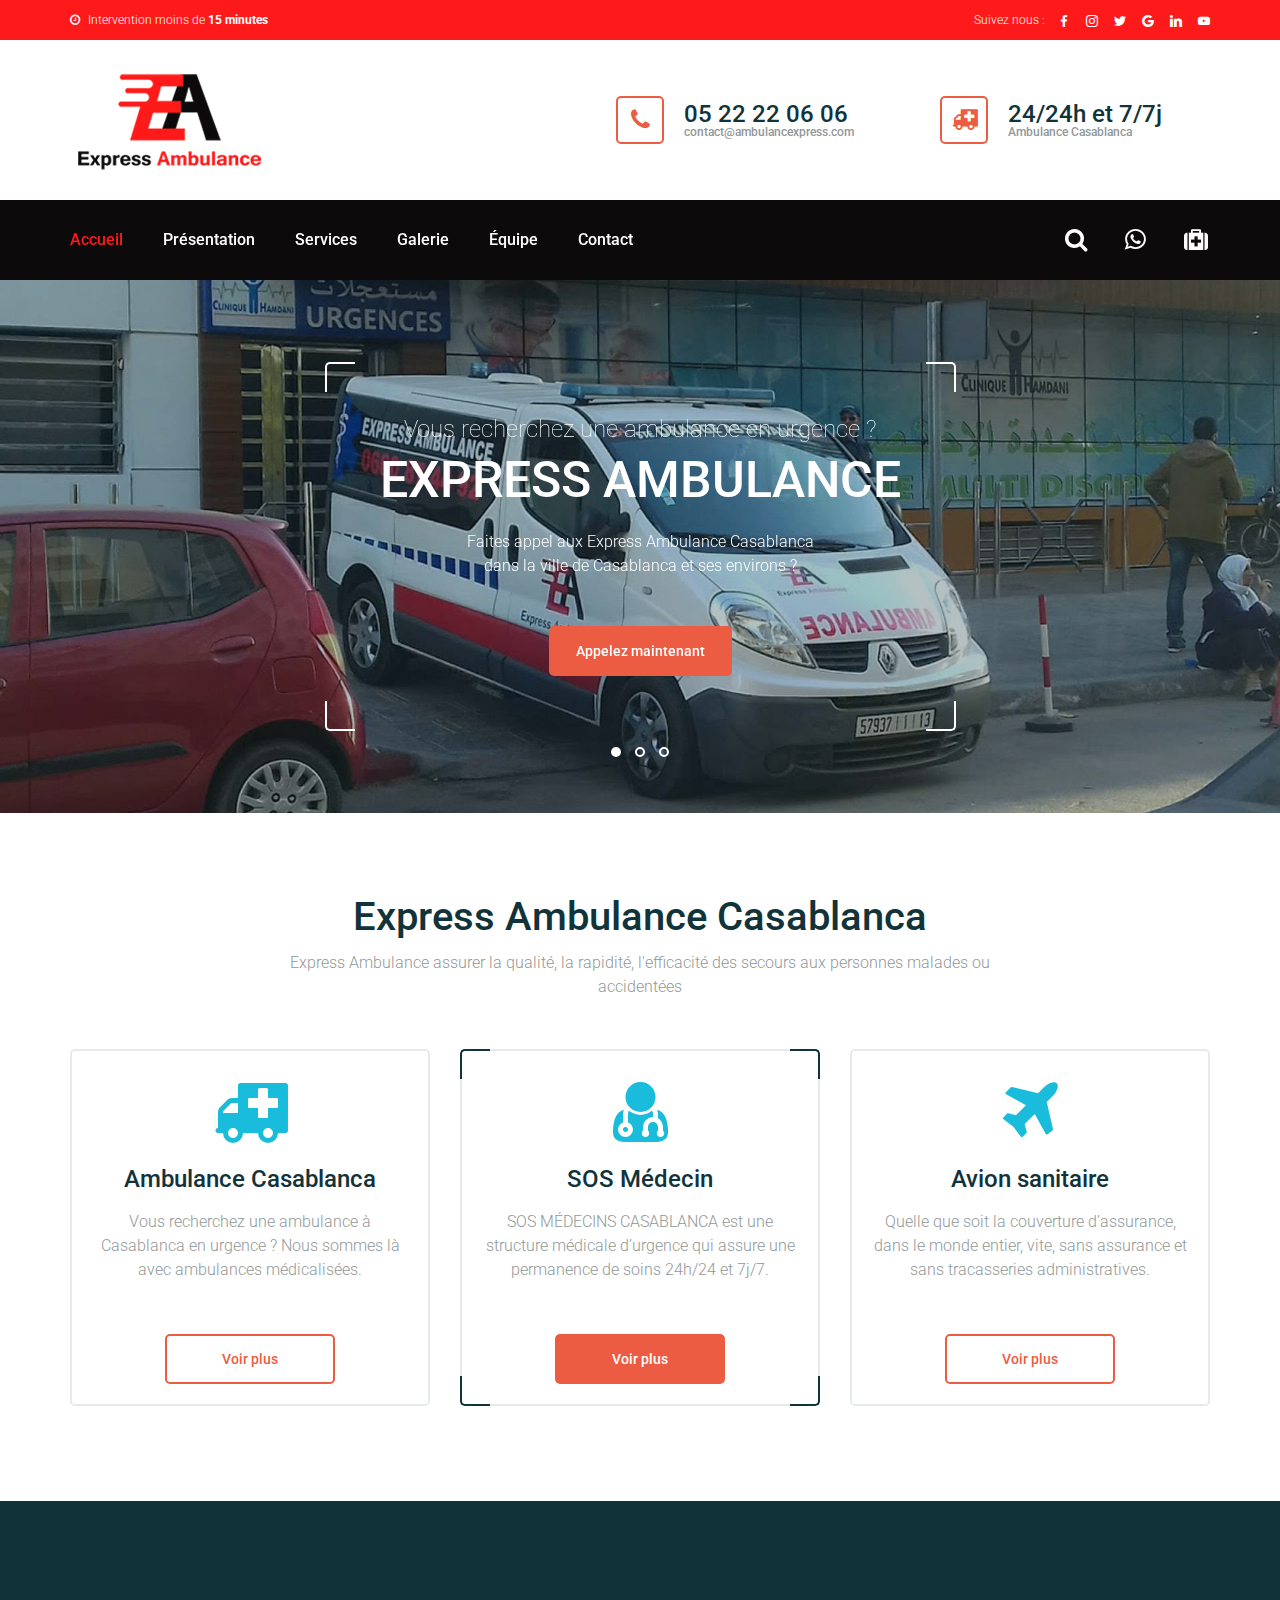
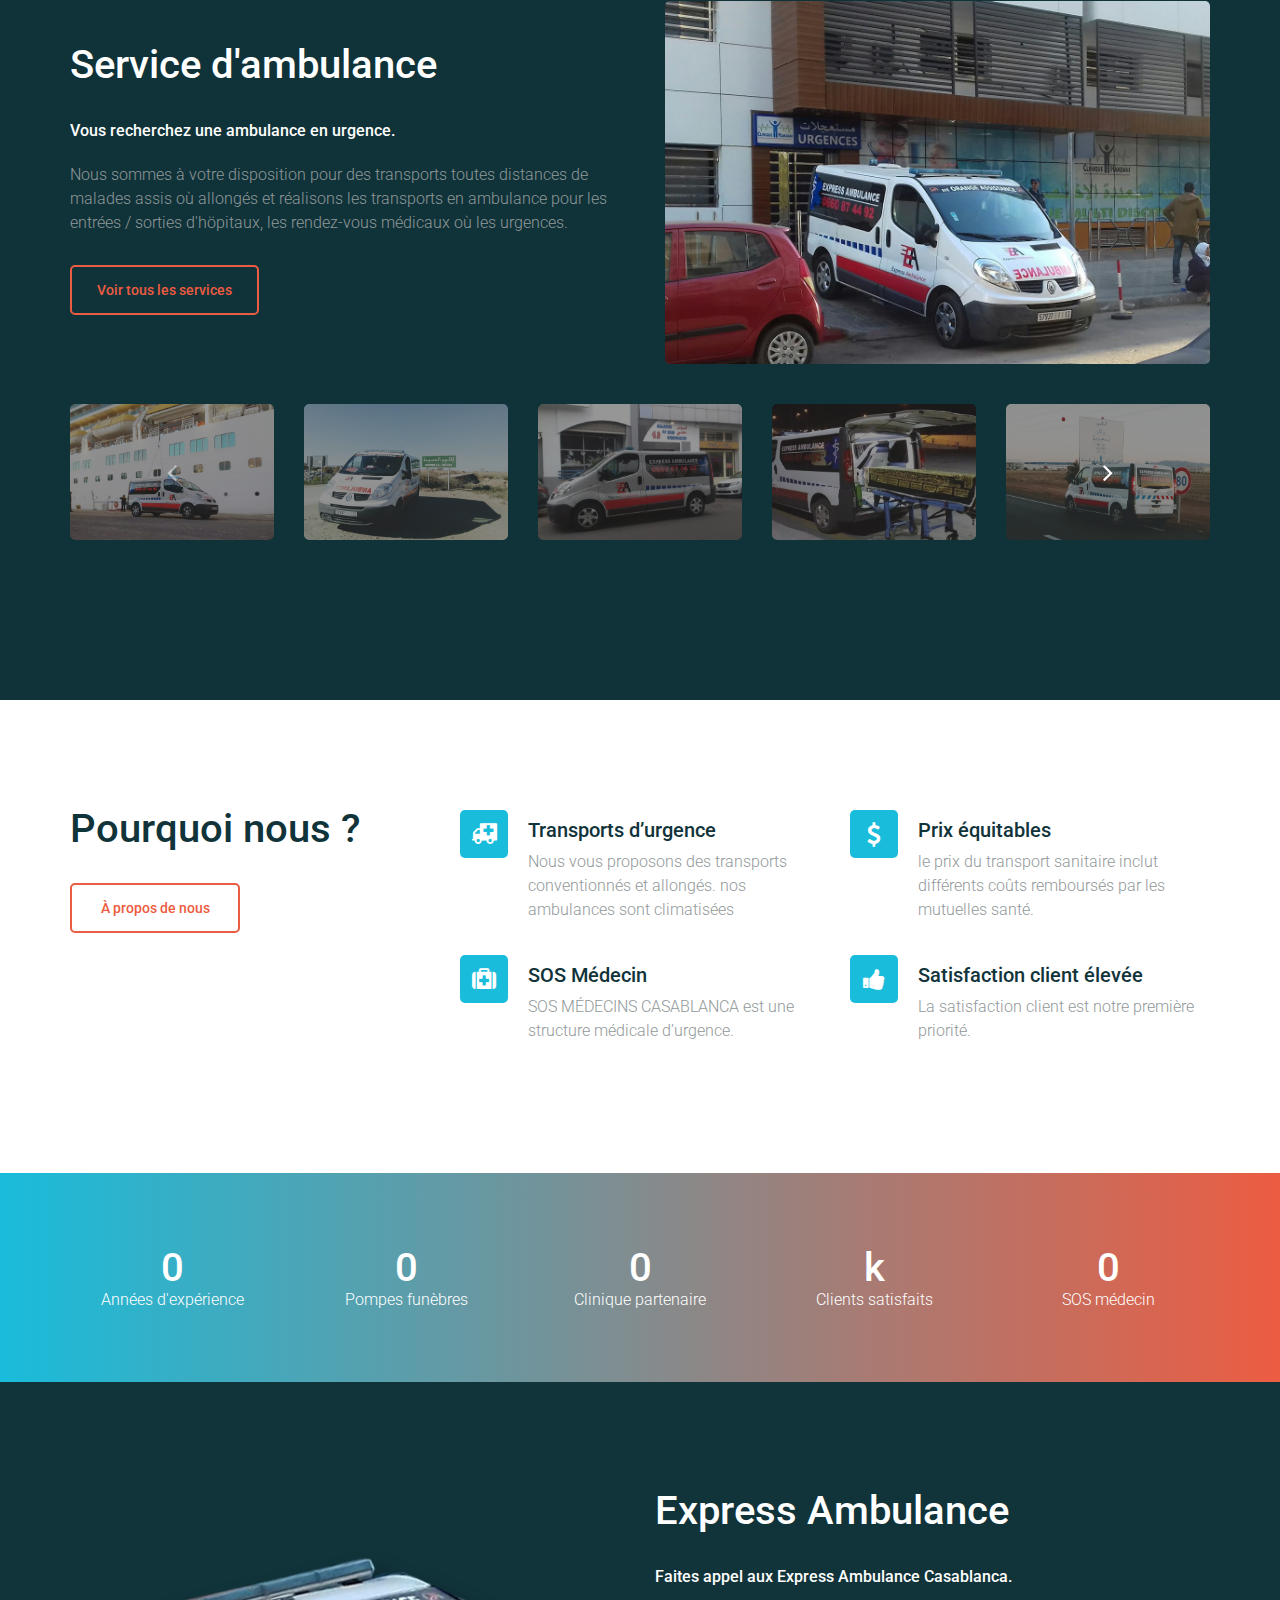
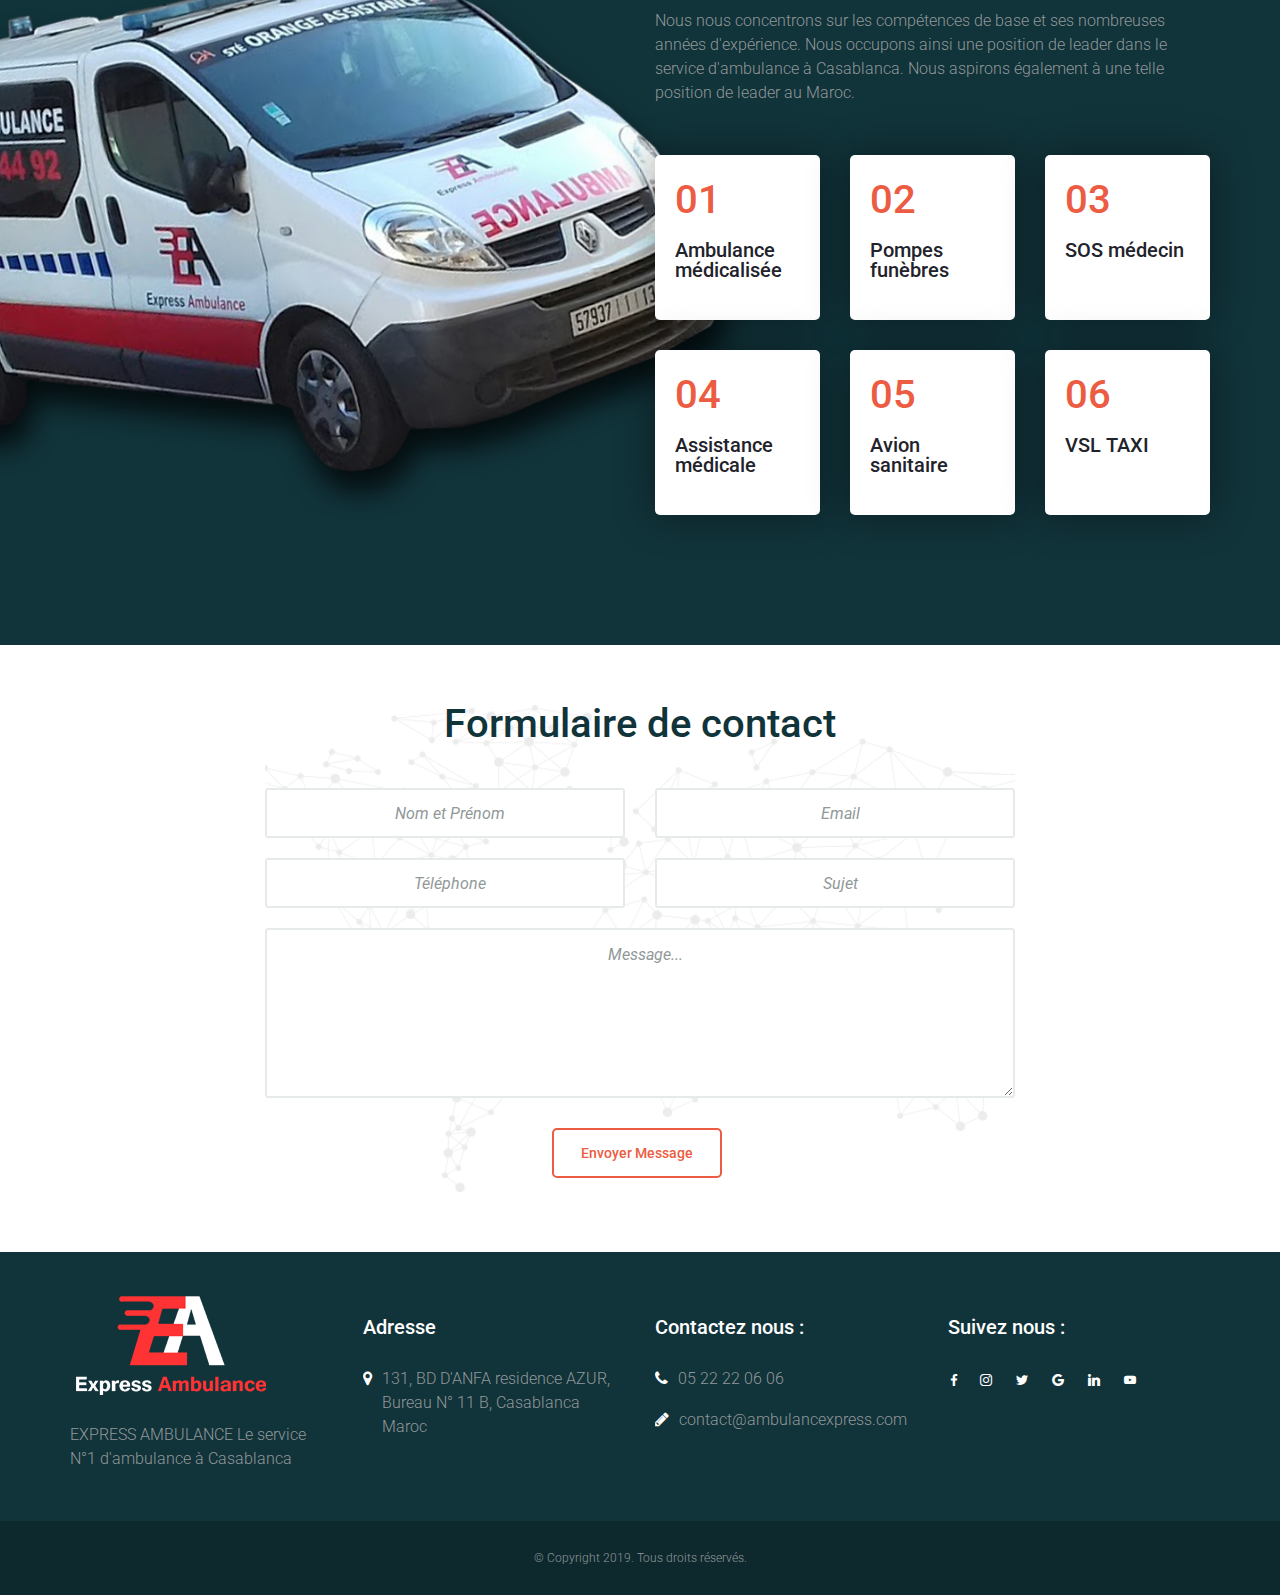
<file: index.html>
<!DOCTYPE html>
<!--[if lt IE 7]>      <html class="no-js lt-ie9 lt-ie8 lt-ie7"> <![endif]-->
<!--[if IE 7]>         <html class="no-js lt-ie9 lt-ie8"> <![endif]-->
<!--[if IE 8]>         <html class="no-js lt-ie9"> <![endif]-->
<!--[if gt IE 8]><!-->
<html lang="fr" class="no-js">
<!--<![endif]-->
<head >
<script data-ad-client="ca-pub-1886293394518919" async src="https://pagead2.googlesyndication.com/pagead/js/adsbygoogle.js"></script>
<!-- Google Analytics -->
<script>
(function(i,s,o,g,r,a,m){i['GoogleAnalyticsObject']=r;i[r]=i[r]||function(){
(i[r].q=i[r].q||[]).push(arguments)},i[r].l=1*new Date();a=s.createElement(o),
m=s.getElementsByTagName(o)[0];a.async=1;a.src=g;m.parentNode.insertBefore(a,m)
})(window,document,'script','https://www.google-analytics.com/analytics.js','ga');
ga('create', 'UA-135668922-1', 'auto');
ga('send', 'pageview');
</script>
<!-- End Google Analytics -->
<script>
  window.dataLayer = window.dataLayer || [];
  function gtag(){dataLayer.push(arguments);}
  gtag('js', new Date());
  gtag('config', 'UA-135668922-1');
</script>
<script type="application/ld+json">
{
  "@context": "https://schema.org",
  "@type": "Organization",
  "url": "https://www.ambulancexpress.com/",
  "name": "Express Ambulance Casablanca",
  "image": "https://www.ambulancexpress.com/images/gallery/04.jpg",
  "description": "Ambulance en urgence à casablanca.",
  "telephone": "+212-0522-220-606"
}
</script>
	<title>Ambulance Casablanca | 05 22 22 06 06 | Express Ambulance Maroc</title>
	
	<!--[if IE]>
		<meta http-equiv="X-UA-Compatible" content="IE=edge">
	<![endif]-->
	<meta charset="utf-8">
	<meta name="viewport" content="width=device-width, initial-scale=1">
	<meta name="description" content="Ambulance Casablanca">
	<meta name="google-site-verification" content="42oervropruUjJvyedDtptYx4O_gjhbzFgT_MPTnvEA" />
	
	
<meta property="og:title" content="Ambulance Casablanca - 05 22 22 06 06" />
<meta property="og:type" content="Ambulance Casablanca" />
<meta property="og:url" content="https://ambulancexpress.com/" />
<meta property="og:description" content="Appelez l'ambulance en urgence" />
<meta property="og:image" content="https://www.ambulancexpress.com/images/gallery/04.jpg" />
	
	<!-- Place favicon.ico and apple-touch-icon.png in the root directory -->
	<link rel="shortcut icon" type="image/x-icon" href="favicon.ico">
	<link rel="stylesheet" href="css/bootstrap.min.css">
	<link rel="stylesheet" href="css/animations.css">
	<link rel="stylesheet" href="css/fonts.css">
	<link rel="stylesheet" href="css/main.css" class="color-switcher-link">
	
	
	
</head>
<body>
	<!--[if lt IE 9]>
		<div class="bg-danger text-center">You are using an <strong>outdated</strong> browser. Please <a href="http://browsehappy.com/" class="highlight">upgrade your browser</a> to improve your experience.</div>
	<![endif]-->
	<!-- search modal -->
	<div class="modal" tabindex="-1" role="dialog" aria-labelledby="search_modal" id="search_modal"> <button type="button" class="close" data-dismiss="modal" aria-label="Close">
		<span aria-hidden="true">
			<i class="rt-icon2-cross2"></i>
		</span>
	</button>
		<div class="widget widget_search">
			<form method="get" class="searchform search-form form-inline" action="./">
				<div class="form-group bottommargin_0"> <input type="text" value="" name="search" class="form-control" placeholder="Search keyword" id="modal-search-input"> </div> <button type="submit" class="theme_button">Search</button> </form>
		</div>
	</div>
	<!-- Unyson messages modal -->
	<div class="modal fade" tabindex="-1" role="dialog" id="messages_modal">
		<div class="fw-messages-wrap ls with_padding">
			<!-- Uncomment this UL with LI to show messages in modal popup to your user: -->
			<!--
		<ul class="list-unstyled">
			<li>Message To User</li>
		</ul>
		-->
		</div>
	</div>
	<!-- eof .modal -->
	<!-- wrappers for visual page editor and boxed version of template -->
	<div id="canvas">
		<div id="box_wrapper">
			<!-- template sections -->
			<section class="page_topline cs main_color2 table_section table_section_sm section_padding_top_5 section_padding_bottom_5">
				<div class="container">
					<div class="row">
						<div class="col-sm-8 text-center text-sm-left">
							<div> <i class="fa fa-clock-o rightpadding_5" aria-hidden="true"></i> Intervention moins de <b>15 minutes</b></div>
						</div>
						<div class="col-sm-4 text-center text-sm-right greylinks"> <span class="rightpadding_10">Suivez nous :</span> 
						<a class="social-icon color-icon soc-facebook" href="https://www.facebook.com/expressambulancecasablanca" title="Facebook"></a>
						<a class="social-icon color-icon soc-instagram" href="https://www.instagram.com/expressambulancecasablanca" title="Instagram"></a>
						<a class="social-icon color-icon soc-twitter" href="https://twitter.com/AmbulanceCasa" title="Twitter"></a>
						<a class="social-icon color-icon soc-google" href="https://plus.google.com/u/0/105534525561259156834" title="Twitter"></a>
						<a class="social-icon color-icon soc-linkedin" href="https://www.linkedin.com/in/express-ambulance-casablanca/" title="Linkedin"></a> 
						<a class="social-icon color-icon soc-youtube" href="https://www.youtube.com/channel/UCOr8Thd7fYJ7iLK5tAiHsQQ" title="Youtube"></a>
						</div>
					</div>
				</div>
			</section>
			<section class="page_toplogo table_section table_section_md ls section_padding_top_25 section_padding_bottom_25">
				<div class="container">
					<div class="row">
						<div class="col-md-3 text-center text-md-left"> <a href="index.html" class="logo top_logo" title="sos ambulance casablanca">
                    <img src="images/logo.png" alt="Express Ambulance Casablanca" /></a></div>
						<div class="col-md-9 text-center text-md-right">
							<div class="inline-teasers-wrap">
								<div class="teaser small-teaser media">
									<div class="media-left media-middle">
										<div class="teaser_icon size_small border_icon highlight2 rounded"> <i class="rt-icon2-phone"></i> </div>
									</div>
									<div class="media-body media-middle">
										<h4><a href="tel:+212522220606" title="sos ambulance casablanca">05 22 22 06 06</a></h4>
										<p class="greylinks fontsize_12">contact@ambulancexpress.com</p>
									</div>
								</div>
								<div class="teaser small-teaser media">
									<div class="media-left media-middle">
										<div class="teaser_icon size_small border_icon highlight2 rounded"> <i class="rt-icon2-fa rt-icon2-ambulance"></i> </div>
									</div>
									<div class="media-body media-middle">
										<h4>24/24h et 7/7j</h4>
										<p class="greylinks fontsize_12"> Ambulance Casablanca </p>
									</div>
								</div>
							</div>
						</div>
					</div>
				</div>
			</section>
			<header class="page_header header_color toggler_left">
				<div class="container">
					<div class="row">
						<div class="col-sm-12 display_table">
							<div class="header_mainmenu display_table_cell">
								<!-- main nav start -->
								<nav class="mainmenu_wrapper">
									<ul class="mainmenu nav sf-menu">
										<li class="active"> <a href="index.html" title="ambulance casablanca">Accueil</a>
										</li>
										<li> <a href="presentation.html" title="SOS médecin">Présentation</a></li>
										<!-- eof pages -->
										<li> <a href="services.html" title="Pompes funèbres">Services</a></li>
										<!-- eof features -->
										<!-- gallery -->
										<li> <a href="galerie.html" title="Avion sanitaire">Galerie</a></li>
										<!-- eof Gallery -->
										<!-- Equipe -->
										<li> <a href="equipe.html" title="samu">Équipe</a></li>
										<!-- eof Equipe -->
										<!-- contacts -->
										<li> <a href="contact.html" title="ambulance casablanca">Contact</a></li>
										<!-- eof contacts -->
									</ul>
								</nav>
								<!-- eof main nav -->
								<!-- header toggler --><span class="toggle_menu"><span></span></span>
							</div>
							<div class="header_right_buttons cs display_table_cell text-right">
								<ul class="inline-list menu greylinks">
									<li> <a href="#" class="search_modal_button header-button" title="sos medecin">
                            <i class="fa fa-search" aria-hidden="true"></i>
                        </a> </li>
									<li> <a href="https://wa.me/212660874492" class="header-button" title="sos medecin">
								<i class="fa rt-icon2-whatsapp" aria-hidden="true"></i>
							</a> </li>
									<li> <a href="#" class="header-button" title="sos medecin">
								<i class="fa rt-icon2-medkit" aria-hidden="true"></i>
							</a> </li>
								</ul>
							</div>
						</div>
					</div>
				</div>
			</header>
			<section class="intro_section page_mainslider ds color">
				<div class="flexslider" data-dots="true" data-nav="false">
					<ul class="slides">
						<li> <img src="images/slide01.jpg" alt="Ambulance casablanca" />
							<div class="container">
								<div class="row">
									<div class="col-sm-12 text-center">
										<div class="slide_description_wrapper">
											<div class="slide_description">
												<div class="intro-layer with_corner_border with_padding huge-padding" data-animation="slideExpandUp">
													<h5 class="thin"> Vous recherchez une ambulance en urgence ? </h5>
													<h2 class="highlight">EXPRESS AMBULANCE</h2>
													<p> Faites appel aux Express Ambulance Casablanca<br> dans la ville de Casablanca et ses environs ? </p> <a href="tel:+212522220606" class="theme_button color2 margin_0">
											Appelez maintenant
										</a> <span class="bottom_corners"></span> </div>
											</div>
											<!-- eof .slide_description -->
										</div>
										<!-- eof .slide_description_wrapper -->
									</div>
									<!-- eof .col-* -->
								</div>
								<!-- eof .row -->
							</div>
							<!-- eof .container -->
						</li>
						<li> <img src="images/slide02.jpg" alt="Ambulance casablanca" />
							<div class="container">
								<div class="row">
									<div class="col-sm-12 text-center">
										<div class="slide_description_wrapper">
											<div class="slide_description">
												<div class="intro-layer with_corner_border with_padding huge-padding" data-animation="slideExpandUp">
													<h5 class="thin"> Consultation à domicile</h5>
													<h2 class="highlight"> SOS MÉDECINS CASABLANCA </h2>
													<p>  Nos médecins se déplacent à domicile sur un simple appel téléphonique à notre centrale.</p> <a href="tel:+212522220606" class="theme_button color2 margin_0">
											Appelez maintenant
										</a> <span class="bottom_corners"></span> </div>
											</div>
											<!-- eof .slide_description -->
										</div>
										<!-- eof .slide_description_wrapper -->
									</div>
									<!-- eof .col-* -->
								</div>
								<!-- eof .row -->
							</div>
							<!-- eof .container -->
						</li>
						<li> <img src="images/slide03.jpg" alt="Ambulance casablanca" />
							<div class="container">
								<div class="row">
									<div class="col-sm-12 text-center">
										<div class="slide_description_wrapper">
											<div class="slide_description">
												<div class="intro-layer with_corner_border with_padding huge-padding" data-animation="slideExpandUp">
													<h5 class="thin"> À votre écoute 24H/24 et 7J/7 </h5>
													<h2 class="highlight"> Pompes Funèbres Musulmans</h2>
													<p>EXPRESS AMBULANCE s’engagent à :Intervenir le plus rapidement possible avec un service de qualité<br> partout Au Maroc. </p> <a href="tel:+212522220606" class="theme_button color2 margin_0">
											Appelez maintenant
										</a> <span class="bottom_corners"></span> </div>
											</div>
											<!-- eof .slide_description -->
										</div>
										<!-- eof .slide_description_wrapper -->
									</div>
									<!-- eof .col-* -->
								</div>
								<!-- eof .row -->
							</div>
							<!-- eof .container -->
						</li>
					</ul>
				</div>
				<!-- eof flexslider -->
			</section>
			<section id="about" class="ls section_padding_top_75 section_padding_bottom_75">
				<div class="container">
					<div class="row">
						<div class="col-sm-12 text-center">
							<h1 class="section_header"> Express Ambulance Casablanca</h1>
							<p>Express Ambulance assurer la qualité, la rapidité, l'efficacité des secours aux personnes malades ou accidentées</p>
						</div>
					</div>
					<div class="row columns_margin_bottom_20">
						<div class="col-md-4 col-sm-6">
							<div class="teaser hover_icon with_padding big-padding with_border rounded text-center">
								<div class="teaser_icon size_big highlight"> <i class="rt-icon2-ambulance"></i> </div>
								<h4 class="topmargin_20 hover-color2"><a href="equipe.html" title="sos medecin">Ambulance Casablanca</a></h4>
								<p class="content-3lines-ellipsis">Vous recherchez une ambulance à Casablanca en urgence ? Nous sommes là avec ambulances médicalisées.</p>
								<p class="topmargin_30 bottommargin_0"> <a href="#" class="theme_button color2 inverse min_width_button" title="sos medecin">Voir plus</a> </p>
							</div>
						</div>
						<div class="col-md-4 col-sm-6">
							<div class="teaser hover_icon with_padding big-padding with_border rounded text-center with_corner_border">
								<div class="teaser_icon size_big highlight"> <i class="fa fa-user-md"></i> </div>
								<h4 class="topmargin_20 hover-color2"><a href="presentation.html" title="sos medecin">SOS Médecin</a></h4>
								<p class="content-3lines-ellipsis">SOS MÉDECINS CASABLANCA est une structure médicale d’urgence qui assure une permanence de soins 24h/24 et 7j/7. </p>
								<p class="topmargin_30 bottommargin_0"> <a href="#" class="theme_button color2 min_width_button" title="sos medecin">Voir plus</a> </p> <span class="bottom_corners"></span> </div>
						</div>
						<div class="col-md-4 col-sm-6 col-sm-offset-3 col-md-offset-0">
							<div class="teaser hover_icon with_padding big-padding with_border rounded text-center">
								<div class="teaser_icon size_big highlight"> <i class="fa fa-plane"></i> </div>
								<h4 class="topmargin_20 hover-color2"><a href="services.html" title="sos medecin">Avion sanitaire</a></h4>
								<p class="content-3lines-ellipsis">Quelle que soit la couverture d’assurance, dans le monde entier, vite, sans assurance et sans tracasseries administratives. </p>
								<p class="topmargin_30 bottommargin_0"> <a href="#" class="theme_button color2 inverse min_width_button" title="sos medecin">Voir plus</a> </p>
							</div>
						</div>
					</div>
				</div>
			</section>
			<section id="products" class="ds color parallax page_gallery section_padding_top_100 section_padding_bottom_150 columns_padding_25">
				<div class="container">
					<div class="row display_table_md">
						<div class="col-md-6 col-md-push-6 display_table_cell_md"> <img src="images/gallery/01.jpg"  class="rounded" alt="Ambulance casablanca" /> </div>
						<div class="col-md-6 col-md-pull-6 display_table_cell_md">
							<h2 class="section_header">Service d'ambulance </h2>
							<p class="highlight bottommargin_20"><strong>Vous recherchez une ambulance en urgence.</strong></p>
							<p>Nous sommes à votre disposition pour des transports toutes distances de malades assis où allongés et réalisons les transports en ambulance pour les entrées / sorties d'höpitaux, les rendez-vous médicaux où les urgences.</p>
							<p class="topmargin_30"> <a href="#" class="theme_button color2 inverse" title="sos medecin">Voir tous les services</a> </p>
						</div>
					</div>
					<div class="row topmargin_30">
						<div class="col-sm-12">
							<div class="owl-carousel gallery-carousel" data-responsive-lg="5" data-responsive-md="4" data-responsive-sm="3" data-responsive-xs="1" data-nav="true">
								<div class="gallery-item rounded">
									<div class="item-media rounded overflow_hidden"> <img src="images/gallery/02.jpg" alt="sos medecin casablanca" />
										<div class="media-links inverse"> <a href="images/gallery/02.jpg" class="abs-link prettyPhoto" title="sos medecin" data-gal="prettyPhoto[gal]"></a> </div>
									</div>
								</div>
								<div class="gallery-item rounded">
									<div class="item-media rounded overflow_hidden"> <img src="images/gallery/03.jpg" alt="sos medecin casablanca" />
										<div class="media-links inverse"> <a href="images/gallery/03.jpg" class="abs-link prettyPhoto" title="ambulance casablanca" data-gal="prettyPhoto[gal]"></a> </div>
									</div>
								</div>
								<div class="gallery-item rounded">
									<div class="item-media rounded overflow_hidden"> <img src="images/gallery/04.jpg" alt="sos medecin casablanca" />
										<div class="media-links inverse"> <a href="images/gallery/04.jpg" class="abs-link prettyPhoto" title="ambulance casablanca" data-gal="prettyPhoto[gal]"></a> </div>
									</div>
								</div>
								<div class="gallery-item rounded">
									<div class="item-media rounded overflow_hidden"> <img src="images/gallery/05.jpg" alt="sos medecin casablanca" />
										<div class="media-links inverse"> <a href="images/gallery/05.jpg" class="abs-link prettyPhoto" title="ambulance casablanca" data-gal="prettyPhoto[gal]"></a> </div>
									</div>
								</div>
								<div class="gallery-item rounded">
									<div class="item-media rounded overflow_hidden"> <img src="images/gallery/06.jpg" alt="sos medecin casablanca" />
										<div class="media-links inverse"> <a href="images/gallery/06.jpg" class="abs-link prettyPhoto" title="ambulance casablanca" data-gal="prettyPhoto[gal]"></a> </div>
									</div>
								</div>
								<div class="gallery-item rounded">
									<div class="item-media rounded overflow_hidden"> <img src="images/gallery/07.jpg" alt="sos medecin casablanca" />
										<div class="media-links inverse"> <a href="images/gallery/07.jpg" class="abs-link prettyPhoto" title="ambulance casablanca" data-gal="prettyPhoto[gal]"></a> </div>
									</div>
								</div>
								<div class="gallery-item rounded">
									<div class="item-media rounded overflow_hidden"> <img src="images/gallery/08.jpg" alt="sos medecin casablanca" />
										<div class="media-links inverse"> <a href="images/gallery/08.jpg" class="abs-link prettyPhoto" title="ambulance casablanca" data-gal="prettyPhoto[gal]"></a> </div>
									</div>
								</div>
							</div>
						</div>
					</div>
				</div>
			</section>
			<section id="features" class="ls section_padding_top_100 section_padding_bottom_100 columns_margin_bottom_30">
				<div class="container">
					<div class="row">
						<div class="col-md-4">
							<h2 class="section_header">Pourquoi nous ?</h2> <a href="presentation.html" class="theme_button color2 inverse min_width_button" title="sos medecin casablanca">À propos de nous</a> </div>
						<div class="col-md-4 col-sm-6">
							<div class="teaser media hover_icon">
								<div class="media-left">
									<div class="teaser_icon rounded main_bg_color size_small"> <i class="rt-icon2-ambulance"></i> </div>
								</div>
								<div class="media-body toppadding_10">
									<h5 class="hover-color2"><a href="#" title="sos medecin casablanca">Transports d’urgence</a></h5>
									<p>Nous vous proposons des transports conventionnés et allongés. nos ambulances sont climatisées</p>
								</div>
							</div>
							<div class="teaser media hover_icon">
								<div class="media-left">
									<div class="teaser_icon rounded main_bg_color size_small"> <i class="rt-icon2-medkit"></i> </div>
								</div>
								<div class="media-body toppadding_10">
									<h5 class="hover-color2"><a href="#" title="sos medecin">SOS Médecin</a></h5>
									<p>SOS MÉDECINS CASABLANCA est une structure médicale d’urgence.</p>
								</div>
							</div>
						</div>
						<div class="col-md-4 col-sm-6">
							<div class="teaser media hover_icon">
								<div class="media-left">
									<div class="teaser_icon rounded main_bg_color size_small"> <i class="fa fa-dollar"></i> </div>
								</div>
								<div class="media-body toppadding_10">
									<h5 class="hover-color2"><a href="#" title="sos medecin">Prix équitables</a></h5>
									<p>le prix du transport sanitaire inclut différents coûts remboursés par les mutuelles santé.</p>
								</div>
							</div>
							<div class="teaser media hover_icon">
								<div class="media-left">
									<div class="teaser_icon rounded main_bg_color size_small"> <i class="fa fa-thumbs-up"></i> </div>
								</div>
								<div class="media-body toppadding_10">
									<h5 class="hover-color2"><a href="#" title="sos medecin">Satisfaction client élevée</a></h5>
									<p>La satisfaction client est notre première priorité.</p>
								</div>
							</div>
						</div>
					</div>
				</div>
			</section>
			<section class="cs gradient section_padding_top_65 section_padding_bottom_50 columns_margin_bottom_20">
				<div class="container">
					<div class="row">
						<div class="col-md-20 col-sm-4 col-xs-6 col-xxs-12">
							<div class="teaser text-center">
								<h3 class="counter" data-from="0" data-to="6" data-speed="2100">0</h3>
								<p>Années d'expérience</p>
							</div>
						</div>
						<div class="col-md-20 col-sm-4 col-xs-6 col-xxs-12">
							<div class="teaser text-center">
								<h3 class="counter" data-from="0" data-to="93" data-speed="2100">0</h3>
								<p>Pompes funèbres</p>
							</div>
						</div>
						<div class="col-md-20 col-sm-4 col-xs-6 col-xxs-12">
							<div class="teaser text-center">
								<h3 class="counter" data-from="0" data-to="75" data-speed="2100">0</h3>
								<p>Clinique partenaire</p>
							</div>
						</div>
						<div class="col-md-20 col-sm-6 col-xs-6 col-xxs-12">
							<div class="teaser text-center">
								<h3 class="counter-wrap"> <span class="counter" data-from="0" data-to="370" data-speed="2100"></span> <span class="counter-add">k</span> </h3>
								<p>Clients satisfaits</p>
							</div>
						</div>
						<div class="col-md-20 col-sm-6 col-xs-12">
							<div class="teaser text-center">
								<h3 class="counter" data-from="0" data-to="50" data-speed="2100">0</h3>
								<p>SOS médecin</p>
							</div>
						</div>
					</div>
				</div>
			</section>
			<section id="pipeline" class="ds color background_cover page_features section_padding_top_100 section_padding_bottom_100">
				<div class="container">
					<div class="row">
						<div class="col-lg-6 col-md-8 col-md-offset-4 col-lg-offset-6">
							<h2 class="section_header">Express Ambulance</h2>
							<p class="highlight bottommargin_20"><strong>Faites appel aux Express Ambulance Casablanca.</strong></p>
							<p>Nous nous concentrons sur les compétences de base et ses nombreuses années d'expérience. Nous occupons ainsi une position de leader dans le service d'ambulance à Casablanca.
Nous aspirons également à une telle position de leader au Maroc.</p>
							<div class="row topmargin_40 columns_margin_bottom_20">
								<div class="col-sm-4 col-xs-6 col-xxs-12">
									<div class="vertical-item teaser clear-media hover_bg_teaser ls with_padding rounded with_shadow min_height_165">
										<p class="big highlight2 bottommargin_20 topmargin_5">01</p>
										<h5 class="margin_0">Ambulance médicalisée</h5>
										<div class="media-links clear-media"> <a href="#" class="abs-link" title="samu"></a> </div>
									</div>
								</div>
								<div class="col-sm-4 col-xs-6 col-xxs-12">
									<div class="vertical-item teaser clear-media hover_bg_teaser ls with_padding rounded with_shadow min_height_165">
										<p class="big highlight2 bottommargin_20 topmargin_5">02</p>
										<h5 class="margin_0">Pompes funèbres </h5>
										<div class="media-links clear-media"> <a href="#" class="abs-link" title="samu"></a> </div>
									</div>
								</div>
								<div class="col-sm-4 col-xs-6 col-xxs-12">
									<div class="vertical-item teaser clear-media hover_bg_teaser ls with_padding rounded with_shadow min_height_165">
										<p class="big highlight2 bottommargin_20 topmargin_5">03</p>
										<h5 class="margin_0">SOS médecin</h5>
										<div class="media-links clear-media"> <a href="#" class="abs-link" title="sos medecin"></a> </div>
									</div>
								</div>
								<div class="col-sm-4 col-xs-6 col-xxs-12">
									<div class="vertical-item teaser clear-media hover_bg_teaser ls with_padding rounded with_shadow min_height_165">
										<p class="big highlight2 bottommargin_20 topmargin_5">04</p>
										<h5 class="margin_0">Assistance médicale</h5>
										<div class="media-links clear-media"> <a href="#" class="abs-link" title="ambulance casablanca"></a> </div>
									</div>
								</div>
								<div class="col-sm-4 col-xs-6 col-xxs-12">
									<div class="vertical-item teaser clear-media hover_bg_teaser ls with_padding rounded with_shadow min_height_165">
										<p class="big highlight2 bottommargin_20 topmargin_5">05</p>
										<h5 class="margin_0">Avion sanitaire</h5>
										<div class="media-links clear-media"> <a href="#" class="abs-link" title="medecin a domicile"></a> </div>
									</div>
								</div>
								<div class="col-sm-4 col-xs-6 col-xxs-12">
									<div class="vertical-item teaser clear-media hover_bg_teaser ls with_padding rounded with_shadow min_height_165">
										<p class="big highlight2 bottommargin_20 topmargin_5">06</p>
										<h5 class="margin_0">VSL TAXI </h5>
										<div class="media-links clear-media"> <a href="#" class="abs-link" title="medecin a domicile"></a> </div>
									</div>
								</div>
							</div>
						</div>
					</div>
				</div>
			</section>
			
			<section id="contact" class="ls section_padding_top_50 section_padding_bottom_50">
				<div class="container">
					<div class="row">
						<div class="col-sm-10 col-md-8 col-sm-offset-1 col-md-offset-2 text-center">
							<div class="background_cover contact-form-wrapper">
								<h2 class="section_header">Formulaire de contact</h2>
								<form class="contact-form row" method="post" action="./">
									<div class="col-sm-6">
										<div class="contact-form-name"> <label for="name">Full Name <span class="required">*</span></label> <input type="text" aria-required="true" size="30" value="" name="name" id="name" class="form-control text-center" placeholder="Nom et Prénom"> </div>
									</div>
									<div class="col-sm-6">
										<div class="contact-form-email"> <label for="email">Email<span class="required">*</span></label> <input type="email" aria-required="true" size="30" value="" name="email" id="email" class="form-control text-center" placeholder="Email"> </div>
									</div>
									<div class="col-sm-6">
										<div class="contact-form-phone"> <label for="phone">Téléphone<span class="required">*</span></label> <input type="text" aria-required="true" size="30" value="" name="phone" id="phone" class="form-control text-center" placeholder="Téléphone"> </div>
									</div>
									<div class="col-sm-6">
										<div class="contact-form-subject"> <label for="subject">Sujet<span class="required">*</span></label> <input type="text" aria-required="true" size="30" value="" name="subject" id="subject" class="form-control text-center" placeholder="Sujet"> </div>
									</div>
									<div class="col-sm-12">
										<div class="contact-form-message"> <label for="message">Message</label> <textarea aria-required="true" rows="4" cols="45" name="message" id="message" class="form-control text-center" placeholder="Message..."></textarea> </div>
									</div>
									<div class="col-sm-12">
										<div class="contact-form-submit topmargin_10"> <button type="submit" id="contact_form_submit" name="contact_submit" class="theme_button color2 inverse min_width_button">Envoyer Message</button> </div>
									</div>
								</form>
							</div>
						</div>
					</div>
				</div>
			</section>

			<footer class="page_footer ds color section_padding_top_30 section_padding_bottom_20 table_section">
				<div class="container">
					<div class="row">
						<div class="col-md-3 col-sm-6">
							<div class="widget widget_text"> <a href="index.html" class="logo vertical_logo bottommargin_20" title="EXPRESS AMBULANCE CASABLANCA">
	                    <img src="images/logo-light.png" alt="ambulance casablanca" />
	                </a>
								<p>EXPRESS AMBULANCE Le service N°1 d'ambulance à Casablanca </p>
								</div>
						</div>
						<div class="col-md-3 col-sm-6">
							<div class="widget widget_text topmargin_25">
								<h4 class="widget-title">Adresse</h4>
								<div class="media">
									<div class="media-left rightpadding_10"> <i class="fa fa-map-marker highlight" aria-hidden="true"></i> </div>
									<div class="media-body"> 131, BD D'ANFA residence AZUR, Bureau N° 11 B, Casablanca Maroc </div>
								</div>

							</div>
						</div>
						<div class="col-md-3 col-sm-6 ">
							<div class="widget widget_twitter topmargin_25">
								<h4 class="widget-title">Contactez nous :</h4>
								<div class="media">
									<div class="media-left rightpadding_10"> <i class="fa fa-phone highlight" aria-hidden="true"></i> </div>
									<div class="media-body">05 22 22 06 06 </div>
								</div>
								<div class="media">
									<div class="media-left rightpadding_10"> <i class="fa fa-pencil highlight" aria-hidden="true"></i> </div>
									<div class="media-body highlight2links"> <a href="mailto:contact@ambulancexpress.com" title="ambulance casablanca">contact@ambulancexpress.com</a> </div>
								</div>
							</div>
						</div>
						<div class="col-md-3 col-sm-6 ">
							<div class="widget widget_instagram topmargin_25">
								<h4 class="widget-title">Suivez nous :</h4>
								<p class="darklinks"> <a class="social-icon soc-facebook" href="https://www.facebook.com/expressambulancecasablanca" title="Facebook"></a><a class="social-icon soc-instagram" href="https://www.instagram.com/expressambulancecasablanca" title="Instagram"></a> <a class="social-icon soc-twitter" href="https://twitter.com/AmbulanceCasa" title="Twitter"></a> <a class="social-icon soc-google" href="https://plus.google.com/u/0/105534525561259156834" title="Google plus"></a> <a class="social-icon soc-linkedin" href="https://www.linkedin.com/in/express-ambulance-casablanca" title="Linkedin"></a>	<a class="social-icon soc-youtube" href="https://www.youtube.com/channel/UCOr8Thd7fYJ7iLK5tAiHsQQ" title="Youtube"></a> </p>
								<div class="instafeed"> </div>
							</div>
						</div>
					</div>
				</div>
			</footer>
			<section class="ds color darker page_copyright section_padding_15">
				<div class="container">
					<div class="row">
						<div class="col-sm-12 text-center">
							<p class="fontsize_12">&copy; Copyright 2019. Tous droits réservés.</p>
						</div>
					</div>
				</div>
			</section>
		</div>
		<!-- eof #box_wrapper -->
	</div>
	<!-- eof #canvas -->
	<script src="js/compressed.js"></script>
	<script src="js/main.js"></script>
</body>
</html>
</file>
<file: css/animations.css>
/*
==============================================
CSS3 ANIMATION CHEAT SHEET
==============================================

Made by Justin Aguilar

www.justinaguilar.com/animations/

Questions, comments, concerns, love letters:
justin@justinaguilar.com
==============================================
*/

/*
==============================================
slideDown
==============================================
*/


.slideDown{
	animation-name: slideDown;
	-webkit-animation-name: slideDown;

	animation-duration: 1s;
	-webkit-animation-duration: 1s;

	animation-timing-function: ease;
	-webkit-animation-timing-function: ease;

	visibility: visible;
}

@keyframes slideDown {
	0% {
		transform: translateY(-100%);
	}
	50%{
		transform: translateY(8%);
	}
	65%{
		transform: translateY(-4%);
	}
	80%{
		transform: translateY(4%);
	}
	95%{
		transform: translateY(-2%);
	}
	100% {
		transform: translateY(0%);
	}
}

@-webkit-keyframes slideDown {
	0% {
		-webkit-transform: translateY(-100%);
	}
	50%{
		-webkit-transform: translateY(8%);
	}
	65%{
		-webkit-transform: translateY(-4%);
	}
	80%{
		-webkit-transform: translateY(4%);
	}
	95%{
		-webkit-transform: translateY(-2%);
	}
	100% {
		-webkit-transform: translateY(0%);
	}
}

/*
==============================================
slideUp
==============================================
*/


.slideUp{
	animation-name: slideUp;
	-webkit-animation-name: slideUp;

	animation-duration: 1s;
	-webkit-animation-duration: 1s;

	animation-timing-function: ease;
	-webkit-animation-timing-function: ease;

	visibility: visible;
}

@keyframes slideUp {
	0% {
		transform: translateY(100%);
	}
	50%{
		transform: translateY(-8%);
	}
	65%{
		transform: translateY(4%);
	}
	80%{
		transform: translateY(-4%);
	}
	95%{
		transform: translateY(2%);
	}
	100% {
		transform: translateY(0%);
	}
}

@-webkit-keyframes slideUp {
	0% {
		-webkit-transform: translateY(100%);
	}
	50%{
		-webkit-transform: translateY(-8%);
	}
	65%{
		-webkit-transform: translateY(4%);
	}
	80%{
		-webkit-transform: translateY(-4%);
	}
	95%{
		-webkit-transform: translateY(2%);
	}
	100% {
		-webkit-transform: translateY(0%);
	}
}

/*
==============================================
slideLeft
==============================================
*/


.slideLeft{
	animation-name: slideLeft;
	-webkit-animation-name: slideLeft;

	animation-duration: 1s;
	-webkit-animation-duration: 1s;

	animation-timing-function: ease-in-out;
	-webkit-animation-timing-function: ease-in-out;

	visibility: visible;
}

@keyframes slideLeft {
	0% {
		transform: translateX(150%);
	}
	50%{
		transform: translateX(-8%);
	}
	65%{
		transform: translateX(4%);
	}
	80%{
		transform: translateX(-4%);
	}
	95%{
		transform: translateX(2%);
	}
	100% {
		transform: translateX(0%);
	}
}

@-webkit-keyframes slideLeft {
	0% {
		-webkit-transform: translateX(150%);
	}
	50%{
		-webkit-transform: translateX(-8%);
	}
	65%{
		-webkit-transform: translateX(4%);
	}
	80%{
		-webkit-transform: translateX(-4%);
	}
	95%{
		-webkit-transform: translateX(2%);
	}
	100% {
		-webkit-transform: translateX(0%);
	}
}

/*
==============================================
slideRight
==============================================
*/


.slideRight{
	animation-name: slideRight;
	-webkit-animation-name: slideRight;

	animation-duration: 1s;
	-webkit-animation-duration: 1s;

	animation-timing-function: ease-in-out;
	-webkit-animation-timing-function: ease-in-out;

	visibility: visible;
}

@keyframes slideRight {
	0% {
		transform: translateX(-150%);
	}
	50%{
		transform: translateX(8%);
	}
	65%{
		transform: translateX(-4%);
	}
	80%{
		transform: translateX(4%);
	}
	95%{
		transform: translateX(-2%);
	}
	100% {
		transform: translateX(0%);
	}
}

@-webkit-keyframes slideRight {
	0% {
		-webkit-transform: translateX(-150%);
	}
	50%{
		-webkit-transform: translateX(8%);
	}
	65%{
		-webkit-transform: translateX(-4%);
	}
	80%{
		-webkit-transform: translateX(4%);
	}
	95%{
		-webkit-transform: translateX(-2%);
	}
	100% {
		-webkit-transform: translateX(0%);
	}
}

/*
==============================================
slideExpandUp
==============================================
*/


.slideExpandUp{
	animation-name: slideExpandUp;
	-webkit-animation-name: slideExpandUp;

	animation-duration: 1.6s;
	-webkit-animation-duration: 1.6s;

	animation-timing-function: ease-out;
	-webkit-animation-timing-function: ease -out;

	visibility: visible;
}

@keyframes slideExpandUp {
	0% {
		transform: translateY(100%) scaleX(0.5);
	}
	30%{
		transform: translateY(-8%) scaleX(0.5);
	}
	40%{
		transform: translateY(2%) scaleX(0.5);
	}
	50%{
		transform: translateY(0%) scaleX(1.1);
	}
	60%{
		transform: translateY(0%) scaleX(0.9);
	}
	70% {
		transform: translateY(0%) scaleX(1.05);
	}
	80%{
		transform: translateY(0%) scaleX(0.95);
	}
	90% {
		transform: translateY(0%) scaleX(1.02);
	}
	100%{
		transform: translateY(0%) scaleX(1);
	}
}

@-webkit-keyframes slideExpandUp {
	0% {
		-webkit-transform: translateY(100%) scaleX(0.5);
	}
	30%{
		-webkit-transform: translateY(-8%) scaleX(0.5);
	}
	40%{
		-webkit-transform: translateY(2%) scaleX(0.5);
	}
	50%{
		-webkit-transform: translateY(0%) scaleX(1.1);
	}
	60%{
		-webkit-transform: translateY(0%) scaleX(0.9);
	}
	70% {
		-webkit-transform: translateY(0%) scaleX(1.05);
	}
	80%{
		-webkit-transform: translateY(0%) scaleX(0.95);
	}
	90% {
		-webkit-transform: translateY(0%) scaleX(1.02);
	}
	100%{
		-webkit-transform: translateY(0%) scaleX(1);
	}
}

/*
==============================================
expandUp
==============================================
*/


.expandUp{
	animation-name: expandUp;
	-webkit-animation-name: expandUp;

	animation-duration: 0.7s;
	-webkit-animation-duration: 0.7s;

	animation-timing-function: ease;
	-webkit-animation-timing-function: ease;

	visibility: visible;
}

@keyframes expandUp {
	0% {
		transform: translateY(100%) scale(0.6) scaleY(0.5);
	}
	60%{
		transform: translateY(-7%) scaleY(1.12);
	}
	75%{
		transform: translateY(3%);
	}
	100% {
		transform: translateY(0%) scale(1) scaleY(1);
	}
}

@-webkit-keyframes expandUp {
	0% {
		-webkit-transform: translateY(100%) scale(0.6) scaleY(0.5);
	}
	60%{
		-webkit-transform: translateY(-7%) scaleY(1.12);
	}
	75%{
		-webkit-transform: translateY(3%);
	}
	100% {
		-webkit-transform: translateY(0%) scale(1) scaleY(1);
	}
}

/*
==============================================
fadeIn
==============================================
*/

.fadeIn {
	animation-name: fadeIn;
	-webkit-animation-name: fadeIn;

	animation-duration: 1.5s;
	-webkit-animation-duration: 1.5s;

	animation-timing-function: ease-in-out;
	-webkit-animation-timing-function: ease-in-out;

	visibility: visible;
}

@keyframes fadeIn {
	0% {
		transform: scale(0);
		opacity: 0.0;
	}
	60% {
		transform: scale(1.1);
	}
	80% {
		transform: scale(0.9);
		opacity: 1;
	}
	100% {
		transform: scale(1);
		opacity: 1;
	}
}

@-webkit-keyframes fadeIn {
	0% {
		-webkit-transform: scale(0);
		opacity: 0.0;
	}
	60% {
		-webkit-transform: scale(1.1);
	}
	80% {
		-webkit-transform: scale(0.9);
		opacity: 1;
	}
	100% {
		-webkit-transform: scale(1);
		opacity: 1;
	}
}

/*
==============================================
expandOpen
==============================================
*/


.expandOpen{
	animation-name: expandOpen;
	-webkit-animation-name: expandOpen;

	animation-duration: 1.2s;
	-webkit-animation-duration: 1.2s;

	animation-timing-function: ease-out;
	-webkit-animation-timing-function: ease-out;

	visibility: visible;
}

@keyframes expandOpen {
	0% {
		transform: scale(1.8);
	}
	50% {
		transform: scale(0.95);
	}
	80% {
		transform: scale(1.05);
	}
	90% {
		transform: scale(0.98);
	}
	100% {
		transform: scale(1);
	}
}

@-webkit-keyframes expandOpen {
	0% {
		-webkit-transform: scale(1.8);
	}
	50% {
		-webkit-transform: scale(0.95);
	}
	80% {
		-webkit-transform: scale(1.05);
	}
	90% {
		-webkit-transform: scale(0.98);
	}
	100% {
		-webkit-transform: scale(1);
	}	
}

/*
==============================================
bigEntrance
==============================================
*/


.bigEntrance{
	animation-name: bigEntrance;
	-webkit-animation-name: bigEntrance;

	animation-duration: 1.6s;
	-webkit-animation-duration: 1.6s;

	animation-timing-function: ease-out;
	-webkit-animation-timing-function: ease-out;

	visibility: visible;
}

@keyframes bigEntrance {
	0% {
		transform: scale(0.3) rotate(6deg) translateX(-30%) translateY(30%);
		opacity: 0.2;
	}
	30% {
		transform: scale(1.03) rotate(-2deg) translateX(2%) translateY(-2%);
		opacity: 1;
	}
	45% {
		transform: scale(0.98) rotate(1deg) translateX(0%) translateY(0%);
		opacity: 1;
	}
	60% {
		transform: scale(1.01) rotate(-1deg) translateX(0%) translateY(0%);
		opacity: 1;
	}
	75% {
		transform: scale(0.99) rotate(1deg) translateX(0%) translateY(0%);
		opacity: 1;
	}
	90% {
		transform: scale(1.01) rotate(0deg) translateX(0%) translateY(0%);
		opacity: 1;
	}
	100% {
		transform: scale(1) rotate(0deg) translateX(0%) translateY(0%);
		opacity: 1;
	}
}

@-webkit-keyframes bigEntrance {
	0% {
		-webkit-transform: scale(0.3) rotate(6deg) translateX(-30%) translateY(30%);
		opacity: 0.2;
	}
	30% {
		-webkit-transform: scale(1.03) rotate(-2deg) translateX(2%) translateY(-2%);
		opacity: 1;
	}
	45% {
		-webkit-transform: scale(0.98) rotate(1deg) translateX(0%) translateY(0%);
		opacity: 1;
	}
	60% {
		-webkit-transform: scale(1.01) rotate(-1deg) translateX(0%) translateY(0%);
		opacity: 1;
	}
	75% {
		-webkit-transform: scale(0.99) rotate(1deg) translateX(0%) translateY(0%);
		opacity: 1;
	}
	90% {
		-webkit-transform: scale(1.01) rotate(0deg) translateX(0%) translateY(0%);
		opacity: 1;
	}
	100% {
		-webkit-transform: scale(1) rotate(0deg) translateX(0%) translateY(0%);
		opacity: 1;
	}
}

/*
==============================================
hatch
==============================================
*/

.hatch{
	animation-name: hatch;
	-webkit-animation-name: hatch;

	animation-duration: 2s;
	-webkit-animation-duration: 2s;

	animation-timing-function: ease-in-out;
	-webkit-animation-timing-function: ease-in-out;

	transform-origin: 50% 100%;
	-ms-transform-origin: 50% 100%;
	-webkit-transform-origin: 50% 100%; 

	visibility: visible;
}

@keyframes hatch {
	0% {
		transform: rotate(0deg) scaleY(0.6);
	}
	20% {
		transform: rotate(-2deg) scaleY(1.05);
	}
	35% {
		transform: rotate(2deg) scaleY(1);
	}
	50% {
		transform: rotate(-2deg);
	}
	65% {
		transform: rotate(1deg);
	}
	80% {
		transform: rotate(-1deg);
	}
	100% {
		transform: rotate(0deg);
	}					
}

@-webkit-keyframes hatch {
	0% {
		-webkit-transform: rotate(0deg) scaleY(0.6);
	}
	20% {
		-webkit-transform: rotate(-2deg) scaleY(1.05);
	}
	35% {
		-webkit-transform: rotate(2deg) scaleY(1);
	}
	50% {
		-webkit-transform: rotate(-2deg);
	}
	65% {
		-webkit-transform: rotate(1deg);
	}
	80% {
		-webkit-transform: rotate(-1deg);
	}
	100% {
		-webkit-transform: rotate(0deg);
	}
}


/*
==============================================
bounce
==============================================
*/


.bounce{
	animation-name: bounce;
	-webkit-animation-name: bounce;

	animation-duration: 1.6s;
	-webkit-animation-duration: 1.6s;

	animation-timing-function: ease;
	-webkit-animation-timing-function: ease;

	transform-origin: 50% 100%;
	-ms-transform-origin: 50% 100%;
	-webkit-transform-origin: 50% 100%; 
}

@keyframes bounce {
	0% {
		transform: translateY(0%) scaleY(0.6);
	}
	60%{
		transform: translateY(-100%) scaleY(1.1);
	}
	70%{
		transform: translateY(0%) scaleY(0.95) scaleX(1.05);
	}
	80%{
		transform: translateY(0%) scaleY(1.05) scaleX(1);
	}
	90%{
		transform: translateY(0%) scaleY(0.95) scaleX(1);
	}
	100%{
		transform: translateY(0%) scaleY(1) scaleX(1);
	}
}

@-webkit-keyframes bounce {
	0% {
		-webkit-transform: translateY(0%) scaleY(0.6);
	}
	60%{
		-webkit-transform: translateY(-100%) scaleY(1.1);
	}
	70%{
		-webkit-transform: translateY(0%) scaleY(0.95) scaleX(1.05);
	}
	80%{
		-webkit-transform: translateY(0%) scaleY(1.05) scaleX(1);
	}
	90%{
		-webkit-transform: translateY(0%) scaleY(0.95) scaleX(1);
	}
	100%{
		-webkit-transform: translateY(0%) scaleY(1) scaleX(1);
	}
}


/*
==============================================
pulse
==============================================
*/

.pulse{
	animation-name: pulse;
	-webkit-animation-name: pulse;

	animation-duration: 1.5s;
	-webkit-animation-duration: 1.5s;

	animation-iteration-count: infinite;
	-webkit-animation-iteration-count: infinite;
}

@keyframes pulse {
	0% {
		transform: scale(0.95);
		opacity: 0.7;
	}
	50% {
		transform: scale(1);
		opacity: 1;
	}
	100% {
		transform: scale(0.95);
		opacity: 0.7;
	}
}

@-webkit-keyframes pulse {
	0% {
		-webkit-transform: scale(0.95);
		opacity: 0.7;
	}
	50% {
		-webkit-transform: scale(1);
		opacity: 1;
	}
	100% {
		-webkit-transform: scale(0.95);
		opacity: 0.7;
	}
}

/*
==============================================
floating
==============================================
*/

.floating{
	animation-name: floating;
	-webkit-animation-name: floating;

	animation-duration: 1.5s;
	-webkit-animation-duration: 1.5s;

	animation-iteration-count: infinite;
	-webkit-animation-iteration-count: infinite;
}

@keyframes floating {
	0% {
		transform: translateY(0%);
	}
	50% {
		transform: translateY(8%);
	}
	100% {
		transform: translateY(0%);
	}
}

@-webkit-keyframes floating {
	0% {
		-webkit-transform: translateY(0%);
	}
	50% {
		-webkit-transform: translateY(8%);
	}
	100% {
		-webkit-transform: translateY(0%);
	}
}

/*
==============================================
tossing
==============================================
*/

.tossing{
	animation-name: tossing;
	-webkit-animation-name: tossing;

	animation-duration: 2.5s;
	-webkit-animation-duration: 2.5s;

	animation-iteration-count: infinite;
	-webkit-animation-iteration-count: infinite;
}

@keyframes tossing {
	0% {
		transform: rotate(-4deg);
	}
	50% {
		transform: rotate(4deg);
	}
	100% {
		transform: rotate(-4deg);
	}		
}

@-webkit-keyframes tossing {
	0% {
		-webkit-transform: rotate(-4deg);
	}
	50% {
		-webkit-transform: rotate(4deg);
	}
	100% {
		-webkit-transform: rotate(-4deg);
	}
}

/*
==============================================
pullUp
==============================================
*/

.pullUp{
	animation-name: pullUp;
	-webkit-animation-name: pullUp;

	animation-duration: 1.1s;
	-webkit-animation-duration: 1.1s;

	animation-timing-function: ease-out;
	-webkit-animation-timing-function: ease-out;

	transform-origin: 50% 100%;
	-ms-transform-origin: 50% 100%;
	-webkit-transform-origin: 50% 100%; 
}

@keyframes pullUp {
	0% {
		transform: scaleY(0.1);
	}
	40% {
		transform: scaleY(1.02);
	}
	60% {
		transform: scaleY(0.98);
	}
	80% {
		transform: scaleY(1.01);
	}
	100% {
		transform: scaleY(0.98);
	}
	80% {
		transform: scaleY(1.01);
	}
	100% {
		transform: scaleY(1);
	}			
}

@-webkit-keyframes pullUp {
	0% {
		-webkit-transform: scaleY(0.1);
	}
	40% {
		-webkit-transform: scaleY(1.02);
	}
	60% {
		-webkit-transform: scaleY(0.98);
	}
	80% {
		-webkit-transform: scaleY(1.01);
	}
	100% {
		-webkit-transform: scaleY(0.98);
	}
	80% {
		-webkit-transform: scaleY(1.01);
	}
	100% {
		-webkit-transform: scaleY(1);
	}
}

/*
==============================================
pullDown
==============================================
*/

.pullDown{
	animation-name: pullDown;
	-webkit-animation-name: pullDown;

	animation-duration: 1.1s;
	-webkit-animation-duration: 1.1s;

	animation-timing-function: ease-out;
	-webkit-animation-timing-function: ease-out;

	transform-origin: 50% 0%;
	-ms-transform-origin: 50% 0%;
	-webkit-transform-origin: 50% 0%; 
}

@keyframes pullDown {
	0% {
		transform: scaleY(0.1);
	}
	40% {
		transform: scaleY(1.02);
	}
	60% {
		transform: scaleY(0.98);
	}
	80% {
		transform: scaleY(1.01);
	}
	100% {
		transform: scaleY(0.98);
	}
	80% {
		transform: scaleY(1.01);
	}
	100% {
		transform: scaleY(1);
	}			
}

@-webkit-keyframes pullDown {
	0% {
		-webkit-transform: scaleY(0.1);
	}
	40% {
		-webkit-transform: scaleY(1.02);
	}
	60% {
		-webkit-transform: scaleY(0.98);
	}
	80% {
		-webkit-transform: scaleY(1.01);
	}
	100% {
		-webkit-transform: scaleY(0.98);
	}
	80% {
		-webkit-transform: scaleY(1.01);
	}
	100% {
		-webkit-transform: scaleY(1);
	}
}

/*
==============================================
stretchLeft
==============================================
*/

.stretchLeft{
	animation-name: stretchLeft;
	-webkit-animation-name: stretchLeft;

	animation-duration: 1.5s;
	-webkit-animation-duration: 1.5s;

	animation-timing-function: ease-out;
	-webkit-animation-timing-function: ease-out;

	transform-origin: 100% 0%;
	-ms-transform-origin: 100% 0%;
	-webkit-transform-origin: 100% 0%; 
}

@keyframes stretchLeft {
	0% {
		transform: scaleX(0.3);
	}
	40% {
		transform: scaleX(1.02);
	}
	60% {
		transform: scaleX(0.98);
	}
	80% {
		transform: scaleX(1.01);
	}
	100% {
		transform: scaleX(0.98);
	}
	80% {
		transform: scaleX(1.01);
	}
	100% {
		transform: scaleX(1);
	}			
}

@-webkit-keyframes stretchLeft {
	0% {
		-webkit-transform: scaleX(0.3);
	}
	40% {
		-webkit-transform: scaleX(1.02);
	}
	60% {
		-webkit-transform: scaleX(0.98);
	}
	80% {
		-webkit-transform: scaleX(1.01);
	}
	100% {
		-webkit-transform: scaleX(0.98);
	}
	80% {
		-webkit-transform: scaleX(1.01);
	}
	100% {
		-webkit-transform: scaleX(1);
	}
}

/*
==============================================
stretchRight
==============================================
*/

.stretchRight{
	animation-name: stretchRight;
	-webkit-animation-name: stretchRight;

	animation-duration: 1.5s;
	-webkit-animation-duration: 1.5s;

	animation-timing-function: ease-out;
	-webkit-animation-timing-function: ease-out;

	transform-origin: 0% 0%;
	-ms-transform-origin: 0% 0%;
	-webkit-transform-origin: 0% 0%; 
}

@keyframes stretchRight {
	0% {
		transform: scaleX(0.3);
	}
	40% {
		transform: scaleX(1.02);
	}
	60% {
		transform: scaleX(0.98);
	}
	80% {
		transform: scaleX(1.01);
	}
	100% {
		transform: scaleX(0.98);
	}
	80% {
		transform: scaleX(1.01);
	}
	100% {
		transform: scaleX(1);
	}			
}

@-webkit-keyframes stretchRight {
	0% {
		-webkit-transform: scaleX(0.3);
	}
	40% {
		-webkit-transform: scaleX(1.02);
	}
	60% {
		-webkit-transform: scaleX(0.98);
	}
	80% {
		-webkit-transform: scaleX(1.01);
	}
	100% {
		-webkit-transform: scaleX(0.98);
	}
	80% {
		-webkit-transform: scaleX(1.01);
	}
	100% {
		-webkit-transform: scaleX(1);
	}
}



.animated{-webkit-animation-fill-mode:both;-moz-animation-fill-mode:both;-ms-animation-fill-mode:both;-o-animation-fill-mode:both;animation-fill-mode:both;-webkit-animation-duration:1s;-moz-animation-duration:1s;-ms-animation-duration:1s;-o-animation-duration:1s;animation-duration:1s;}.animated.hinge{-webkit-animation-duration:1s;-moz-animation-duration:1s;-ms-animation-duration:1s;-o-animation-duration:1s;animation-duration:1s;}@-webkit-keyframes fadeIn {
	0% {opacity: 0;}	100% {opacity: 1;}
}
/*
@-moz-keyframes fadeIn {
0% {opacity: 0;}
100% {opacity: 1;}
}

@-o-keyframes fadeIn {
0% {opacity: 0;}
100% {opacity: 1;}
}

@keyframes fadeIn {
0% {opacity: 0;}
100% {opacity: 1;}
}

.fadeIn {
-webkit-animation-name: fadeIn;
-moz-animation-name: fadeIn;
-o-animation-name: fadeIn;
animation-name: fadeIn;
}
*/
@-webkit-keyframes fadeInUp {
	0% {
		opacity: 0;
		-webkit-transform: translateY(20px);
	}

	100% {
		opacity: 1;
		-webkit-transform: translateY(0);
	}
}

@-moz-keyframes fadeInUp {
	0% {
		opacity: 0;
		-moz-transform: translateY(20px);
	}

	100% {
		opacity: 1;
		-moz-transform: translateY(0);
	}
}

@-o-keyframes fadeInUp {
	0% {
		opacity: 0;
		-o-transform: translateY(20px);
	}

	100% {
		opacity: 1;
		-o-transform: translateY(0);
	}
}

@keyframes fadeInUp {
	0% {
		opacity: 0;
		transform: translateY(20px);
	}

	100% {
		opacity: 1;
		transform: translateY(0);
	}
}

.fadeInUp {
	-webkit-animation-name: fadeInUp;
	-moz-animation-name: fadeInUp;
	-o-animation-name: fadeInUp;
	animation-name: fadeInUp;
}
@-webkit-keyframes fadeInDown {
	0% {
		opacity: 0;
		-webkit-transform: translateY(-20px);
	}

	100% {
		opacity: 1;
		-webkit-transform: translateY(0);
	}
}

@-moz-keyframes fadeInDown {
	0% {
		opacity: 0;
		-moz-transform: translateY(-20px);
	}

	100% {
		opacity: 1;
		-moz-transform: translateY(0);
	}
}

@-o-keyframes fadeInDown {
	0% {
		opacity: 0;
		-o-transform: translateY(-20px);
	}

	100% {
		opacity: 1;
		-o-transform: translateY(0);
	}
}

@keyframes fadeInDown {
	0% {
		opacity: 0;
		transform: translateY(-20px);
	}

	100% {
		opacity: 1;
		transform: translateY(0);
	}
}

.fadeInDown {
	-webkit-animation-name: fadeInDown;
	-moz-animation-name: fadeInDown;
	-o-animation-name: fadeInDown;
	animation-name: fadeInDown;
}
@-webkit-keyframes fadeInLeft {
	0% {
		opacity: 0;
		-webkit-transform: translateX(-20px);
	}

	100% {
		opacity: 1;
		-webkit-transform: translateX(0);
	}
}

@-moz-keyframes fadeInLeft {
	0% {
		opacity: 0;
		-moz-transform: translateX(-20px);
	}

	100% {
		opacity: 1;
		-moz-transform: translateX(0);
	}
}

@-o-keyframes fadeInLeft {
	0% {
		opacity: 0;
		-o-transform: translateX(-20px);
	}

	100% {
		opacity: 1;
		-o-transform: translateX(0);
	}
}

@keyframes fadeInLeft {
	0% {
		opacity: 0;
		transform: translateX(-20px);
	}

	100% {
		opacity: 1;
		transform: translateX(0);
	}
}

.fadeInLeft {
	-webkit-animation-name: fadeInLeft;
	-moz-animation-name: fadeInLeft;
	-o-animation-name: fadeInLeft;
	animation-name: fadeInLeft;
}
@-webkit-keyframes fadeInRight {
	0% {
		opacity: 0;
		-webkit-transform: translateX(20px);
	}

	100% {
		opacity: 1;
		-webkit-transform: translateX(0);
	}
}

@-moz-keyframes fadeInRight {
	0% {
		opacity: 0;
		-moz-transform: translateX(20px);
	}

	100% {
		opacity: 1;
		-moz-transform: translateX(0);
	}
}

@-o-keyframes fadeInRight {
	0% {
		opacity: 0;
		-o-transform: translateX(20px);
	}

	100% {
		opacity: 1;
		-o-transform: translateX(0);
	}
}

@keyframes fadeInRight {
	0% {
		opacity: 0;
		transform: translateX(20px);
	}

	100% {
		opacity: 1;
		transform: translateX(0);
	}
}

.fadeInRight {
	-webkit-animation-name: fadeInRight;
	-moz-animation-name: fadeInRight;
	-o-animation-name: fadeInRight;
	animation-name: fadeInRight;
}
@-webkit-keyframes fadeInUpBig {
	0% {
		opacity: 0;
		-webkit-transform: translateY(2000px);
	}

	100% {
		opacity: 1;
		-webkit-transform: translateY(0);
	}
}

@-moz-keyframes fadeInUpBig {
	0% {
		opacity: 0;
		-moz-transform: translateY(2000px);
	}

	100% {
		opacity: 1;
		-moz-transform: translateY(0);
	}
}

@-o-keyframes fadeInUpBig {
	0% {
		opacity: 0;
		-o-transform: translateY(2000px);
	}

	100% {
		opacity: 1;
		-o-transform: translateY(0);
	}
}

@keyframes fadeInUpBig {
	0% {
		opacity: 0;
		transform: translateY(2000px);
	}

	100% {
		opacity: 1;
		transform: translateY(0);
	}
}

.fadeInUpBig {
	-webkit-animation-name: fadeInUpBig;
	-moz-animation-name: fadeInUpBig;
	-o-animation-name: fadeInUpBig;
	animation-name: fadeInUpBig;
}
@-webkit-keyframes fadeInDownBig {
	0% {
		opacity: 0;
		-webkit-transform: translateY(-2000px);
	}

	100% {
		opacity: 1;
		-webkit-transform: translateY(0);
	}
}

@-moz-keyframes fadeInDownBig {
	0% {
		opacity: 0;
		-moz-transform: translateY(-2000px);
	}

	100% {
		opacity: 1;
		-moz-transform: translateY(0);
	}
}

@-o-keyframes fadeInDownBig {
	0% {
		opacity: 0;
		-o-transform: translateY(-2000px);
	}

	100% {
		opacity: 1;
		-o-transform: translateY(0);
	}
}

@keyframes fadeInDownBig {
	0% {
		opacity: 0;
		transform: translateY(-2000px);
	}

	100% {
		opacity: 1;
		transform: translateY(0);
	}
}

.fadeInDownBig {
	-webkit-animation-name: fadeInDownBig;
	-moz-animation-name: fadeInDownBig;
	-o-animation-name: fadeInDownBig;
	animation-name: fadeInDownBig;
}
@-webkit-keyframes fadeInLeftBig {
	0% {
		opacity: 0;
		-webkit-transform: translateX(-2000px);
	}

	100% {
		opacity: 1;
		-webkit-transform: translateX(0);
	}
}
@-moz-keyframes fadeInLeftBig {
	0% {
		opacity: 0;
		-moz-transform: translateX(-2000px);
	}

	100% {
		opacity: 1;
		-moz-transform: translateX(0);
	}
}
@-o-keyframes fadeInLeftBig {
	0% {
		opacity: 0;
		-o-transform: translateX(-2000px);
	}

	100% {
		opacity: 1;
		-o-transform: translateX(0);
	}
}
@keyframes fadeInLeftBig {
	0% {
		opacity: 0;
		transform: translateX(-2000px);
	}

	100% {
		opacity: 1;
		transform: translateX(0);
	}
}

.fadeInLeftBig {
	-webkit-animation-name: fadeInLeftBig;
	-moz-animation-name: fadeInLeftBig;
	-o-animation-name: fadeInLeftBig;
	animation-name: fadeInLeftBig;
}
@-webkit-keyframes fadeInRightBig {
	0% {
		opacity: 0;
		-webkit-transform: translateX(2000px);
	}

	100% {
		opacity: 1;
		-webkit-transform: translateX(0);
	}
}

@-moz-keyframes fadeInRightBig {
	0% {
		opacity: 0;
		-moz-transform: translateX(2000px);
	}

	100% {
		opacity: 1;
		-moz-transform: translateX(0);
	}
}

@-o-keyframes fadeInRightBig {
	0% {
		opacity: 0;
		-o-transform: translateX(2000px);
	}

	100% {
		opacity: 1;
		-o-transform: translateX(0);
	}
}

@keyframes fadeInRightBig {
	0% {
		opacity: 0;
		transform: translateX(2000px);
	}

	100% {
		opacity: 1;
		transform: translateX(0);
	}
}

.fadeInRightBig {
	-webkit-animation-name: fadeInRightBig;
	-moz-animation-name: fadeInRightBig;
	-o-animation-name: fadeInRightBig;
	animation-name: fadeInRightBig;
}
@-webkit-keyframes fadeOut {
	0% {opacity: 1;}
	100% {opacity: 0;}
}

@-moz-keyframes fadeOut {
	0% {opacity: 1;}
	100% {opacity: 0;}
}

@-o-keyframes fadeOut {
	0% {opacity: 1;}
	100% {opacity: 0;}
}

@keyframes fadeOut {
	0% {opacity: 1;}
	100% {opacity: 0;}
}

.fadeOut {
	-webkit-animation-name: fadeOut;
	-moz-animation-name: fadeOut;
	-o-animation-name: fadeOut;
	animation-name: fadeOut;
}
@-webkit-keyframes fadeOutUp {
	0% {
		opacity: 1;
		-webkit-transform: translateY(0);
	}

	100% {
		opacity: 0;
		-webkit-transform: translateY(-20px);
	}
}
@-moz-keyframes fadeOutUp {
	0% {
		opacity: 1;
		-moz-transform: translateY(0);
	}

	100% {
		opacity: 0;
		-moz-transform: translateY(-20px);
	}
}
@-o-keyframes fadeOutUp {
	0% {
		opacity: 1;
		-o-transform: translateY(0);
	}

	100% {
		opacity: 0;
		-o-transform: translateY(-20px);
	}
}
@keyframes fadeOutUp {
	0% {
		opacity: 1;
		transform: translateY(0);
	}

	100% {
		opacity: 0;
		transform: translateY(-20px);
	}
}

.fadeOutUp {
	-webkit-animation-name: fadeOutUp;
	-moz-animation-name: fadeOutUp;
	-o-animation-name: fadeOutUp;
	animation-name: fadeOutUp;
}
@-webkit-keyframes fadeOutDown {
	0% {
		opacity: 1;
		-webkit-transform: translateY(0);
	}

	100% {
		opacity: 0;
		-webkit-transform: translateY(20px);
	}
}

@-moz-keyframes fadeOutDown {
	0% {
		opacity: 1;
		-moz-transform: translateY(0);
	}

	100% {
		opacity: 0;
		-moz-transform: translateY(20px);
	}
}

@-o-keyframes fadeOutDown {
	0% {
		opacity: 1;
		-o-transform: translateY(0);
	}

	100% {
		opacity: 0;
		-o-transform: translateY(20px);
	}
}

@keyframes fadeOutDown {
	0% {
		opacity: 1;
		transform: translateY(0);
	}

	100% {
		opacity: 0;
		transform: translateY(20px);
	}
}

.fadeOutDown {
	-webkit-animation-name: fadeOutDown;
	-moz-animation-name: fadeOutDown;
	-o-animation-name: fadeOutDown;
	animation-name: fadeOutDown;
}
@-webkit-keyframes fadeOutLeft {
	0% {
		opacity: 1;
		-webkit-transform: translateX(0);
	}

	100% {
		opacity: 0;
		-webkit-transform: translateX(-20px);
	}
}

@-moz-keyframes fadeOutLeft {
	0% {
		opacity: 1;
		-moz-transform: translateX(0);
	}

	100% {
		opacity: 0;
		-moz-transform: translateX(-20px);
	}
}

@-o-keyframes fadeOutLeft {
	0% {
		opacity: 1;
		-o-transform: translateX(0);
	}

	100% {
		opacity: 0;
		-o-transform: translateX(-20px);
	}
}

@keyframes fadeOutLeft {
	0% {
		opacity: 1;
		transform: translateX(0);
	}

	100% {
		opacity: 0;
		transform: translateX(-20px);
	}
}

.fadeOutLeft {
	-webkit-animation-name: fadeOutLeft;
	-moz-animation-name: fadeOutLeft;
	-o-animation-name: fadeOutLeft;
	animation-name: fadeOutLeft;
}
@-webkit-keyframes fadeOutRight {
	0% {
		opacity: 1;
		-webkit-transform: translateX(0);
	}

	100% {
		opacity: 0;
		-webkit-transform: translateX(20px);
	}
}

@-moz-keyframes fadeOutRight {
	0% {
		opacity: 1;
		-moz-transform: translateX(0);
	}

	100% {
		opacity: 0;
		-moz-transform: translateX(20px);
	}
}

@-o-keyframes fadeOutRight {
	0% {
		opacity: 1;
		-o-transform: translateX(0);
	}

	100% {
		opacity: 0;
		-o-transform: translateX(20px);
	}
}

@keyframes fadeOutRight {
	0% {
		opacity: 1;
		transform: translateX(0);
	}

	100% {
		opacity: 0;
		transform: translateX(20px);
	}
}

.fadeOutRight {
	-webkit-animation-name: fadeOutRight;
	-moz-animation-name: fadeOutRight;
	-o-animation-name: fadeOutRight;
	animation-name: fadeOutRight;
}
@-webkit-keyframes fadeOutUpBig {
	0% {
		opacity: 1;
		-webkit-transform: translateY(0);
	}

	100% {
		opacity: 0;
		-webkit-transform: translateY(-2000px);
	}
}

@-moz-keyframes fadeOutUpBig {
	0% {
		opacity: 1;
		-moz-transform: translateY(0);
	}

	100% {
		opacity: 0;
		-moz-transform: translateY(-2000px);
	}
}

@-o-keyframes fadeOutUpBig {
	0% {
		opacity: 1;
		-o-transform: translateY(0);
	}

	100% {
		opacity: 0;
		-o-transform: translateY(-2000px);
	}
}

@keyframes fadeOutUpBig {
	0% {
		opacity: 1;
		transform: translateY(0);
	}

	100% {
		opacity: 0;
		transform: translateY(-2000px);
	}
}

.fadeOutUpBig {
	-webkit-animation-name: fadeOutUpBig;
	-moz-animation-name: fadeOutUpBig;
	-o-animation-name: fadeOutUpBig;
	animation-name: fadeOutUpBig;
}
@-webkit-keyframes fadeOutDownBig {
	0% {
		opacity: 1;
		-webkit-transform: translateY(0);
	}

	100% {
		opacity: 0;
		-webkit-transform: translateY(2000px);
	}
}

@-moz-keyframes fadeOutDownBig {
	0% {
		opacity: 1;
		-moz-transform: translateY(0);
	}

	100% {
		opacity: 0;
		-moz-transform: translateY(2000px);
	}
}

@-o-keyframes fadeOutDownBig {
	0% {
		opacity: 1;
		-o-transform: translateY(0);
	}

	100% {
		opacity: 0;
		-o-transform: translateY(2000px);
	}
}

@keyframes fadeOutDownBig {
	0% {
		opacity: 1;
		transform: translateY(0);
	}

	100% {
		opacity: 0;
		transform: translateY(2000px);
	}
}

.fadeOutDownBig {
	-webkit-animation-name: fadeOutDownBig;
	-moz-animation-name: fadeOutDownBig;
	-o-animation-name: fadeOutDownBig;
	animation-name: fadeOutDownBig;
}
@-webkit-keyframes fadeOutLeftBig {
	0% {
		opacity: 1;
		-webkit-transform: translateX(0);
	}

	100% {
		opacity: 0;
		-webkit-transform: translateX(-2000px);
	}
}

@-moz-keyframes fadeOutLeftBig {
	0% {
		opacity: 1;
		-moz-transform: translateX(0);
	}

	100% {
		opacity: 0;
		-moz-transform: translateX(-2000px);
	}
}

@-o-keyframes fadeOutLeftBig {
	0% {
		opacity: 1;
		-o-transform: translateX(0);
	}

	100% {
		opacity: 0;
		-o-transform: translateX(-2000px);
	}
}

@keyframes fadeOutLeftBig {
	0% {
		opacity: 1;
		transform: translateX(0);
	}

	100% {
		opacity: 0;
		transform: translateX(-2000px);
	}
}

.fadeOutLeftBig {
	-webkit-animation-name: fadeOutLeftBig;
	-moz-animation-name: fadeOutLeftBig;
	-o-animation-name: fadeOutLeftBig;
	animation-name: fadeOutLeftBig;
}
@-webkit-keyframes fadeOutRightBig {
	0% {
		opacity: 1;
		-webkit-transform: translateX(0);
	}

	100% {
		opacity: 0;
		-webkit-transform: translateX(2000px);
	}
}
@-moz-keyframes fadeOutRightBig {
	0% {
		opacity: 1;
		-moz-transform: translateX(0);
	}

	100% {
		opacity: 0;
		-moz-transform: translateX(2000px);
	}
}
@-o-keyframes fadeOutRightBig {
	0% {
		opacity: 1;
		-o-transform: translateX(0);
	}

	100% {
		opacity: 0;
		-o-transform: translateX(2000px);
	}
}
@keyframes fadeOutRightBig {
	0% {
		opacity: 1;
		transform: translateX(0);
	}

	100% {
		opacity: 0;
		transform: translateX(2000px);
	}
}

.fadeOutRightBig {
	-webkit-animation-name: fadeOutRightBig;
	-moz-animation-name: fadeOutRightBig;
	-o-animation-name: fadeOutRightBig;
	animation-name: fadeOutRightBig;
}
@-webkit-keyframes slideInDown {
	0% {
		opacity: 0;
		-webkit-transform: translateY(-2000px);
	}

	100% {
		-webkit-transform: translateY(0);
	}
}

@-moz-keyframes slideInDown {
	0% {
		opacity: 0;
		-moz-transform: translateY(-2000px);
	}

	100% {
		-moz-transform: translateY(0);
	}
}

@-o-keyframes slideInDown {
	0% {
		opacity: 0;
		-o-transform: translateY(-2000px);
	}

	100% {
		-o-transform: translateY(0);
	}
}

@keyframes slideInDown {
	0% {
		opacity: 0;
		transform: translateY(-2000px);
	}

	100% {
		transform: translateY(0);
	}
}

.slideInDown {
	-webkit-animation-name: slideInDown;
	-moz-animation-name: slideInDown;
	-o-animation-name: slideInDown;
	animation-name: slideInDown;
}
@-webkit-keyframes slideInLeft {
	0% {
		opacity: 0;
		-webkit-transform: translateX(-100%);
	}

	100% {
		-webkit-transform: translateX(0);
	}
}

@-moz-keyframes slideInLeft {
	0% {
		opacity: 0;
		-moz-transform: translateX(-100%);
	}

	100% {
		-moz-transform: translateX(0);
	}
}

@-o-keyframes slideInLeft {
	0% {
		opacity: 0;
		-o-transform: translateX(-100%);
	}

	100% {
		-o-transform: translateX(0);
	}
}

@keyframes slideInLeft {
	0% {
		opacity: 0;
		transform: translateX(-100%);
	}

	100% {
		transform: translateX(0);
	}
}

.slideInLeft {
	-webkit-animation-name: slideInLeft;
	-moz-animation-name: slideInLeft;
	-o-animation-name: slideInLeft;
	animation-name: slideInLeft;
}
@-webkit-keyframes slideInRight {
	0% {
		opacity: 0;
		-webkit-transform: translateX(100%);
	}

	100% {
		-webkit-transform: translateX(0);
	}
}

@-moz-keyframes slideInRight {
	0% {
		opacity: 0;
		-moz-transform: translateX(100%);
	}

	100% {
		-moz-transform: translateX(0);
	}
}

@-o-keyframes slideInRight {
	0% {
		opacity: 0;
		-o-transform: translateX(100%);
	}

	100% {
		-o-transform: translateX(0);
	}
}

@keyframes slideInRight {
	0% {
		opacity: 0;
		transform: translateX(100%);
	}

	100% {
		transform: translateX(0);
	}
}

.slideInRight {
	-webkit-animation-name: slideInRight;
	-moz-animation-name: slideInRight;
	-o-animation-name: slideInRight;
	animation-name: slideInRight;
}
@-webkit-keyframes slideOutUp {
	0% {
		-webkit-transform: translateY(0);
	}

	100% {
		opacity: 0;
		-webkit-transform: translateY(-2000px);
	}
}

@-moz-keyframes slideOutUp {
	0% {
		-moz-transform: translateY(0);
	}

	100% {
		opacity: 0;
		-moz-transform: translateY(-2000px);
	}
}

@-o-keyframes slideOutUp {
	0% {
		-o-transform: translateY(0);
	}

	100% {
		opacity: 0;
		-o-transform: translateY(-2000px);
	}
}

@keyframes slideOutUp {
	0% {
		transform: translateY(0);
	}

	100% {
		opacity: 0;
		transform: translateY(-2000px);
	}
}

.slideOutUp {
	-webkit-animation-name: slideOutUp;
	-moz-animation-name: slideOutUp;
	-o-animation-name: slideOutUp;
	animation-name: slideOutUp;
}
@-webkit-keyframes slideOutLeft {
	0% {
		-webkit-transform: translateX(0);
	}

	100% {
		opacity: 0;
		-webkit-transform: translateX(-2000px);
	}
}

@-moz-keyframes slideOutLeft {
	0% {
		-moz-transform: translateX(0);
	}

	100% {
		opacity: 0;
		-moz-transform: translateX(-2000px);
	}
}

@-o-keyframes slideOutLeft {
	0% {
		-o-transform: translateX(0);
	}

	100% {
		opacity: 0;
		-o-transform: translateX(-2000px);
	}
}

@keyframes slideOutLeft {
	0% {
		transform: translateX(0);
	}

	100% {
		opacity: 0;
		transform: translateX(-2000px);
	}
}

.slideOutLeft {
	-webkit-animation-name: slideOutLeft;
	-moz-animation-name: slideOutLeft;
	-o-animation-name: slideOutLeft;
	animation-name: slideOutLeft;
}
@-webkit-keyframes slideOutRight {
	0% {
		-webkit-transform: translateX(0);
	}

	100% {
		opacity: 0;
		-webkit-transform: translateX(2000px);
	}
}

@-moz-keyframes slideOutRight {
	0% {
		-moz-transform: translateX(0);
	}

	100% {
		opacity: 0;
		-moz-transform: translateX(2000px);
	}
}

@-o-keyframes slideOutRight {
	0% {
		-o-transform: translateX(0);
	}

	100% {
		opacity: 0;
		-o-transform: translateX(2000px);
	}
}

@keyframes slideOutRight {
	0% {
		transform: translateX(0);
	}

	100% {
		opacity: 0;
		transform: translateX(2000px);
	}
}

.slideOutRight {
	-webkit-animation-name: slideOutRight;
	-moz-animation-name: slideOutRight;
	-o-animation-name: slideOutRight;
	animation-name: slideOutRight;
}

@-webkit-keyframes moveFromLeft{
	from {
		-webkit-transform: translateX(-100%);
	}
	to {
		-webkit-transform: translateX(0%);
	}
}
@-moz-keyframes moveFromLeft{
	from {
		-moz-transform: translateX(-100%);
	}
	to {
		-moz-transform: translateX(0%);
	}
}
@-ms-keyframes moveFromLeft{
	from {
		-ms-transform: translateX(-100%);
	}
	to {
		-ms-transform: translateX(0%);
	}
}
@-o-keyframes moveFromLeft{
	from {
		-o-transform: translateX(-100%);
	}
	to {
		-o-transform: translateX(0%);
	}
}
@keyframes moveFromLeft{
	from {
		transform: translateX(-100%);
	}
	to {
		transform: translateX(0%);
	}
}

.moveFromLeft {
	-webkit-animation: moveFromLeft 400ms ease;
	-moz-animation: moveFromLeft 400ms ease;
	-ms-animation: moveFromLeft 400ms ease;
	-o-animation: moveFromLeft 400ms ease;
	animation: moveFromLeft 400ms ease;
}

@-webkit-keyframes moveFromRight {
	from {
		-webkit-transform: translateX(100%);
	}
	to {
		-webkit-transform: translateX(0%);
	}
}
@-moz-keyframes moveFromRight {
	from {
		-moz-transform: translateX(100%);
	}
	to {
		-moz-transform: translateX(0%);
	}
}
@-ms-keyframes moveFromRight {
	from {
		-ms-transform: translateX(100%);
	}
	to {
		-ms-transform: translateX(0%);
	}
}
@-o-keyframes moveFromRight {
	from {
		-o-transform: translateX(100%);
	}
	to {
		-o-transform: translateX(0%);
	}
}
@keyframes moveFromRight {
	from {
		transform: translateX(100%);
	}
	to {
		transform: translateX(0%);
	}
}
.moveFromRight {
	-webkit-animation: moveFromRight 400ms ease;
	-moz-animation: moveFromRight 400ms ease;
	-ms-animation: moveFromRight 400ms ease;
	-o-animation: moveFromRight 400ms ease;
	animation: moveFromRight 400ms ease;
}

@-webkit-keyframes moveFromBottom {
	from {
		-webkit-transform: translateY(100%);
	}
	to {
		-webkit-transform: translateY(0%);
	}
}
@-moz-keyframes moveFromBottom {
	from {
		-moz-transform: translateY(100%);
	}
	to {
		-moz-transform: translateY(0%);
	}
}
@-ms-keyframes moveFromBottom {
	from {
		-ms-transform: translateY(100%);
	}
	to {
		-ms-transform: translateY(0%);
	}
}
@-o-keyframes moveFromBottom {
	from {
		-o-transform: translateY(100%);
	}
	to {
		-o-transform: translateY(0%);
	}
}
@keyframes moveFromBottom {
	from {
		transform: translateY(100%);
	}
	to {
		transform: translateY(0%);
	}
}
.moveFromBottom {
	-webkit-animation: moveFromBottom 400ms ease;
	-moz-animation: moveFromBottom 400ms ease;
	-ms-animation: moveFromBottom 400ms ease;
	-o-animation: moveFromBottom 400ms ease;
	animation: moveFromBottom 400ms ease;
}


@-webkit-keyframes scaleDisappear {
	0% {
		opacity: 1;
		-webkit-transform: scale(1);
	}
	60% {
		opacity: 0;
		-webkit-transform: scale(1.3);
	}
	100% {
		opacity: 1;
		-webkit-transform: scale(1);
	}
}
@-moz-keyframes scaleDisappear {
	0% {
		opacity: 1;
		-moz-transform: scale(1);
	}
	60% {
		opacity: 0;
		-moz-transform: scale(1.3);
	}
	100% {
		opacity: 1;
		-moz-transform: scale(1);
	}
}
@-ms-keyframes scaleDisappear {
	0% {
		opacity: 1;
		-ms-transform: scale(1);
	}
	60% {
		opacity: 0;
		-ms-transform: scale(1.3);
	}
	100% {
		opacity: 1;
		-ms-transform: scale(1);
	}
}
@-o-keyframes scaleDisappear {
	0% {
		opacity: 1;
		-o-transform: scale(1);
	}
	60% {
		opacity: 0;
		-o-transform: scale(1.3);
	}
	100% {
		opacity: 1;
		-o-transform: scale(1);
	}
}
@keyframes scaleDisappear {
	0% {
		opacity: 1;
		transform: scale(1);
	}
	60% {
		opacity: 0;
		transform: scale(1.3);
	}
	100% {
		opacity: 1;
		transform: scale(1);
	}
}
.scaleDisappear {
	-webkit-animation: scaleDisappear 350ms ease-in-out;
	-moz-animation: scaleDisappear 350ms ease-in-out;
	-ms-animation: scaleDisappear 350ms ease-in-out;
	-o-animation: scaleDisappear 350ms ease-in-out;
	animation: scaleDisappear 350ms ease-in-out;
}


@-webkit-keyframes scaleAppear {
	0% {
		opacity: 0;
		-webkit-transform: scale(0);
	}
	100% {
		opacity: 1;
		-webkit-transform: scale(1);
	}
}
@-moz-keyframes scaleAppear {
	0% {
		opacity: 0;
		-moz-transform: scale(0);
	}
	100% {
		opacity: 1;
		-moz-transform: scale(1);
	}
}
@-ms-keyframes scaleAppear {
	0% {
		opacity: 0;
		-ms-transform: scale(0);
	}
	100% {
		opacity: 1;
		-ms-transform: scale(1);
	}
}
@-o-keyframes scaleAppear {
	0% {
		opacity: 0;
		-o-transform: scale(0);
	}
	100% {
		opacity: 1;
		-o-transform: scale(1);
	}
}
@keyframes scaleAppear {
	0% {
		opacity: 0;
		transform: scale(0);
	}
	100% {
		opacity: 1;
		transform: scale(1);
	}
}
.scaleAppear {
	-webkit-animation: scaleAppear 750ms ease;
	-moz-animation: scaleAppear 750ms ease;
	-ms-animation: scaleAppear 750ms ease;
	-o-animation: scaleAppear 750ms ease;
	animation: scaleAppear 750ms ease;
}

/*
Animation example, for spinners
*/
.animate-spin {
	-moz-animation: spin 2s infinite linear;
	-o-animation: spin 2s infinite linear;
	-webkit-animation: spin 2s infinite linear;
	animation: spin 2s infinite linear;
	display: inline-block;
}
@-moz-keyframes spin {
	0% {
		-moz-transform: rotate(0deg);
		-o-transform: rotate(0deg);
		-webkit-transform: rotate(0deg);
		transform: rotate(0deg);
	}

	100% {
		-moz-transform: rotate(359deg);
		-o-transform: rotate(359deg);
		-webkit-transform: rotate(359deg);
		transform: rotate(359deg);
	}
}
@-webkit-keyframes spin {
	0% {
		-moz-transform: rotate(0deg);
		-o-transform: rotate(0deg);
		-webkit-transform: rotate(0deg);
		transform: rotate(0deg);
	}

	100% {
		-moz-transform: rotate(359deg);
		-o-transform: rotate(359deg);
		-webkit-transform: rotate(359deg);
		transform: rotate(359deg);
	}
}
@-o-keyframes spin {
	0% {
		-moz-transform: rotate(0deg);
		-o-transform: rotate(0deg);
		-webkit-transform: rotate(0deg);
		transform: rotate(0deg);
	}

	100% {
		-moz-transform: rotate(359deg);
		-o-transform: rotate(359deg);
		-webkit-transform: rotate(359deg);
		transform: rotate(359deg);
	}
}
@-ms-keyframes spin {
	0% {
		-moz-transform: rotate(0deg);
		-o-transform: rotate(0deg);
		-webkit-transform: rotate(0deg);
		transform: rotate(0deg);
	}

	100% {
		-moz-transform: rotate(359deg);
		-o-transform: rotate(359deg);
		-webkit-transform: rotate(359deg);
		transform: rotate(359deg);
	}
}
@keyframes spin {
	0% {
		-moz-transform: rotate(0deg);
		-o-transform: rotate(0deg);
		-webkit-transform: rotate(0deg);
		transform: rotate(0deg);
	}

	100% {
		-moz-transform: rotate(359deg);
		-o-transform: rotate(359deg);
		-webkit-transform: rotate(359deg);
		transform: rotate(359deg);
	}
}
</file>
<file: css/fonts.css>
/*** rt-icons-2 ***/
/**
* https://icomoon.io/
*/
@font-face {
	font-family: 'rt-icons-2';
	src:url('../fonts/rt-icons-2.eot?wz19bt');
	src:url('../fonts/rt-icons-2.eot?#iefixwz19bt') format('embedded-opentype'),
	url('../fonts/rt-icons-2.ttf?wz19bt') format('truetype'),
	url('../fonts/rt-icons-2.woff?wz19bt') format('woff'),
	url('../fonts/rt-icons-2.svg?wz19bt#rt-icons-2') format('svg');
	font-weight: normal;
	font-style: normal;
}

[class^="rt-icon2-"], [class*=" rt-icon2-"] {
	font-family: 'rt-icons-2' !important;
	speak: none;
	font-style: normal;
	font-weight: normal;
	font-variant: normal;
	text-transform: none;
	line-height: 1;

	/* Better Font Rendering =========== */
	-webkit-font-smoothing: antialiased;
	-moz-osx-font-smoothing: grayscale;
}

.rt-icon2-mobile2:before{content:"\e000"}
.rt-icon2-laptop2:before{content:"\e001"}
.rt-icon2-desktop2:before{content:"\e002"}
.rt-icon2-tablet2:before{content:"\e003"}
.rt-icon2-phone2:before{content:"\e004"}
.rt-icon2-document:before{content:"\e005"}
.rt-icon2-calendar:before{content:"\e00d"}
.rt-icon2-picture:before{content:"\e00f"}
.rt-icon2-pictures:before{content:"\e010"}
.rt-icon2-video:before{content:"\e011"}
.rt-icon2-camera:before{content:"\e012"}
.rt-icon2-printer:before{content:"\e013"}
.rt-icon2-toolbox:before{content:"\e014"}
.rt-icon2-wallet:before{content:"\e016"}
.rt-icon2-gift:before{content:"\e017"}
.rt-icon2-hourglass:before{content:"\e01f"}
.rt-icon2-lock:before{content:"\e020"}
.rt-icon2-megaphone:before{content:"\e021"}
.rt-icon2-telescope:before{content:"\e02a"}
.rt-icon2-gears:before{content:"\e02b"}
.rt-icon2-key:before{content:"\e02c"}
.rt-icon2-attachment:before{content:"\e02e"}
.rt-icon2-pricetags:before{content:"\e02f"}
.rt-icon2-lightbulb:before{content:"\e030"}
.rt-icon2-layers:before{content:"\e031"}
.rt-icon2-pencil:before{content:"\e032"}
.rt-icon2-tools:before{content:"\e033"}
.rt-icon2-tools-2:before{content:"\e034"}
.rt-icon2-paintbrush:before{content:"\e036"}
.rt-icon2-magnifying-glass:before{content:"\e037"}
.rt-icon2-beaker:before{content:"\e03c"}
.rt-icon2-wine:before{content:"\e043"}
.rt-icon2-globe:before{content:"\e045"}
.rt-icon2-map-pin:before{content:"\e047"}
.rt-icon2-upload:before{content:"\e04c"}
.rt-icon2-download:before{content:"\e04d"}
.rt-icon2-global:before{content:"\e052"}
.rt-icon2-compass:before{content:"\e053"}
.rt-icon2-quote:before{content:"\e600"}
.rt-icon2-quote2:before{content:"\e601"}
.rt-icon2-tag:before{content:"\e602"}
.rt-icon2-link:before{content:"\e603"}
.rt-icon2-cabinet:before{content:"\e604"}
.rt-icon2-calendar2:before{content:"\e605"}
.rt-icon2-calendar3:before{content:"\e606"}
.rt-icon2-file:before{content:"\e607"}
.rt-icon2-phone3:before{content:"\e608"}
.rt-icon2-tablet3:before{content:"\e609"}
.rt-icon2-window:before{content:"\e60a"}
.rt-icon2-monitor:before{content:"\e60b"}
.rt-icon2-ipod:before{content:"\e60c"}
.rt-icon2-tv:before{content:"\e60d"}
.rt-icon2-film2:before{content:"\e60e"}
.rt-icon2-microphone:before{content:"\e60f"}
.rt-icon2-drink:before{content:"\e610"}
.rt-icon2-drink2:before{content:"\e611"}
.rt-icon2-drink3:before{content:"\e612"}
.rt-icon2-coffee2:before{content:"\e613"}
.rt-icon2-mug:before{content:"\e614"}
.rt-icon2-icecream:before{content:"\e615"}
.rt-icon2-cake2:before{content:"\e616"}
.rt-icon2-checkmark:before{content:"\e617"}
.rt-icon2-cancel:before{content:"\e618"}
.rt-icon2-plus:before{content:"\e619"}
.rt-icon2-minus:before{content:"\e61a"}
.rt-icon2-cog2:before{content:"\e61b"}
.rt-icon2-health:before{content:"\e61c"}
.rt-icon2-suitcase2:before{content:"\e61d"}
.rt-icon2-suitcase3:before{content:"\e61e"}
.rt-icon2-picture2:before{content:"\e61f"}
.rt-icon2-time:before{content:"\e620"}
.rt-icon2-checkmark2:before{content:"\e621"}
.rt-icon2-cancel2:before{content:"\e622"}
.rt-icon2-upload2:before{content:"\e623"}
.rt-icon2-location:before{content:"\e624"}
.rt-icon2-download2:before{content:"\e625"}
.rt-icon2-basket:before{content:"\e626"}
.rt-icon2-gamepad:before{content:"\e627"}
.rt-icon2-phone4:before{content:"\e628"}
.rt-icon2-image:before{content:"\e629"}
.rt-icon2-map:before{content:"\e62a"}
.rt-icon2-trashcan:before{content:"\e62b"}
.rt-icon2-graduate:before{content:"\e62c"}
.rt-icon2-lab:before{content:"\e62d"}
.rt-icon2-tie:before{content:"\e62e"}
.rt-icon2-football:before{content:"\e62f"}
.rt-icon2-eightball:before{content:"\e630"}
.rt-icon2-bowling:before{content:"\e631"}
.rt-icon2-bowlingpin:before{content:"\e632"}
.rt-icon2-baseball:before{content:"\e633"}
.rt-icon2-soccer:before{content:"\e634"}
.rt-icon2-3dglasses:before{content:"\e635"}
.rt-icon2-microwave:before{content:"\e636"}
.rt-icon2-refrigerator:before{content:"\e637"}
.rt-icon2-oven:before{content:"\e638"}
.rt-icon2-washingmachine:before{content:"\e639"}
.rt-icon2-mouse:before{content:"\e63a"}
.rt-icon2-medal:before{content:"\e63b"}
.rt-icon2-magnifier:before{content:"\e63c"}
.rt-icon2-stack:before{content:"\e63d"}
.rt-icon2-stack2:before{content:"\e63e"}
.rt-icon2-stack3:before{content:"\e63f"}
.rt-icon2-pil:before{content:"\e640"}
.rt-icon2-injection:before{content:"\e641"}
.rt-icon2-thermometer:before{content:"\e642"}
.rt-icon2-library:before{content:"\e643"}
.rt-icon2-auction:before{content:"\e644"}
.rt-icon2-justice:before{content:"\e645"}
.rt-icon2-pencil2:before{content:"\e646"}
.rt-icon2-male:before{content:"\e647"}
.rt-icon2-female:before{content:"\e648"}
.rt-icon2-pictures2:before{content:"\e649"}
.rt-icon2-compass2:before{content:"\e64a"}
.rt-icon2-clipboard:before{content:"\e64b"}
.rt-icon2-ruler:before{content:"\e64c"}
.rt-icon2-heart:before{content:"\e64d"}
.rt-icon2-cloud:before{content:"\e64e"}
.rt-icon2-star:before{content:"\e64f"}
.rt-icon2-tv2:before{content:"\e650"}
.rt-icon2-sound:before{content:"\e651"}
.rt-icon2-video2:before{content:"\e652"}
.rt-icon2-trash:before{content:"\e653"}
.rt-icon2-user:before{content:"\e654"}
.rt-icon2-key2:before{content:"\e655"}
.rt-icon2-search2:before{content:"\e656"}
.rt-icon2-settings:before{content:"\e657"}
.rt-icon2-camera2:before{content:"\e658"}
.rt-icon2-tag2:before{content:"\e659"}
.rt-icon2-lock2:before{content:"\e65a"}
.rt-icon2-bulb:before{content:"\e65b"}
.rt-icon2-pen:before{content:"\e65c"}
.rt-icon2-diamond2:before{content:"\e65d"}
.rt-icon2-display:before{content:"\e65e"}
.rt-icon2-location2:before{content:"\e65f"}
.rt-icon2-eye:before{content:"\e660"}
.rt-icon2-bubble:before{content:"\e661"}
.rt-icon2-stack4:before{content:"\e662"}
.rt-icon2-cup:before{content:"\e663"}
.rt-icon2-phone5:before{content:"\e664"}
.rt-icon2-news:before{content:"\e665"}
.rt-icon2-mail:before{content:"\e666"}
.rt-icon2-like:before{content:"\e667"}
.rt-icon2-photo:before{content:"\e668"}
.rt-icon2-note:before{content:"\e669"}
.rt-icon2-clock:before{content:"\e66a"}
.rt-icon2-paperplane:before{content:"\e66b"}
.rt-icon2-params:before{content:"\e66c"}
.rt-icon2-banknote:before{content:"\e66d"}
.rt-icon2-data:before{content:"\e66e"}
.rt-icon2-music:before{content:"\e66f"}
.rt-icon2-megaphone2:before{content:"\e670"}
.rt-icon2-study:before{content:"\e671"}
.rt-icon2-lab2:before{content:"\e672"}
.rt-icon2-food:before{content:"\e673"}
.rt-icon2-t-shirt:before{content:"\e674"}
.rt-icon2-fire:before{content:"\e675"}
.rt-icon2-clip:before{content:"\e676"}
.rt-icon2-shop:before{content:"\e677"}
.rt-icon2-calendar4:before{content:"\e678"}
.rt-icon2-wallet2:before{content:"\e679"}
.rt-icon2-vynil:before{content:"\e67a"}
.rt-icon2-truck:before{content:"\e67b"}
.rt-icon2-world:before{content:"\e67c"}
.rt-icon2-sun:before{content:"\e67d"}
.rt-icon2-moon:before{content:"\e67e"}
.rt-icon2-cloudy:before{content:"\e67f"}
.rt-icon2-lightning:before{content:"\e680"}
.rt-icon2-rainy:before{content:"\e681"}
.rt-icon2-rainy2:before{content:"\e682"}
.rt-icon2-snowy:before{content:"\e683"}
.rt-icon2-snowy2:before{content:"\e684"}
.rt-icon2-weather:before{content:"\e685"}
.rt-icon2-store:before{content:"\e686"}
.rt-icon2-out:before{content:"\e687"}
.rt-icon2-in:before{content:"\e688"}
.rt-icon2-in-alt:before{content:"\e689"}
.rt-icon2-home:before{content:"\e68a"}
.rt-icon2-lightbulb2:before{content:"\e68b"}
.rt-icon2-anchor:before{content:"\e68c"}
.rt-icon2-feather:before{content:"\e68d"}
.rt-icon2-expand:before{content:"\e68e"}
.rt-icon2-maximize:before{content:"\e68f"}
.rt-icon2-search3:before{content:"\e690"}
.rt-icon2-add:before{content:"\e691"}
.rt-icon2-subtract:before{content:"\e692"}
.rt-icon2-close2:before{content:"\e693"}
.rt-icon2-book:before{content:"\e694"}
.rt-icon2-spinner:before{content:"\e695"}
.rt-icon2-play:before{content:"\e696"}
.rt-icon2-stop:before{content:"\e697"}
.rt-icon2-pause:before{content:"\e698"}
.rt-icon2-forward:before{content:"\e699"}
.rt-icon2-rewind:before{content:"\e69a"}
.rt-icon2-sound2:before{content:"\e69b"}
.rt-icon2-sound-alt:before{content:"\e69c"}
.rt-icon2-soundoff:before{content:"\e69d"}
.rt-icon2-inbox:before{content:"\e69e"}
.rt-icon2-inbox-alt:before{content:"\e69f"}
.rt-icon2-envelope:before{content:"\e6a0"}
.rt-icon2-compose:before{content:"\e6a1"}
.rt-icon2-newspaper-alt:before{content:"\e6a2"}
.rt-icon2-calendar5:before{content:"\e6a3"}
.rt-icon2-hyperlink:before{content:"\e6a4"}
.rt-icon2-trash2:before{content:"\e6a5"}
.rt-icon2-menu:before{content:"\e6a6"}
.rt-icon2-gallery:before{content:"\e6a7"}
.rt-icon2-calculator:before{content:"\e6a8"}
.rt-icon2-clock2:before{content:"\e6a9"}
.rt-icon2-portfolio:before{content:"\e6aa"}
.rt-icon2-user2:before{content:"\e6ab"}
.rt-icon2-users:before{content:"\e6ac"}
.rt-icon2-heart2:before{content:"\e6ad"}
.rt-icon2-chat:before{content:"\e6ae"}
.rt-icon2-comments:before{content:"\e6af"}
.rt-icon2-screen:before{content:"\e6b0"}
.rt-icon2-iphone:before{content:"\e6b1"}
.rt-icon2-instagram:before{content:"\e6b2"}
.rt-icon2-pin-alt:before{content:"\e6b3"}
.rt-icon2-camera3:before{content:"\e6b4"}
.rt-icon2-chevron-down:before{content:"\f0a3"}
.rt-icon2-chevron-left:before{content:"\f0a4"}
.rt-icon2-chevron-right:before{content:"\f078"}
.rt-icon2-chevron-up:before{content:"\f0a2"}
.rt-icon2-quote3:before{content:"\f063"}
.rt-icon2-search4:before{content:"\f02e"}
.rt-icon2-triangle-down:before{content:"\f05b"}
.rt-icon2-triangle-left:before{content:"\f044"}
.rt-icon2-triangle-right:before{content:"\f05a"}
.rt-icon2-triangle-up:before{content:"\f0aa"}
.rt-icon2-file-empty:before{content:"\e924"}
.rt-icon2-files-empty:before{content:"\e925"}
.rt-icon2-file-text2:before{content:"\e926"}
.rt-icon2-file-picture:before{content:"\e927"}
.rt-icon2-file-music:before{content:"\e928"}
.rt-icon2-file-play:before{content:"\e929"}
.rt-icon2-file-video:before{content:"\e92a"}
.rt-icon2-file-zip:before{content:"\e92b"}
.rt-icon2-phone6:before{content:"\e942"}
.rt-icon2-quotes-left:before{content:"\e977"}
.rt-icon2-quotes-right:before{content:"\e978"}
.rt-icon2-spinner6:before{content:"\e97f"}
.rt-icon2-magnet:before{content:"\e9ab"}
.rt-icon2-google:before{content:"\ea87"}
.rt-icon2-google-plus:before{content:"\ea88"}
.rt-icon2-google-plus2:before{content:"\ea89"}
.rt-icon2-google-plus3:before{content:"\ea8a"}
.rt-icon2-google-drive:before{content:"\ea8b"}
.rt-icon2-facebook:before{content:"\ea8c"}
.rt-icon2-facebook2:before{content:"\ea8d"}
.rt-icon2-facebook3:before{content:"\ea8e"}
.rt-icon2-instagram2:before{content:"\ea90"}
.rt-icon2-twitter:before{content:"\ea91"}
.rt-icon2-twitter2:before{content:"\ea92"}
.rt-icon2-twitter3:before{content:"\ea93"}
.rt-icon2-feed2:before{content:"\ea94"}
.rt-icon2-feed3:before{content:"\ea95"}
.rt-icon2-feed4:before{content:"\ea96"}
.rt-icon2-youtube5:before{content:"\ea97"}
.rt-icon2-youtube2:before{content:"\ea98"}
.rt-icon2-youtube3:before{content:"\ea99"}
.rt-icon2-youtube4:before{content:"\ea9a"}
.rt-icon2-vimeo:before{content:"\ea9c"}
.rt-icon2-vimeo2:before{content:"\ea9d"}
.rt-icon2-vimeo3:before{content:"\ea9e"}
.rt-icon2-lanyrd:before{content:"\ea9f"}
.rt-icon2-flickr:before{content:"\eaa0"}
.rt-icon2-flickr2:before{content:"\eaa1"}
.rt-icon2-flickr3:before{content:"\eaa2"}
.rt-icon2-flickr4:before{content:"\eaa3"}
.rt-icon2-picassa:before{content:"\eaa4"}
.rt-icon2-picassa2:before{content:"\eaa5"}
.rt-icon2-dribbble:before{content:"\eaa6"}
.rt-icon2-dribbble2:before{content:"\eaa7"}
.rt-icon2-dribbble3:before{content:"\eaa8"}
.rt-icon2-dropbox:before{content:"\eaaf"}
.rt-icon2-github3:before{content:"\eab3"}
.rt-icon2-wordpress:before{content:"\eab6"}
.rt-icon2-wordpress2:before{content:"\eab7"}
.rt-icon2-joomla:before{content:"\eab8"}
.rt-icon2-blogger:before{content:"\eab9"}
.rt-icon2-blogger2:before{content:"\eaba"}
.rt-icon2-tumblr:before{content:"\eabb"}
.rt-icon2-tumblr2:before{content:"\eabc"}
.rt-icon2-apple:before{content:"\eabf"}
.rt-icon2-android:before{content:"\eac1"}
.rt-icon2-windows:before{content:"\eac2"}
.rt-icon2-windows8:before{content:"\eac3"}
.rt-icon2-skype:before{content:"\eac6"}
.rt-icon2-reddit:before{content:"\eac7"}
.rt-icon2-linkedin:before{content:"\eac8"}
.rt-icon2-linkedin2:before{content:"\eac9"}
.rt-icon2-lastfm:before{content:"\eaca"}
.rt-icon2-lastfm2:before{content:"\eacb"}
.rt-icon2-delicious:before{content:"\eacc"}
.rt-icon2-stumbleupon:before{content:"\eacd"}
.rt-icon2-stumbleupon2:before{content:"\eace"}
.rt-icon2-pinterest:before{content:"\ead0"}
.rt-icon2-pinterest2:before{content:"\ead1"}
.rt-icon2-html5:before{content:"\eadf"}
.rt-icon2-html52:before{content:"\eae0"}
.rt-icon2-css3:before{content:"\eae1"}
.rt-icon2-chrome:before{content:"\eae5"}
.rt-icon2-firefox:before{content:"\eae6"}
.rt-icon2-IE:before{content:"\eae7"}
.rt-icon2-opera:before{content:"\eae8"}
.rt-icon2-safari:before{content:"\eae9"}
.rt-icon2-times2:before{content:"\e6b5"}
.rt-icon2-tick:before{content:"\e6b6"}
.rt-icon2-plus2:before{content:"\e6b7"}
.rt-icon2-minus2:before{content:"\e6b8"}
.rt-icon2-equals:before{content:"\e6b9"}
.rt-icon2-divide:before{content:"\e6ba"}
.rt-icon2-chevron-right2:before{content:"\e6bb"}
.rt-icon2-chevron-left2:before{content:"\e6bc"}
.rt-icon2-arrow-right-thick:before{content:"\e6bd"}
.rt-icon2-arrow-left-thick:before{content:"\e6be"}
.rt-icon2-home2:before{content:"\e6bf"}
.rt-icon2-arrow-forward:before{content:"\e6c0"}
.rt-icon2-arrow-back:before{content:"\e6c1"}
.rt-icon2-link2:before{content:"\e6c2"}
.rt-icon2-image2:before{content:"\e6c3"}
.rt-icon2-delete-outline:before{content:"\e6c4"}
.rt-icon2-cloud-storage:before{content:"\e6c5"}
.rt-icon2-heart3:before{content:"\e6c6"}
.rt-icon2-attachment2:before{content:"\e6c7"}
.rt-icon2-media-pause:before{content:"\e6c8"}
.rt-icon2-group:before{content:"\e6c9"}
.rt-icon2-chart-pie:before{content:"\e6ca"}
.rt-icon2-chart-line:before{content:"\e6cb"}
.rt-icon2-chart-bar:before{content:"\e6cc"}
.rt-icon2-chart-area:before{content:"\e6cd"}
.rt-icon2-globe2:before{content:"\e6ce"}
.rt-icon2-eye2:before{content:"\e6cf"}
.rt-icon2-cog3:before{content:"\e6d0"}
.rt-icon2-camera4:before{content:"\e6d1"}
.rt-icon2-refresh:before{content:"\e6d2"}
.rt-icon2-info-large:before{content:"\e6d3"}
.rt-icon2-zoom:before{content:"\e6d4"}
.rt-icon2-zoom-out:before{content:"\e6d5"}
.rt-icon2-zoom-in:before{content:"\e6d6"}
.rt-icon2-sort-numerically:before{content:"\e6d7"}
.rt-icon2-sort-alphabetically:before{content:"\e6d8"}
.rt-icon2-input-checked:before{content:"\e6d9"}
.rt-icon2-calender:before{content:"\e6da"}
.rt-icon2-spanner:before{content:"\e6db"}
.rt-icon2-phone7:before{content:"\e6dc"}
.rt-icon2-media-rewind:before{content:"\e6dd"}
.rt-icon2-adjust-brightness:before{content:"\e6de"}
.rt-icon2-waves:before{content:"\e6df"}
.rt-icon2-social-twitter:before{content:"\e6e0"}
.rt-icon2-social-facebook:before{content:"\e6e1"}
.rt-icon2-social-dribbble:before{content:"\e6e2"}
.rt-icon2-media-stop:before{content:"\e6e3"}
.rt-icon2-media-record:before{content:"\e6e4"}
.rt-icon2-media-play:before{content:"\e6e5"}
.rt-icon2-media-fast-forward:before{content:"\e6e6"}
.rt-icon2-media-eject:before{content:"\e6e7"}
.rt-icon2-social-vimeo:before{content:"\e6e8"}
.rt-icon2-social-tumbler:before{content:"\e6e9"}
.rt-icon2-social-skype:before{content:"\e6ea"}
.rt-icon2-social-pinterest:before{content:"\e6eb"}
.rt-icon2-social-linkedin:before{content:"\e6ec"}
.rt-icon2-social-last-fm:before{content:"\e6ed"}
.rt-icon2-social-github:before{content:"\e6ee"}
.rt-icon2-social-flickr:before{content:"\e6ef"}
.rt-icon2-at:before{content:"\e6f0"}
.rt-icon2-times-outline:before{content:"\e6f1"}
.rt-icon2-plus-outline:before{content:"\e6f2"}
.rt-icon2-minus-outline:before{content:"\e6f3"}
.rt-icon2-tick-outline:before{content:"\e6f4"}
.rt-icon2-th-large-outline:before{content:"\e6f5"}
.rt-icon2-equals-outline:before{content:"\e6f6"}
.rt-icon2-divide-outline:before{content:"\e6f7"}
.rt-icon2-chevron-right-outline:before{content:"\e6f8"}
.rt-icon2-chevron-left-outline:before{content:"\e6f9"}
.rt-icon2-arrow-right-outline:before{content:"\e6fa"}
.rt-icon2-arrow-left-outline:before{content:"\e6fb"}
.rt-icon2-th-small-outline:before{content:"\e6fc"}
.rt-icon2-th-menu-outline:before{content:"\e6fd"}
.rt-icon2-th-list-outline:before{content:"\e6fe"}
.rt-icon2-home-outline:before{content:"\e6ff"}
.rt-icon2-arrow-up-outline:before{content:"\e700"}
.rt-icon2-arrow-forward-outline:before{content:"\e701"}
.rt-icon2-arrow-down-outline:before{content:"\e702"}
.rt-icon2-arrow-back-outline:before{content:"\e703"}
.rt-icon2-trash3:before{content:"\e704"}
.rt-icon2-rss-outline:before{content:"\e705"}
.rt-icon2-message:before{content:"\e706"}
.rt-icon2-location-outline:before{content:"\e707"}
.rt-icon2-link-outline:before{content:"\e708"}
.rt-icon2-image-outline:before{content:"\e709"}
.rt-icon2-export-outline:before{content:"\e70a"}
.rt-icon2-cross:before{content:"\e70b"}
.rt-icon2-wi-fi-outline:before{content:"\e70c"}
.rt-icon2-star-outline:before{content:"\e70d"}
.rt-icon2-media-pause-outline:before{content:"\e70e"}
.rt-icon2-mail2:before{content:"\e70f"}
.rt-icon2-heart-outline:before{content:"\e710"}
.rt-icon2-flash-outline:before{content:"\e711"}
.rt-icon2-cancel-outline:before{content:"\e712"}
.rt-icon2-arrow-move-outline:before{content:"\e713"}
.rt-icon2-watch:before{content:"\e714"}
.rt-icon2-warning-outline:before{content:"\e715"}
.rt-icon2-time2:before{content:"\e716"}
.rt-icon2-radar-outline:before{content:"\e717"}
.rt-icon2-lock-open-outline:before{content:"\e718"}
.rt-icon2-location-arrow-outline:before{content:"\e719"}
.rt-icon2-info-outline:before{content:"\e71a"}
.rt-icon2-backspace-outline:before{content:"\e71b"}
.rt-icon2-attachment-outline:before{content:"\e71c"}
.rt-icon2-user-outline:before{content:"\e71d"}
.rt-icon2-user-delete-outline:before{content:"\e71e"}
.rt-icon2-user-add-outline:before{content:"\e71f"}
.rt-icon2-lock-closed-outline:before{content:"\e720"}
.rt-icon2-group-outline:before{content:"\e721"}
.rt-icon2-chart-pie-outline:before{content:"\e722"}
.rt-icon2-chart-line-outline:before{content:"\e723"}
.rt-icon2-chart-bar-outline:before{content:"\e724"}
.rt-icon2-chart-area-outline:before{content:"\e725"}
.rt-icon2-video-outline:before{content:"\e726"}
.rt-icon2-point-of-interest-outline:before{content:"\e727"}
.rt-icon2-map2:before{content:"\e728"}
.rt-icon2-key-outline:before{content:"\e729"}
.rt-icon2-infinity-outline:before{content:"\e72a"}
.rt-icon2-globe-outline:before{content:"\e72b"}
.rt-icon2-eye-outline:before{content:"\e72c"}
.rt-icon2-cog-outline:before{content:"\e72d"}
.rt-icon2-camera-outline:before{content:"\e72e"}
.rt-icon2-support:before{content:"\e72f"}
.rt-icon2-scissors-outline:before{content:"\e730"}
.rt-icon2-refresh-outline:before{content:"\e731"}
.rt-icon2-info-large-outline:before{content:"\e732"}
.rt-icon2-download-outline:before{content:"\e733"}
.rt-icon2-battery-low:before{content:"\e734"}
.rt-icon2-zoom-outline:before{content:"\e735"}
.rt-icon2-zoom-out-outline:before{content:"\e736"}
.rt-icon2-zoom-in-outline:before{content:"\e737"}
.rt-icon2-tag3:before{content:"\e738"}
.rt-icon2-tabs-outline:before{content:"\e739"}
.rt-icon2-pin-outline:before{content:"\e73a"}
.rt-icon2-message-typing:before{content:"\e73b"}
.rt-icon2-directions:before{content:"\e73c"}
.rt-icon2-battery-full:before{content:"\e73d"}
.rt-icon2-battery-charge:before{content:"\e73e"}
.rt-icon2-pencil3:before{content:"\e73f"}
.rt-icon2-folder:before{content:"\e740"}
.rt-icon2-folder-delete:before{content:"\e741"}
.rt-icon2-folder-add:before{content:"\e742"}
.rt-icon2-edit:before{content:"\e743"}
.rt-icon2-document2:before{content:"\e744"}
.rt-icon2-document-delete:before{content:"\e745"}
.rt-icon2-document-add:before{content:"\e746"}
.rt-icon2-brush:before{content:"\e747"}
.rt-icon2-thumbs-up:before{content:"\e748"}
.rt-icon2-thumbs-down:before{content:"\e749"}
.rt-icon2-pen2:before{content:"\e74a"}
.rt-icon2-sort-numerically-outline:before{content:"\e74b"}
.rt-icon2-sort-alphabetically-outline:before{content:"\e74c"}
.rt-icon2-social-last-fm-circular:before{content:"\e74d"}
.rt-icon2-social-github-circular:before{content:"\e74e"}
.rt-icon2-compass3:before{content:"\e74f"}
.rt-icon2-code-outline:before{content:"\e750"}
.rt-icon2-calender-outline:before{content:"\e751"}
.rt-icon2-business-card:before{content:"\e752"}
.rt-icon2-arrow-up:before{content:"\e753"}
.rt-icon2-arrow-right:before{content:"\e754"}
.rt-icon2-arrow-left:before{content:"\e755"}
.rt-icon2-document-text:before{content:"\e756"}
.rt-icon2-clipboard2:before{content:"\e757"}
.rt-icon2-calculator2:before{content:"\e758"}
.rt-icon2-arrow-minimise-outline:before{content:"\e759"}
.rt-icon2-arrow-maximise-outline:before{content:"\e75a"}
.rt-icon2-arrow-down:before{content:"\e75b"}
.rt-icon2-gift2:before{content:"\e75c"}
.rt-icon2-film3:before{content:"\e75d"}
.rt-icon2-bell:before{content:"\e75e"}
.rt-icon2-anchor-outline:before{content:"\e75f"}
.rt-icon2-world-outline:before{content:"\e760"}
.rt-icon2-shopping-bag:before{content:"\e761"}
.rt-icon2-power-outline:before{content:"\e762"}
.rt-icon2-notes-outline:before{content:"\e763"}
.rt-icon2-device-tablet:before{content:"\e764"}
.rt-icon2-device-phone:before{content:"\e765"}
.rt-icon2-device-laptop:before{content:"\e766"}
.rt-icon2-device-desktop:before{content:"\e767"}
.rt-icon2-briefcase:before{content:"\e768"}
.rt-icon2-stopwatch:before{content:"\e769"}
.rt-icon2-spanner-outline:before{content:"\e76a"}
.rt-icon2-puzzle-outline:before{content:"\e76b"}
.rt-icon2-printer2:before{content:"\e76c"}
.rt-icon2-lightbulb3:before{content:"\e76d"}
.rt-icon2-flag-outline:before{content:"\e76e"}
.rt-icon2-contacts:before{content:"\e76f"}
.rt-icon2-weather-stormy:before{content:"\e770"}
.rt-icon2-weather-shower:before{content:"\e771"}
.rt-icon2-weather-partly-sunny:before{content:"\e772"}
.rt-icon2-weather-downpour:before{content:"\e773"}
.rt-icon2-weather-cloudy:before{content:"\e774"}
.rt-icon2-plane-outline:before{content:"\e775"}
.rt-icon2-phone-outline:before{content:"\e776"}
.rt-icon2-microphone-outline:before{content:"\e777"}
.rt-icon2-weather-windy:before{content:"\e778"}
.rt-icon2-weather-windy-cloudy:before{content:"\e779"}
.rt-icon2-weather-sunny:before{content:"\e77a"}
.rt-icon2-weather-snow:before{content:"\e77b"}
.rt-icon2-weather-night:before{content:"\e77c"}
.rt-icon2-media-stop-outline:before{content:"\e77d"}
.rt-icon2-media-rewind-outline:before{content:"\e77e"}
.rt-icon2-media-record-outline:before{content:"\e77f"}
.rt-icon2-media-play-outline:before{content:"\e780"}
.rt-icon2-media-fast-forward-outline:before{content:"\e781"}
.rt-icon2-media-eject-outline:before{content:"\e782"}
.rt-icon2-wine2:before{content:"\e783"}
.rt-icon2-waves-outline:before{content:"\e784"}
.rt-icon2-ticket:before{content:"\e785"}
.rt-icon2-tags2:before{content:"\e786"}
.rt-icon2-plug:before{content:"\e787"}
.rt-icon2-headphones:before{content:"\e788"}
.rt-icon2-credit-card:before{content:"\e789"}
.rt-icon2-coffee3:before{content:"\e78a"}
.rt-icon2-book2:before{content:"\e78b"}
.rt-icon2-beer:before{content:"\e78c"}
.rt-icon2-volume:before{content:"\e78d"}
.rt-icon2-volume-up:before{content:"\e78e"}
.rt-icon2-volume-mute:before{content:"\e78f"}
.rt-icon2-volume-down:before{content:"\e790"}
.rt-icon2-social-vimeo-circular:before{content:"\e791"}
.rt-icon2-social-twitter-circular:before{content:"\e792"}
.rt-icon2-social-pinterest-circular:before{content:"\e793"}
.rt-icon2-social-linkedin-circular:before{content:"\e794"}
.rt-icon2-social-facebook-circular:before{content:"\e795"}
.rt-icon2-social-dribbble-circular:before{content:"\e796"}
.rt-icon2-tree:before{content:"\e797"}
.rt-icon2-thermometer2:before{content:"\e798"}
.rt-icon2-social-tumbler-circular:before{content:"\e799"}
.rt-icon2-social-skype-outline:before{content:"\e79a"}
.rt-icon2-social-flickr-circular:before{content:"\e79b"}
.rt-icon2-social-at-circular:before{content:"\e79c"}
.rt-icon2-shopping-cart:before{content:"\e79d"}
.rt-icon2-messages:before{content:"\e79e"}
.rt-icon2-leaf:before{content:"\e79f"}
.rt-icon2-feather2:before{content:"\e7a0"}
.rt-icon2-keyboard_arrow_down:before{content:"\e10f"}
.rt-icon2-keyboard_arrow_left:before{content:"\e110"}
.rt-icon2-keyboard_arrow_right:before{content:"\e111"}
.rt-icon2-keyboard_arrow_up:before{content:"\e112"}
.rt-icon2-directions_bus:before{content:"\e1ca"}
.rt-icon2-directions_car:before{content:"\e1cb"}
.rt-icon2-directions_ferry:before{content:"\e1cc"}
.rt-icon2-directions_subway:before{content:"\e1cd"}
.rt-icon2-directions_railway:before{content:"\e1ce"}
.rt-icon2-directions_walk:before{content:"\e1d0"}
.rt-icon2-flight:before{content:"\e1d1"}
.rt-icon2-restaurant_menu:before{content:"\e1f9"}
.rt-icon2-wifi:before{content:"\e242"}
.rt-icon2-cake:before{content:"\e243"}
.rt-icon2-favorite_outline:before{content:"\e292"}
.rt-icon2-lock_open:before{content:"\e2ac"}
.rt-icon2-lock_outline:before{content:"\e2ad"}
.rt-icon2-perm_identity:before{content:"\e2ba"}
.rt-icon2-search:before{content:"\e2ca"}
.rt-icon2-eye3:before{content:"\e006"}
.rt-icon2-paper-clip:before{content:"\e007"}
.rt-icon2-mail3:before{content:"\e008"}
.rt-icon2-image3:before{content:"\e015"}
.rt-icon2-clock3:before{content:"\e018"}
.rt-icon2-watch2:before{content:"\e019"}
.rt-icon2-camera5:before{content:"\e01a"}
.rt-icon2-video3:before{content:"\e01b"}
.rt-icon2-monitor2:before{content:"\e022"}
.rt-icon2-cog4:before{content:"\e023"}
.rt-icon2-heart4:before{content:"\e024"}
.rt-icon2-layers2:before{content:"\e035"}
.rt-icon2-paper:before{content:"\e038"}
.rt-icon2-search5:before{content:"\e039"}
.rt-icon2-microphone2:before{content:"\e048"}
.rt-icon2-umbrella2:before{content:"\e060"}
.rt-icon2-moon2:before{content:"\e061"}
.rt-icon2-thermometer3:before{content:"\e062"}
.rt-icon2-drop:before{content:"\e063"}
.rt-icon2-sun2:before{content:"\e064"}
.rt-icon2-cloud2:before{content:"\e065"}
.rt-icon2-map3:before{content:"\e072"}
.rt-icon2-head:before{content:"\e074"}
.rt-icon2-briefcase2:before{content:"\e075"}
.rt-icon2-speech-bubble:before{content:"\e076"}
.rt-icon2-globe3:before{content:"\e078"}
.rt-icon2-tag4:before{content:"\e085"}
.rt-icon2-star2:before{content:"\e093"}
.rt-icon2-plus3:before{content:"\e114"}
.rt-icon2-minus3:before{content:"\e115"}
.rt-icon2-check2:before{content:"\e116"}
.rt-icon2-cross2:before{content:"\e117"}
.rt-icon2-help:before{content:"\e127"}
.rt-icon2-files:before{content:"\e7a1"}
.rt-icon2-file2:before{content:"\e7a2"}
.rt-icon2-browser:before{content:"\e7a3"}
.rt-icon2-wifi-full:before{content:"\e7a4"}
.rt-icon2-microphone3:before{content:"\e7a5"}
.rt-icon2-trashcan2:before{content:"\e7a6"}
.rt-icon2-search6:before{content:"\e7a7"}
.rt-icon2-calendar6:before{content:"\e7a8"}
.rt-icon2-heart5:before{content:"\e7a9"}
.rt-icon2-star3:before{content:"\e7aa"}
.rt-icon2-clock4:before{content:"\e7ab"}
.rt-icon2-users2:before{content:"\e7ac"}
.rt-icon2-user3:before{content:"\e7ad"}
.rt-icon2-creditcards:before{content:"\e7ae"}
.rt-icon2-calculator3:before{content:"\e7af"}
.rt-icon2-bag:before{content:"\e7b0"}
.rt-icon2-diamond3:before{content:"\e7b1"}
.rt-icon2-drink4:before{content:"\e7b2"}
.rt-icon2-shorts:before{content:"\e7b3"}
.rt-icon2-coffee4:before{content:"\e7b4"}
.rt-icon2-map4:before{content:"\e7b5"}
.rt-icon2-syringe:before{content:"\e7b6"}
.rt-icon2-pill:before{content:"\e7b7"}
.rt-icon2-lab3:before{content:"\e7b8"}
.rt-icon2-mug2:before{content:"\e7b9"}
.rt-icon2-chart:before{content:"\e7ba"}
.rt-icon2-pencil4:before{content:"\e7bb"}
.rt-icon2-envelope-o:before{content:"\f003"}
.rt-icon2-star-o:before{content:"\f006"}
.rt-icon2-film:before{content:"\f008"}
.rt-icon2-check:before{content:"\f00c"}
.rt-icon2-close:before{content:"\f00d"}
.rt-icon2-remove:before{content:"\f00d"}
.rt-icon2-times:before{content:"\f00d"}
.rt-icon2-cog:before{content:"\f013"}
.rt-icon2-gear:before{content:"\f013"}
.rt-icon2-trash-o:before{content:"\f014"}
.rt-icon2-file-o:before{content:"\f016"}
.rt-icon2-clock-o:before{content:"\f017"}
.rt-icon2-tags:before{content:"\f02c"}
.rt-icon2-thumbs-o-up:before{content:"\f087"}
.rt-icon2-thumbs-o-down:before{content:"\f088"}
.rt-icon2-heart-o:before{content:"\f08a"}
.rt-icon2-phone:before{content:"\f095"}
.rt-icon2-umbrella:before{content:"\f0e9"}
.rt-icon2-lightbulb-o:before{content:"\f0eb"}
.rt-icon2-user-md:before{content:"\f0f0"}
.rt-icon2-stethoscope:before{content:"\f0f1"}
.rt-icon2-suitcase:before{content:"\f0f2"}
.rt-icon2-coffee:before{content:"\f0f4"}
.rt-icon2-cutlery:before{content:"\f0f5"}
.rt-icon2-file-text-o:before{content:"\f0f6"}
.rt-icon2-building-o:before{content:"\f0f7"}
.rt-icon2-hospital-o:before{content:"\f0f8"}
.rt-icon2-ambulance:before{content:"\f0f9"}
.rt-icon2-medkit:before{content:"\f0fa"}
.rt-icon2-angle-left:before{content:"\f104"}
.rt-icon2-angle-right:before{content:"\f105"}
.rt-icon2-angle-up:before{content:"\f106"}
.rt-icon2-angle-down:before{content:"\f107"}
.rt-icon2-desktop:before{content:"\f108"}
.rt-icon2-laptop:before{content:"\f109"}
.rt-icon2-tablet:before{content:"\f10a"}
.rt-icon2-mobile:before{content:"\f10b"}
.rt-icon2-mobile-phone:before{content:"\f10b"}
.rt-icon2-quote-left:before{content:"\f10d"}
.rt-icon2-quote-right:before{content:"\f10e"}
.rt-icon2-youtube:before{content:"\f167"}
.rt-icon2-file-pdf-o:before{content:"\f1c1"}
.rt-icon2-file-word-o:before{content:"\f1c2"}
.rt-icon2-file-excel-o:before{content:"\f1c3"}
.rt-icon2-file-powerpoint-o:before{content:"\f1c4"}
.rt-icon2-file-image-o:before{content:"\f1c5"}
.rt-icon2-file-photo-o:before{content:"\f1c5"}
.rt-icon2-file-picture-o:before{content:"\f1c5"}
.rt-icon2-file-archive-o:before{content:"\f1c6"}
.rt-icon2-file-zip-o:before{content:"\f1c6"}
.rt-icon2-file-audio-o:before{content:"\f1c7"}
.rt-icon2-file-sound-o:before{content:"\f1c7"}
.rt-icon2-file-movie-o:before{content:"\f1c8"}
.rt-icon2-file-video-o:before{content:"\f1c8"}
.rt-icon2-file-code-o:before{content:"\f1c9"}
.rt-icon2-paper-plane-o:before{content:"\f1d9"}
.rt-icon2-send-o:before{content:"\f1d9"}
.rt-icon2-futbol-o:before{content:"\f1e3"}
.rt-icon2-soccer-ball-o:before{content:"\f1e3"}
.rt-icon2-birthday-cake:before{content:"\f1fd"}
.rt-icon2-diamond:before{content:"\f219"}
.rt-icon2-whatsapp:before{content:"\f232"}
.rt-icon2-chevron-down2:before{content:"\e7bc"}
.rt-icon2-chevron-left3:before{content:"\e7bd"}
.rt-icon2-chevron-right3:before{content:"\e7be"}
.rt-icon2-chevron-small-down:before{content:"\e7bf"}
.rt-icon2-chevron-small-left:before{content:"\e7c0"}
.rt-icon2-chevron-small-right:before{content:"\e7c1"}
.rt-icon2-chevron-small-up:before{content:"\e7c2"}
.rt-icon2-chevron-thin-down:before{content:"\e7c3"}
.rt-icon2-chevron-thin-left:before{content:"\e7c4"}
.rt-icon2-chevron-thin-right:before{content:"\e7c5"}
.rt-icon2-chevron-thin-up:before{content:"\e7c6"}
.rt-icon2-chevron-up2:before{content:"\e7c7"}
.rt-icon2-code:before{content:"\e7c8"}
.rt-icon2-light-bulb:before{content:"\e7c9"}
.rt-icon2-magnifying-glass2:before{content:"\e7ca"}
.rt-icon2-map5:before{content:"\e7cb"}
.rt-icon2-scissors:before{content:"\e7cc"}
.rt-icon2-tools2:before{content:"\e7cd"}
.rt-icon2-box:before{content:"\e7ce"}
.rt-icon2-write:before{content:"\e7cf"}
.rt-icon2-clock5:before{content:"\e7d0"}
.rt-icon2-search7:before{content:"\e7d1"}
.rt-icon2-trash4:before{content:"\e7d2"}
.rt-icon2-envelope2:before{content:"\e7d3"}
.rt-icon2-bubble2:before{content:"\e7d4"}
.rt-icon2-camera6:before{content:"\e7d5"}
.rt-icon2-image4:before{content:"\e7d6"}
.rt-icon2-tag5:before{content:"\e7d7"}
.rt-icon2-heart6:before{content:"\e7d8"}
.rt-icon2-video-camera:before{content:"\e7d9"}
.rt-icon2-cart:before{content:"\e7da"}
.rt-icon2-film4:before{content:"\e7db"}
.rt-icon2-home3:before{content:"\e7dc"}




/*** social icons ***/
/**
* http://www.socicon.com
*/
@font-face {
  font-family: "socicon";
  src:url("../fonts/socicon.eot");
  src:url("../fonts/socicon.eot?#iefix") format("embedded-opentype"),
    url("../fonts/socicon.woff") format("woff"),
    url("../fonts/socicon.ttf") format("truetype"),
    url("../fonts/socicon.svg#socicon") format("svg");
  font-weight: normal;
  font-style: normal;

}

.soc-modelmayhem:before{content:"\e000"}
.soc-mixcloud:before{content:"\e001"}
.soc-drupal:before{content:"\e002"}
.soc-swarm:before{content:"\e003"}
.soc-istock:before{content:"\e004"}
.soc-yammer:before{content:"\e005"}
.soc-ello:before{content:"\e006"}
.soc-stackoverflow:before{content:"\e007"}
.soc-persona:before{content:"\e008"}
.soc-triplej:before{content:"\e009"}
.soc-houzz:before{content:"\e00a"}
.soc-rss:before{content:"\e00b"}
.soc-paypal:before{content:"\e00c"}
.soc-odnoklassniki:before{content:"\e00d"}
.soc-airbnb:before{content:"\e00e"}
.soc-periscope:before{content:"\e00f"}
.soc-outlook:before{content:"\e010"}
.soc-coderwall:before{content:"\e011"}
.soc-tripadvisor:before{content:"\e012"}
.soc-appnet:before{content:"\e013"}
.soc-goodreads:before{content:"\e014"}
.soc-tripit:before{content:"\e015"}
.soc-lanyrd:before{content:"\e016"}
.soc-slideshare:before{content:"\e017"}
.soc-buffer:before{content:"\e018"}
.soc-disqus:before{content:"\e019"}
.soc-vkontakte:before{content:"\e01a"}
.soc-whatsapp:before{content:"\e01b"}
.soc-patreon:before{content:"\e01c"}
.soc-storehouse:before{content:"\e01d"}
.soc-pocket:before{content:"\e01e"}
.soc-mail:before{content:"\e01f"}
.soc-blogger:before{content:"\e020"}
.soc-technorati:before{content:"\e021"}
.soc-reddit:before{content:"\e022"}
.soc-dribbble:before{content:"\e023"}
.soc-stumbleupon:before{content:"\e024"}
.soc-digg:before{content:"\e025"}
.soc-envato:before{content:"\e026"}
.soc-behance:before{content:"\e027"}
.soc-delicious:before{content:"\e028"}
.soc-deviantart:before{content:"\e029"}
.soc-forrst:before{content:"\e02a"}
.soc-play:before{content:"\e02b"}
.soc-zerply:before{content:"\e02c"}
.soc-wikipedia:before{content:"\e02d"}
.soc-apple:before{content:"\e02e"}
.soc-flattr:before{content:"\e02f"}
.soc-github:before{content:"\e030"}
.soc-renren:before{content:"\e031"}
.soc-friendfeed:before{content:"\e032"}
.soc-newsvine:before{content:"\e033"}
.soc-identica:before{content:"\e034"}
.soc-bebo:before{content:"\e035"}
.soc-zynga:before{content:"\e036"}
.soc-steam:before{content:"\e037"}
.soc-xbox:before{content:"\e038"}
.soc-windows:before{content:"\e039"}
.soc-qq:before{content:"\e03a"}
.soc-douban:before{content:"\e03b"}
.soc-meetup:before{content:"\e03c"}
.soc-playstation:before{content:"\e03d"}
.soc-android:before{content:"\e03e"}
.soc-snapchat:before{content:"\e03f"}
.soc-twitter:before{content:"\e040"}
.soc-facebook:before{content:"\e041"}
.soc-googleplus:before{content:"\e042"}
.soc-pinterest:before{content:"\e043"}
.soc-foursquare:before{content:"\e044"}
.soc-yahoo:before{content:"\e045"}
.soc-skype:before{content:"\e046"}
.soc-yelp:before{content:"\e047"}
.soc-feedburner:before{content:"\e048"}
.soc-linkedin:before{content:"\e049"}
.soc-viadeo:before{content:"\e04a"}
.soc-xing:before{content:"\e04b"}
.soc-myspace:before{content:"\e04c"}
.soc-soundcloud:before{content:"\e04d"}
.soc-spotify:before{content:"\e04e"}
.soc-grooveshark:before{content:"\e04f"}
.soc-lastfm:before{content:"\e050"}
.soc-youtube:before{content:"\e051"}
.soc-vimeo:before{content:"\e052"}
.soc-dailymotion:before{content:"\e053"}
.soc-vine:before{content:"\e054"}
.soc-flickr:before{content:"\e055"}
.soc-500px:before{content:"\e056"}
.soc-wordpress:before{content:"\e058"}
.soc-tumblr:before{content:"\e059"}
.soc-twitch:before{content:"\e05a"}
.soc-8tracks:before{content:"\e05b"}
.soc-amazon:before{content:"\e05c"}
.soc-icq:before{content:"\e05d"}
.soc-smugmug:before{content:"\e05e"}
.soc-ravelry:before{content:"\e05f"}
.soc-weibo:before{content:"\e060"}
.soc-baidu:before{content:"\e061"}
.soc-angellist:before{content:"\e062"}
.soc-ebay:before{content:"\e063"}
.soc-imdb:before{content:"\e064"}
.soc-stayfriends:before{content:"\e065"}
.soc-residentadvisor:before{content:"\e066"}
.soc-google:before{content:"\e067"}
.soc-yandex:before{content:"\e068"}
.soc-sharethis:before{content:"\e069"}
.soc-bandcamp:before{content:"\e06a"}
.soc-itunes:before{content:"\e06b"}
.soc-deezer:before{content:"\e06c"}
.soc-telegram:before{content:"\e06e"}
.soc-openid:before{content:"\e06f"}
.soc-amplement:before{content:"\e070"}
.soc-viber:before{content:"\e071"}
.soc-zomato:before{content:"\e072"}
.soc-draugiem:before{content:"\e074"}
.soc-endomodo:before{content:"\e075"}
.soc-filmweb:before{content:"\e076"}
.soc-stackexchange:before{content:"\e077"}
.soc-wykop:before{content:"\e078"}
.soc-teamspeak:before{content:"\e079"}
.soc-teamviewer:before{content:"\e07a"}
.soc-ventrilo:before{content:"\e07b"}
.soc-younow:before{content:"\e07c"}
.soc-raidcall:before{content:"\e07d"}
.soc-mumble:before{content:"\e07e"}
.soc-medium:before{content:"\e06d"}
.soc-bebee:before{content:"\e07f"}
.soc-hitbox:before{content:"\e080"}
.soc-reverbnation:before{content:"\e081"}
.soc-formulr:before{content:"\e082"}
.soc-instagram:before{content:"\e057"}
.soc-battlenet:before{content:"\e083"}
.soc-chrome:before{content:"\e084"}
.soc-discord:before{content:"\e086"}
.soc-issuu:before{content:"\e087"}
.soc-macos:before{content:"\e088"}
.soc-firefox:before{content:"\e089"}
.soc-opera:before{content:"\e08d"}
.soc-keybase:before{content:"\e090"}
.soc-alliance:before{content:"\e091"}
.soc-livejournal:before{content:"\e092"}
.soc-googlephotos:before{content:"\e093"}
.soc-horde:before{content:"\e094"}
.soc-etsy:before{content:"\e095"}
.soc-zapier:before{content:"\e096"}
.soc-google-scholar:before{content:"\e097"}
.soc-researchgate:before{content:"\e098"}
.soc-wechat:before{content:"\e099"}
.soc-strava:before{content:"\e09a"}
.soc-line:before{content:"\e09b"}
.soc-lyft:before{content:"\e09c"}
.soc-uber:before{content:"\e09d"}
.soc-songkick:before{content:"\e09e"}
.soc-viewbug:before{content:"\e09f"}
.soc-googlegroups:before{content:"\e0a0"}
.soc-quora:before{content:"\e073"}
.soc-diablo:before{content:"\e085"}
.soc-blizzard:before{content:"\e0a1"}
.soc-hearthstone:before{content:"\e08b"}
.soc-heroes:before{content:"\e08a"}
.soc-overwatch:before{content:"\e08c"}
.soc-warcraft:before{content:"\e08e"}
.soc-starcraft:before{content:"\e08f"}
.soc-beam:before{content:"\e0a2"}
.soc-curse:before{content:"\e0a3"}
.soc-player:before{content:"\e0a4"}
.soc-streamjar:before{content:"\e0a5"}
.soc-nintendo:before{content:"\e0a6"}
.soc-hellocoton:before{content:"\e0a7"}

/*!
 *  Font Awesome 4.6.3 by @davegandy - http://fontawesome.io - @fontawesome
 *  License - http://fontawesome.io/license (Font: SIL OFL 1.1, CSS: MIT License)
 */
/* FONT PATH
* -------------------------- */
@font-face {
	font-family: 'FontAwesome';
	src: url('../fonts/fontawesome-webfont.eot?v=4.6.3');
	src: url('../fonts/fontawesome-webfont.eot?#iefix&v=4.6.3') format('embedded-opentype'), 
	url('../fonts/fontawesome-webfont.woff2?v=4.6.3') format('woff2'), 
	url('../fonts/fontawesome-webfont.woff?v=4.6.3') format('woff'), 
	url('../fonts/fontawesome-webfont.ttf?v=4.6.3') format('truetype'), 
	url('../fonts/fontawesome-webfont.svg?v=4.6.3#fontawesomeregular') format('svg');
	font-weight: normal;
	font-style: normal;
}
.fa {
	display: inline-block;
	font: normal normal normal 14px/1 FontAwesome;
	font-family: 'FontAwesome' !important;
	font-size: inherit;
	text-rendering: auto;
	-webkit-font-smoothing: antialiased;
	-moz-osx-font-smoothing: grayscale;
}
/* makes the font 33% larger relative to the icon container */
.fa-lg {
	font-size: 1.33333333em;
	line-height: 0.75em;
	vertical-align: -15%;
}
.fa-2x {
	font-size: 2em;
}
.fa-3x {
	font-size: 3em;
}
.fa-4x {
	font-size: 4em;
}
.fa-5x {
	font-size: 5em;
}
.fa-fw {
	width: 1.28571429em;
	text-align: center;
}
.fa-ul {
	padding-left: 0;
	margin-left: 2.14285714em;
	list-style-type: none;
}
.fa-ul > li {
	position: relative;
}
.fa-li {
	position: absolute;
	left: -2.14285714em;
	width: 2.14285714em;
	top: 0.14285714em;
	text-align: center;
}
.fa-li.fa-lg {
	left: -1.85714286em;
}
.fa-border {
	padding: .2em .25em .15em;
	border: solid 0.08em #eeeeee;
	border-radius: .1em;
}
.fa-pull-left {
	float: left;
}
.fa-pull-right {
	float: right;
}
.fa.fa-pull-left {
	margin-right: .3em;
}
.fa.fa-pull-right {
	margin-left: .3em;
}
/* Deprecated as of 4.4.0 */
.pull-right {
	float: right;
}
.pull-left {
	float: left;
}
.fa.pull-left {
	margin-right: .3em;
}
.fa.pull-right {
	margin-left: .3em;
}
.fa-spin {
	-webkit-animation: fa-spin 2s infinite linear;
	animation: fa-spin 2s infinite linear;
}
.fa-pulse {
	-webkit-animation: fa-spin 1s infinite steps(8);
	animation: fa-spin 1s infinite steps(8);
}
@-webkit-keyframes fa-spin {
	0% {
		-webkit-transform: rotate(0deg);
		transform: rotate(0deg);
	}
	100% {
		-webkit-transform: rotate(359deg);
		transform: rotate(359deg);
	}
}
@keyframes fa-spin {
	0% {
		-webkit-transform: rotate(0deg);
		transform: rotate(0deg);
	}
	100% {
		-webkit-transform: rotate(359deg);
		transform: rotate(359deg);
	}
}
.fa-rotate-90 {
	-ms-filter: "progid:DXImageTransform.Microsoft.BasicImage(rotation=1)";
	-webkit-transform: rotate(90deg);
	-ms-transform: rotate(90deg);
	transform: rotate(90deg);
}
.fa-rotate-180 {
	-ms-filter: "progid:DXImageTransform.Microsoft.BasicImage(rotation=2)";
	-webkit-transform: rotate(180deg);
	-ms-transform: rotate(180deg);
	transform: rotate(180deg);
}
.fa-rotate-270 {
	-ms-filter: "progid:DXImageTransform.Microsoft.BasicImage(rotation=3)";
	-webkit-transform: rotate(270deg);
	-ms-transform: rotate(270deg);
	transform: rotate(270deg);
}
.fa-flip-horizontal {
	-ms-filter: "progid:DXImageTransform.Microsoft.BasicImage(rotation=0, mirror=1)";
	-webkit-transform: scale(-1, 1);
	-ms-transform: scale(-1, 1);
	transform: scale(-1, 1);
}
.fa-flip-vertical {
	-ms-filter: "progid:DXImageTransform.Microsoft.BasicImage(rotation=2, mirror=1)";
	-webkit-transform: scale(1, -1);
	-ms-transform: scale(1, -1);
	transform: scale(1, -1);
}
:root .fa-rotate-90,
:root .fa-rotate-180,
:root .fa-rotate-270,
:root .fa-flip-horizontal,
:root .fa-flip-vertical {
	filter: none;
}
.fa-stack {
	position: relative;
	display: inline-block;
	width: 2em;
	height: 2em;
	line-height: 2em;
	vertical-align: middle;
}
.fa-stack-1x,
.fa-stack-2x {
	position: absolute;
	left: 0;
	width: 100%;
	text-align: center;
}
.fa-stack-1x {
	line-height: inherit;
}
.fa-stack-2x {
	font-size: 2em;
}
.fa-inverse {
	color: #ffffff;
}
/* Font Awesome uses the Unicode Private Use Area (PUA) to ensure screen
readers do not read off random characters that represent icons */
.fa-glass:before{content:"\f000"}
.fa-music:before{content:"\f001"}
.fa-search:before{content:"\f002"}
.fa-envelope-o:before{content:"\f003"}
.fa-heart:before{content:"\f004"}
.fa-star:before{content:"\f005"}
.fa-star-o:before{content:"\f006"}
.fa-user:before{content:"\f007"}
.fa-film:before{content:"\f008"}
.fa-th-large:before{content:"\f009"}
.fa-th:before{content:"\f00a"}
.fa-th-list:before{content:"\f00b"}
.fa-check:before{content:"\f00c"}
.fa-remove:before,
.fa-close:before,
.fa-times:before{content:"\f00d"}
.fa-search-plus:before{content:"\f00e"}
.fa-search-minus:before{content:"\f010"}
.fa-power-off:before{content:"\f011"}
.fa-signal:before{content:"\f012"}
.fa-gear:before,
.fa-cog:before{content:"\f013"}
.fa-trash-o:before{content:"\f014"}
.fa-home:before{content:"\f015"}
.fa-file-o:before{content:"\f016"}
.fa-clock-o:before{content:"\f017"}
.fa-road:before{content:"\f018"}
.fa-download:before{content:"\f019"}
.fa-arrow-circle-o-down:before{content:"\f01a"}
.fa-arrow-circle-o-up:before{content:"\f01b"}
.fa-inbox:before{content:"\f01c"}
.fa-play-circle-o:before{content:"\f01d"}
.fa-rotate-right:before,
.fa-repeat:before{content:"\f01e"}
.fa-refresh:before{content:"\f021"}
.fa-list-alt:before{content:"\f022"}
.fa-lock:before{content:"\f023"}
.fa-flag:before{content:"\f024"}
.fa-headphones:before{content:"\f025"}
.fa-volume-off:before{content:"\f026"}
.fa-volume-down:before{content:"\f027"}
.fa-volume-up:before{content:"\f028"}
.fa-qrcode:before{content:"\f029"}
.fa-barcode:before{content:"\f02a"}
.fa-tag:before{content:"\f02b"}
.fa-tags:before{content:"\f02c"}
.fa-book:before{content:"\f02d"}
.fa-bookmark:before{content:"\f02e"}
.fa-print:before{content:"\f02f"}
.fa-camera:before{content:"\f030"}
.fa-font:before{content:"\f031"}
.fa-bold:before{content:"\f032"}
.fa-italic:before{content:"\f033"}
.fa-text-height:before{content:"\f034"}
.fa-text-width:before{content:"\f035"}
.fa-align-left:before{content:"\f036"}
.fa-align-center:before{content:"\f037"}
.fa-align-right:before{content:"\f038"}
.fa-align-justify:before{content:"\f039"}
.fa-list:before{content:"\f03a"}
.fa-dedent:before,
.fa-outdent:before{content:"\f03b"}
.fa-indent:before{content:"\f03c"}
.fa-video-camera:before{content:"\f03d"}
.fa-photo:before,
.fa-image:before,
.fa-picture-o:before{content:"\f03e"}
.fa-pencil:before{content:"\f040"}
.fa-map-marker:before{content:"\f041"}
.fa-adjust:before{content:"\f042"}
.fa-tint:before{content:"\f043"}
.fa-edit:before,
.fa-pencil-square-o:before{content:"\f044"}
.fa-share-square-o:before{content:"\f045"}
.fa-check-square-o:before{content:"\f046"}
.fa-arrows:before{content:"\f047"}
.fa-step-backward:before{content:"\f048"}
.fa-fast-backward:before{content:"\f049"}
.fa-backward:before{content:"\f04a"}
.fa-play:before{content:"\f04b"}
.fa-pause:before{content:"\f04c"}
.fa-stop:before{content:"\f04d"}
.fa-forward:before{content:"\f04e"}
.fa-fast-forward:before{content:"\f050"}
.fa-step-forward:before{content:"\f051"}
.fa-eject:before{content:"\f052"}
.fa-chevron-left:before{content:"\f053"}
.fa-chevron-right:before{content:"\f054"}
.fa-plus-circle:before{content:"\f055"}
.fa-minus-circle:before{content:"\f056"}
.fa-times-circle:before{content:"\f057"}
.fa-check-circle:before{content:"\f058"}
.fa-question-circle:before{content:"\f059"}
.fa-info-circle:before{content:"\f05a"}
.fa-crosshairs:before{content:"\f05b"}
.fa-times-circle-o:before{content:"\f05c"}
.fa-check-circle-o:before{content:"\f05d"}
.fa-ban:before{content:"\f05e"}
.fa-arrow-left:before{content:"\f060"}
.fa-arrow-right:before{content:"\f061"}
.fa-arrow-up:before{content:"\f062"}
.fa-arrow-down:before{content:"\f063"}
.fa-mail-forward:before,
.fa-share:before{content:"\f064"}
.fa-expand:before{content:"\f065"}
.fa-compress:before{content:"\f066"}
.fa-plus:before{content:"\f067"}
.fa-minus:before{content:"\f068"}
.fa-asterisk:before{content:"\f069"}
.fa-exclamation-circle:before{content:"\f06a"}
.fa-gift:before{content:"\f06b"}
.fa-leaf:before{content:"\f06c"}
.fa-fire:before{content:"\f06d"}
.fa-eye:before{content:"\f06e"}
.fa-eye-slash:before{content:"\f070"}
.fa-warning:before,
.fa-exclamation-triangle:before{content:"\f071"}
.fa-plane:before{content:"\f072"}
.fa-calendar:before{content:"\f073"}
.fa-random:before{content:"\f074"}
.fa-comment:before{content:"\f075"}
.fa-magnet:before{content:"\f076"}
.fa-chevron-up:before{content:"\f077"}
.fa-chevron-down:before{content:"\f078"}
.fa-retweet:before{content:"\f079"}
.fa-shopping-cart:before{content:"\f07a"}
.fa-folder:before{content:"\f07b"}
.fa-folder-open:before{content:"\f07c"}
.fa-arrows-v:before{content:"\f07d"}
.fa-arrows-h:before{content:"\f07e"}
.fa-bar-chart-o:before,
.fa-bar-chart:before{content:"\f080"}
.fa-twitter-square:before{content:"\f081"}
.fa-facebook-square:before{content:"\f082"}
.fa-camera-retro:before{content:"\f083"}
.fa-key:before{content:"\f084"}
.fa-gears:before,
.fa-cogs:before{content:"\f085"}
.fa-comments:before{content:"\f086"}
.fa-thumbs-o-up:before{content:"\f087"}
.fa-thumbs-o-down:before{content:"\f088"}
.fa-star-half:before{content:"\f089"}
.fa-heart-o:before{content:"\f08a"}
.fa-sign-out:before{content:"\f08b"}
.fa-linkedin-square:before{content:"\f08c"}
.fa-thumb-tack:before{content:"\f08d"}
.fa-external-link:before{content:"\f08e"}
.fa-sign-in:before{content:"\f090"}
.fa-trophy:before{content:"\f091"}
.fa-github-square:before{content:"\f092"}
.fa-upload:before{content:"\f093"}
.fa-lemon-o:before{content:"\f094"}
.fa-phone:before{content:"\f095"}
.fa-square-o:before{content:"\f096"}
.fa-bookmark-o:before{content:"\f097"}
.fa-phone-square:before{content:"\f098"}
.fa-twitter:before{content:"\f099"}
.fa-facebook-f:before,
.fa-facebook:before{content:"\f09a"}
.fa-github:before{content:"\f09b"}
.fa-unlock:before{content:"\f09c"}
.fa-credit-card:before{content:"\f09d"}
.fa-feed:before,
.fa-rss:before{content:"\f09e"}
.fa-hdd-o:before{content:"\f0a0"}
.fa-bullhorn:before{content:"\f0a1"}
.fa-bell:before{content:"\f0f3"}
.fa-certificate:before{content:"\f0a3"}
.fa-hand-o-right:before{content:"\f0a4"}
.fa-hand-o-left:before{content:"\f0a5"}
.fa-hand-o-up:before{content:"\f0a6"}
.fa-hand-o-down:before{content:"\f0a7"}
.fa-arrow-circle-left:before{content:"\f0a8"}
.fa-arrow-circle-right:before{content:"\f0a9"}
.fa-arrow-circle-up:before{content:"\f0aa"}
.fa-arrow-circle-down:before{content:"\f0ab"}
.fa-globe:before{content:"\f0ac"}
.fa-wrench:before{content:"\f0ad"}
.fa-tasks:before{content:"\f0ae"}
.fa-filter:before{content:"\f0b0"}
.fa-briefcase:before{content:"\f0b1"}
.fa-arrows-alt:before{content:"\f0b2"}
.fa-group:before,
.fa-users:before{content:"\f0c0"}
.fa-chain:before,
.fa-link:before{content:"\f0c1"}
.fa-cloud:before{content:"\f0c2"}
.fa-flask:before{content:"\f0c3"}
.fa-cut:before,
.fa-scissors:before{content:"\f0c4"}
.fa-copy:before,
.fa-files-o:before{content:"\f0c5"}
.fa-paperclip:before{content:"\f0c6"}
.fa-save:before,
.fa-floppy-o:before{content:"\f0c7"}
.fa-square:before{content:"\f0c8"}
.fa-navicon:before,
.fa-reorder:before,
.fa-bars:before{content:"\f0c9"}
.fa-list-ul:before{content:"\f0ca"}
.fa-list-ol:before{content:"\f0cb"}
.fa-strikethrough:before{content:"\f0cc"}
.fa-underline:before{content:"\f0cd"}
.fa-table:before{content:"\f0ce"}
.fa-magic:before{content:"\f0d0"}
.fa-truck:before{content:"\f0d1"}
.fa-pinterest:before{content:"\f0d2"}
.fa-pinterest-square:before{content:"\f0d3"}
.fa-google-plus-square:before{content:"\f0d4"}
.fa-google-plus:before{content:"\f0d5"}
.fa-money:before{content:"\f0d6"}
.fa-caret-down:before{content:"\f0d7"}
.fa-caret-up:before{content:"\f0d8"}
.fa-caret-left:before{content:"\f0d9"}
.fa-caret-right:before{content:"\f0da"}
.fa-columns:before{content:"\f0db"}
.fa-unsorted:before,
.fa-sort:before{content:"\f0dc"}
.fa-sort-down:before,
.fa-sort-desc:before{content:"\f0dd"}
.fa-sort-up:before,
.fa-sort-asc:before{content:"\f0de"}
.fa-envelope:before{content:"\f0e0"}
.fa-linkedin:before{content:"\f0e1"}
.fa-rotate-left:before,
.fa-undo:before{content:"\f0e2"}
.fa-legal:before,
.fa-gavel:before{content:"\f0e3"}
.fa-dashboard:before,
.fa-tachometer:before{content:"\f0e4"}
.fa-comment-o:before{content:"\f0e5"}
.fa-comments-o:before{content:"\f0e6"}
.fa-flash:before,
.fa-bolt:before{content:"\f0e7"}
.fa-sitemap:before{content:"\f0e8"}
.fa-umbrella:before{content:"\f0e9"}
.fa-paste:before,
.fa-clipboard:before{content:"\f0ea"}
.fa-lightbulb-o:before{content:"\f0eb"}
.fa-exchange:before{content:"\f0ec"}
.fa-cloud-download:before{content:"\f0ed"}
.fa-cloud-upload:before{content:"\f0ee"}
.fa-user-md:before{content:"\f0f0"}
.fa-stethoscope:before{content:"\f0f1"}
.fa-suitcase:before{content:"\f0f2"}
.fa-bell-o:before{content:"\f0a2"}
.fa-coffee:before{content:"\f0f4"}
.fa-cutlery:before{content:"\f0f5"}
.fa-file-text-o:before{content:"\f0f6"}
.fa-building-o:before{content:"\f0f7"}
.fa-hospital-o:before{content:"\f0f8"}
.fa-ambulance:before{content:"\f0f9"}
.fa-medkit:before{content:"\f0fa"}
.fa-fighter-jet:before{content:"\f0fb"}
.fa-beer:before{content:"\f0fc"}
.fa-h-square:before{content:"\f0fd"}
.fa-plus-square:before{content:"\f0fe"}
.fa-angle-double-left:before{content:"\f100"}
.fa-angle-double-right:before{content:"\f101"}
.fa-angle-double-up:before{content:"\f102"}
.fa-angle-double-down:before{content:"\f103"}
.fa-angle-left:before{content:"\f104"}
.fa-angle-right:before{content:"\f105"}
.fa-angle-up:before{content:"\f106"}
.fa-angle-down:before{content:"\f107"}
.fa-desktop:before{content:"\f108"}
.fa-laptop:before{content:"\f109"}
.fa-tablet:before{content:"\f10a"}
.fa-mobile-phone:before,
.fa-mobile:before{content:"\f10b"}
.fa-circle-o:before{content:"\f10c"}
.fa-quote-left:before{content:"\f10d"}
.fa-quote-right:before{content:"\f10e"}
.fa-spinner:before{content:"\f110"}
.fa-circle:before{content:"\f111"}
.fa-mail-reply:before,
.fa-reply:before{content:"\f112"}
.fa-github-alt:before{content:"\f113"}
.fa-folder-o:before{content:"\f114"}
.fa-folder-open-o:before{content:"\f115"}
.fa-smile-o:before{content:"\f118"}
.fa-frown-o:before{content:"\f119"}
.fa-meh-o:before{content:"\f11a"}
.fa-gamepad:before{content:"\f11b"}
.fa-keyboard-o:before{content:"\f11c"}
.fa-flag-o:before{content:"\f11d"}
.fa-flag-checkered:before{content:"\f11e"}
.fa-terminal:before{content:"\f120"}
.fa-code:before{content:"\f121"}
.fa-mail-reply-all:before,
.fa-reply-all:before{content:"\f122"}
.fa-star-half-empty:before,
.fa-star-half-full:before,
.fa-star-half-o:before{content:"\f123"}
.fa-location-arrow:before{content:"\f124"}
.fa-crop:before{content:"\f125"}
.fa-code-fork:before{content:"\f126"}
.fa-unlink:before,
.fa-chain-broken:before{content:"\f127"}
.fa-question:before{content:"\f128"}
.fa-info:before{content:"\f129"}
.fa-exclamation:before{content:"\f12a"}
.fa-superscript:before{content:"\f12b"}
.fa-subscript:before{content:"\f12c"}
.fa-eraser:before{content:"\f12d"}
.fa-puzzle-piece:before{content:"\f12e"}
.fa-microphone:before{content:"\f130"}
.fa-microphone-slash:before{content:"\f131"}
.fa-shield:before{content:"\f132"}
.fa-calendar-o:before{content:"\f133"}
.fa-fire-extinguisher:before{content:"\f134"}
.fa-rocket:before{content:"\f135"}
.fa-maxcdn:before{content:"\f136"}
.fa-chevron-circle-left:before{content:"\f137"}
.fa-chevron-circle-right:before{content:"\f138"}
.fa-chevron-circle-up:before{content:"\f139"}
.fa-chevron-circle-down:before{content:"\f13a"}
.fa-html5:before{content:"\f13b"}
.fa-css3:before{content:"\f13c"}
.fa-anchor:before{content:"\f13d"}
.fa-unlock-alt:before{content:"\f13e"}
.fa-bullseye:before{content:"\f140"}
.fa-ellipsis-h:before{content:"\f141"}
.fa-ellipsis-v:before{content:"\f142"}
.fa-rss-square:before{content:"\f143"}
.fa-play-circle:before{content:"\f144"}
.fa-ticket:before{content:"\f145"}
.fa-minus-square:before{content:"\f146"}
.fa-minus-square-o:before{content:"\f147"}
.fa-level-up:before{content:"\f148"}
.fa-level-down:before{content:"\f149"}
.fa-check-square:before{content:"\f14a"}
.fa-pencil-square:before{content:"\f14b"}
.fa-external-link-square:before{content:"\f14c"}
.fa-share-square:before{content:"\f14d"}
.fa-compass:before{content:"\f14e"}
.fa-toggle-down:before,
.fa-caret-square-o-down:before{content:"\f150"}
.fa-toggle-up:before,
.fa-caret-square-o-up:before{content:"\f151"}
.fa-toggle-right:before,
.fa-caret-square-o-right:before{content:"\f152"}
.fa-euro:before,
.fa-eur:before{content:"\f153"}
.fa-gbp:before{content:"\f154"}
.fa-dollar:before,
.fa-usd:before{content:"\f155"}
.fa-rupee:before,
.fa-inr:before{content:"\f156"}
.fa-cny:before,
.fa-rmb:before,
.fa-yen:before,
.fa-jpy:before{content:"\f157"}
.fa-ruble:before,
.fa-rouble:before,
.fa-rub:before{content:"\f158"}
.fa-won:before,
.fa-krw:before{content:"\f159"}
.fa-bitcoin:before,
.fa-btc:before{content:"\f15a"}
.fa-file:before{content:"\f15b"}
.fa-file-text:before{content:"\f15c"}
.fa-sort-alpha-asc:before{content:"\f15d"}
.fa-sort-alpha-desc:before{content:"\f15e"}
.fa-sort-amount-asc:before{content:"\f160"}
.fa-sort-amount-desc:before{content:"\f161"}
.fa-sort-numeric-asc:before{content:"\f162"}
.fa-sort-numeric-desc:before{content:"\f163"}
.fa-thumbs-up:before{content:"\f164"}
.fa-thumbs-down:before{content:"\f165"}
.fa-youtube-square:before{content:"\f166"}
.fa-youtube:before{content:"\f167"}
.fa-xing:before{content:"\f168"}
.fa-xing-square:before{content:"\f169"}
.fa-youtube-play:before{content:"\f16a"}
.fa-dropbox:before{content:"\f16b"}
.fa-stack-overflow:before{content:"\f16c"}
.fa-instagram:before{content:"\f16d"}
.fa-flickr:before{content:"\f16e"}
.fa-adn:before{content:"\f170"}
.fa-bitbucket:before{content:"\f171"}
.fa-bitbucket-square:before{content:"\f172"}
.fa-tumblr:before{content:"\f173"}
.fa-tumblr-square:before{content:"\f174"}
.fa-long-arrow-down:before{content:"\f175"}
.fa-long-arrow-up:before{content:"\f176"}
.fa-long-arrow-left:before{content:"\f177"}
.fa-long-arrow-right:before{content:"\f178"}
.fa-apple:before{content:"\f179"}
.fa-windows:before{content:"\f17a"}
.fa-android:before{content:"\f17b"}
.fa-linux:before{content:"\f17c"}
.fa-dribbble:before{content:"\f17d"}
.fa-skype:before{content:"\f17e"}
.fa-foursquare:before{content:"\f180"}
.fa-trello:before{content:"\f181"}
.fa-female:before{content:"\f182"}
.fa-male:before{content:"\f183"}
.fa-gittip:before,
.fa-gratipay:before{content:"\f184"}
.fa-sun-o:before{content:"\f185"}
.fa-moon-o:before{content:"\f186"}
.fa-archive:before{content:"\f187"}
.fa-bug:before{content:"\f188"}
.fa-vk:before{content:"\f189"}
.fa-weibo:before{content:"\f18a"}
.fa-renren:before{content:"\f18b"}
.fa-pagelines:before{content:"\f18c"}
.fa-stack-exchange:before{content:"\f18d"}
.fa-arrow-circle-o-right:before{content:"\f18e"}
.fa-arrow-circle-o-left:before{content:"\f190"}
.fa-toggle-left:before,
.fa-caret-square-o-left:before{content:"\f191"}
.fa-dot-circle-o:before{content:"\f192"}
.fa-wheelchair:before{content:"\f193"}
.fa-vimeo-square:before{content:"\f194"}
.fa-turkish-lira:before,
.fa-try:before{content:"\f195"}
.fa-plus-square-o:before{content:"\f196"}
.fa-space-shuttle:before{content:"\f197"}
.fa-slack:before{content:"\f198"}
.fa-envelope-square:before{content:"\f199"}
.fa-wordpress:before{content:"\f19a"}
.fa-openid:before{content:"\f19b"}
.fa-institution:before,
.fa-bank:before,
.fa-university:before{content:"\f19c"}
.fa-mortar-board:before,
.fa-graduation-cap:before{content:"\f19d"}
.fa-yahoo:before{content:"\f19e"}
.fa-google:before{content:"\f1a0"}
.fa-reddit:before{content:"\f1a1"}
.fa-reddit-square:before{content:"\f1a2"}
.fa-stumbleupon-circle:before{content:"\f1a3"}
.fa-stumbleupon:before{content:"\f1a4"}
.fa-delicious:before{content:"\f1a5"}
.fa-digg:before{content:"\f1a6"}
.fa-pied-piper-pp:before{content:"\f1a7"}
.fa-pied-piper-alt:before{content:"\f1a8"}
.fa-drupal:before{content:"\f1a9"}
.fa-joomla:before{content:"\f1aa"}
.fa-language:before{content:"\f1ab"}
.fa-fax:before{content:"\f1ac"}
.fa-building:before{content:"\f1ad"}
.fa-child:before{content:"\f1ae"}
.fa-paw:before{content:"\f1b0"}
.fa-spoon:before{content:"\f1b1"}
.fa-cube:before{content:"\f1b2"}
.fa-cubes:before{content:"\f1b3"}
.fa-behance:before{content:"\f1b4"}
.fa-behance-square:before{content:"\f1b5"}
.fa-steam:before{content:"\f1b6"}
.fa-steam-square:before{content:"\f1b7"}
.fa-recycle:before{content:"\f1b8"}
.fa-automobile:before,
.fa-car:before{content:"\f1b9"}
.fa-cab:before,
.fa-taxi:before{content:"\f1ba"}
.fa-tree:before{content:"\f1bb"}
.fa-spotify:before{content:"\f1bc"}
.fa-deviantart:before{content:"\f1bd"}
.fa-soundcloud:before{content:"\f1be"}
.fa-database:before{content:"\f1c0"}
.fa-file-pdf-o:before{content:"\f1c1"}
.fa-file-word-o:before{content:"\f1c2"}
.fa-file-excel-o:before{content:"\f1c3"}
.fa-file-powerpoint-o:before{content:"\f1c4"}
.fa-file-photo-o:before,
.fa-file-picture-o:before,
.fa-file-image-o:before{content:"\f1c5"}
.fa-file-zip-o:before,
.fa-file-archive-o:before{content:"\f1c6"}
.fa-file-sound-o:before,
.fa-file-audio-o:before{content:"\f1c7"}
.fa-file-movie-o:before,
.fa-file-video-o:before{content:"\f1c8"}
.fa-file-code-o:before{content:"\f1c9"}
.fa-vine:before{content:"\f1ca"}
.fa-codepen:before{content:"\f1cb"}
.fa-jsfiddle:before{content:"\f1cc"}
.fa-life-bouy:before,
.fa-life-buoy:before,
.fa-life-saver:before,
.fa-support:before,
.fa-life-ring:before{content:"\f1cd"}
.fa-circle-o-notch:before{content:"\f1ce"}
.fa-ra:before,
.fa-resistance:before,
.fa-rebel:before{content:"\f1d0"}
.fa-ge:before,
.fa-empire:before{content:"\f1d1"}
.fa-git-square:before{content:"\f1d2"}
.fa-git:before{content:"\f1d3"}
.fa-y-combinator-square:before,
.fa-yc-square:before,
.fa-hacker-news:before{content:"\f1d4"}
.fa-tencent-weibo:before{content:"\f1d5"}
.fa-qq:before{content:"\f1d6"}
.fa-wechat:before,
.fa-weixin:before{content:"\f1d7"}
.fa-send:before,
.fa-paper-plane:before{content:"\f1d8"}
.fa-send-o:before,
.fa-paper-plane-o:before{content:"\f1d9"}
.fa-history:before{content:"\f1da"}
.fa-circle-thin:before{content:"\f1db"}
.fa-header:before{content:"\f1dc"}
.fa-paragraph:before{content:"\f1dd"}
.fa-sliders:before{content:"\f1de"}
.fa-share-alt:before{content:"\f1e0"}
.fa-share-alt-square:before{content:"\f1e1"}
.fa-bomb:before{content:"\f1e2"}
.fa-soccer-ball-o:before,
.fa-futbol-o:before{content:"\f1e3"}
.fa-tty:before{content:"\f1e4"}
.fa-binoculars:before{content:"\f1e5"}
.fa-plug:before{content:"\f1e6"}
.fa-slideshare:before{content:"\f1e7"}
.fa-twitch:before{content:"\f1e8"}
.fa-yelp:before{content:"\f1e9"}
.fa-newspaper-o:before{content:"\f1ea"}
.fa-wifi:before{content:"\f1eb"}
.fa-calculator:before{content:"\f1ec"}
.fa-paypal:before{content:"\f1ed"}
.fa-google-wallet:before{content:"\f1ee"}
.fa-cc-visa:before{content:"\f1f0"}
.fa-cc-mastercard:before{content:"\f1f1"}
.fa-cc-discover:before{content:"\f1f2"}
.fa-cc-amex:before{content:"\f1f3"}
.fa-cc-paypal:before{content:"\f1f4"}
.fa-cc-stripe:before{content:"\f1f5"}
.fa-bell-slash:before{content:"\f1f6"}
.fa-bell-slash-o:before{content:"\f1f7"}
.fa-trash:before{content:"\f1f8"}
.fa-copyright:before{content:"\f1f9"}
.fa-at:before{content:"\f1fa"}
.fa-eyedropper:before{content:"\f1fb"}
.fa-paint-brush:before{content:"\f1fc"}
.fa-birthday-cake:before{content:"\f1fd"}
.fa-area-chart:before{content:"\f1fe"}
.fa-pie-chart:before{content:"\f200"}
.fa-line-chart:before{content:"\f201"}
.fa-lastfm:before{content:"\f202"}
.fa-lastfm-square:before{content:"\f203"}
.fa-toggle-off:before{content:"\f204"}
.fa-toggle-on:before{content:"\f205"}
.fa-bicycle:before{content:"\f206"}
.fa-bus:before{content:"\f207"}
.fa-ioxhost:before{content:"\f208"}
.fa-angellist:before{content:"\f209"}
.fa-cc:before{content:"\f20a"}
.fa-shekel:before,
.fa-sheqel:before,
.fa-ils:before{content:"\f20b"}
.fa-meanpath:before{content:"\f20c"}
.fa-buysellads:before{content:"\f20d"}
.fa-connectdevelop:before{content:"\f20e"}
.fa-dashcube:before{content:"\f210"}
.fa-forumbee:before{content:"\f211"}
.fa-leanpub:before{content:"\f212"}
.fa-sellsy:before{content:"\f213"}
.fa-shirtsinbulk:before{content:"\f214"}
.fa-simplybuilt:before{content:"\f215"}
.fa-skyatlas:before{content:"\f216"}
.fa-cart-plus:before{content:"\f217"}
.fa-cart-arrow-down:before{content:"\f218"}
.fa-diamond:before{content:"\f219"}
.fa-ship:before{content:"\f21a"}
.fa-user-secret:before{content:"\f21b"}
.fa-motorcycle:before{content:"\f21c"}
.fa-street-view:before{content:"\f21d"}
.fa-heartbeat:before{content:"\f21e"}
.fa-venus:before{content:"\f221"}
.fa-mars:before{content:"\f222"}
.fa-mercury:before{content:"\f223"}
.fa-intersex:before,
.fa-transgender:before{content:"\f224"}
.fa-transgender-alt:before{content:"\f225"}
.fa-venus-double:before{content:"\f226"}
.fa-mars-double:before{content:"\f227"}
.fa-venus-mars:before{content:"\f228"}
.fa-mars-stroke:before{content:"\f229"}
.fa-mars-stroke-v:before{content:"\f22a"}
.fa-mars-stroke-h:before{content:"\f22b"}
.fa-neuter:before{content:"\f22c"}
.fa-genderless:before{content:"\f22d"}
.fa-facebook-official:before{content:"\f230"}
.fa-pinterest-p:before{content:"\f231"}
.fa-whatsapp:before{content:"\f232"}
.fa-server:before{content:"\f233"}
.fa-user-plus:before{content:"\f234"}
.fa-user-times:before{content:"\f235"}
.fa-hotel:before,
.fa-bed:before{content:"\f236"}
.fa-viacoin:before{content:"\f237"}
.fa-train:before{content:"\f238"}
.fa-subway:before{content:"\f239"}
.fa-medium:before{content:"\f23a"}
.fa-yc:before,
.fa-y-combinator:before{content:"\f23b"}
.fa-optin-monster:before{content:"\f23c"}
.fa-opencart:before{content:"\f23d"}
.fa-expeditedssl:before{content:"\f23e"}
.fa-battery-4:before,
.fa-battery-full:before{content:"\f240"}
.fa-battery-3:before,
.fa-battery-three-quarters:before{content:"\f241"}
.fa-battery-2:before,
.fa-battery-half:before{content:"\f242"}
.fa-battery-1:before,
.fa-battery-quarter:before{content:"\f243"}
.fa-battery-0:before,
.fa-battery-empty:before{content:"\f244"}
.fa-mouse-pointer:before{content:"\f245"}
.fa-i-cursor:before{content:"\f246"}
.fa-object-group:before{content:"\f247"}
.fa-object-ungroup:before{content:"\f248"}
.fa-sticky-note:before{content:"\f249"}
.fa-sticky-note-o:before{content:"\f24a"}
.fa-cc-jcb:before{content:"\f24b"}
.fa-cc-diners-club:before{content:"\f24c"}
.fa-clone:before{content:"\f24d"}
.fa-balance-scale:before{content:"\f24e"}
.fa-hourglass-o:before{content:"\f250"}
.fa-hourglass-1:before,
.fa-hourglass-start:before{content:"\f251"}
.fa-hourglass-2:before,
.fa-hourglass-half:before{content:"\f252"}
.fa-hourglass-3:before,
.fa-hourglass-end:before{content:"\f253"}
.fa-hourglass:before{content:"\f254"}
.fa-hand-grab-o:before,
.fa-hand-rock-o:before{content:"\f255"}
.fa-hand-stop-o:before,
.fa-hand-paper-o:before{content:"\f256"}
.fa-hand-scissors-o:before{content:"\f257"}
.fa-hand-lizard-o:before{content:"\f258"}
.fa-hand-spock-o:before{content:"\f259"}
.fa-hand-pointer-o:before{content:"\f25a"}
.fa-hand-peace-o:before{content:"\f25b"}
.fa-trademark:before{content:"\f25c"}
.fa-registered:before{content:"\f25d"}
.fa-creative-commons:before{content:"\f25e"}
.fa-gg:before{content:"\f260"}
.fa-gg-circle:before{content:"\f261"}
.fa-tripadvisor:before{content:"\f262"}
.fa-odnoklassniki:before{content:"\f263"}
.fa-odnoklassniki-square:before{content:"\f264"}
.fa-get-pocket:before{content:"\f265"}
.fa-wikipedia-w:before{content:"\f266"}
.fa-safari:before{content:"\f267"}
.fa-chrome:before{content:"\f268"}
.fa-firefox:before{content:"\f269"}
.fa-opera:before{content:"\f26a"}
.fa-internet-explorer:before{content:"\f26b"}
.fa-tv:before,
.fa-television:before{content:"\f26c"}
.fa-contao:before{content:"\f26d"}
.fa-500px:before{content:"\f26e"}
.fa-amazon:before{content:"\f270"}
.fa-calendar-plus-o:before{content:"\f271"}
.fa-calendar-minus-o:before{content:"\f272"}
.fa-calendar-times-o:before{content:"\f273"}
.fa-calendar-check-o:before{content:"\f274"}
.fa-industry:before{content:"\f275"}
.fa-map-pin:before{content:"\f276"}
.fa-map-signs:before{content:"\f277"}
.fa-map-o:before{content:"\f278"}
.fa-map:before{content:"\f279"}
.fa-commenting:before{content:"\f27a"}
.fa-commenting-o:before{content:"\f27b"}
.fa-houzz:before{content:"\f27c"}
.fa-vimeo:before{content:"\f27d"}
.fa-black-tie:before{content:"\f27e"}
.fa-fonticons:before{content:"\f280"}
.fa-reddit-alien:before{content:"\f281"}
.fa-edge:before{content:"\f282"}
.fa-credit-card-alt:before{content:"\f283"}
.fa-codiepie:before{content:"\f284"}
.fa-modx:before{content:"\f285"}
.fa-fort-awesome:before{content:"\f286"}
.fa-usb:before{content:"\f287"}
.fa-product-hunt:before{content:"\f288"}
.fa-mixcloud:before{content:"\f289"}
.fa-scribd:before{content:"\f28a"}
.fa-pause-circle:before{content:"\f28b"}
.fa-pause-circle-o:before{content:"\f28c"}
.fa-stop-circle:before{content:"\f28d"}
.fa-stop-circle-o:before{content:"\f28e"}
.fa-shopping-bag:before{content:"\f290"}
.fa-shopping-basket:before{content:"\f291"}
.fa-hashtag:before{content:"\f292"}
.fa-bluetooth:before{content:"\f293"}
.fa-bluetooth-b:before{content:"\f294"}
.fa-percent:before{content:"\f295"}
.fa-gitlab:before{content:"\f296"}
.fa-wpbeginner:before{content:"\f297"}
.fa-wpforms:before{content:"\f298"}
.fa-envira:before{content:"\f299"}
.fa-universal-access:before{content:"\f29a"}
.fa-wheelchair-alt:before{content:"\f29b"}
.fa-question-circle-o:before{content:"\f29c"}
.fa-blind:before{content:"\f29d"}
.fa-audio-description:before{content:"\f29e"}
.fa-volume-control-phone:before{content:"\f2a0"}
.fa-braille:before{content:"\f2a1"}
.fa-assistive-listening-systems:before{content:"\f2a2"}
.fa-asl-interpreting:before,
.fa-american-sign-language-interpreting:before{content:"\f2a3"}
.fa-deafness:before,
.fa-hard-of-hearing:before,
.fa-deaf:before{content:"\f2a4"}
.fa-glide:before{content:"\f2a5"}
.fa-glide-g:before{content:"\f2a6"}
.fa-signing:before,
.fa-sign-language:before{content:"\f2a7"}
.fa-low-vision:before{content:"\f2a8"}
.fa-viadeo:before{content:"\f2a9"}
.fa-viadeo-square:before{content:"\f2aa"}
.fa-snapchat:before{content:"\f2ab"}
.fa-snapchat-ghost:before{content:"\f2ac"}
.fa-snapchat-square:before{content:"\f2ad"}
.fa-pied-piper:before{content:"\f2ae"}
.fa-first-order:before{content:"\f2b0"}
.fa-yoast:before{content:"\f2b1"}
.fa-themeisle:before{content:"\f2b2"}
.fa-google-plus-circle:before,
.fa-google-plus-official:before{content:"\f2b3"}
.fa-fa:before,
.fa-font-awesome:before{content:"\f2b4"}
.sr-only {
	position: absolute;
	width: 1px;
	height: 1px;
	padding: 0;
	margin: -1px;
	overflow: hidden;
	clip: rect(0, 0, 0, 0);
	border: 0;
}
.sr-only-focusable:active,
.sr-only-focusable:focus {
	position: static;
	width: auto;
	height: auto;
	margin: 0;
	overflow: visible;
	clip: auto;
}
</file>
<file: css/main.css>
@import url("https://fonts.googleapis.com/css?family=Roboto:300,300i,400,500,700");
/**
*** Table Of Contents
*
* Bootstrap Overrides
  - columns
  - container
  - breadcrumbs
  - pagination
  - forms
  - carousel
  - accordion
  - progressbar
  - navs and tabs
  - tables
  - etc.
* General Styles for HTML tags
* Styled Lists
* Buttons
* JQuery Plugins
  - Owl Carousel
  - FlexSlider
  - prettyPhoto
  - Easy pieChart
  - Time Table
  - toTop
  - Countdown
* Vertical Margins and Paddings
* Common Sections Styles
  - parallax
  - page preloader
  - animated elements
  - boxed layout
* Helper Utilites
  - layout
  - borders, colors and backgrouns
  - dividers, margins and paddings
  - alignment
  - media items
* Header
* Side Header
  - side header layout
  - side menu styles
  - sidebar scroll plugin
* Light Section - .ls
* Grey Section - .ls.ms
* Dark Sections - .ds
* Color Section - .cs
* Template Specific Styles
  - topline styles
  - toplogo styles
  - title section (breadcrumbs) styles
  - template parallax sections
  - footer styles
  - copyrights styles
  - google map 
  - intro slider inside content
* Intro Section Styles
* Main Menu 
  - Desktop menu
  - Mobile menu
  - Mobile menu toggler
  - Mega Menu
* Subpages
  - 404
  - about
  - blog
  - single post
  - gallery
  - post formats
* Widgets
  - common widgets styles
  - search_mailchimp
  - nav_recent_categories
  - tags
  - popular
  - recent_posts
  - calendar
  - banner
  - slider
  - flickr
  - instagram
  - twitter
  - post_tabs
  - rss
  - access_press
* Shortcodes
  - teasers
  - testimonials
  - thumbnail
  - price tables 
  - contact forms
  - partners_carousel
* Social Icons
  - layout
  - corporate colors
*/
/*
** Template colors
*

Accent Colors:
1: #19bcdb
2: #ec5c42

Light section (.ls) colors:
Text color in light section: #919899
Background color for light section and font color in dark section: #ffffff
Color for headings in light section and for background in dark section (.ds): #1f232b
Background color for light muted section (grey - .ls.ms): #f2f2f2
Background color for dark muted section (.ds.ms): #191c22
Border colors for elements in light section (and .with_border elements): #e7eaeb, rgba(0, 0, 0, 0.1)
Background color for elements in light section (.with_background): #e7eaeb

Dark section (.ds) colors: 
Text color in dark section: #919899
Border colors for elements in dark section: rgba(152, 152, 152, 0.2)
Background color for elements in dark section (.with_background): rgba(255, 255, 255, 0.05)

Color section (.cs) colors: 
Border colors for elements in color section: rgba(255, 255, 255, 0.2)

*/
/*
** Bootstrap Overrides
*/
/* columns with 20 and 40 percents width */
.col-xs-20,
.col-sm-20,
.col-md-20,
.col-lg-20 {
	position: relative;
	min-height: 1px;
	padding-right: 15px;
	padding-left: 15px;
}

.col-xs-20 {
	width: 20%;
	float: left;
}

@media (min-width: 768px) {
	.col-sm-20 {
		width: 20%;
		float: left;
	}
}

@media (min-width: 992px) {
	.col-md-20 {
		width: 20%;
		float: left;
	}
}

@media (min-width: 1200px) {
	.col-lg-20 {
		width: 20%;
		float: left;
	}
}

.col-xs-40,
.col-sm-40,
.col-md-40,
.col-lg-40 {
	position: relative;
	min-height: 1px;
	padding-right: 15px;
	padding-left: 15px;
}

.col-xs-40 {
	width: 40%;
	float: left;
}

@media (min-width: 768px) {
	.col-sm-40 {
		width: 40%;
		float: left;
	}
}

@media (min-width: 992px) {
	.col-md-40 {
		width: 40%;
		float: left;
	}
}

@media (min-width: 1200px) {
	.col-lg-40 {
		width: 40%;
		float: left;
	}
}

/* half on .container in .container-fluid */
.container-left-half,
.container-right-half {
	padding-right: 15px;
	padding-left: 15px;
}

.container-left-half {
	margin-right: 0;
	margin-left: auto;
}

.container-right-half {
	margin-right: auto;
	margin-left: 0;
}

@media (min-width: 768px) {
	.container-left-half,
  .container-right-half {
		width: 375px;
	}
}

@media (min-width: 992px) {
	.container-left-half,
  .container-right-half {
		width: 485px;
	}
}

@media (min-width: 1200px) {
	.container-left-half,
  .container-right-half {
		width: 585px;
	}
}

/* bootstrap breadcrumbs*/
.breadcrumb {
	margin: 0;
	padding: 0;
	background-color: transparent;
	border-radius: 0;
	color: inherit;
	font-weight: 300;
	font-size: 16px;
}

.breadcrumb > .active {
	color: #ec5c42;
}

.breadcrumb > li + li:before {
	color: #ffffff;
	padding: 0 10px 0 6px;
	content: "/";
	font-size: 12px;
	position: relative;
	top: -1px;
}

@media (min-width: 768px) {
	.breadcrumb > li + li:before {
		padding: 0 25px 0 21px;
	}
}

/* pagination */
.pagination {
	display: inline-block;
	margin: 0;
	line-height: 0;
	padding: 3px 15px;
	border-radius: 0;
}

.pagination > li {
	display: inline-block;
}

.pagination > li:last-child {
	margin-right: 0;
}

.pagination > li > a,
.pagination > li > span {
	text-align: center;
	padding: 10px 0;
	border: none;
	color: #919899;
	background-color: transparent;
	font-size: 16px;
	font-weight: 400;
	margin-left: 0;
	min-width: 38px;
	border-radius: 0;
	line-height: 30px;
	text-transform: uppercase;
	border-radius: 0;
}

.pagination > li:first-child > a,
.pagination > li:first-child > span,
.pagination > li:last-child > a,
.pagination > li:last-child > span {
	font-size: 24px;
	border-radius: 0;
}

.pagination > li:first-child > a i,
.pagination > li:first-child > span i,
.pagination > li:last-child > a i,
.pagination > li:last-child > span i {
	position: relative;
	top: -2px;
}

@media (min-width: 992px) {
	.pagination > li:first-child > a,
  .pagination > li:first-child > span {
		margin-right: 15px;
	}

	.pagination > li:last-child > a,
  .pagination > li:last-child > span {
		margin-left: 15px;
	}
}

@media (min-width: 1200px) {
	.pagination > li:first-child > a,
  .pagination > li:first-child > span {
		margin-right: 25px;
	}

	.pagination > li:last-child > a,
  .pagination > li:last-child > span {
		margin-left: 25px;
	}
}

.pagination > li > a:hover,
.pagination > li > span:hover,
.pagination > li > a:focus,
.pagination > li > span:focus,
.pagination > .active > a,
.pagination > .active > span,
.pagination > .active > a:hover,
.pagination > .active > span:hover,
.pagination > .active > a:focus,
.pagination > .active > span:focus {
	background-color: transparent;
	color: #19bcdb;
}

.pagination > .disabled > a,
.pagination > .disabled > span,
.pagination > .disabled > a:hover,
.pagination > .disabled > span:hover,
.pagination > .disabled > a:focus,
.pagination > .disabled > span:focus {
	color: #e7eaeb;
}

/* forms */
input[type="text"],
input[type="email"],
input[type="url"],
input[type="password"],
input[type="search"],
input[type="tel"],
input[type="number"],
input[type="date"],
textarea,
select,
.form-control {
	height: 50px;
	background-color: transparent;
	border-radius: 3px;
	box-shadow: none;
	color: #1f232b;
	padding-left: 30px;
	padding-right: 20px;
	padding-top: 10px;
	padding-bottom: 10px;
	font-size: 16px;
	line-height: 30px;
	font-weight: 400;
	background-color: #ffffff;
	border: 2px solid #e7eaeb;
}

input[type="text"] + .theme_button,
input[type="email"] + .theme_button,
input[type="url"] + .theme_button,
input[type="password"] + .theme_button,
input[type="search"] + .theme_button,
input[type="tel"] + .theme_button,
input[type="number"] + .theme_button,
input[type="date"] + .theme_button,
textarea + .theme_button,
select + .theme_button,
.form-control + .theme_button {
	position: absolute;
	padding: 0;
	top: 0;
	right: 0;
	width: 50px;
	height: 50px;
	text-align: center;
	line-height: 46px;
	color: #ffffff;
	box-shadow: none;
	border-radius: 0 3px 3px 0;
	cursor: pointer;
}

input[type="text"] + .theme_button i,
input[type="email"] + .theme_button i,
input[type="url"] + .theme_button i,
input[type="password"] + .theme_button i,
input[type="search"] + .theme_button i,
input[type="tel"] + .theme_button i,
input[type="number"] + .theme_button i,
input[type="date"] + .theme_button i,
textarea + .theme_button i,
select + .theme_button i,
.form-control + .theme_button i {
	font-size: 1em;
	top: 0;
}

input[type="text"] + .theme_button.no-bg-button,
input[type="email"] + .theme_button.no-bg-button,
input[type="url"] + .theme_button.no-bg-button,
input[type="password"] + .theme_button.no-bg-button,
input[type="search"] + .theme_button.no-bg-button,
input[type="tel"] + .theme_button.no-bg-button,
input[type="number"] + .theme_button.no-bg-button,
input[type="date"] + .theme_button.no-bg-button,
textarea + .theme_button.no-bg-button,
select + .theme_button.no-bg-button,
.form-control + .theme_button.no-bg-button {
	font-size: 14px;
	color: #ec5c42;
	background-color: transparent !important;
	border-color: transparent !important;
}

input[type="text"] + .theme_button.color1:hover, input[type="text"] + .theme_button.color1:focus, input[type="text"] + .theme_button.color1:active,
input[type="email"] + .theme_button.color1:hover,
input[type="email"] + .theme_button.color1:focus,
input[type="email"] + .theme_button.color1:active,
input[type="url"] + .theme_button.color1:hover,
input[type="url"] + .theme_button.color1:focus,
input[type="url"] + .theme_button.color1:active,
input[type="password"] + .theme_button.color1:hover,
input[type="password"] + .theme_button.color1:focus,
input[type="password"] + .theme_button.color1:active,
input[type="search"] + .theme_button.color1:hover,
input[type="search"] + .theme_button.color1:focus,
input[type="search"] + .theme_button.color1:active,
input[type="tel"] + .theme_button.color1:hover,
input[type="tel"] + .theme_button.color1:focus,
input[type="tel"] + .theme_button.color1:active,
input[type="number"] + .theme_button.color1:hover,
input[type="number"] + .theme_button.color1:focus,
input[type="number"] + .theme_button.color1:active,
input[type="date"] + .theme_button.color1:hover,
input[type="date"] + .theme_button.color1:focus,
input[type="date"] + .theme_button.color1:active,
textarea + .theme_button.color1:hover,
textarea + .theme_button.color1:focus,
textarea + .theme_button.color1:active,
select + .theme_button.color1:hover,
select + .theme_button.color1:focus,
select + .theme_button.color1:active,
.form-control + .theme_button.color1:hover,
.form-control + .theme_button.color1:focus,
.form-control + .theme_button.color1:active {
	color: #ffffff;
	background-color: #071c1f;
}

.form-group {
	position: relative;
	margin-bottom: 20px;
}

.form-group-wrap {
	position: relative;
}

.inline-form .form-group-wrap {
	display: inline-block;
}

/* select styling */
.form-control option {
	color: #1f232b;
	background-color: #ffffff;
}

.form-control-unstyled {
	border: none;
	background-color: transparent;
}

/* select styling */
.select-group {
	position: relative;
	border-radius: 0;
	padding: 0;
	border: 2px solid #e7eaeb;
	border-radius: 3px;
}

.select-group select {
	height: 46px;
	position: relative;
	cursor: pointer;
	z-index: 1;
	padding-right: 20px;
	-webkit-appearance: none;
	-moz-appearance: none;
	appearance: none;
	background-color: transparent;
	border: none !important;
	box-shadow: none !important;
}

.select-group select + .theme_button {
	top: -2px;
	right: -2px;
}

.select-group select::-ms-expand {
	display: none;
}

.select-group .empty {
	color: #919899;
	font-style: italic;
	font-size: 16px;
}

.select-group option {
	font-style: normal;
	font-weight: 400;
}

.select-group option[data-default] {
	color: #aeaeae;
	font-style: italic;
}

.select-group:hover .theme_button {
	background-color: #11333a !important;
	border-color: #11333a !important;
}

.select-group:hover .theme_button {
	transition: all 0.05s linear 0s;
}

.cs .select-group:hover .theme_button {
	color: #ffffff;
}

.select-group .theme_button {
	font-size: 16px;
}

.inline-form .select-group {
	display: inline-block;
	min-width: 200px;
}

.form-control:focus {
	border-color: #919899;
	box-shadow: none;
}

.form-control.invalid {
	box-shadow: 0 0 0 2px #19bcdb;
}

.form-control:focus {
	border-color: rgba(145, 152, 153, 0.5);
}

.form-control:-moz-placeholder {
	color: #919899;
	font-style: italic;
}

.form-control::-moz-placeholder {
	color: #919899;
	font-style: italic;
}

.form-control:-ms-input-placeholder {
	color: #919899;
	font-style: italic;
}

.form-control::-webkit-input-placeholder {
	color: #919899;
	font-style: italic;
}

.form-control:focus:-moz-placeholder {
	color: transparent;
}

.form-control:focus::-moz-placeholder {
	color: transparent;
}

.form-control:focus:-ms-input-placeholder {
	color: transparent;
}

.form-control:focus::-webkit-input-placeholder {
	color: transparent;
}

/*icons for forms */
form label + i,
form label + i {
	position: absolute;
	font-size: 14px;
	left: 17px;
	top: 17px;
	width: 1em;
	line-height: 1;
	text-align: center;
}

form label + i + .form-control,
form label + i + .form-control {
	padding-left: 45px;
}

form .with_icon {
	padding-left: 25px;
}

form .with_icon + [class*="fa-"],
form .with_icon + [class*="icon2-"] {
	position: absolute;
	top: 17px;
	left: 2px;
	font-size: 12px;
}

form .with_icon:focus + [class*="fa-"],
form .with_icon:focus + [class*="icon2-"] {
	color: #ec5c42;
}

label {
	font-weight: inherit;
}

.checkbox label,
.radio label {
	font-weight: inherit;
}

.checkbox label[for],
.radio label[for] {
	font-weight: inherit;
}

.form-control + [class*="icon2-"] {
	position: absolute;
	font-size: 24px;
	left: 20px;
	top: 50%;
	color: #19bcdb;
}

.checkbox label[for] + input[type=checkbox],
.checkbox label[for] + input[type=radio],
.radio label[for] + input[type=checkbox],
.radio label[for] + input[type=radio] {
	left: 20px;
}

input[type=checkbox],
input[type=radio] {
	margin-top: 6px;
}

.form-wrapper.with_background, .form-wrapper.muted_background, .form-wrapper.cs, .form-wrapper.ds, .form-wrapper.ls {
	padding: 35px;
}

.form-inline-button .form-inline {
	position: relative;
}

.form-inline-button .form-inline .form-control {
	width: 100%;
	margin: 0;
}

.form-inline-button .form-inline label {
	display: block;
}

.form-inline-button .form-inline label[for] {
	display: none;
}

.form-inline-button .form-inline .form-group {
	display: block;
	vertical-align: top;
	position: relative;
}

@media (min-width: 768px) {
	.form-inline-button .form-inline .form-group.inline-block {
		min-width: 370px;
		margin-right: 5px;
	}
}

.form-inline-button .form-inline [type="text"],
.form-inline-button .form-inline [type="password"],
.form-inline-button .form-inline [type="search"],
.form-inline-button .form-inline [type="email"] {
	padding-right: 50px;
	width: 100%;
}

.form-inline-button .form-inline [type="submit"],
.form-inline-button .form-inline .theme_button {
	font-size: 0;
	padding-left: 22px;
	padding-right: 22px;
	margin: 0;
	position: absolute;
	right: 0;
	top: 0;
	border: none;
	background-color: #19bcdb;
	color: #ffffff;
}

.form-inline-button .form-inline [type="submit"] i,
.form-inline-button .form-inline .theme_button i {
	font-size: 16px;
	content: "\e656";
	font-family: 'rt-icons-2';
	line-height: 1;
	top: 0;
}

.form-inline-button .form-inline [type="submit"]:hover,
.form-inline-button .form-inline .theme_button:hover {
	opacity: 0.5;
}

.has-error .form-control {
	border-color: #19bcdb;
}

.has-error label,
.has-error .help-block {
	color: #19bcdb;
}

/*styled checkbox */
.checkbox input[type="checkbox"] {
	display: none;
}

.checkbox label + input[type="checkbox"],
.checkbox label > input[type="checkbox"] {
	display: inline-block;
}

input[type="checkbox"] + label {
	padding-left: 0;
}

input[type="checkbox"] + label > a {
	color: #1f232b;
}

input[type="checkbox"] + label:before {
	content: "";
	display: inline-block;
	vertical-align: middle;
	margin: 0 10px 2px 0;
	text-align: center;
	width: 18px;
	height: 18px;
	line-height: 16px;
	font-size: 10px;
	border: 1px solid rgba(145, 152, 153, 0.3);
	border-radius: 50%;
	font-family: "FontAwesome";
}

input[type="checkbox"]:checked + label:before {
	content: "\f00c";
	color: #ec5c42;
}

input[type="checkbox"]:disabled + label:before {
	background-color: #e7eaeb;
}

/*styled radio*/
.radio input[type="radio"] {
	display: none;
}

.radio label + input[type="radio"],
.radio label > input[type="radio"] {
	display: inline-block;
}

input[type="radio"] + label {
	padding-left: 0;
}

input[type="radio"] + label > a {
	color: #999999;
}

input[type="radio"] + label:before {
	content: "";
	display: inline-block;
	vertical-align: middle;
	margin-right: 10px;
	margin-bottom: 2px;
	width: 16px;
	height: 16px;
	border-radius: 50%;
	border: 2px solid #e7eaeb;
}

input[type="radio"]:checked + label:before {
	padding: 3px;
	background-color: #1f232b;
	background-clip: content-box;
}

input[type="radio"]:disabled + label:before {
	background-color: #e7eaeb;
}

.checkbox + .checkbox, .radio + .radio {
	margin-top: 0;
}

/* inline input with button */
.button-on-input {
	position: relative;
}

.button-on-input input[type*="text"],
.button-on-input input[type*="email"]
input[type*="password"],
.button-on-input .form-group {
	width: 100%;
}

.button-on-input button,
.button-on-input input[type*="submit"] {
	position: absolute;
	right: 0;
	top: 0;
	margin: 0;
}

/* carousel */
.carousel {
	overflow: hidden;
}

.carousel-indicators li {
	width: 10px;
	height: 10px;
	border-width: 0;
	background-color: #1f232b;
	margin: 0 3px;
	transition: all 0.2s ease-in-out 0s;
}

.carousel-indicators li:hover {
	opacity: 0.8;
}

.carousel-indicators .active {
	width: 10px;
	height: 10px;
	margin: 0 3px;
	background-color: #19bcdb;
}

.carousel-control.left,
.carousel-control.right {
	border: 1px solid #ffffff;
	color: #ffffff;
	border-radius: 0px;
	width: 50px;
	height: 50px;
	left: -50px;
	top: 50%;
	margin-top: -25px;
	text-shadow: none;
	opacity: 1;
	background-image: none;
	filter: alpha(opacity=100);
	text-align: center;
}

.carousel-control.right {
	right: -50px;
}

.carousel:hover .carousel-control {
	left: 50px;
}

.carousel:hover .carousel-control.right {
	left: auto;
	right: 50px;
}

.carousel-control.left span,
.carousel-control.right span {
	font-family: 'rt-icons-2';
	width: 50px;
	height: 50px;
	margin: 0;
	font-size: 16px;
	left: 0;
	top: 0;
	line-height: 50px;
}

.carousel-control .icon-prev:before {
	content: "\e7c4";
}

.carousel-control .icon-next:before {
	content: "\e7c5";
}

/* collapse accordion */
.panel-heading .panel-title {
	font-size: inherit;
	letter-spacing: 0;
	padding: 0;
	position: relative;
}

.panel-heading .panel-title > a {
	font-size: 14px;
	font-weight: 500;
	line-height: 1.3;
	display: block;
	padding: 16px 20px 16px 25px;
	background: #ec5c42;
	border: none;
	color: #ffffff;
	border-radius: 5px 5px 0 0;
	word-wrap: break-word;
}

@media (min-width: 1200px) {
	.panel-heading .panel-title > a {
		padding-left: 40px;
	}
}

.panel-heading .panel-title > a.collapsed:hover,
.panel-heading .panel-title > a:hover {
	background-color: #ec5c42;
	border-color: #ec5c42;
	color: #ffffff;
}

.panel-heading .panel-title > a.collapsed:hover i, .panel-heading .panel-title > a.collapsed:hover:after,
.panel-heading .panel-title > a:hover i,
.panel-heading .panel-title > a:hover:after {
	color: #ffffff;
}

.panel-heading .panel-title > a.collapsed {
	color: #919899;
	background: #f5f6fb;
	border-radius: 5px;
}

.panel-heading .panel-title > a.collapsed i {
	color: #19bcdb;
}

.panel-heading .panel-title > a:after {
	content: "\f105";
	font-family: FontAwesome;
	position: absolute;
	text-align: center;
	right: 0;
	top: 0;
	width: 50px;
	height: 50px;
	line-height: 50px;
	font-size: 16px;
	font-weight: 200;
	transition: all 0.2s ease-in-out 0s;
}

.panel-heading .panel-title > a.collapsed:after {
	color: #19bcdb;
	-webkit-transform: rotate(90deg);
	transform: rotate(90deg);
}

.panel-heading .panel-title > a > i {
	position: relative;
	width: 2em;
	padding-right: 30px;
	text-align: center;
	display: inline-block;
	line-height: 0;
}

.panel {
	box-shadow: none;
}

.panel-group .panel {
	border-radius: 5px;
	background-color: transparent;
}

.panel-default > .panel-heading {
	background-color: transparent;
	color: inherit;
	position: relative;
	border: none;
	border-radius: 0;
	padding: 0;
}

.panel-default {
	border: none;
}

.panel-group .panel + .panel {
	margin-top: 10px;
}

.panel-body {
	font-size: 16px;
	line-height: 24px;
	border-top: none !important;
	background-color: transparent;
}

.panel-body .media-left {
	padding-right: 15px;
}

.panel-body .media-left .img-circle {
	max-width: 50px;
}

.panel-body .media-left img {
	max-width: 80px;
}

.panel-group .panel-heading + .panel-collapse .panel-body {
	padding: 20px;
}

@media (min-width: 400px) {
	.panel-group .panel-heading + .panel-collapse .panel-body {
		padding: 30px;
	}
}

.collapse-unstyled .panel h4 {
	margin: 0 0 0.5em;
}

.collapse-unstyled .panel h4 a:after {
	color: #19bcdb;
	padding: 0 5px;
	display: inline-block;
	font-family: 'FontAwesome';
	content: "\f107";
}

.collapse-unstyled .panel h4 a.collapsed:after {
	content: "\f105";
}

.collapse-unstyled .panel-content {
	padding: 10px 20px;
}

.panel-blog-post {
	border-radius: 5px;
	position: relative;
	overflow: hidden;
	z-index: 1;
}

.panel-blog-post .panel-heading,
.panel-blog-post .entry-meta-corner {
	transition: all 0.2s ease 0s;
}

.panel-blog-post .entry-meta-corner {
	bottom: 0;
	color: #ffffff;
	background-color: #ec5c42;
	border-radius: 5px 0 0 0;
}

.panel-blog-post .panel-heading {
	position: relative;
	padding: 18px 20px 18px 80px;
	background-color: #e7eaeb;
}

@media (min-width: 992px) {
	.panel-blog-post .panel-heading {
		padding: 18px 30px 18px 100px;
	}
}

.panel-blog-post .panel-heading h4 {
	margin: 0;
	font-size: 20px;
}

.panel-blog-post .panel-heading .greylinks a {
	position: relative;
	z-index: 1;
}

.panel-blog-post .panel-heading:hover {
	background-color: #ec5c42;
}

.panel-blog-post .panel-heading:hover a:hover {
	color: #ffffff;
}

.panel-blog-post .panel-heading:hover .greylinks a {
	color: #ffffff;
}

.panel-blog-post .panel-heading:hover .greylinks a:hover {
	color: #11333a;
}

.panel-blog-post .panel-heading:hover .entry-meta-corner {
	background-color: #11333a;
}

.panel-blog-post .panel-heading a[data-toggle] {
	position: absolute;
	top: 0;
	left: 0;
	bottom: 0;
	right: 0;
}

.panel-blog-post .panel-heading a[data-toggle].collapsed {
	z-index: 2;
}

.panel-blog-post .panel-body {
	border: 2px solid #e7eaeb;
	border-radius: 0 0 5px 5px;
}

.panel-group .panel-blog-post + .panel-blog-post {
	margin-top: 20px;
}

@media (min-width: 1200px) {
	.panel-group .panel-blog-post + .panel-blog-post {
		margin-top: 30px;
	}
}

/* progress bars */
.progress-bar-title {
	font-size: 14px;
	font-weight: 700;
	margin-bottom: 5px;
	text-transform: uppercase;
}

.progress {
	overflow: visible;
	height: 5px;
	margin-bottom: 25px;
	position: relative;
	border-radius: 0;
	box-shadow: none;
	background-color: #f2f2f2;
}

.progress-bar {
	background-color: #19bcdb;
	color: inherit;
	box-shadow: none;
	height: 5px;
	border-radius: 0;
}

.progress-bar span {
	position: absolute;
	right: 0;
	top: -27px;
	font-size: 14px;
	font-weight: 700;
}

.progress-bar-success {
	background-color: #9fc201;
}

.progress-bar-info {
	background-color: #19bcdb;
}

.progress-bar-warning {
	background-color: #f4b803;
}

.progress-bar-danger {
	background-color: #ec5c42;
}

/* nav and tabs */
.nav > li > a:hover,
.nav > li > a:focus {
	background-color: inherit;
}

.nav-unstyled {
	list-style: none;
	padding: 0;
	margin: 0 -12px;
}

.nav-unstyled li {
	display: inline-block;
	margin-bottom: -1px;
}

.nav-unstyled li a {
	display: inline-block;
	padding: 10px 12px;
	text-transform: uppercase;
	font-size: 12px;
	font-weight: 600;
}

.nav-unstyled .active a {
	color: #1f232b;
	border-color: #19bcdb;
}

.nav-tabs > li {
	margin-bottom: 0;
}

/*tabs*/
.tab-content {
	border-radius: 0 0 3px 3px;
	padding: 30px 20px;
	border: 2px solid #e7eaeb;
}

.tab-content.no-border {
	padding: 30px 0 0;
	border: none;
	box-shadow: none;
}

.tab-content.no-border.top-color-border:before {
	top: 0;
	left: 0;
	right: 0;
}

.tab-content.top-color-border {
	position: relative;
}

.tab-content.top-color-border:before {
	content: '';
	position: absolute;
	left: -2px;
	right: -2px;
	top: -2px;
	height: 7px;
	background-color: #ec5c42;
}

.tab-content.tab-unstyled {
	padding: 10px 0 0;
	border: none;
	background-color: transparent;
}

.ls .tab-content.tab-unstyled,
.ds .tab-content.tab-unstyled,
.cs .tab-content.tab-unstyled {
	background-color: transparent;
}

.tab-content .featured-tab-image {
	margin: -32px -22px 30px;
}

@media (min-width: 400px) {
	.tab-content .featured-tab-image {
		margin: -37px -37px 30px;
	}
}

@media (min-width: 400px) {
	.tab-content {
		padding: 35px;
	}
}

@media (min-width: 400px) {
	aside .tab-content {
		padding: 30px 20px;
	}
}

@media (min-width: 1200px) {
	.tab-content.big-padding {
		padding: 55px;
	}
}

.nav-tabs > li.active > a, .nav-tabs > li.active > a:hover, .nav-tabs > li.active > a:focus {
	border-bottom: none;
}

.nav-tabs {
	border-bottom: none;
	margin-top: 0px;
}

.nav-tabs > li + li {
	margin-left: 2px;
}

.nav-tabs > li > a {
	position: relative;
	z-index: 1;
	font-size: 10px;
	font-weight: 500;
	padding: 10px;
	margin-right: 0;
	margin-top: 0px;
	border: none;
	background-color: transparent;
	border: 2px solid rgba(145, 152, 153, 0.2);
	border-bottom: none;
	color: #919899;
	border-radius: 3px 3px 0 0;
}

.small-tabs .nav-tabs > li > a {
	padding: 10px;
}

.nav-tabs > li > a i {
	position: relative;
	top: 4px;
	padding-right: 5px;
	font-size: 1.6em;
	width: 1.5em;
	text-align: center;
	display: inline-block;
	line-height: 0;
}

@media (min-width: 992px) {
	.nav-tabs > li > a {
		padding: 12px 28px;
		font-size: 14px;
	}
}

@media (min-width: 1200px) {
	.nav-tabs > li > a {
		padding: 14px 45px;
	}
}

@media (max-width: 400px) {
	.nav-tabs > li > a {
		font-size: 10px;
		padding: 8px;
	}

	.small-tabs .nav-tabs > li > a {
		font-size: 10px;
		padding: 8px;
	}
}

.nav-tabs > li.active > a,
.nav-tabs > li.active > a:hover,
.nav-tabs > li.active > a:focus {
	border-color: #ec5c42;
	background-color: #ec5c42;
	color: #ffffff;
	border-width: 2px;
}

.nav-tabs > li > a:hover,
.nav-tabs > li > a:focus,
.nav-tabs.nav-justified > .active > a {
	border-color: #ec5c42;
	background-color: #ec5c42;
	color: #ffffff;
}

/*vertical tabs*/
.vertical-tabs .tab-content.no-border {
	padding-top: 0;
}

.vertical-tabs .nav > li > a {
	font-size: 14px;
	font-weight: 500;
	background-color: #f5f6fb;
	padding: 13px 40px 13px 30px;
	margin-bottom: 10px;
	position: relative;
	border-radius: 3px;
	color: #919899;
}

.vertical-tabs .nav > li > a i {
	position: relative;
	top: 4px;
	padding-right: 8px;
	font-size: 1.6em;
	width: 2em;
	text-align: center;
	display: inline-block;
	line-height: 0;
}

.vertical-tabs .nav > li > a:after {
	font-family: 'rt-icons-2';
	content: "\e7c5";
	position: absolute;
	font-size: 12px;
	line-height: 50px;
	text-align: center;
	right: 0;
	top: 0;
	bottom: 0;
	width: 46px;
	letter-spacing: 0;
}

.vertical-tabs.no-arrows .nav > li > a:after {
	display: none;
}

.vertical-tabs.no-arrows .nav > li > a {
	padding: 24px 0;
}

.vertical-tabs .nav > li.active a,
.vertical-tabs .nav > li > a:hover {
	background-color: #ec5c42;
	box-shadow: none;
	color: #ffffff;
}

@media (min-width: 768px) {
	.vertical-tabs .nav > li.active {
		position: relative;
		z-index: 2;
	}
}

/* modal */
.modal-backdrop.in {
	filter: alpha(opacity=80);
	opacity: .8;
}

.modal-content {
	border-radius: 1px;
}

.modal-content [class*="col-"]:last-child {
	margin-bottom: 0;
}

/* bootstrap tables */
.table > tbody > tr > td,
.table > tbody > tr > th,
.table > tfoot > tr > td,
.table > tfoot > tr > th,
.table > thead > tr > td,
.table > thead > tr > th {
	padding: 15px 15px;
	border-color: #e7eaeb;
}

.table {
	border-top: 1px solid #e7eaeb;
	border-bottom: 1px solid #e7eaeb;
}

.table td + th,
.table th + td,
.table th + th,
.table td + td {
	border-left: 1px solid #e7eaeb;
}

.table-bordered > thead > tr > td,
.table-bordered > thead > tr > th {
	border-bottom-width: 1px;
}

.table > tbody > tr > td.media-middle {
	vertical-align: middle;
}

.table-responsive {
	border: none;
}

/* bootstrap buttons */
.btn {
	padding: 22px 30px 22px;
	margin: 0 0 4px 0;
	font-weight: 700;
	border: none;
	border-radius: 0;
	outline: none;
	transition: all 0.3s ease-in-out 0s;
}

.btn:hover, .btn:focus {
	outline: none;
}

/* media elements */
.media {
	margin-top: 17px;
}

.media .media-object {
	max-width: 100px;
}

li.media:before,
li.media:after {
	display: block;
	content: '';
	clear: both;
}

.media-right,
.media > .pull-right {
	padding-left: 20px;
}

.media-left,
.media > .pull-left {
	padding-right: 20px;
}

.media-left img,
.media-right img {
	max-width: 85px;
}

@media (min-width: 768px) {
	.big-left-media .media-left img, .big-left-media
  .media-right img {
		max-width: 100px;
	}
}

.small-media .media-left {
	padding-right: 10px;
}

.small-media .media-right {
	padding-left: 10px;
}

.small-media .media-left img,
.small-media .media-right img {
	max-width: 40px;
}

td .media-body {
	width: auto;
}

/* bootstrap dropdown menu */
.dropdown-menu {
	box-shadow: none;
	border-radius: 0;
	border: 2px solid #19bcdb;
	z-index: 1001;
	font-size: 14px;
	margin-top: 0;
	padding-left: 0;
	padding-right: 0;
}

[class*="right"] .dropdown-menu {
	right: 0;
	left: auto;
}

.nav .open > .header-button,
.nav .open > .header-button:hover,
.nav .open > .header-button:focus {
	background-color: transparent;
}

.dropdown-menu > li > a:focus,
.dropdown-menu > li > a:hover {
	color: #1f232b;
	background-color: transparent;
}

.dropdwon-menu-title {
	padding: 10px 30px;
}

.well {
	box-shadow: none;
	border: none;
	border-radius: 0;
}

.embed-responsive-3by2 {
	padding-bottom: 66.666%;
}

.embed-placeholder:after {
	transition: all 0.2s ease-in-out 0s;
	content: "\f04b";
	font-family: 'FontAwesome';
	position: absolute;
	color: #ffffff;
	font-size: 14px;
	line-height: 56px;
	width: 60px;
	height: 60px;
	text-align: center;
	border: 2px solid #ffffff;
	border-radius: 50%;
	left: 50%;
	top: 50%;
	margin-left: -30px;
	margin-top: -30px;
}

.embed-placeholder:hover:after {
	opacity: 0.4;
}

.alert {
	border-radius: 2px;
	border-width: 0;
	padding: 17px 30px;
	margin-bottom: 10px;
	font-size: 12px;
	text-transform: uppercase;
	font-weight: 500;
	border-radius: 5px;
}

.alert i {
	position: relative;
	top: 1px;
}

.alert-success,
.alert-info,
.alert-warning,
.alert-danger {
	color: #ffffff;
}

.alert-success {
	background-color: #9fc201;
}

.alert-info {
	background-color: #19bcdb;
}

.alert-warning {
	background-color: #f4b803;
}

.alert-danger {
	background-color: #ec5c42;
}

button.close {
	min-width: 0;
	margin-bottom: 0;
	margin-top: 1px;
}

/* small in headings */
.h1 .small,
.h1 small,
.h2 .small,
.h2 small,
.h3 .small,
.h3 small,
.h4 .small,
.h4 small,
.h5 .small,
.h5 small,
.h6 .small,
.h6 small,
h1 .small,
h1 small,
h2 .small,
h2 small,
h3 .small,
h3 small,
h4 .small,
h4 small,
h5 .small,
h5 small,
h6 .small,
h6 small {
	color: inherit;
	font-weight: 300;
}

/* labels */
.label-success {
	color: #ffffff;
	background-color: #9fc201;
}

.label-info {
	color: #ffffff;
	background-color: #19bcdb;
}

.label-warning {
	color: #ffffff;
	background-color: #f4b803;
}

.label-danger {
	color: #ffffff;
	background-color: #ec5c42;
}

/*
** General Styles for HTML tags
*/
html {
	width: 100%;
	height: 100%;
	position: relative;
	overflow: visible;
}

::-moz-selection {
	color: #ffffff;
	background-color: #19bcdb;
}

::selection {
	color: #ffffff;
	background-color: #19bcdb;
}

::-moz-selection {
	color: #ffffff;
	background-color: #19bcdb;
}

body {
	font-family: 'Roboto', sans-serif;
	font-size: 16px;
	font-weight: 300;
	line-height: 24px;
	background-color: #ccc;
}

h1,
h2,
h3,
h4,
h5,
h6 {
	font-weight: 500;
	line-height: 1;
	word-break: break-word;
	margin-top: 1.1em;
	margin-bottom: 0.8em;
	position: relative;
}

h1 > .number,
h2 > .number,
h3 > .number,
h4 > .number,
h5 > .number,
h6 > .number {
	z-index: 0;
}

h1 {
	font-size: 54px;
}

h2 {
	font-size: 40px;
}

h3 {
	font-size: 32px;
}

h4 {
	font-size: 24px;
}

h5 {
	font-size: 18px;
}

h6 {
	font-size: 16px;
}

h1:first-child,
h2:first-child,
h3:first-child,
h4:first-child,
h5:first-child,
h6:first-child {
	margin-top: 0;
}

p {
	margin-bottom: 15px;
}

p:last-child {
	margin-bottom: 0;
}

blockquote {
	position: relative;
	margin: 40px 0;
	padding: 0;
	border: none;
	font-size: 16px;
	font-weight: 300;
	line-height: 30px;
	color: #919899;
	font-style: italic;
}

.owl-carousel blockquote,
.flexslider blockquote {
	margin-top: 0;
	margin-bottom: 0;
	max-width: 760px;
	margin-right: auto;
	margin-left: auto;
}

blockquote h5 {
	font-size: 20px;
	margin: 0;
	line-height: 1;
}

blockquote h5 + p {
	font-weight: 500;
}

blockquote img {
	display: block;
	max-width: 120px;
	margin: 0 auto 30px;
	border-radius: 50%;
}

blockquote .item-meta {
	font-style: normal;
	margin-top: 20px;
	margin-bottom: 0;
}

blockquote .item-meta.media {
	margin: 0;
}

blockquote.with_border {
	margin-top: 90px;
}

.owl-carousel blockquote.with_border {
	margin-top: 60px;
}

blockquote.with_border > img {
	margin-top: -80px;
}

@media (min-width: 400px) {
	blockquote.with_border > img {
		margin-top: -95px;
	}
}

.owl-carousel blockquote {
	margin-top: 60;
}

img, figure {
	max-width: 100%;
	height: auto;
}

figcaption, .entry-caption {
	padding: 2px 0 12px;
}

figcaption p, .entry-caption p {
	margin-bottom: 0;
}

strong {
	font-weight: 500;
}

a {
	text-decoration: none;
	transition: all 0.2s ease-in-out 0s;
}

a:hover {
	color: #ec5c42;
	text-decoration: none;
	transition: all 0.2s linear 0s;
}

input:focus,
button:focus,
select:focus,
textarea:focus,
a:focus {
	outline: medium none;
	text-decoration: none;
}

a > img {
	transition: all 0.2s ease-in-out 0s;
}

a:hover > img {
	opacity: 0.8;
}

hr {
	border: none;
	height: 1px;
	margin-left: 0;
	margin-right: 0;
	background-color: #ddd;
}

iframe {
	border: none;
	max-width: 100%;
}

input[type='number'] {
	-moz-appearance: textfield;
}

input::-webkit-outer-spin-button,
input::-webkit-inner-spin-button {
	-webkit-appearance: none;
}

table {
	width: 100%;
	max-width: 100%;
	margin: 10px 0;
}

table td, table th {
	padding: 9px 4px;
	line-height: 1.42857143;
	vertical-align: top;
}

table th {
	color: #1f232b;
	font-weight: normal;
	vertical-align: middle;
	line-height: 1;
}

table thead th {
	color: #ffffff;
}

.table_template thead {
	background-color: #19bcdb;
	color: #1f232b;
}

.table_template thead.light {
	background-color: #ffffff;
}

.table_template th {
	font-weight: 700;
}

.table_template td, .table_template th {
	padding: 18px 30px;
}

.table_template tbody tr:nth-of-type(odd) {
	background-color: rgba(238, 238, 238, 0.1);
}

.table_template tbody tr:nth-of-type(even) {
	background-color: rgba(17, 17, 17, 0.05);
}

canvas {
	-moz-user-select: none;
	-webkit-user-select: none;
	-ms-user-select: none;
}

/*
** Styled Lists
*/
ul, ol {
	padding-left: 30px;
	margin-bottom: 20px;
}

.list1 ul,
ul.list1 {
	list-style: none;
	padding: 0;
}

.padding_30 .list1 ul, .padding_30
ul.list1 {
	margin: 0;
}

.list1 li {
	position: relative;
	padding: 9px 0 10px 30px;
	border-bottom: 1px solid rgba(0, 0, 0, 0.1);
}

.muted_background .list1 li {
	border-color: rgba(255, 255, 255, 0.4);
}

.list1 li > .media {
	margin: 3px 0;
}

@media (min-width: 992px) {
	.list1 li {
		padding-top: 17px;
		padding-bottom: 17px;
	}
}

.list1.big-padding li {
	padding-top: 22px;
	padding-bottom: 21px;
}

.list1.huge-padding li {
	padding-top: 37px;
	padding-bottom: 36px;
}

.list1.no-bullets li {
	padding-left: 0;
}

.list1.no-bullets li:before {
	display: none;
}

.list1 li:first-child {
	border-top: 1px solid rgba(0, 0, 0, 0.1);
}

.list1.no-top-border li:first-child {
	border-top: none;
	margin-top: 0;
	padding-top: 0;
}

.list1.no-bottom-border li:last-child {
	border-bottom: none;
	margin-bottom: 0;
	padding-bottom: 0;
}

.list1 li:before {
	content: '';
	display: block;
	position: absolute;
	border: 1px solid #ec5c42;
	left: 10px;
	top: 26px;
	width: 7px;
	height: 7px;
	border-radius: 50%;
}

.list2 ul,
ul.list2 {
	list-style: none;
	padding-left: 20px;
}

.list2 li {
	position: relative;
	padding: 7px 0 7px 0;
}

.list2 li:first-child {
	padding-top: 0;
}

.list2 li:first-child:before {
	top: calc(50% - 7px);
	-webkit-transform: translateY(0);
	transform: translateY(0);
}

.list2 li:before {
	content: "";
	position: absolute;
	width: 5px;
	height: 5px;
	background-color: #ec5c42;
	border-radius: 50%;
	left: -20px;
	top: 50%;
	-webkit-transform: translateY(-50%);
	transform: translateY(-50%);
	color: #19bcdb;
}

.list2.no-bullets {
	padding-left: 0 !important;
}

.list2.no-bullets li:before {
	display: none;
}

.list2.checklist {
	padding-left: 30px;
}

.list2.checklist li:before {
	content: "\f00c";
	font-family: FontAwesome;
	font-size: 14px;
	left: -30px;
	color: #19bcdb;
	width: auto;
	height: auto;
	background-color: transparent;
}

.list2.checklist li:first-child:before {
	margin-top: -9px;
}

.list2.checklist.color2 li:before {
	color: #ec5c42;
}

.list3 ol,
ol.list3 {
	counter-reset: li;
	list-style: none outside none;
	padding: 0;
}

.list3 li {
	position: relative;
	padding: 6px 0 6px 35px;
}

.list3 li.active:after {
	color: #ec5c42;
}

.list3 li:after {
	content: counter(li, decimal-leading-zero) ".";
	counter-increment: li;
	position: absolute;
	left: 2px;
	top: 50%;
	-webkit-transform: translateY(-50%);
	transform: translateY(-50%);
	font-weight: 700;
	color: #1f232b;
}

.list-unstyled .media {
	margin-bottom: 10px;
}

.list-unstyled li:last-child > .media {
	margin-bottom: 0;
}

.list-unstyled .media-left {
	padding-right: 10px;
}

.list-unstyled .media-left img {
	border-radius: 50%;
}

.list-unstyled .media-right {
	padding-left: 10px;
}

.list-unstyled .media-right img {
	border-radius: 50%;
}

.list-unstyled .media-body .pull-right {
	margin: 0 20px;
}

.inline-list {
	list-style: none;
	margin: 0 -8px;
	padding: 0;
}

.inline-list > li {
	display: inline-block;
	padding: 0 8px;
}

@media (min-width: 1200px) {
	.inline-list {
		margin: 0 -15px;
	}

	.inline-list > li {
		padding: 0 17px;
	}

	.inline-list.big-padding > li {
		padding: 0 25px;
	}
}

.inline-list.menu-style-links > li {
	padding-top: 5px;
	padding-bottom: 5px;
}

/* 
** Buttons 
*/
.theme_buttons a,
.theme_button,
.wc-proceed-to-checkout .checkout-button,
.buttons a,
button,
input[type="submit"] {
	font-size: 14px;
	font-weight: 500;
	padding: 16px 25px;
	margin-bottom: 4px;
	line-height: 1;
	display: inline-block;
	text-align: center;
	color: #ffffff;
	border: 2px solid #1f232b;
	background-color: #1f232b;
	border-radius: 5px;
	position: relative;
	transition: all 0.4s linear 0s;
}

.theme_buttons.color1 a,
.theme_button.color1,
.button.alt,
.btn-accent,
.wc-proceed-to-checkout .checkout-button,
.form-submit [type="submit"] {
	color: #ffffff;
	background-color: #19bcdb;
	border-color: #19bcdb;
}

.theme_buttons.color1 a:hover, .theme_buttons.color1 a:focus, .theme_buttons.color1 a:active,
.theme_button.color1:hover,
.theme_button.color1:focus,
.theme_button.color1:active,
.button.alt:hover,
.button.alt:focus,
.button.alt:active,
.btn-accent:hover,
.btn-accent:focus,
.btn-accent:active,
.wc-proceed-to-checkout .checkout-button:hover,
.wc-proceed-to-checkout .checkout-button:focus,
.wc-proceed-to-checkout .checkout-button:active,
.form-submit [type="submit"]:hover,
.form-submit [type="submit"]:focus,
.form-submit [type="submit"]:active {
	color: #19bcdb;
}

.theme_buttons.color1.inverse a,
.theme_button.color1.inverse {
	color: #19bcdb;
	background-color: transparent;
}

.theme_buttons.color1.inverse a:hover, .theme_buttons.color1.inverse a:focus, .theme_buttons.color1.inverse a:active,
.theme_button.color1.inverse:hover,
.theme_button.color1.inverse:focus,
.theme_button.color1.inverse:active {
	color: #ffffff;
	background-color: #19bcdb;
}

.theme_buttons.inverse a,
.theme_button.inverse {
	color: #1f232b;
	background-color: transparent;
}

.theme_buttons.inverse a:hover, .theme_buttons.inverse a:focus, .theme_buttons.inverse a:active,
.theme_button.inverse:hover,
.theme_button.inverse:focus,
.theme_button.inverse:active {
	color: #ffffff;
	background-color: #1f232b;
}

.theme_buttons.color2 a,
.theme_button.color2 {
	background-color: #ec5c42;
	border-color: #ec5c42;
}

.theme_buttons.color2 a:hover, .theme_buttons.color2 a:focus, .theme_buttons.color2 a:active,
.theme_button.color2:hover,
.theme_button.color2:focus,
.theme_button.color2:active {
	color: #ec5c42;
	background-color: transparent;
}

.theme_buttons.color2.inverse a,
.theme_button.color2.inverse {
	color: #ec5c42;
	background-color: transparent;
	border-color: #ec5c42;
}

.theme_buttons.color2.inverse a:hover, .theme_buttons.color2.inverse a:focus, .theme_buttons.color2.inverse a:active,
.theme_button.color2.inverse:hover,
.theme_button.color2.inverse:focus,
.theme_button.color2.inverse:active {
	color: #ffffff;
	background-color: #ec5c42;
}

.theme_buttons a:active,
.theme_buttons a:hover,
.theme_buttons a:focus,
.theme_button:active,
.theme_button:hover,
.theme_button:focus,
.wc-proceed-to-checkout .checkout-button:hover {
	color: #1f232b;
	background-color: transparent;
	opacity: 1;
	text-decoration: none;
	outline: none;
	transition: all 0.05s linear 0s;
}

.theme_buttons a:active,
.theme_button:active {
	top: 1px;
}

.muted_buttons a,
.muted_button {
	opacity: 0.2;
}

.small_buttons a,
.small_button {
	padding: 7px 10px;
	text-transform: uppercase;
	min-width: auto;
}

.square_buttons a,
.square_button {
	padding-left: 10px;
	padding-right: 10px;
	min-width: auto;
}

.wide_buttons a,
.wide_button {
	padding-right: 55px;
	padding-left: 55px;
}

a.inactive {
	pointer-events: none;
}

.block_buttons a,
.block_button {
	display: block;
	width: 100%;
	text-align: center;
}

.min_width_button {
	min-width: 170px;
}

.no_bg_button {
	background-color: transparent !important;
	border-color: transparent;
}

.no_bg_button.color1 {
	color: #19bcdb;
}

.no_bg_button.color2 {
	color: #ec5c42;
}

.no_bg_button[class*="color"]:hover, .no_bg_button[class*="color"]:focus, .no_bg_button[class*="color"]:active {
	color: #1f232b;
}

/*icons in headings, paragraphs and buttons*/
h1 > [class*="rt-icon"],
h2 > [class*="rt-icon"],
h3 > [class*="rt-icon"],
h4 > [class*="rt-icon"],
h5 > [class*="rt-icon"],
h6 > [class*="rt-icon"] {
	position: relative;
	top: .08em;
	padding-right: 0.1em;
}

p > [class*="rt-icon"] {
	font-size: 1.1em;
	position: relative;
	top: .1em;
	line-height: 0;
	padding: 0 0.2em;
}

p > [class*="rt-icon"] + [class*="rt-icon"] {
	margin-left: -0.75em;
}

.theme_buttons a > [class*="rt-icon"],
.theme_button > [class*="rt-icon"] {
	font-size: 1.8em;
	line-height: 0;
	position: relative;
	top: 5px;
	padding: 0 3px;
}

.theme_buttons a > [class*="glyphicon"],
.theme_buttons a > [class*="fa-"],
.theme_button > [class*="glyphicon"],
.theme_button > [class*="fa-"] {
	font-size: 1.5em;
	position: relative;
	top: 3px;
	line-height: 0;
}

.form-inline [type="submit"],
.form-inline .btn,
.form-inline .theme_button {
	margin-bottom: 0;
}

.btn-group-lg > .btn, .btn-lg {
	padding: 16px 16px;
}

.btn-group-sm > .btn, .btn-sm {
	padding: 5px 10px;
}

.btn-group-xs > .btn, .btn-xs {
	padding: 1px 5px;
}

.read-more {
	font-size: 14px;
	font-weight: 700;
	text-transform: uppercase;
}

/*
**plugins
*/
/* Owl carousel v 2.1.6 styles */
/* Owl Carousel - Core */
.owl-carousel {
	display: none;
	width: 100%;
	-webkit-tap-highlight-color: transparent;
  /* position relative and z-index fix webkit rendering fonts issue */
	position: relative;
	z-index: 1;
}

.owl-carousel .owl-stage {
	position: relative;
	-ms-touch-action: pan-Y;
}

.owl-carousel .owl-stage:after {
	content: ".";
	display: block;
	clear: both;
	visibility: hidden;
	line-height: 0;
	height: 0;
}

.owl-carousel .owl-stage-outer {
	position: relative;
	overflow: hidden;
  /* fix for flashing background */
	-webkit-transform: translate3d(0px, 0px, 0px);
}

.owl-carousel .owl-item {
	position: relative;
	min-height: 1px;
	float: left;
	-webkit-backface-visibility: hidden;
	-webkit-tap-highlight-color: transparent;
	-webkit-touch-callout: none;
}

.owl-carousel .owl-item img {
	-webkit-transform-style: preserve-3d;
}

.owl-carousel .owl-nav.disabled,
.owl-carousel .owl-dots.disabled {
	display: none;
}

.owl-carousel .owl-nav .owl-prev,
.owl-carousel .owl-nav .owl-next,
.owl-carousel .owl-dot {
	cursor: pointer;
	cursor: hand;
	-webkit-user-select: none;
	-moz-user-select: none;
	-ms-user-select: none;
	user-select: none;
	transition: all 0.2s ease-in-out 0s;
}

.owl-carousel.owl-loaded {
	display: block;
}

.owl-carousel.owl-loading {
	opacity: 0;
	display: block;
}

.owl-carousel.owl-hidden {
	opacity: 0;
}

.owl-carousel.owl-refresh .owl-item {
	display: none;
}

.owl-carousel.owl-drag .owl-item {
	-webkit-user-select: none;
	-moz-user-select: none;
	-ms-user-select: none;
	user-select: none;
}

.owl-carousel.owl-grab {
	cursor: move;
	cursor: -webkit-grab;
	cursor: grab;
}

.owl-carousel.owl-rtl {
	direction: rtl;
}

.owl-carousel.owl-rtl .owl-item {
	float: right;
}

.owl-carousel.dots-center .owl-dots {
	text-align: center;
}

.owl-carousel .owl-dots {
	text-align: center;
	-webkit-tap-highlight-color: transparent;
	counter-reset: owl-dots;
}

.owl-carousel .owl-dots .owl-dot {
	display: inline-block;
	zoom: 1;
	*display: inline;
	padding: 0 7px;
}

.owl-carousel .owl-dots .owl-dot span {
	width: 10px;
	height: 10px;
	display: block;
	border-radius: 50%;
	color: transparent;
	border: 2px solid #1f232b;
	cursor: pointer;
	text-indent: -9999px;
	transition: all 0.2s ease-in-out 0s;
}

.owl-carousel .owl-dots .owl-dot.active span, .owl-carousel .owl-dots .owl-dot:hover span {
	border-color: #19bcdb;
	background-color: #19bcdb;
}

.background_cover .owl-carousel .owl-dots .owl-dot span {
	border-color: #ffffff;
}

.background_cover .owl-carousel .owl-dots .owl-dot.active span, .background_cover .owl-carousel .owl-dots .owl-dot:hover span {
	border-color: #ffffff;
	background-color: #ffffff;
}

.owl-carousel .owl-nav {
	transition: all 0.6s ease 0s;
}

.owl-carousel .owl-nav > div {
	color: transparent;
	font-size: 0;
	display: inline-block;
	right: 0;
	text-align: center;
}

.owl-carousel .owl-nav > div.disabled {
	opacity: 0.5;
	cursor: default;
}

.owl-carousel .owl-nav > div:first-child {
	left: 0;
	right: auto;
}

.owl-carousel .owl-nav > div:after {
	transition: all 0.3s ease 0s;
	font-family: FontAwesome;
	font-size: 28px;
	line-height: 60px;
	content: "\f105";
	color: #919899;
}

.ds .owl-carousel .owl-nav > div:after,
.cs .owl-carousel .owl-nav > div:after {
	color: #ffffff;
}

.owl-carousel .owl-nav > div:first-child:after {
	content: "\f104";
}

.owl-carousel .owl-nav > div:hover:after {
	color: #ec5c42;
}

.top-right-nav .owl-nav {
	position: absolute;
	top: -70px;
	right: 0;
}

.top-right-nav .owl-nav > div {
	background: transparent;
}

/* No Js */
.no-js .owl-carousel {
	display: block;
}

/* Owl Carousel - Animate Plugin */
.owl-carousel .animated {
	-webkit-animation-duration: 1000ms;
	animation-duration: 1000ms;
	-webkit-animation-fill-mode: both;
	animation-fill-mode: both;
}

.owl-carousel .owl-animated-in {
	z-index: 0;
}

.owl-carousel .owl-animated-out {
	z-index: 1;
}

.owl-carousel .fadeOut {
	-webkit-animation-name: fadeOut;
	animation-name: fadeOut;
}

@-webkit-keyframes fadeOut {
	0% {
		opacity: 1;
	}

	100% {
		opacity: 0;
	}
}

@keyframes fadeOut {
	0% {
		opacity: 1;
	}

	100% {
		opacity: 0;
	}
}

/* Owl Carousel - Auto Height Plugin */
.owl-height {
	transition: height 500ms ease-in-out;
}

/* Owl Carousel - Lazy Load Plugin */
.owl-carousel .owl-item .owl-lazy {
	opacity: 0;
	transition: opacity 400ms ease;
}

.owl-carousel .owl-item img.owl-lazy {
	-webkit-transform-style: preserve-3d;
	transform-style: preserve-3d;
}

/* Owl Carousel - Video Plugin */
.owl-carousel .owl-video-wrapper {
	position: relative;
	height: 100%;
	background: #000;
}

.owl-carousel .owl-video-play-icon {
	position: absolute;
	height: 80px;
	width: 80px;
	left: 50%;
	top: 50%;
	margin-left: -40px;
	margin-top: -40px;
	background: url("../img/owl.video.play.png") no-repeat;
	cursor: pointer;
	z-index: 1;
	-webkit-backface-visibility: hidden;
	transition: -webkit-transform 100ms ease;
	transition: transform 100ms ease;
	transition: transform 100ms ease, -webkit-transform 100ms ease;
}

.owl-carousel .owl-video-play-icon:hover {
	-webkit-transform: scale(1.3, 1.3);
	transform: scale(1.3, 1.3);
}

.owl-carousel .owl-video-playing .owl-video-tn,
.owl-carousel .owl-video-playing .owl-video-play-icon {
	display: none;
}

.owl-carousel .owl-video-tn {
	opacity: 0;
	height: 100%;
	background-position: center center;
	background-repeat: no-repeat;
	background-size: contain;
	transition: opacity 400ms ease;
}

.owl-carousel .owl-video-frame {
	position: relative;
	z-index: 1;
	height: 100%;
	width: 100%;
}

/* Owl Default Theme */
.owl-theme:hover .owl-nav {
	opacity: 1;
}

.owl-theme .owl-nav {
	position: absolute;
	top: 50%;
	right: 0;
	left: 0;
	text-align: center;
	-webkit-tap-highlight-color: transparent;
}

.owl-theme .owl-nav > div {
	font-size: 0;
	position: absolute;
	right: 0;
	text-align: center;
	margin-top: -30px;
	width: 30px;
}

.owl-theme .owl-nav .disabled {
	opacity: 0.5;
	cursor: default;
}

.owl-theme .owl-dots {
	margin-top: 50px;
}

/* .owl-center theme */
.owl-center .owl-nav {
	top: 0;
	bottom: 0;
	position: static;
	margin-top: 0;
	opacity: 1;
}

.owl-center .owl-nav > div {
	right: 0;
	width: 30px;
	top: 40%;
	bottom: 0;
	margin: 0;
	height: 80px;
	text-align: center;
	opacity: 0;
	background-color: rgba(31, 35, 43, 0.6);
	-webkit-transform: translateY(-50%);
	transform: translateY(-50%);
}

.owl-center .owl-nav > div:first-child {
	left: 0;
	right: auto;
}

.owl-center .owl-nav > div:first-child:after {
	left: 4px;
}

.owl-center .owl-nav > div:after {
	position: absolute;
	top: 50%;
	color: #ffffff;
	font-size: 20px;
	left: 6px;
	-webkit-transform: translateY(-50%);
	transform: translateY(-50%);
}

.owl-center:hover .owl-nav > div {
	top: 50%;
	opacity: 1;
}

/* owl images fix */
.owl-carousel .owl-item {
	transition: opacity 0.2s ease 0.1s;
	opacity: 0;
}

.owl-carousel .owl-item.active {
	opacity: 1;
}

.owl-center .owl-item {
	opacity: 1;
}

.with_shadow_items .owl-stage-outer {
	margin: -20px;
	padding: 20px;
}

/* Text nav */
.owl-carousel.text-nav {
	padding-top: 50px;
}

.owl-carousel.text-nav .owl-nav {
	top: 0;
}

.owl-carousel.text-nav .owl-nav > div {
	position: static;
	font-size: 14px;
	font-weight: 500;
	color: #19bcdb;
	width: auto;
	padding: 5px 15px;
}

.owl-carousel.text-nav .owl-nav > div:hover {
	color: #ec5c42;
}

.owl-carousel.text-nav .owl-nav > div:after {
	display: none;
}

.owl-carousel.text-nav .owl-nav > div:first-child {
	color: #ec5c42;
}

.owl-carousel.text-nav .owl-nav > div:first-child:hover {
	color: #19bcdb;
}

.owl-carousel.text-nav .owl-nav > div.disabled {
	pointer-events: none;
}

/*
** Flexslider
* http://www.woothemes.com/flexslider/
*
* Copyright 2012 WooThemes
* Free to use under the GPLv2 license.
* http://www.gnu.org/licenses/gpl-2.0.html
*
* Contributing author: Tyler Smith (@mbmufffin)
*/
/* Browser Resets */
.flex-container a:active,
.flexslider a:active,
.flex-container a:focus,
.flexslider a:focus {
	outline: none;
}

.slides,
.flex-control-nav,
.flex-direction-nav {
	margin: 0;
	padding: 0;
	list-style: none;
}

/* FlexSlider Necessary Styles */
.flexslider {
	margin: 0;
	padding: 0;
}

.flexslider .slides > li {
	display: none;
	-webkit-backface-visibility: hidden;
}

/* Hide the slides before the JS is loaded. Avoids image jumping */
.flexslider .slides img {
	width: 100%;
	display: block;
}

.flex-pauseplay span {
	text-transform: capitalize;
}

/* Clearfix for the .slides element */
.slides:after {
	content: "\0020";
	display: block;
	clear: both;
	visibility: hidden;
	line-height: 0;
	height: 0;
}

html[xmlns] .slides {
	display: block;
}

* html .slides {
	height: 1%;
}

/* No JavaScript Fallback */
/* If you are not using another script, such as Modernizr, make sure you
* include js that eliminates this class on page load */
.no-js .slides > li:first-child {
	display: block;
}

.flexslider .slides > li {
	position: relative;
}

/* FlexSlider Default Theme */
.flexslider {
	margin: 0 0;
	position: relative;
	zoom: 1;
}

.flex-viewport {
	max-height: 2000px;
	transition: all 1s ease;
}

.loading .flex-viewport {
	max-height: 300px;
}

.flexslider .slides {
	zoom: 1;
	z-index: 1;
}

/* Direction Nav */
.flex-direction-nav {
	*height: 0;
}

.flex-direction-nav a {
	text-decoration: none;
	display: block;
	width: 40px;
	height: 40px;
	margin: -20px 0 0;
	position: absolute;
	top: 50%;
	z-index: 10;
	overflow: hidden;
	cursor: pointer;
	font-size: 0;
	color: transparent;
	text-align: center;
}

.ds .flex-direction-nav a:hover {
	color: #19bcdb;
}

.flex-direction-nav .flex-prev {
	left: 10px;
}

.flex-direction-nav .flex-next {
	right: 10px;
	text-align: right;
}

@media (min-width: 1600px) {
	.flex-direction-nav .flex-prev {
		left: 160px;
	}

	.flex-direction-nav .flex-next {
		right: 160px;
		text-align: right;
	}
}

.container .flex-direction-nav .flex-prev {
	left: 0;
}

.container .flex-direction-nav .flex-next {
	right: 0;
	text-align: right;
}

@media (min-width: 1400px) {
	.container .flex-direction-nav .flex-prev {
		left: -60px;
	}

	.container .flex-direction-nav .flex-next {
		right: -60px;
	}
}

@media (min-width: 1600px) {
	.container .flex-direction-nav .flex-prev {
		left: -160px;
	}

	.container .flex-direction-nav .flex-next {
		right: -160px;
	}
}

.flexslider:hover .flex-next:hover, .flexslider:hover .flex-prev:hover {
	opacity: 1;
}

.flex-direction-nav .flex-disabled {
	opacity: 0;
	filter: alpha(opacity=0);
	cursor: default;
}

.flex-direction-nav a:before {
	font-family: "FontAwesome";
	font-size: 30px;
	content: '\f104';
	position: absolute;
	top: 5px;
	left: 10px;
}

.flex-direction-nav a.flex-next:before {
	content: '\f105';
	left: 17px;
}

/* Pause/Play */
.flex-pauseplay a {
	display: block;
	width: 20px;
	height: 20px;
	position: absolute;
	bottom: 5px;
	left: 10px;
	opacity: 0.8;
	z-index: 10;
	overflow: hidden;
	cursor: pointer;
	color: #000;
}

.flex-pauseplay a:before {
	font-family: 'rt-icons-2';
	font-size: 20px;
	display: inline-block;
	content: "\e6a2";
}

.flex-pauseplay a:hover {
	opacity: 1;
}

.flex-pauseplay a.flex-play:before {
	content: "\e711";
}

/* Control Nav */
.flex-control-nav {
	left: 0;
	right: 0;
	position: absolute;
	bottom: 25px;
	text-align: center;
	z-index: 10;
}

.flex-control-nav li {
	text-align: center;
	display: inline-block;
	vertical-align: middle;
	padding: 0 7px;
	zoom: 1;
	*display: inline;
}

.flex-control-nav li:first-child {
	padding-left: 0;
}

.flex-control-nav li:last-child {
	padding-right: 0;
}

.flex-control-paging li a {
	width: 10px;
	height: 10px;
	display: block;
	border: 2px solid #1f232b;
	color: transparent;
	cursor: pointer;
	text-indent: -9999px;
	border-radius: 50%;
}

.ds .flex-control-paging li a,
.cs .flex-control-paging li a {
	border-color: #ffffff;
}

.flex-control-paging li a:hover,
.flex-control-paging li a.flex-active {
	background-color: #1f232b;
}

.cs .flex-control-paging li a:hover, .cs .flex-control-paging li a.flex-active,
.ds .flex-control-paging li a:hover,
.ds .flex-control-paging li a.flex-active {
	background-color: #ffffff;
}

.flex-control-thumbs {
	margin: 5px 0 0;
	position: static;
	overflow: hidden;
}

.flex-control-thumbs li {
	width: 25%;
	float: left;
	margin: 0;
}

.flex-control-thumbs img {
	width: 100%;
	display: block;
	opacity: .7;
	cursor: pointer;
}

.flex-control-thumbs img:hover {
	opacity: 1;
}

.flex-control-thumbs .flex-active {
	opacity: 1;
	cursor: default;
}

@media screen and (max-width: 600px) {
	.flex-direction-nav .flex-prev {
		top: 24%;
	}

	.flex-direction-nav .flex-next {
		top: 24%;
	}
}

/*
** prettyPhoto
*/
div.facebook .pp_description {
	margin: 0 37px 0 0;
}

div.pp_pic_holder a:focus {
	outline: none;
}

div.pp_overlay {
	background: #000;
	display: none;
	left: 0;
	position: absolute;
	top: 0;
	width: 100%;
	z-index: 9500;
}

div.pp_pic_holder {
	display: none;
	position: absolute;
	width: 100px;
	z-index: 10000;
}

.pp_content {
	height: 40px;
	min-width: 40px;
	overflow: hidden;
}

* html .pp_content {
	width: 40px;
}

.pp_content_container {
	position: relative;
	text-align: left;
	width: 100%;
}

.pp_content_container .pp_left {
	padding-left: 20px;
}

.pp_content_container .pp_right {
	padding-right: 20px;
}

.pp_content_container .pp_details {
	float: left;
	padding: 8px 10px;
	line-height: 1;
	background-color: #ffffff;
}

.pp_description {
	display: none;
	margin: 0;
}

.pp_social {
	float: left;
	margin: 0 0 0 30px;
}

.pp_social .facebook {
	float: left;
	margin-left: 5px;
	width: auto;
	overflow: hidden;
}

.pp_social .facebook iframe {
	max-width: 100px;
}

.pp_social .twitter {
	float: left;
}

.pp_nav p {
	float: left;
	white-space: nowrap;
	margin: 4px 6px;
	font-weight: bold;
	opacity: 0.7;
}

.pp_nav .pp_play,
.pp_nav .pp_pause,
a.pp_arrow_previous,
a.pp_arrow_next {
	float: left;
	text-align: center;
	font-size: 0;
	color: transparent;
}

.pp_nav .pp_play:before,
.pp_nav .pp_pause:before,
a.pp_arrow_previous:before,
a.pp_arrow_next:before {
	line-height: 20px;
	display: inline-block;
	width: 20px;
	font-family: 'FontAwesome';
	font-size: 12px;
	color: #1f232b;
	opacity: 0.7;
	content: "\f04b";
}

.pp_nav .pp_play:hover:before,
.pp_nav .pp_pause:hover:before,
a.pp_arrow_previous:hover:before,
a.pp_arrow_next:hover:before {
	opacity: 1;
}

.pp_nav .pp_pause:before {
	content: "\f04c";
}

a.pp_arrow_previous:before {
	content: "\f04a";
}

a.pp_arrow_next:before {
	content: "\f04e";
}

a.pp_arrow_previous.disabled,
a.pp_arrow_next.disabled {
	visibility: hidden;
	cursor: default;
}

.pp_hoverContainer {
	position: absolute;
	top: 0;
	width: 100%;
	z-index: 2000;
}

.pp_gallery {
	display: none;
	left: 50%;
	margin-top: -50px;
	position: absolute;
	z-index: 10000;
}

.pp_gallery div {
	float: left;
	overflow: hidden;
	position: relative;
}

.pp_gallery ul {
	float: left;
	height: 35px;
	position: relative;
	white-space: nowrap;
	margin: 0 0 0 5px;
	padding: 0;
}

.pp_gallery ul a {
	border: 1px rgba(0, 0, 0, 0.1) solid;
	display: block;
	float: left;
	height: 33px;
	overflow: hidden;
}

.pp_gallery ul a:hover,
.pp_gallery ul .selected a {
	border-color: #19bcdb;
}

.pp_gallery ul a img {
	border: 0;
}

.pp_gallery li {
	display: block;
	float: left;
	margin: 0 5px 0 0;
	padding: 0;
}

.pp_gallery li.default a {
	background: url(../img/prettyPhoto/facebook/default_thumbnail.gif) 0 0 no-repeat;
	display: block;
	height: 33px;
	width: 50px;
}

div.facebook .pp_gallery .pp_arrow_previous, div.facebook .pp_gallery .pp_arrow_next {
	margin-top: 7px;
}

a.pp_next, a.pp_previous {
	position: relative;
	display: block;
	float: right;
	height: 100%;
	width: 49%;
	font-size: 0;
	color: transparent;
	opacity: 0;
}

a.pp_next:before, a.pp_previous:before {
	line-height: 1;
	background-color: rgba(31, 35, 43, 0.3);
	font-size: 18px;
	padding: 10px 15px 10px 18px;
	color: #ffffff;
	font-family: 'FontAwesome';
	content: "\f105";
	position: absolute;
	top: 50%;
	margin-top: -3px;
	right: 30px;
}

a.pp_next:hover, a.pp_previous:hover {
	opacity: 1;
}

a.pp_previous {
	float: left;
}

a.pp_previous:before {
	content: "\f104";
	right: auto;
	padding: 10px 18px 10px 15px;
	left: 30px;
}

a.pp_expand, a.pp_contract {
	cursor: pointer;
	display: none;
	position: absolute;
	right: 30px;
	top: 19px;
	z-index: 20000;
	font-size: 0;
	color: transparent;
	text-align: center;
}

a.pp_expand:before, a.pp_contract:before {
	font-size: 14px;
	line-height: 20px;
	color: #ffffff;
	font-family: 'FontAwesome';
	content: "\f0b2";
	background-color: rgba(31, 35, 43, 0.3);
	padding: 12px 13px;
}

a.pp_contract:before {
	content: "\f066";
}

a.pp_close {
	display: none;
	position: absolute;
	right: -7px;
	top: -25px;
	font-size: 0;
	color: transparent;
}

a.pp_close:before {
	background-color: #191c22;
	padding: 6px 8px;
	font-size: 14px;
	color: #ffffff;
	font-family: 'FontAwesome';
	content: "\f00d";
}

.pp_loaderIcon {
	height: 50px;
	width: 50px;
	left: 50%;
	top: 50%;
	position: absolute;
	margin: -25px 0 0 -25px;
	text-align: center;
	-webkit-animation: spin 2s infinite linear;
	animation: spin 2s infinite linear;
}

.pp_loaderIcon:before {
	display: block;
	font-family: 'FontAwesome';
	content: "\f1ce";
	color: #ffffff;
	font-size: 50px;
	line-height: 50px;
	opacity: 0.6;
}

#pp_full_res {
	line-height: 1;
}

#pp_full_res .pp_inline {
	text-align: left;
}

#pp_full_res .pp_inline p {
	margin: 0 0 15px;
}

div.ppt {
	color: #ffffff;
	display: none;
	font-size: 18px;
	z-index: 9999;
	margin: 0 0 5px 20px;
}

.pp_top, .pp_bottom {
	position: relative;
}

* html .pp_top, * html .pp_bottom {
	padding: 0 20px;
}

.pp_top .pp_left, .pp_bottom .pp_left {
	height: 20px;
	left: 0;
	position: absolute;
	width: 20px;
}

.pp_top .pp_middle, .pp_bottom .pp_middle {
	height: 20px;
	left: 20px;
	position: absolute;
	right: 20px;
}

* html .pp_top .pp_middle, * html .pp_bottom .pp_middle {
	left: 0;
	position: static;
}

.pp_top .pp_right, .pp_bottom .pp_right {
	height: 20px;
	left: auto;
	position: absolute;
	right: 0;
	top: 0;
	width: 20px;
}

.pp_fade, .pp_gallery li.default a img {
	display: none;
}

/*
** Easy pieChart
*/
.chart {
	position: relative;
	display: inline-block;
	margin-bottom: 10px;
	text-align: center;
	line-height: 0;
}

.chart .chart-meta {
	position: absolute;
	width: 100%;
	top: 45%;
	-webkit-transform: translateY(-50%);
	transform: translateY(-50%);
}

.chart .chart-meta h4 {
	font-size: 20px;
	margin: 0;
	font-weight: 300;
}

.percent {
	display: inline-block;
	font-size: 60px;
	font-weight: 500;
	line-height: 1;
	z-index: 2;
}

.percent:after {
	content: '%';
	font-size: 35px;
}

.angular {
	margin-top: 100px;
}

.angular .chart {
	margin-top: 0;
}

/* 
** Time Table 
*/
#timetable span {
	display: block;
}

#timetable th, #timetable td {
	vertical-align: middle;
	font-weight: normal;
	text-align: center;
	padding: 25px 5px;
}

#timetable thead {
	color: #ffffff;
}

#timetable thead th {
	border: 1px solid rgba(255, 255, 255, 0.2);
	border-width: 0 1px;
}

#timetable tbody th, #timetable tbody td {
	border: 1px solid #e7eaeb;
	transition: all 0.2s ease-in-out 0s;
}

#timetable tbody .current {
	background-color: #19bcdb;
	border-color: #19bcdb;
}

#timetable tbody .current a {
	color: #ffffff;
}

/* 
** toTop
*/
#toTop {
	bottom: 10px;
	right: 10px;
	display: none;
	width: 50px;
	height: 50px;
	overflow: hidden;
	position: fixed;
	text-decoration: none;
	z-index: 9999;
	font-size: 0;
	color: transparent;
	color: #ffffff;
	background: #fe191b;
	border-radius: 3px;
}

@media (min-width: 768px) {
	#toTop {
		bottom: 30px;
		right: 30px;
	}
}

@media (min-width: 992px) {
	#toTop {
		width: 60px;
		height: 60px;
		bottom: 60px;
		right: 60px;
	}
}

#toTop:after {
	color: #ffffff;
	content: "\f106";
	font-size: 16px;
	line-height: 50px;
	font-family: FontAwesome;
	text-align: center;
	display: block;
	position: absolute;
	top: 0;
	right: 0;
	bottom: 0;
	left: 0;
	transition: all 0.2s linear;
}

@media (min-width: 992px) {
	#toTop:after {
		line-height: 60px;
	}
}

#toTopHover, #toTop:hover {
	bottom: 15px;
	opacity: 1;
}

@media (min-width: 768px) {
	#toTopHover, #toTop:hover {
		bottom: 35px;
	}
}

@media (min-width: 992px) {
	#toTopHover, #toTop:hover {
		bottom: 65px;
	}
}

#toTop:hover:after {
	color: #ffffff;
}

#toTop:active, #toTop:focus {
	outline: medium none;
}

.modal-open #toTop {
	visibility: hidden;
}

/* Countdown */
#comingsoon-countdown {
	text-align: center;
}

#comingsoon-countdown:before,
#comingsoon-countdown:after {
	clear: both;
	display: table;
	content: ' ';
}

.countdown-rtl {
	direction: rtl;
}

.countdown-row {
	clear: both;
	display: table;
	margin: auto;
	padding: 20px 0;
	text-align: center;
}

.countdown-section {
	display: table-cell;
	padding: 10px 30px 20px;
	text-align: center;
	border-left: 1px solid #e7eaeb;
}

.countdown-section:first-child {
	border-left-width: 0;
}

.countdown-amount {
	font-size: 80px;
	line-height: 1;
	font-weight: 700;
	color: #19bcdb;
}

.countdown-period {
	display: block;
	color: #1f232b;
	font-size: 12px;
	text-transform: uppercase;
	letter-spacing: 0.2em;
	font-weight: 700;
}

.countdown-descr {
	display: block;
}

@media (max-width: 767px) {
	.countdown-section {
		padding: 20px 8px 0;
	}

	.countdown-amount {
		font-size: 40px;
	}

	.countdown-period {
		min-width: 4em;
		letter-spacing: 0.1em;
	}
}

/*
** Vertical Margins and Paddings
*/
/*same top and bottom paddings for sections*/
.section_padding_0 > [class*="container"] {
	padding: 0;
}

.section_padding_15 > [class*="container"] {
	padding-top: 15px;
	padding-bottom: 15px;
}

.section_padding_25 > [class*="container"] {
	padding-top: 25px;
	padding-bottom: 25px;
}

.section_padding_50 > [class*="container"] {
	padding-top: 50px;
	padding-bottom: 50px;
}

.section_padding_75 > [class*="container"] {
	padding-top: 75px;
	padding-bottom: 75px;
}

.section_padding_100 > [class*="container"] {
	padding-top: 100px;
	padding-bottom: 100px;
}

/*top paddings for sections*/
.section_padding_top_0 > [class*="container"] {
	padding-top: 0;
}

.section_padding_top_5 > [class*="container"] {
	padding-top: 5px;
}

.section_padding_top_10 > [class*="container"] {
	padding-top: 10px;
}

.section_padding_top_15 > [class*="container"] {
	padding-top: 15px;
}

.section_padding_top_20 > [class*="container"] {
	padding-top: 20px;
}

.section_padding_top_25 > [class*="container"] {
	padding-top: 25px;
}

.section_padding_top_30 > [class*="container"] {
	padding-top: 30px;
}

.section_padding_top_40 > [class*="container"] {
	padding-top: 40px;
}

.section_padding_top_50 > [class*="container"] {
	padding-top: 50px;
}

.section_padding_top_65 > [class*="container"] {
	padding-top: 65px;
}

.section_padding_top_75 > [class*="container"] {
	padding-top: 75px;
}

.section_padding_top_100 > [class*="container"] {
	padding-top: 100px;
}

.section_padding_top_130 > [class*="container"] {
	padding-top: 130px;
}

.section_padding_top_150 > [class*="container"] {
	padding-top: 150px;
}

/*bottom paddings for sections*/
.section_padding_bottom_0 > [class*="container"] {
	padding-bottom: 0;
}

.section_padding_bottom_5 > [class*="container"] {
	padding-bottom: 5px;
}

.section_padding_bottom_10 > [class*="container"] {
	padding-bottom: 10px;
}

.section_padding_bottom_15 > [class*="container"] {
	padding-bottom: 15px;
}

.section_padding_bottom_20 > [class*="container"] {
	padding-bottom: 20px;
}

.section_padding_bottom_25 > [class*="container"] {
	padding-bottom: 25px;
}

.section_padding_bottom_30 > [class*="container"] {
	padding-bottom: 30px;
}

.section_padding_bottom_40 > [class*="container"] {
	padding-bottom: 40px;
}

.section_padding_bottom_50 > [class*="container"] {
	padding-bottom: 50px;
}

.section_padding_bottom_65 > [class*="container"] {
	padding-bottom: 65px;
}

.section_padding_bottom_75 > [class*="container"] {
	padding-bottom: 75px;
}

.section_padding_bottom_100 > [class*="container"] {
	padding-bottom: 100px;
}

.section_padding_bottom_130 > [class*="container"] {
	padding-bottom: 130px;
}

.section_padding_bottom_150 > [class*="container"] {
	padding-bottom: 150px;
}

.section_padding_bottom_165 > [class*="container"] {
	padding-bottom: 165px;
}

@media (max-width: 1200px) {
	.section_padding_100 > [class*="container"],
  .section_padding_top_100 > [class*="container"],
  .section_padding_top_130 > [class*="container"],
  .section_padding_top_150 > [class*="container"] {
		padding-top: 75px;
	}

	.section_padding_100 > [class*="container"],
  .section_padding_bottom_100 > [class*="container"],
  .section_padding_bottom_130 > [class*="container"],
  .section_padding_bottom_150 > [class*="container"],
  .section_padding_bottom_165 > [class*="container"] {
		padding-bottom: 75px;
	}
}

[class*="col-"] {
	margin-top: 10px;
	margin-bottom: 10px;
}

[class*="_0"] [class*="col-"],
header [class*="col-"],
.page_topline [class*="col-"] {
	margin-top: 0;
	margin-bottom: 0;
}

.columns_padding_1 [class*="col-"] {
	margin-top: 0;
	margin-bottom: 1px;
}

.columns_padding_2 [class*="col-"] {
	margin-top: 1px;
	margin-bottom: 1px;
}

.columns_padding_5 [class*="col-"] {
	margin-top: 5px;
	margin-bottom: 5px;
}

.columns_padding_10 [class*="col-"] {
	margin-top: 10px;
	margin-bottom: 10px;
}

.columns_padding_1 [class*="col-"] {
	padding-left: 0;
	padding-right: 1px;
}

.columns_padding_2 [class*="col-"] {
	padding-left: 1px;
	padding-right: 1px;
}

.columns_padding_5 [class*="col-"] {
	padding-left: 5px;
	padding-right: 5px;
}

.columns_padding_10 [class*="col-"] {
	padding-left: 10px;
	padding-right: 10px;
}

.columns_padding_0 [class*="col-"] {
	padding: 0;
}

.columns_padding_0 > .container,
.columns_padding_1 > .container,
.columns_padding_2 > .container {
	padding-left: 30px;
	padding-right: 30px;
}

.columns_padding_5 > .container {
	padding-left: 25px;
	padding-right: 25px;
}

.columns_padding_10 > .container {
	padding-left: 20px;
	padding-right: 20px;
}

.columns_padding_10 > .container-fluid {
	padding-left: 30px;
	padding-right: 30px;
}

.columns_padding_0 > .container-fluid {
	padding-left: 0;
	padding-right: 0;
}

.row.columns_padding_0,
.columns_padding_0 .row {
	margin: 0;
}

.row.columns_padding_1,
.columns_padding_1 .row {
	margin-left: 0;
	margin-right: -1px;
}

.row.columns_padding_2,
.columns_padding_2 .row {
	margin-left: -1px;
	margin-right: -1px;
}

.row.columns_padding_5,
.columns_padding_5 .row {
	margin-left: -5px;
	margin-right: -5px;
}

.row.columns_padding_10,
.columns_padding_10 .row {
	margin-left: -10px;
	margin-right: -10px;
}

@media (min-width: 992px) {
	.columns_padding_25 > [class*="container"] > .row,
  .row.columns_padding_25 {
		margin-right: -25px;
		margin-left: -25px;
	}

	.columns_padding_25 > [class*="container"] > .row > [class*="col-"],
  .row.columns_padding_25 > [class*="col-"] {
		padding-left: 25px;
		padding-right: 25px;
	}

	.columns_padding_50 > [class*="container"] > .row {
		margin-right: -50px;
		margin-left: -50px;
	}

	.columns_padding_50 > [class*="container"] > .row > [class*="col-"] {
		padding-left: 50px;
		padding-right: 50px;
	}

	.columns_padding_80 > [class*="container"] > .row {
		margin-right: -50px;
		margin-left: -50px;
	}

	.columns_padding_80 > [class*="container"] > .row > [class*="col-"] {
		padding-left: 50px;
		padding-right: 50px;
	}
}

@media (min-width: 1200px) {
	.columns_padding_80 > [class*="container"] > .row {
		margin-right: -80px;
		margin-left: -80px;
	}

	.columns_padding_80 > [class*="container"] > .row > [class*="col-"] {
		padding-left: 80px;
		padding-right: 80px;
	}
}

/*top and bottom margins for columns inside sections and rows */
.columns_margin_top_0 [class*="col-"],
.row.columns_margin_top_0 [class*="col-"] {
	margin-top: 0;
}

.columns_margin_top_5 [class*="col-"],
.row.columns_margin_top_5 [class*="col-"] {
	margin-top: 5px;
}

.columns_margin_top_10 [class*="col-"],
.row.columns_margin_top_10 [class*="col-"] {
	margin-top: 10px;
}

.columns_margin_top_15 [class*="col-"],
.row.columns_margin_top_15 [class*="col-"] {
	margin-top: 15px;
}

.columns_margin_top_20 [class*="col-"],
.row.columns_margin_top_20 [class*="col-"] {
	margin-top: 20px;
}

.columns_margin_top_30 [class*="col-"],
.row.columns_margin_top_30 [class*="col-"] {
	margin-top: 30px;
}

.columns_margin_top_60 [class*="col-"],
.row.columns_margin_top_60 [class*="col-"] {
	margin-top: 60px;
}

.columns_margin_bottom_5 [class*="col-"],
.row.columns_margin_bottom_5 [class*="col-"] {
	margin-bottom: 5px;
}

.columns_margin_bottom_10 [class*="col-"],
.row.columns_margin_bottom_10 [class*="col-"] {
	margin-bottom: 10px;
}

.columns_margin_bottom_15 [class*="col-"],
.row.columns_margin_bottom_15 [class*="col-"] {
	margin-bottom: 15px;
}

.columns_margin_bottom_20 [class*="col-"],
.row.columns_margin_bottom_20 [class*="col-"] {
	margin-bottom: 20px;
}

.columns_margin_bottom_30 [class*="col-"],
.row.columns_margin_bottom_30 [class*="col-"] {
	margin-bottom: 30px;
}

.columns_margin_bottom_40 [class*="col-"],
.row.columns_margin_bottom_40 [class*="col-"] {
	margin-bottom: 40px;
}

.columns_margin_bottom_0 [class*="col-"],
.row.columns_margin_bottom_0 [class*="col-"] {
	margin-bottom: 0;
}

/* vertical alignmetn in columns */
.table_section .container {
	height: 100%;
	padding-left: 0;
	padding-right: 0;
}

.table_section .row {
	min-width: 100%;
	height: 100%;
	margin-left: 0;
	margin-right: 0;
}

@media (max-width: 767px) {
	aside {
		margin-top: 60px !important;
	}
}

@media (min-width: 768px) {
	.table_section.table_section_sm .row {
		display: table;
	}

	.table_section.table_section_sm > [class*="container"] > .row > [class*="col-"] {
		display: table-cell;
		vertical-align: middle;
		float: none;
	}
}

@media (min-width: 992px) {
	.table_section.table_section_md .row {
		display: table;
	}

	.table_section.table_section_md > [class*="container"] > .row > [class*="col-"] {
		display: table-cell;
		vertical-align: middle;
		float: none;
	}
}

@media screen and (min-width: 1200px) {
	.table_section.table_section_lg .row {
		display: table;
	}

	.table_section.table_section_lg > [class*="container"] > .row > [class*="col-"] {
		display: table-cell;
		vertical-align: middle;
		float: none;
	}
}

@media screen and (min-width: 992px) {
  /* overlap featured person */
	.top-overlap {
		margin-top: -50px;
		max-width: 110%;
	}

	.top-overlap-small {
		margin-top: -40px;
		max-width: 140%;
		margin-right: -20%;
		margin-left: -20%;
	}
}

@media (min-width: 1200px) {
	.top-overlap {
		margin-top: -200px;
	}
}

.section_full_height {
	min-height: 100vh;
}

.flex-row {
	display: -webkit-box;
	display: -ms-flexbox;
	display: flex;
	-ms-flex-wrap: wrap;
	flex-wrap: wrap;
}

.flex-row > [class*='col-'] {
	min-width: 300px;
	-webkit-box-flex: 1;
	-ms-flex: 1;
	flex: 1;
	display: -webkit-box;
	display: -ms-flexbox;
	display: flex;
}

.flex-row > [class*='col-'] > * {
	display: -webkit-box;
	display: -ms-flexbox;
	display: flex;
	width: 100%;
	-webkit-box-orient: vertical;
	-webkit-box-direction: normal;
	-ms-flex-direction: column;
	flex-direction: column;
	-webkit-box-pack: start;
	-ms-flex-pack: start;
	justify-content: flex-start;
}

@media (min-width: 992px) and (max-width: 1199px) {
	.flex-row > [class*='col-'].col-md-6 {
		-webkit-box-flex: 1;
		-ms-flex: auto;
		flex: auto;
		width: 50%;
	}
}

@media (max-width: 991px) {
	.flex-row > [class*='col-'].col-sm-12 {
		-webkit-box-flex: 1;
		-ms-flex: auto;
		flex: auto;
		width: 100%;
	}
}

.flex-row.flex-row-vertical-centered > [class*='col-'] > * {
	-webkit-box-pack: center;
	-ms-flex-pack: center;
	justify-content: center;
}

@media (min-width: 992px) {
	.container-fluid {
		padding-right: 30px;
		padding-left: 30px;
	}
}

@media (min-width: 1200px) {
	.container-fluid {
		padding-right: 50px;
		padding-left: 50px;
	}
}

@media (min-width: 1600px) {
	.container-fluid {
		padding-right: 80px;
		padding-left: 80px;
	}
}

.fluid_padding_0 .container-fluid {
	padding-right: 15px;
	padding-left: 15px;
}

@media (max-width: 767px) {
	.table_section .container-fluid {
		padding-right: 0;
		padding-left: 0;
	}
}

/* float clear fixes */
@media (min-width: 768px) and (max-width: 991px) {
	.clear-sm {
		clear: both;
	}
}

@media (min-width: 992px) and (max-width: 1199px) {
	.clear-md {
		clear: both;
	}
}

@media (min-width: 1200px) {
	.clear-lg {
		clear: both;
	}
}

@media (max-width: 399px) {
	.col-xxs-12 {
		width: 100%;
	}
}

/*
** Common Sections Styles
*/
/*parallax*/
.image_cover,
.background_cover,
.parallax {
	background-size: cover;
}

.background_cover {
	background-position: center;
}

.image_cover {
	display: block;
	position: absolute;
	width: 50%;
	z-index: 2;
	top: 0;
	bottom: 0;
	background-position: 50% 50%;
}

.image_cover > img {
	visibility: hidden;
}

.image_cover > a {
	position: absolute;
	top: 0;
	bottom: 0;
	right: 0;
	left: 0;
}

.image_cover.image_cover_right {
	right: 0;
}

@media (max-width: 991px) {
	.image_cover {
		height: 0;
		padding-bottom: 66%;
		margin-bottom: -30px;
		width: 100%;
		position: relative;
	}
}

.image_cover + [class*='container'] [class*='col-'] > img,
.image_cover + [class*='container'] [class*='col-'] > a:after,
.image_cover + [class*='container'] [class*='col-'] > a > img {
	display: none;
}

@media (min-width: 992px) {
	.half_section.columns_padding_80 > [class*="container"] > .row {
		margin-left: 0;
		margin-right: 0;
	}
}

.half_section .image_cover_left + .container .col-md-6 {
	padding-right: 0;
}

.half_section .image_cover_right + .container .col-md-6 {
	padding-left: 0;
}

.parallax {
	background-attachment: fixed;
	background-position: 50% 0;
	background-repeat: no-repeat;
	position: relative;
}

@media (max-width: 767px) {
	.parallax {
		background-size: auto auto;
	}
}

.parallax.ls:after {
	background-color: #ffffff;
	-ms-filter: "progid: DXImageTransform.Microsoft.Alpha(Opacity=92)";
	filter: alpha(opacity=90);
	opacity: 0.9;
}

.parallax.ls.ms:after {
	background-color: #f2f2f2;
	-ms-filter: "progid: DXImageTransform.Microsoft.Alpha(Opacity=88)";
	filter: alpha(opacity=80);
	opacity: 0.8;
}

.parallax.cs:after {
	background-color: #19bcdb;
	-ms-filter: "progid: DXImageTransform.Microsoft.Alpha(Opacity=90)";
	filter: alpha(opacity=80);
	opacity: 0.8;
}

.parallax.cs.main_color2:after {
	background-color: #ec5c42;
}

.parallax.cs.main_color3:after {
	background-color: #3cc8e3;
}

.parallax.ds:after {
	background-color: #1f232b;
	opacity: 0.8;
}

.background_cover.ds:after {
	background-color: #1f232b;
	opacity: 0.7;
}

.parallax.ds.color:after {
	background-color: #11333a;
	opacity: 0.9;
}

.background_cover.ds.color:after {
	background-color: #11333a;
	opacity: 0.5;
}

.parallax.ds.ms:after {
	background-color: #191c22;
	opacity: 0.9;
}

.parallax.ds.black:after {
	background-color: #000;
	opacity: 0.6;
}

.parallax.abstract_background.ls:after,
.parallax.abstract_background.ds:after {
	display: none;
}

.texture_bg {
	background-size: cover;
	background-position: 50% 0;
	background-repeat: no-repeat;
	position: relative;
	background-image: url(../img/aside_bg.jpg);
}

.muted_section:before {
	background-color: rgba(31, 35, 43, 0.1);
	opacity: 1;
}

.parallax > *,
.muted_section > *,
.radial_gradient > *,
.gradient > *,
.vertical_gradient > *,
.darken_gradient > *,
.diagonal_section > *,
.background_cover > * {
	z-index: 4;
	position: relative;
}

.radial_gradient {
	position: relative;
	overflow: hidden;
}

.gradient,
.muted_section,
.vertical_gradient,
.darken_gradient,
.background_cover {
	position: relative;
}

.muted_section:before,
.muted_section:after,
.parallax:before,
.parallax:after,
.gradient:before,
.gradient:after,
.vertical_gradient:before,
.vertical_gradient:after,
.darken_gradient:before,
.darken_gradient:after {
	content: '';
	display: block;
	position: absolute;
	top: 0;
	left: 0;
	right: 0;
	bottom: 0;
	z-index: 3;
}

.muted_section:before,
.muted_section:after,
.parallax:before,
.parallax:after,
.background_cover:after {
	opacity: 0.8;
}

.parallax.clear_parallax:before, .parallax.clear_parallax:after {
	display: none;
}

.gradient:before,
.dark_gradient:before {
	background: #19bcdb;
	background: linear-gradient(to right, #19bcdb 0%, #ec5c42 100%);
	filter: progid:DXImageTransform.Microsoft.gradient( startColorstr='$mainColor', endColorstr='$mainColor2',GradientType=1 );
}

.vertical_gradient:before {
	background: #19bcdb;
  /* Old browsers */
  /* FF3.6-15 */
  /* Chrome10-25,Safari5.1-6 */
	background: linear-gradient(to bottom, #19bcdb 0%, #ec5c42 100%);
  /* W3C, IE10+, FF16+, Chrome26+, Opera12+, Safari7+ */
	filter: progid:DXImageTransform.Microsoft.gradient( startColorstr='$mainColor', endColorstr='$mainColor2',GradientType=0 );
  /* IE6-9 */
}

.darken_gradient:before {
	background: linear-gradient(to bottom, transparent 0%, rgba(0, 0, 0, 0.5) 100%);
	filter: progid:DXImageTransform.Microsoft.gradient( startColorstr='#00000000', endColorstr='#00000000',GradientType=0 );
}

.overflow_hidden {
	overflow: hidden;
	position: relative;
}

.with_top_border,
.with_bottom_border,
.with_top_border_container .container,
.with_bottom_border_container .container {
	position: relative;
}

.with_top_border:before,
.with_bottom_border:after,
.with_top_border_container .container:before,
.with_bottom_border_container .container:after {
	content: '';
	display: block;
	position: absolute;
	height: 1px;
	left: 0;
	right: 0;
	top: 0;
	background-color: #e7eaeb;
	z-index: 1;
}

.ds .with_top_border:before, .ds
.with_bottom_border:after, .ds
.with_top_border_container .container:before, .ds
.with_bottom_border_container .container:after {
	background-color: rgba(152, 152, 152, 0.2);
}

.ds.with_top_border:before, .ds.with_bottom_border:after,
.ds.with_top_border_container .container:before,
.ds.with_bottom_border_container .container:after {
	background-color: rgba(152, 152, 152, 0.2);
}

.with_top_border_container .container:before,
.with_bottom_border_container .container:after {
	right: 15px;
	left: 15px;
}

.with_bottom_border:after,
.with_bottom_border_container .container:after {
	top: auto;
	bottom: 0;
}

.bg_image,
.bg_image:after {
	background-image: url(../img/background_section.png);
}

/* Hero text in sections */
.section_header {
	margin-bottom: 35px;
	font-size: 30px;
	position: relative;
	word-wrap: break-word;
	line-height: 0.95;
	font-weight: 500;
}

@media (min-width: 1200px) {
	.section_header {
		font-size: 40px;
	}
}

.text-center .section_header + p {
	margin-top: -20px;
	margin-bottom: 30px;
	max-width: 780px;
	margin-right: auto;
	margin-left: auto;
}

h3 + .section_header,
.big + .section_header {
	margin-top: -3px;
}

.section_header + h3 {
	margin: -5px 0 44px;
	font-size: 30px;
}

h5 + .section_header {
	margin-top: 0;
}

.section_header.big + .underheading {
	margin-bottom: 30px;
}

@media (max-width: 991px) {
	.section_header.text-center + p,
  .text-center .section_header + p {
		max-width: 100%;
	}

	.section_header + p {
		font-size: 1.1em;
		letter-spacing: 0;
	}
}

/*page preloader*/
.preloader {
	position: fixed;
	top: 0;
	left: 0;
	right: 0;
	bottom: 0;
	background: rgba(255, 255, 255, 0.99);
	z-index: 13000;
	height: 100%;
}

.no-js .preloader,
.lt-ie9 .preloader,
.lt-ie10 .preloader {
	display: none;
}

.preloader_image {
	width: 100px;
	height: 100px;
	position: absolute;
	left: 50%;
	top: 50%;
	background: url(../img/preloader.gif) no-repeat 50% 50% transparent;
	margin: -50px 0 0 -50px;
}

/* animated elements */
.to_animate {
	visibility: hidden;
}

.no-js .to_animate,
.lt-ie10 .to_animate,
.lt-ie9 .to_animate {
	visibility: visible;
}

.animated {
  /*IE7 fix*/
	visibility: visible !important;
}

/* boxed layout */
#box_wrapper, #canvas {
	overflow: hidden;
	position: relative;
}

#box_wrapper > section,
#box_wrapper > div > section {
	clear: both;
}

#canvas.boxed {
	padding: 1px 0;
}

body.boxed {
	position: static;
	width: auto;
	height: auto;
}

.pattern1 {
	background-image: url(../img/pattern1.png);
}

.pattern2 {
	background-image: url(../img/pattern2.png);
}

.pattern3 {
	background-image: url(../img/pattern3.png);
}

.pattern4 {
	background-image: url(../img/pattern4.png);
}

.pattern5 {
	background-image: url(../img/pattern5.png);
}

.pattern6 {
	background-image: url(../img/pattern6.png);
}

.pattern7 {
	background-image: url(../img/pattern7.png);
}

.pattern8 {
	background-image: url(../img/pattern8.png);
}

.pattern9 {
	background-image: url(../img/pattern9.png);
}

.pattern10 {
	background-image: url(../img/pattern10.png);
}

.pattern11 {
	background-image: url(../img/pattern11.png);
}

.boxed .container,
.boxed .container-fluid,
.boxed .container-left-half,
.boxed .container-right-half {
	max-width: 100%;
}

.boxed .container,
.boxed .container-left-half,
.boxed .container-right-half {
	padding-left: 25px;
	padding-right: 25px;
}

@media (max-width: 500px) {
	.boxed .container {
		padding-left: 10px;
		padding-right: 10px;
	}
}

@media (min-width: 1400px) {
	.boxed #box_wrapper.container {
		width: 1370px;
	}
}

@media (min-width: 1590px) {
	.boxed #box_wrapper.container {
		width: 1560px;
	}
}

.boxed #box_wrapper.container {
	padding: 0;
	box-shadow: 0 0 10px 0 rgba(0, 0, 0, 0.2);
}

@media (min-width: 1200px) {
	.followed_content_overlap.section_padding_bottom_150 > [class*="container"] {
		padding-bottom: 220px;
	}
}

@media (min-width: 1200px) {
	.top_offset_content {
		margin-top: -90px;
	}
}

.top_offset_content [class*="col-"] > * {
	position: relative;
	z-index: 4;
}

.top_offset_content .teaser {
	min-height: 215px;
}

/* full height for 404 page */
#box_wrapper, #canvas {
	min-height: 100vh;
}

#box_wrapper {
	display: -webkit-box;
	display: -ms-flexbox;
	display: flex;
	-webkit-box-orient: vertical;
	-webkit-box-direction: normal;
	-ms-flex-direction: column;
	flex-direction: column;
}

.section_404 {
	-webkit-box-flex: 1;
	-ms-flex: 1 0 auto;
	flex: 1 0 auto;
}

/*
**utilites
*/
/* 
**Helper Utilites 
*/
/* layout */
.clear, .clearfix {
	clear: both;
}

@media (min-width: 768px) {
	.alignleft {
		float: left;
		margin: 5px 30px 15px 0;
		max-width: 50%;
	}

	.alignright {
		float: right;
		margin: 5px 0 15px 30px;
		max-width: 50%;
	}
}

@media (min-width: 1200px) {
	.col-sm-12 .alignleft {
		margin-right: 50px;
		margin-bottom: 40px;
	}

	.col-sm-12 .alignright {
		margin-left: 50px;
		margin-bottom: 40px;
	}
}

.round {
	border-radius: 50%;
}

.rounded {
	border-radius: 5px;
}

.top_rounded {
	border-radius: 5px 5px 0 0;
}

.bottom_rounded {
	border-radius: 0 0 5px 5px;
}

.overflow_hidden {
	overflow: hidden;
}

.inline-block {
	display: inline-block;
	max-width: 100%;
}

.display-block {
	display: block;
}

.divided-content > * {
	display: inline-block;
	padding-right: 6px;
}

.divided-content > * + *:before {
	content: "|";
	display: inline-block;
	padding-right: 5px;
	color: #919899;
	font-size: 10px;
}

.with_padding {
	padding: 20px;
}

@media (min-width: 400px) {
	.with_padding {
		padding: 35px;
	}
}

@media (min-width: 400px) {
	.with_padding.small_padding {
		padding: 25px;
	}
}

@media (min-width: 1200px) {
	.with_padding.big-padding, .with_padding.huge-padding {
		padding: 55px;
	}
}

@media (min-width: 1600px) {
	.with_padding.huge-padding {
		padding: 70px 80px;
	}
}

.with_background {
	background-color: #e7eaeb;
}

.with_background.transp_black_bg {
	background-color: rgba(31, 35, 43, 0.6);
}

.muted_background {
	background-color: #f2f2f2;
}

.with_border {
	border: 2px solid #e7eaeb;
}

.with_border.thin_border {
	border-width: 1px;
}

.with_corner_border {
	position: relative;
	z-index: 1;
}

.with_corner_border:before {
	content: "";
	position: absolute;
	top: 0;
	left: 0;
	width: 30px;
	height: 30px;
	border: 2px solid #11333a;
	border-width: 2px 0 0 2px;
	border-radius: 5px 0 0 0;
}

.with_corner_border:after {
	content: "";
	position: absolute;
	top: 0;
	right: 0;
	width: 30px;
	height: 30px;
	border: 2px solid #11333a;
	border-width: 2px 2px 0 0;
	border-radius: 0 5px 0 0;
}

.with_corner_border .bottom_corners:before {
	content: "";
	position: absolute;
	bottom: 0;
	left: 0;
	width: 30px;
	height: 30px;
	border: 2px solid #11333a;
	border-width: 0 0 2px 2px;
	border-radius: 0 0 0 5px;
}

.with_corner_border .bottom_corners:after {
	content: "";
	position: absolute;
	bottom: 0;
	right: 0;
	width: 30px;
	height: 30px;
	border: 2px solid #11333a;
	border-width: 0 2px 2px 0;
	border-radius: 0 0 5px 0;
}

.with_corner_border.with_border:before {
	top: -2px;
	left: -2px;
}

.with_corner_border.with_border:after {
	top: -2px;
	right: -2px;
}

.with_corner_border.with_border .bottom_corners:before {
	bottom: -2px;
	left: -2px;
}

.with_corner_border.with_border .bottom_corners:after {
	bottom: -2px;
	right: -2px;
}

.with_shadow {
	box-shadow: 0 0 40px rgba(0, 0, 0, 0.4);
}

.no_top_border {
	border-top: none;
}

.no_bottom_border {
	border-bottom: none;
}

.bottom_color_border {
	border-bottom: 5px solid #19bcdb;
}

.bottom-border {
	position: relative;
}

.bottom-border:after {
	content: '';
	position: absolute;
	left: 0;
	right: 0;
	bottom: 0;
	height: 2px;
	background-color: rgba(0, 0, 0, 0.1);
}

.before_cover,
.after_cover {
	overflow: hidden;
}

.before_cover,
.after_cover,
.before_cover > *,
.after_cover > * {
	position: relative;
	z-index: 2;
}

.before_cover:before,
.after_cover:after {
	content: '';
	display: block;
	position: absolute;
	top: 0;
	right: 0;
	bottom: 0;
	left: 0;
}

.top-corner {
	position: absolute;
	top: 0;
	left: 0;
	line-height: 1;
}

.big {
	font-size: 40px;
	font-weight: 500;
	line-height: 1;
}

.numbered {
	position: relative;
	z-index: 1;
}

.numbered .number {
	position: absolute;
	top: 50%;
	left: 50%;
	font-size: 2.5em;
	font-weight: 700;
	opacity: 0.1;
	-webkit-transform: translate(-50%, -50%);
	transform: translate(-50%, -50%);
	z-index: -1;
}

/* borders, colors and backgrouns */
.response,
.highlight {
	color: #19bcdb;
	border-color: #19bcdb;
}

.highlightdark {
	color: #11333a;
	border-color: #11333a;
}

.highlight2 {
	color: #ec5c42;
	border-color: #ec5c42;
}

.red, .required {
	color: #fa5c5d;
}

.lightgrey {
	color: #aeaeae;
}

.black {
	color: #191c22;
	border-color: #191c22;
}

.grey {
	color: #071c1f;
	border-color: #071c1f;
}

.greylinks a {
	color: #919899;
}

.greylinks a.social-icon {
	color: rgba(145, 152, 153, 0.6);
}

.greylinks a.social-icon:hover, .greylinks a.social-icon:focus, .greylinks a.social-icon:active {
	color: #19bcdb;
}

.darklinks a {
	color: #1f232b;
}

.underlined-links a {
	text-decoration: underline;
}

.thin {
	font-weight: 100;
}

.regular {
	font-weight: 400;
}

.medium {
	font-weight: 500;
}

.semibold {
	font-weight: 600;
}

.bold {
	font-weight: 700;
}

.weight-black {
	font-weight: 900;
}

.success_color {
	color: #9fc201;
}

.info_color {
	color: #19bcdb;
}

.warning_color {
	color: #f4b803;
}

.danger_color {
	color: #ec5c42;
}

.main_bg_color,
.main_bg_color2,
.main_bg_color3,
.dark_bg_color,
.darkblue_bg_color,
.darkgrey_bg_color,
.success_bg_color,
.info_bg_color,
.warning_bg_color,
.danger_bg_color,
.danger_bg_color,
.transp_gradient_bg {
	color: #ffffff;
}

.main_bg_color h1, .main_bg_color h2, .main_bg_color h3, .main_bg_color h4, .main_bg_color h5, .main_bg_color h6,
.main_bg_color2 h1,
.main_bg_color2 h2,
.main_bg_color2 h3,
.main_bg_color2 h4,
.main_bg_color2 h5,
.main_bg_color2 h6,
.main_bg_color3 h1,
.main_bg_color3 h2,
.main_bg_color3 h3,
.main_bg_color3 h4,
.main_bg_color3 h5,
.main_bg_color3 h6,
.dark_bg_color h1,
.dark_bg_color h2,
.dark_bg_color h3,
.dark_bg_color h4,
.dark_bg_color h5,
.dark_bg_color h6,
.darkblue_bg_color h1,
.darkblue_bg_color h2,
.darkblue_bg_color h3,
.darkblue_bg_color h4,
.darkblue_bg_color h5,
.darkblue_bg_color h6,
.darkgrey_bg_color h1,
.darkgrey_bg_color h2,
.darkgrey_bg_color h3,
.darkgrey_bg_color h4,
.darkgrey_bg_color h5,
.darkgrey_bg_color h6,
.success_bg_color h1,
.success_bg_color h2,
.success_bg_color h3,
.success_bg_color h4,
.success_bg_color h5,
.success_bg_color h6,
.info_bg_color h1,
.info_bg_color h2,
.info_bg_color h3,
.info_bg_color h4,
.info_bg_color h5,
.info_bg_color h6,
.warning_bg_color h1,
.warning_bg_color h2,
.warning_bg_color h3,
.warning_bg_color h4,
.warning_bg_color h5,
.warning_bg_color h6,
.danger_bg_color h1,
.danger_bg_color h2,
.danger_bg_color h3,
.danger_bg_color h4,
.danger_bg_color h5,
.danger_bg_color h6,
.danger_bg_color h1,
.danger_bg_color h2,
.danger_bg_color h3,
.danger_bg_color h4,
.danger_bg_color h5,
.danger_bg_color h6,
.transp_gradient_bg h1,
.transp_gradient_bg h2,
.transp_gradient_bg h3,
.transp_gradient_bg h4,
.transp_gradient_bg h5,
.transp_gradient_bg h6 {
	color: #ffffff;
}

.main_bg_color {
	background-color: #19bcdb;
}

.main_bg_color2 {
	background-color: #ec5c42;
}

.dark_bg_color {
	background-color: #191c22;
}

.darkblue_bg_color {
	color: #ffffff;
	background-color: #2e2e37;
}

.darkgrey_bg_color {
	color: #ffffff;
	background-color: #1f232b;
}

.success_bg_color {
	background-color: #9fc201;
}

.info_bg_color {
	background-color: #19bcdb;
}

.warning_bg_color {
	background-color: #f4b803;
}

.danger_bg_color {
	background-color: #ec5c42;
}

.light_bg_color {
	background-color: #ffffff;
}

.theme_bg {
	background-color: #ffffff;
}

/*dividers, margins and paddings*/
.divider_20 {
	margin: 20px 0;
}

.divider_25 {
	margin-top: 25px;
	margin-bottom: 25px;
}

.divider_30 {
	margin: 30px 0;
}

.divider_40 {
	margin: 40px 0;
}

.star_divider {
	width: 60px;
	height: 10px;
	position: relative;
	background-color: transparent !important;
}

.star_divider:before {
	position: absolute;
	top: 0;
	left: 0;
	content: "\f005\f005\f005\f005\f005";
	font-family: FontAwesome;
	color: #ec5c42;
	font-size: 10px;
	line-height: 10px;
	letter-spacing: 0.2em;
}

.text-center hr[class*="divider_"],
.text-center hr[class*="_divider"] {
	text-align: center;
	margin-right: auto;
	margin-left: auto;
}

.margin_0 {
	margin: 0 !important;
}

.topmargin_0 {
	margin-top: 0 !important;
}

.topmargin_1 {
	margin-top: 1px;
}

.topmargin_5 {
	margin-top: 5px;
}

.topmargin_10 {
	margin-top: 10px;
}

.topmargin_20 {
	margin-top: 20px;
}

.topmargin_25 {
	margin-top: 25px;
}

.topmargin_30 {
	margin-top: 30px;
}

.topmargin_35 {
	margin-top: 35px;
}

.topmargin_40 {
	margin-top: 40px;
}

.topmargin_45 {
	margin-top: 45px;
}

.topmargin_50 {
	margin-top: 50px;
}

.topmargin_60 {
	margin-top: 60px;
}

.topmargin_80 {
	margin-top: 80px;
}

.bottommargin_0 {
	margin-bottom: 0 !important;
}

.bottommargin_5 {
	margin-bottom: 5px;
}

.bottommargin_10 {
	margin-bottom: 10px;
}

.bottommargin_20 {
	margin-bottom: 20px;
}

.bottommargin_25 {
	margin-bottom: 25px;
}

.bottommargin_30 {
	margin-bottom: 30px;
}

.bottommargin_40 {
	margin-bottom: 40px;
}

.bottommargin_50 {
	margin-bottom: 50px;
}

.bottommargin_60 {
	margin-bottom: 60px;
}

.leftmargin_10 {
	margin-left: 10px;
}

.leftmargin_20 {
	margin-left: 20px;
}

.leftmargin_30 {
	margin-left: 30px;
}

.leftmargin_40 {
	margin-left: 40px;
}

.leftmargin_50 {
	margin-left: 50px;
}

.leftmargin_60 {
	margin-left: 60px;
}

.rightmargin_10 {
	margin-right: 10px;
}

.rightmargin_20 {
	margin-right: 20px;
}

.rightmargin_30 {
	margin-right: 30px;
}

.rightmargin_40 {
	margin-right: 40px;
}

.rightmargin_50 {
	margin-right: 50px;
}

.rightmargin_60 {
	margin-right: 60px;
}

.padding_0 {
	padding: 0;
}

.padding_10 {
	padding: 10px;
}

.padding_20 {
	padding: 20px;
}

.padding_30 {
	padding: 30px;
}

.padding_40 {
	padding: 40px;
}

.toppadding_10 {
	padding-top: 10px;
}

.toppadding_20 {
	padding-top: 20px;
}

.toppadding_30 {
	padding-top: 30px;
}

.toppadding_40 {
	padding-top: 40px;
}

.toppadding_50 {
	padding-top: 50px;
}

.toppadding_60 {
	padding-top: 60px;
}

.bottompadding_10 {
	padding-bottom: 10px;
}

.bottompadding_20 {
	padding-bottom: 20px;
}

.bottompadding_30 {
	padding-bottom: 30px;
}

.bottompadding_40 {
	padding-bottom: 40px;
}

.bottompadding_50 {
	padding-bottom: 50px;
}

.bottompadding_60 {
	padding-bottom: 60px;
}

.leftpadding_10 {
	padding-left: 10px;
}

.leftpadding_20 {
	padding-left: 20px;
}

.leftpadding_30 {
	padding-left: 30px;
}

.leftpadding_40 {
	padding-left: 40px;
}

.leftpadding_50 {
	padding-left: 50px;
}

.leftpadding_60 {
	padding-left: 60px;
}

.rightpadding_5 {
	padding-right: 5px;
}

.rightpadding_10 {
	padding-right: 10px;
}

.rightpadding_20 {
	padding-right: 20px;
}

.rightpadding_25 {
	padding-right: 25px;
}

.rightpadding_30 {
	padding-right: 30px;
}

.rightpadding_40 {
	padding-right: 40px;
}

.rightpadding_50 {
	padding-right: 50px;
}

.rightpadding_60 {
	padding-right: 60px;
}

.fontsize_12 {
	font-size: 12px;
}

.fontsize_14 {
	font-size: 14px;
}

.fontsize_16 {
	font-size: 16px;
}

.fontsize_18 {
	font-size: 18px;
}

.fontsize_20 {
	font-size: 20px;
	line-height: 30px;
}

.fontsize_24 {
	font-size: 24px;
}

.fontsize_26 {
	font-size: 26px;
}

.fontsize_28 {
	font-size: 28px;
}

.fontsize_30 {
	font-size: 30px;
}

.fontsize_32 {
	font-size: 32px;
}

.playfair {
	font-family: 'Playfair Display', serif;
}

.lineheight_thin {
	line-height: 24px;
}

/*alignment*/
.display_table {
	display: table;
	min-width: 100%;
	height: 100%;
	margin-left: auto;
	margin-right: auto;
	border-collapse: collapse;
}

.display_table_cell {
	display: table-cell;
	vertical-align: middle;
	float: none;
	overflow: hidden;
	zoom: 1;
	box-sizing: border-box;
}

@media (min-width: 1200px) {
	.pull-lg-right {
		float: right;
	}

	.pull-lg-left {
		float: left;
	}

	.text-lg-right {
		text-align: right;
	}

	.text-lg-left {
		text-align: left;
	}

	.text-lg-center {
		text-align: center;
	}

	.display_table_lg {
		display: table;
		min-width: 100%;
		height: 100%;
		margin-left: auto;
		margin-right: auto;
		border-collapse: collapse;
	}

	.display_table_cell_lg {
		display: table-cell;
		vertical-align: middle;
		float: none;
		overflow: hidden;
		zoom: 1;
		box-sizing: border-box;
	}
}

@media (min-width: 992px) {
	.pull-md-right {
		float: right;
	}

	.pull-md-left {
		float: left;
	}

	.text-md-right {
		text-align: right;
	}

	.text-md-left {
		text-align: left;
	}

	.text-md-center {
		text-align: center;
	}

	.display_inline_md {
		display: inline;
	}

	.display_table_md {
		display: table;
		min-width: 100%;
		height: 100%;
		margin-left: auto;
		margin-right: auto;
		border-collapse: collapse;
	}

	.display_table_cell_md {
		display: table-cell;
		vertical-align: middle;
		float: none;
		overflow: hidden;
		zoom: 1;
		box-sizing: border-box;
	}
}

@media (min-width: 768px) {
	.pull-sm-right {
		float: right;
	}

	.pull-sm-left {
		float: left;
	}

	.text-sm-right {
		text-align: right;
	}

	.text-sm-left {
		text-align: left;
	}

	.text-sm-center {
		text-align: center;
	}

	.display_table_sm {
		display: table;
		min-width: 100%;
		height: 100%;
		margin-left: auto;
		margin-right: auto;
		border-collapse: collapse;
	}

	.display_table_cell_sm {
		display: table-cell;
		vertical-align: middle;
		float: none;
		overflow: hidden;
		zoom: 1;
		box-sizing: border-box;
	}
}

@media (max-width: 767px) {
	.text-xs-right {
		text-align: right;
	}

	.text-xs-left {
		text-align: left;
	}

	.text-xs-center {
		text-align: center;
	}
}

@media (max-width: 500px) {
	.hidden-xxs {
		display: none;
	}
}

.inline-dropdown {
	list-style: none;
	margin: 0;
}

.inline-dropdown > li {
	display: inline-block;
	margin: 0 -2px;
}

.small-text {
	font-size: 12px;
	text-transform: uppercase;
}

.small-text.big {
	font-size: 14px;
	font-weight: 700;
}

.small-text .big {
	font-size: 24px;
	display: block;
	font-weight: 700;
}

.nowrap {
	white-space: nowrap;
}

.media.inline-block {
	display: inline-block;
}

.media.inline-block .media-body {
	width: auto;
}

.content-justify {
	display: -webkit-box;
	display: -ms-flexbox;
	display: flex;
	-ms-flex-wrap: wrap;
	flex-wrap: wrap;
	-webkit-box-pack: justify;
	-ms-flex-pack: justify;
	justify-content: space-between;
}

.content-justify.content-margins > * {
	margin-top: 10px;
	margin-bottom: 10px;
}

.content-justify.nowrap {
	-ms-flex-wrap: nowrap;
	flex-wrap: nowrap;
}

.inline-content {
	margin-right: -12px;
	margin-left: -12px;
}

.inline-content > * {
	display: inline-block;
	vertical-align: middle;
	display: inline-block;
	margin-right: 12px;
	margin-left: 12px;
	margin-bottom: 0;
}

.inline-content > *.media {
	margin-top: 10px;
	margin-bottom: 10px;
}

@media (min-width: 1200px) {
	.inline-content {
		margin-right: -19px;
		margin-left: -19px;
	}

	.inline-content > * {
		margin-left: 19px;
		margin-right: 19px;
	}
}

.display-flex {
	display: -webkit-box;
	display: -ms-flexbox;
	display: flex;
}

.vertical-center {
	-webkit-box-align: center;
	-ms-flex-align: center;
	align-items: center;
}

@media (max-width: 499px) {
	.media-xxs-block .media-left,
  .media-xxs-block .media-body {
		display: block;
		text-align: center;
	}

	.media-xxs-block .media-left {
		padding: 0 0 20px;
	}
}

.content-3lines-ellipsis {
	-webkit-box-orient: vertical;
	display: block;
	display: -webkit-box;
	font-size: 16px;
	height: 72px;
	-webkit-line-clamp: 3;
	line-height: 24px;
	margin: 0 auto;
	max-width: 400px;
	overflow: hidden;
	text-overflow: ellipsis;
}

/* media items - common side and vertical items */
.with_border .item-media,
.with_border .entry-thumbnail {
	margin: -2px;
	z-index: 2;
}

.with_border .item-media + header,
.with_border .entry-thumbnail + header {
	margin: 0 -1px;
}

.with_border.full-padding .item-media {
	margin: 0;
}

/* side and vertical items paddings */
.side-item .row {
	margin: 0;
}

.side-item .row [class*="col-"] {
	padding: 0;
	margin: 0;
}

.side-item.side-sm .item-content {
	padding-top: 30px;
}

@media (min-width: 768px) {
	.side-item.side-sm .row {
		display: -webkit-box;
		display: -ms-flexbox;
		display: flex;
	}

	.side-item.side-sm .row .item-content {
		padding-top: 0;
		padding-bottom: 10px;
	}
}

.side-item.side-md .item-content {
	padding-top: 30px;
}

@media (min-width: 992px) {
	.side-item.side-md .row {
		display: -webkit-box;
		display: -ms-flexbox;
		display: flex;
	}

	.side-item.side-md .row .top_rounded {
		border-radius: 5px 0 0 5px;
	}
}

/*-xs- side-item paddings and margins*/
@media (max-width: 767px) {
	.no-content-padding [class*='col-xs-'][class*='col-xs-pull'] .item-content,
  .full-padding [class*='col-xs-'][class*='col-xs-pull'] .item-content {
		padding-left: 0;
		padding-right: 30px;
	}

	.no-content-padding .col-xs-12 .item-content,
  .full-padding .col-xs-12 .item-content {
		padding-top: 30px;
		padding-left: 0;
		padding-right: 0;
	}
}

/*-sm- side-item paddings and margins*/
@media (min-width: 768px) {
	.no-content-padding [class*='col-sm-'] .item-content,
  .full-padding [class*='col-sm-'] .item-content {
		padding-left: 30px;
	}

	.no-content-padding [class*='col-sm-'][class*='col-sm-pull'] .item-content,
  .full-padding [class*='col-sm-'][class*='col-sm-pull'] .item-content {
		padding-left: 0;
		padding-right: 30px;
	}

	.no-content-padding .col-sm-12 .item-content,
  .full-padding .col-sm-12 .item-content {
		padding-top: 30px;
		padding-left: 0;
		padding-right: 0;
	}
}

/*-md- side-item paddings and margins*/
@media (min-width: 992px) {
	.no-content-padding [class*='col-md-'] .item-content,
  .full-padding [class*='col-md-'] .item-content {
		padding-left: 30px;
	}

	.no-content-padding [class*='col-md-'][class*='col-md-pull'] .item-content,
  .full-padding [class*='col-md-'][class*='col-md-pull'] .item-content {
		padding-left: 0;
		padding-right: 30px;
	}

	.no-content-padding .col-md-12 .item-content,
  .full-padding .col-md-12 .item-content {
		padding-top: 30px;
		padding-left: 0;
		padding-right: 0;
	}
}

/*-lg- side-item paddings and margins*/
@media (min-width: 1200px) {
	.no-content-padding [class*='col-lg-'] .item-content,
  .full-padding [class*='col-lg-'] .item-content {
		padding-left: 30px;
	}

	.no-content-padding [class*='col-lg-'][class*='col-lg-pull'] .item-content,
  .full-padding [class*='col-lg-'][class*='col-lg-pull'] .item-content {
		padding-left: 0;
		padding-right: 30px;
	}

	.no-content-padding .col-lg-12 .item-content,
  .full-padding .col-lg-12 .item-content {
		padding-top: 30px;
		padding-left: 0;
		padding-right: 0;
	}
}

.vertical-item.post .item-content {
	padding-top: 0;
}

.vertical-item.content-padding .item-content {
	padding: 30px 20px;
}

@media (min-width: 400px) {
	.vertical-item.content-padding .item-content {
		padding: 35px;
	}
}

@media (min-width: 1200px) {
	.vertical-item.big-padding .item-content {
		padding: 55px;
	}
}

.vertical-item.content-absolute {
	position: relative;
}

.vertical-item.content-absolute .item-content {
	position: absolute;
	bottom: 0;
	left: 0;
	right: 0;
	padding: 20px;
	z-index: 2;
}

@media (min-width: 400px) {
	.vertical-item.content-absolute .item-content {
		padding: 30px;
	}
}

@media (min-width: 1200px) {
	.vertical-item.content-absolute .item-content.big-padding {
		padding: 40px;
	}
}

.vertical-item.content-absolute .item-content.ds {
	background-color: transparent;
}

.vertical-item.content-absolute.vertical-center .item-content {
	top: 0;
	display: -webkit-box;
	display: -ms-flexbox;
	display: flex;
	-webkit-box-orient: vertical;
	-webkit-box-direction: normal;
	-ms-flex-direction: column;
	flex-direction: column;
	-webkit-box-pack: center;
	-ms-flex-pack: center;
	justify-content: center;
}

.vertical-item + .item-title {
	padding: 10px 30px;
}

.vertical-item + .item-title h2, .vertical-item + .item-title h3, .vertical-item + .item-title h4 {
	margin: 0;
}

.vertical-item.hover-content {
	overflow: hidden;
}

.vertical-item.hover-content .item-content {
	opacity: 0;
	-webkit-transform: translateY(100%);
	transform: translateY(100%);
	padding: 14px 20px;
	transition: all 0.2s ease 0s;
}

.vertical-item.hover-content .media-links:before {
	opacity: 1;
}

.vertical-item.hover-content:hover .item-content,
.owl-item.center .vertical-item.hover-content .item-content {
	opacity: 1;
	-webkit-transform: translateY(0);
	transform: translateY(0);
}

.vertical-item.hover-content:hover .media-links:before,
.owl-item.center .vertical-item.hover-content .media-links:before {
	opacity: 0;
}

.vertical-item.clear-media .media-links:before {
	display: none;
}

.post-relater-person {
	position: relative;
	text-align: left;
}

.post-relater-person .avatar {
	position: relative;
	display: inline-block;
	float: left;
	max-width: 70px;
	top: -50px;
	margin-bottom: -50px;
	margin-right: 10px;
}

@media (max-width: 399px) {
	.post-relater-person .avatar {
		display: block;
		float: none;
	}

	.post-relater-person .avatar + span {
		display: block;
		text-align: center;
		margin-top: 10px;
	}
}

.post-relater-person .avatar img {
	border-radius: 50%;
}

.item-media .post-relater-person {
	position: absolute;
	bottom: 0;
	left: 0;
	right: 0;
}

.item-media + header,
.item-media .post-relater-person {
	padding: 14px 20px;
	z-index: 2;
}

.side-item.content-padding .item-content {
	padding: 25px 20px;
}

@media (min-width: 400px) {
	.side-item.content-padding .item-content {
		padding: 35px;
	}
}

@media (min-width: 1200px) {
	.side-item.big-padding .item-content {
		padding-right: 55px;
	}
}

.content-padding footer {
	padding: 15px 20px;
}

.content-padding footer:before {
	content: "";
	width: 100%;
	display: block;
	position: relative;
	top: -15px;
	height: 1px;
	background-color: #e7eaeb;
}

@media (min-width: 400px) {
	.content-padding footer {
		padding: 15px 35px;
	}
}

@media (min-width: 1200px) {
	.content-padding.big-padding footer {
		padding: 15px 55px;
	}
}

@media (min-width: 1200px) {
	.content-padding.big-padding.side-item footer {
		padding: 15px 55px 15px 30px;
	}
}

.vertical-item .bordered-meta {
	padding: 0;
	display: -webkit-box;
	display: -ms-flexbox;
	display: flex;
	border-top: 1px solid #e7eaeb;
}

.vertical-item .bordered-meta > * {
	-webkit-box-flex: 1;
	-ms-flex: auto;
	flex: auto;
	padding: 18px 10px;
}

.vertical-item .bordered-meta > * + * {
	border-left: 1px solid #e7eaeb;
}

/* item meta */
.item-meta {
	margin-bottom: 20px;
}

/* item media links */
.item-media {
	position: relative;
	overflow: hidden;
}

.item-media img {
	width: 100%;
}

.item-media.ds.black > img {
	opacity: 0.4;
}

.media-links {
	text-align: center;
	position: absolute;
	top: 0;
	right: 0;
	bottom: 0;
	left: 0;
}

.media-links div {
	position: absolute;
	top: 50%;
	width: 100%;
	margin-top: -25px;
	z-index: 4;
}

.media-links:before {
	content: '';
	position: absolute;
	top: 0;
	left: 0;
	right: 0;
	bottom: 0;
	background-color: rgba(48, 48, 48, 0.5);
	filter: alpha(opacity=0);
	opacity: 0;
	transition: all 0.2s linear;
}

[class*="-item"]:hover .media-links:before {
	opacity: 1;
}

.media-links.no-color-overlay:before {
	display: none;
}

.media-links.inverse:before {
	opacity: 1;
}

[class*="-item"]:hover .media-links.inverse:before {
	opacity: 0;
}

.media-links a.abs-link {
	position: absolute;
	top: 0;
	right: 0;
	bottom: 0;
	left: 0;
	opacity: 0;
}

[class*="-item"]:hover .media-links a.abs-link {
	opacity: 1;
}

[class*="-item"] .links-wrap a {
	position: relative;
	width: 50px;
	height: 50px;
	line-height: 46px;
	top: -100px;
	border: 2px solid transparent;
	border-radius: 5px;
	display: inline-block;
	z-index: 5;
	font-size: 20px;
	text-align: center;
	filter: alpha(opacity=0);
	opacity: 0;
	transition: all 0.6s cubic-bezier(0.175, 0.885, 0.32, 1.275) 0s;
	-moz-transition: all 0.6s cubic-bezier(0.175, 0.885, 0.32, 1.275) 0s;
	-ms-transition: all 0.6s cubic-bezier(0.175, 0.885, 0.32, 1.275) 0s;
	-o-transition: all 0.6s cubic-bezier(0.175, 0.885, 0.32, 1.275) 0s;
	-webkit-transition: all 0.6s cubic-bezier(0.175, 0.885, 0.32, 1.275) 0s;
}

[class*="-item"] .links-wrap a.p-view {
	color: #19bcdb;
}

[class*="-item"] .links-wrap a.p-view:hover {
	color: #ffffff;
}

[class*="-item"] .links-wrap a.p-link {
	transition: all 0.6s cubic-bezier(0.175, 0.885, 0.32, 1.275) 0.1s;
	-moz-transition: all 0.6s cubic-bezier(0.175, 0.885, 0.32, 1.275) 0.1s;
	-ms-transition: all 0.6s cubic-bezier(0.175, 0.885, 0.32, 1.275) 0.1s;
	-o-transition: all 0.6s cubic-bezier(0.175, 0.885, 0.32, 1.275) 0.1s;
	-webkit-transition: all 0.6s cubic-bezier(0.175, 0.885, 0.32, 1.275) 0.1s;
}

[class*="-item"] .links-wrap a.p-link:hover {
	color: #19bcdb;
}

[class*="-item"] .links-wrap a:before {
	font-family: 'FontAwesome';
	content: "\f002";
}

[class*="-item"] .links-wrap a.p-link:before {
	content: "\f041";
}

[class*="-item"]:hover .links-wrap a {
	top: 0px;
	filter: alpha(opacity=100);
	opacity: 1;
}

[class*="-item"]:hover .media-links div {
	filter: alpha(opacity=100);
	opacity: 1;
}

.side-media-links a {
	display: inline-block;
	width: 28px;
	height: 28px;
	line-height: 30px;
	margin: auto;
	font-size: 14px;
}

/* item icons */
.item-icons {
	display: table;
	width: 100%;
	border-top: 1px solid rgba(128, 128, 128, 0.1);
}

.item-icons i {
	font-size: 14px;
}

.item-icons > div {
	padding: 24px 50px 24px;
	display: table-cell;
	width: 400px;
	white-space: nowrap;
}

@media (max-width: 1199px) {
	.item-icons > div {
		padding-left: 30px;
		padding-right: 30px;
	}
}

.item-icons > div.text-right {
	padding-left: 0;
}

.item-icons [data-id] {
	display: none;
}

/* 
** Header 
*/
.header_white {
	color: #919899;
	background-color: #ffffff;
}

.header_white.affix {
	box-shadow: 0px 1px 15px 0 rgba(0, 0, 0, 0.07);
}

.header_white a.logo {
	color: #1f232b;
}

.ls + .header_white {
	border-top: 1px solid #e7eaeb;
}

.header_darkgrey {
	background-color: #11333a;
}

.header_darkgrey.affix {
	box-shadow: 0px 1px 15px rgba(0, 0, 0, 0.3);
}

.header_darkgrey a[class*='soc-'] {
	color: #ffffff;
}

.header_darkgrey .logo-meta,
.header_darkgrey .grey,
.header_darkgrey .black {
	color: #ffffff;
}

.header_darkgrey.header_darkblue {
	background-color: #2e2e37;
}

.header_darkgrey.with_top_border:before {
	background-color: rgba(152, 152, 152, 0.2);
}

.header_color {
	background-color: #0c0a0b;
}

.header_transparent {
	background-color: transparent;
}

.header_transparent.header_darkgrey.affix {
	background-color: #11333a;
}

.header_transparent .lightgrey {
	color: rgba(255, 255, 255, 0.6);
}

.header_transparent_wrap {
	height: 0 !important;
	position: relative;
}

.header_transparent_wrap .header_transparent {
	position: absolute;
	left: 0;
	right: 0;
	top: 0;
}

/* topline buttons */
.currency-dropdown .dropdown-menu {
	min-width: 0;
	padding: 20px 10px;
}

.currency-dropdown .dropdown-menu > li > a {
	color: inherit;
	padding: 5px 20px;
}

.currency-dropdown .dropdown-menu > li > a:hover,
.currency-dropdown .dropdown-menu > li.active-currency {
	color: #1f232b;
}

.header-notes-dropdown .dropdown-menu,
.login-dropdown .dropdown-menu {
	min-width: 320px;
	padding: 0;
}

.header-notes-dropdown .dropdown-menu .list-unstyled,
.login-dropdown .dropdown-menu .list-unstyled {
	padding: 30px;
}

.header-notes-dropdown .dropdown-menu .list1,
.login-dropdown .dropdown-menu .list1 {
	padding: 20px 0;
}

.header-notes-dropdown .dropdown-menu .list1 .media-left img,
.login-dropdown .dropdown-menu .list1 .media-left img {
	max-width: 40px;
	border-radius: 50%;
}

.header-notes-dropdown .dropdown-menu .list1 li,
.login-dropdown .dropdown-menu .list1 li {
	padding-left: 30px;
	padding-right: 30px;
}

.header-notes-dropdown .dropdown-menu .list1 h5,
.login-dropdown .dropdown-menu .list1 h5 {
	margin-top: 1em;
	font-size: inherit;
}

.header-notes-dropdown .dropdown-menu .list1 h5 .pull-right,
.login-dropdown .dropdown-menu .list1 h5 .pull-right {
	font-weight: 300;
	opacity: 0.8;
}

.cart-dropdown .dropdown-menu {
	min-width: 400px;
}

.user-dropdown-menu .dropdown-menu {
	min-width: 200px;
}

.login-dropdown .dropdown-menu,
.cart-dropdown .dropdown-menu,
.user-dropdown-menu .dropdown-menu {
	padding: 20px;
}

@media (min-width: 400px) {
	.login-dropdown .dropdown-menu,
  .cart-dropdown .dropdown-menu,
  .user-dropdown-menu .dropdown-menu {
		padding: 40px;
	}
}

.login-dropdown .dropdown-menu {
	padding-top: 20px;
}

.header-dropdown-number {
	position: absolute;
	font-size: 10px;
	color: #ffffff;
	background-color: #ec5c42;
	border-radius: 3px;
	line-height: 1;
	padding: 1px 3px 1px;
	bottom: 11px;
	right: -4px;
	font-weight: bold;
}

@media (max-width: 767px) {
	.header-notes-dropdown,
  .login-dropdown,
  .cart-dropdown {
		position: static;
	}

	.header-notes-dropdown .dropdown-menu,
  .login-dropdown .dropdown-menu,
  .cart-dropdown .dropdown-menu {
		margin-left: 0;
		margin-right: 0;
		right: 0;
		left: 0;
		min-width: 0;
	}
}

@media (max-width: 992px) {
	.page_header_wrapper .col-sm-12 {
		min-height: 0;
	}
}

/* logo */
.logo {
	display: inline-block;
	word-break: break-word;
	font-size: 24px;
	position: relative;
	z-index: 2;
	padding: 5px 0;
}

.logo img {
	max-width: 300px;
}

@media (max-width: 1199px) {
	.logo img {
		max-width: 200px;
	}
}

.ls .logo {
	color: #19bcdb;
}

.ds .logo,
.ds .logo:hover,
.cs .logo,
.cs .logo:hover {
	color: #ffffff;
}

.logo.logo_text_only {
	margin-left: 30px;
	line-height: 80px;
}

.header_color .logo,
.header_darkgrey .logo {
	color: #ffffff;
}

.logo.bottom_logo {
	padding: 0;
	font-size: 28px;
}

.logo.bottom_logo img {
	max-width: 65px;
}

.floating_logo .logo {
	float: left;
	margin-right: 30px;
}

.logo.vertical_logo {
	padding: 0;
}

.logo.vertical_logo img {
	display: block;
	margin: auto;
}

.logo.vertical_logo .logo_text {
	margin: 10px 0 0;
}

@media (min-width: 992px) {
	.header_logo_center .logo {
		position: absolute;
		top: 50%;
		left: 50%;
		-webkit-transform: translate(-50%, -50%);
		transform: translate(-50%, -50%);
	}
}

@media (max-width: 600px) {
	.logo.logo_image_and_text .logo_text {
		display: none;
	}
}

@media (min-width: 992px) {
	.header_logo_center .logo_wrapper {
		position: absolute;
		left: 0;
		right: 0;
		top: 0;
		bottom: 0;
	}
}

.logo-meta {
	line-height: 1;
	display: inline-block;
	margin: 11px 20px;
	vertical-align: middle;
	text-align: left;
}

@media (max-width: 1400px) {
	.logo + .logo-meta {
		display: none;
	}
}

.logo-meta strong {
	display: block;
	font-size: 16px;
}

.logo-meta span {
	display: block;
}

.page_header_side .logo-meta {
	display: block !important;
}

.header-meta {
	font-size: 18px;
}

.header-meta i {
	font-size: 1.75em;
	display: inline-block;
	vertical-align: middle;
}

@media (min-width: 1200px) {
	.header-meta {
		font-size: 24px;
	}
}

.lt-ie9 .page_header_wrapper {
	height: auto !important;
}

.lt-ie9 .page_header_wrapper .md-hidden {
	display: inline-block;
}

.page_header {
	transition: background 0.2s ease-in-out 0s, margin 0.6s ease-in-out 0s;
	top: 0;
	left: 0;
	right: 0;
	position: relative;
	z-index: 1000;
	margin: 0;
	padding: 0;
	height: auto;
}

.page_header.affix {
	position: fixed;
	z-index: 1001;
}

.page_header.mobile-active {
	z-index: 1002;
}

.page_header.affix-bottom {
	top: 0 !important;
	position: fixed;
}

.page_header.section_padding_25 [class*="container"] {
	padding-top: 10px;
	padding-bottom: 10px;
}

@media (min-width: 1600px) {
	.page_header.section_padding_25 [class*="container"] {
		padding-top: 25px;
		padding-bottom: 25px;
		transition: padding-top 0.2s linear 0s, padding-bottom 0.2s linear 0s;
	}

	.page_header.section_padding_25.affix [class*="container"] {
		padding-top: 0;
		padding-bottom: 0;
	}
}

.page_header .search_modal_button {
	background-position: 50% 0;
	border-color: transparent;
	margin: 0;
	color: #ffffff;
}

.page_header .search_modal_button:hover {
	color: rgba(255, 255, 255, 0.5);
}

.page_header a.header-button {
	display: inline-block;
	line-height: 60px;
}

.page_header a.header-button i {
	position: relative;
}

@media (min-width: 992px) {
	.page_header .sf-menu > li .header-button {
		display: block;
		padding: 1px;
		margin-left: 12px;
	}
}

@media (min-width: 992px) {
	.page_header .sf-menu > li .header-button {
		margin-left: 7px;
	}
}

@media (min-width: 1400px) {
	.page_header .big-header-buttons {
		padding: 0 15px;
	}
}

.page_header .page_social_icons {
	margin-top: 10px;
	margin-bottom: 10px;
}

.page_header .social-icon {
	margin-bottom: 0;
}

.page_header [class*="display_table_cell"] {
	overflow: visible;
}

.header-button {
	display: inline-block;
	position: relative;
	font-size: 24px;
}

.search_form_trigger {
	font-size: 14px;
	height: 24px;
	display: none;
	overflow: hidden;
}

.sf-menu .search_form_trigger i[class] {
	display: block;
	line-height: 24px;
}

.search_form_trigger > span {
	display: block;
	margin-top: 0;
	transition: margin-top 0.2s ease 0s;
}

.search_form_trigger.active > span {
	margin-top: -25px;
}

@media (min-width: 992px) {
	.search_form_trigger {
		display: block;
	}
}

.search_form_wrapper {
	position: absolute;
	left: 0;
	right: 0;
	-webkit-transform: translateY(-30px);
	transform: translateY(-30px);
	opacity: 0;
	transition: all 0.3s ease 0s;
	visibility: hidden;
}

.search_form_wrapper.active {
	-webkit-transform: translateY(0);
	transform: translateY(0);
	opacity: 1;
	visibility: visible;
}

/* modal search */
#search_modal {
	color: #ffffff;
}

#search_modal .search-form {
	margin: 0 0 0 60px;
	border-bottom: 1px solid rgba(255, 255, 255, 0.1);
}

#search_modal a {
	color: #ffffff;
	opacity: 0.6;
	font-size: 12px;
	text-transform: uppercase;
}

#search_modal a:hover {
	color: #19bcdb;
	opacity: 1;
}

#search_modal .searchform-respond {
	width: 300px;
	margin: 20px auto;
}

#search_modal .form-control {
	border: none;
	background-color: transparent;
	height: 50px;
	color: #ffffff;
	width: 100%;
}

#search_modal .form-control:-moz-placeholder {
	color: rgba(255, 255, 255, 0.8);
	opacity: 1;
}

#search_modal .form-control::-moz-placeholder {
	color: rgba(255, 255, 255, 0.8);
	opacity: 1;
}

#search_modal .form-control:-ms-input-placeholder {
	color: rgba(255, 255, 255, 0.8);
}

#search_modal .form-control::-webkit-input-placeholder {
	color: rgba(255, 255, 255, 0.8);
}

#search_modal .theme_button {
	color: #ffffff;
	width: 50px;
	padding: 0;
}

#search_modal .theme_button:hover, #search_modal .theme_button:focus, #search_modal .theme_button:active {
	color: #19bcdb;
}

#search_modal .close {
	padding: 14px 14px 13px;
	position: absolute;
	min-width: 0;
	color: #ffffff;
	text-shadow: none;
	opacity: 1;
}

/* header floats */
.page_header:before,
.page_header:after {
	content: '';
	display: block;
	clear: both;
}

.header_left_logo {
	position: relative;
}

.page_header {
	height: auto;
}

.header_left_logo {
	white-space: nowrap;
	padding: 0 15px;
	overflow: visible;
}

.header_mainmenu {
	overflow: visible;
	width: 10000px;
	padding: 0 15px;
}

.header_right_buttons {
	white-space: nowrap;
	padding: 0 15px;
	text-align: right;
	overflow: visible;
}

.header_right_buttons.ls {
	background-color: transparent !important;
}

@media (min-width: 1600px) {
	.header_left_logo {
		padding: 0 50px;
	}

	.row .header_left_logo {
		padding: inherit;
	}

	.header_right_buttons {
		padding: 0 50px;
	}

	.row .header_right_buttons {
		padding: inherit;
	}
}

/*
** Side Header
*/
/* side header layout */
body {
	position: relative;
	left: 0;
}

body:after {
	content: '';
	position: fixed;
	top: 0;
	left: 0;
	right: 0;
	bottom: 0;
	background-color: rgba(0, 0, 0, 0.5);
	z-index: 1001;
	visibility: hidden;
	opacity: 0;
}

body,
body:after,
.page_header_side {
	transition: all 0.6s ease-in-out;
}

body {
	transition-property: left, right;
}

body.active-side-header {
	left: 270px;
}

body.active-side-header .page_header_side {
	left: 0;
}

body.active-side-header:after {
	visibility: visible;
	opacity: 1;
}

.page_header_side {
	z-index: 1002;
	position: fixed;
	width: 270px;
	left: -270px;
	top: 0;
	bottom: 0;
}

.page_header_side.active-slide-side-header {
	box-shadow: 0px 0px 4px 3px rgba(50, 50, 50, 0.05);
}

.page_header_side ~ * .toggle_menu {
	display: none;
}

.page_header_side .widget {
	margin-top: 20px;
	padding-left: 30px;
	padding-right: 30px;
}

.side_header_inner {
	padding: 10px 0 60px;
}

.toggle_menu_side {
	position: absolute;
	top: 5px;
	right: -65px;
	background-color: #ffffff;
	width: 60px;
	height: 60px;
	cursor: pointer;
	box-shadow: 0 0 4px 2px rgba(50, 50, 50, 0.05);
	z-index: 2;
}

.toggle_menu_side:before,
.toggle_menu_side span,
.toggle_menu_side span:before,
.toggle_menu_side span:after {
	content: '';
	display: block;
	width: 24px;
	position: absolute;
	background-color: #1f232b;
	left: 0;
	-webkit-transform: rotate(0deg);
	transform: rotate(0deg);
	transition: .25s ease-in-out;
	height: 2px;
}

.toggle_menu_side:before,
.toggle_menu_side span {
	left: 18px;
	top: 50%;
}

.toggle_menu_side span:before {
	opacity: 1;
	top: -6px;
}

.toggle_menu_side span:after {
	opacity: 1;
	top: 6px;
}

.active-slide-side-header .toggle_menu_side:before,
.active-side-header .toggle_menu_side:before {
	-webkit-transform: rotate(45deg);
	transform: rotate(45deg);
}

.active-slide-side-header .toggle_menu_side span,
.active-side-header .toggle_menu_side span {
	-webkit-transform: rotate(-45deg);
	transform: rotate(-45deg);
}

.active-slide-side-header .toggle_menu_side span:before, .active-slide-side-header .toggle_menu_side span:after,
.active-side-header .toggle_menu_side span:before,
.active-side-header .toggle_menu_side span:after {
	opacity: 0;
}

.ds .toggle_menu_side {
	background-color: #3d3d47;
}

.ds .toggle_menu_side span,
.ds .toggle_menu_side span:before,
.ds .toggle_menu_side span:after, .ds .toggle_menu_side:before {
	background-color: #ffffff;
}

.bs .toggle_menu_side {
	background-color: #2e2e37;
}

@media (max-width: 350px) {
	.toggle_menu_side {
		top: 0;
		right: -50px;
	}
}

.page_header_side.page_header_side_sticked .toggle_menu_side {
	transition: 0.6s ease-in-out;
	right: -65px;
	top: 5px;
}

.admin .page_header_side.page_header_side_sticked .toggle_menu_side {
	right: -60px;
	top: 0;
}

.admin .page_header_side.page_header_side_sticked.active-slide-side-header .toggle_menu_side {
	top: 0;
	right: 0;
	box-shadow: none;
}

.page_header_side.active-slide-side-header {
	left: 0;
}

.container {
	max-width: 100%;
}

@media (max-width: 767px) {
	.container {
		max-width: 500px;
	}
}

@media (min-width: 600px) {
	.page_header_side.page_header_side_sticked.active-slide-side-header {
		left: 0;
	}

	.page_header_side_sticked ~ * {
		transition: margin 0.6s ease-in-out;
	}

	.page_header_side_sticked ~ div .page_header {
		padding-left: 35px;
	}

	.page_header_side_sticked.active-slide-side-header ~ div .page_header {
		padding-left: 0;
		margin-left: 270px;
	}

	.page_header_side_sticked.active-slide-side-header ~ * {
		margin-left: 270px;
	}

	.boxed .page_header_side_sticked.active-slide-side-header ~ *,
  .boxed .page_header_side_sticked.active-slide-side-header ~ div .page_header {
		margin-left: 0;
	}

	.page_header_side_sticked ~ .page_header_wrapper {
		margin-left: 0;
	}
}

.page_header_side.header_side_right {
	left: auto;
	right: -270px;
}

.page_header_side.header_side_right.active-slide-side-header {
	right: 0;
}

.page_header_side.header_side_right .toggle_menu_side {
	right: auto;
	left: -65px;
}

@media (max-width: 350px) {
	.page_header_side.header_side_right .toggle_menu_side {
		left: -50px;
	}
}

body.active-side-header.slide-right {
	left: -270px;
}

body.active-side-header.slide-right .page_header_side {
	left: auto;
	right: 0;
}

/* side clickable menu styles */
.menu-click {
	padding: 0;
	margin: 19px 0;
	line-height: 1;
}

.menu-click i {
	width: 1em;
	text-align: center;
	margin-right: 10px;
}

.menu-click .activate_submenu {
	cursor: pointer;
	position: absolute;
	right: 30px;
	top: 9px;
	font-size: 11px;
	color: #1f232b;
	text-align: center;
	width: 10px;
	opacity: 0.9;
	-webkit-transform: rotate(-90deg);
	transform: rotate(-90deg);
	transition: .25s ease-in-out;
}

.menu-click .activate_submenu:before {
	font-family: 'FontAwesome';
	content: "\f0dd";
}

.ds .menu-click .activate_submenu {
	color: #ffffff;
}

.menu-click .active-submenu > .activate_submenu {
	-webkit-transform: rotate(0deg);
	transform: rotate(0deg);
}

.menu-click li {
	position: relative;
	list-style: none;
	margin-top: 10px;
	margin-bottom: 10px;
}

.menu-click > li {
	padding: 0 40px 0 27px;
	font-weight: 400;
	background-color: transparent;
	border-left: 3px solid transparent;
	transition: 0.3s ease-in-out;
}

.menu-click > li a {
	display: block;
	padding: 7px 0;
}

.menu-click > li.active-submenu {
	padding-top: 19px;
	padding-bottom: 10px;
	border-color: #19bcdb;
}

.bs .menu-click > li.active-submenu {
	background-color: #2e2e37;
}

.ls .menu-click > li.active-submenu {
	background-color: #e7eaeb;
}

.menu-click > li.active-submenu > .activate_submenu {
	top: 22px;
}

.menu-click > li li {
	padding-right: 40px;
	font-weight: 300;
}

.menu-click li.active > a {
	color: #19bcdb;
}

.menu-click ul {
	opacity: 0;
	height: 0;
	padding-left: 26px;
}

.menu-click ul ul {
	padding-left: 10px;
	font-size: 95%;
}

.menu-click .active-submenu > div.mega-menu {
	height: auto;
}

.menu-click .active-submenu > ul,
.menu-click .active-submenu > div.mega-menu > ul {
	opacity: 1;
	height: auto;
}

.menu-click ul, .menu-click div.mega-menu {
	margin-right: -40px;
	margin-top: 0;
	margin-bottom: 0;
	height: 0;
	overflow: hidden;
	transition: opacity 0.6s, margin-top 0.4s, margin-bottom 0.4s, height 0.3s ease-in-out;
}

.menu-click ul li.sfHover > .mega-menu ul {
	display: block;
	height: 100%;
}

.menu-click div.mega-menu > ul {
	margin-right: 0;
	height: auto;
}

.side_header_social {
	margin: 30px;
	text-align: center;
}

/* sidebar scroll plugin */
.scroll-wrapper {
	overflow: hidden;
	padding: 0;
	position: relative;
	height: 100%;
}

.scroll-wrapper > .scroll-content {
	border: none;
	box-sizing: content-box;
	height: auto;
	left: 0;
	margin: 0;
	max-height: none;
	max-width: none;
	overflow: scroll;
	padding: 0;
	position: relative;
	top: 0;
	width: auto;
}

.scroll-wrapper > .scroll-content::-webkit-scrollbar {
	height: 0;
	width: 0;
}

.scroll-wrapper.scroll--rtl {
	direction: rtl;
}

.scroll-element {
	box-sizing: content-box;
	display: none;
}

.scroll-element div {
	box-sizing: content-box;
}

.scroll-element .scroll-bar,
.scroll-element .scroll-arrow {
	cursor: default;
}

.scroll-element.scroll-x.scroll-scrollx_visible, .scroll-element.scroll-y.scroll-scrolly_visible {
	display: block;
}

.scrollbar-macosx > .scroll-element,
.scrollbar-macosx > .scroll-element div {
	background: none;
	border: none;
	margin: 0;
	padding: 0;
	position: absolute;
	z-index: 10;
}

.scrollbar-macosx > .scroll-element div {
	display: block;
	height: 100%;
	left: 0;
	top: 0;
	width: 100%;
}

.scrollbar-macosx > .scroll-element .scroll-element_track {
	display: none;
}

.scrollbar-macosx > .scroll-element .scroll-bar {
	background-color: rgba(127, 127, 127, 0.4);
	display: block;
	-ms-filter: "progid:DXImageTransform.Microsoft.Alpha(Opacity=0)";
	filter: alpha(opacity=0);
	opacity: 0;
	border-radius: 1px;
	transition: opacity 0.2s linear;
}

.scrollbar-macosx:hover > .scroll-element .scroll-bar,
.scrollbar-macosx > .scroll-element.scroll-draggable .scroll-bar {
	-ms-filter: "progid:DXImageTransform.Microsoft.Alpha(Opacity=70)";
	filter: alpha(opacity=70);
	opacity: 0.7;
}

.scrollbar-macosx > .scroll-element.scroll-x {
	bottom: 0px;
	height: 0px;
	left: 0;
	min-width: 100%;
	overflow: visible;
	width: 100%;
}

.scrollbar-macosx > .scroll-element.scroll-y {
	height: 100%;
	min-height: 100%;
	right: 0px;
	top: 0;
	width: 0px;
}

.scrollbar-macosx > .scroll-element.scroll-x .scroll-bar {
	height: 7px;
	min-width: 10px;
	top: -9px;
}

.scrollbar-macosx > .scroll-element.scroll-y .scroll-bar {
	left: -9px;
	min-height: 10px;
	width: 7px;
}

.scrollbar-macosx > .scroll-element.scroll-x .scroll-element_outer {
	left: 2px;
}

.scrollbar-macosx > .scroll-element.scroll-x .scroll-element_size {
	left: -4px;
}

.scrollbar-macosx > .scroll-element.scroll-y .scroll-element_outer {
	top: 2px;
}

.scrollbar-macosx > .scroll-element.scroll-y .scroll-element_size {
	top: -4px;
}

.scrollbar-macosx > .scroll-element.scroll-x.scroll-scrolly_visible .scroll-element_size {
	left: -11px;
}

.scrollbar-macosx > .scroll-element.scroll-y.scroll-scrollx_visible .scroll-element_size {
	top: -11px;
}

/*
** Light Section - .ls
*/
.ls {
	background-color: #ffffff;
	color: #919899;
}

.ls h1,
.ls h2,
.ls h3,
.ls h4,
.ls h5,
.ls h6 {
	color: #11333a;
}

.ls h1 a,
.ls h2 a,
.ls h3 a,
.ls h4 a,
.ls h5 a,
.ls h6 a {
	color: inherit;
}

.ls h1 a:hover,
.ls h2 a:hover,
.ls h3 a:hover,
.ls h4 a:hover,
.ls h5 a:hover,
.ls h6 a:hover {
	color: #19bcdb;
}

.ls h1.hover-color2 a:hover,
.ls h2.hover-color2 a:hover,
.ls h3.hover-color2 a:hover,
.ls h4.hover-color2 a:hover,
.ls h5.hover-color2 a:hover,
.ls h6.hover-color2 a:hover {
	color: #ec5c42;
}

.ls [class*='_bg'] {
	color: #ffffff;
}

.ls [class*='_bg'] h1,
.ls [class*='_bg'] h2,
.ls [class*='_bg'] h3,
.ls [class*='_bg'] h4,
.ls [class*='_bg'] h5,
.ls [class*='_bg'] h6 {
	color: #ffffff;
}

.ls [class*='_bg'] h1 a:hover, .ls [class*='_bg'] h1 a:active, .ls [class*='_bg'] h1 a:focus,
.ls [class*='_bg'] h2 a:hover,
.ls [class*='_bg'] h2 a:active,
.ls [class*='_bg'] h2 a:focus,
.ls [class*='_bg'] h3 a:hover,
.ls [class*='_bg'] h3 a:active,
.ls [class*='_bg'] h3 a:focus,
.ls [class*='_bg'] h4 a:hover,
.ls [class*='_bg'] h4 a:active,
.ls [class*='_bg'] h4 a:focus,
.ls [class*='_bg'] h5 a:hover,
.ls [class*='_bg'] h5 a:active,
.ls [class*='_bg'] h5 a:focus,
.ls [class*='_bg'] h6 a:hover,
.ls [class*='_bg'] h6 a:active,
.ls [class*='_bg'] h6 a:focus {
	color: rgba(255, 255, 255, 0.5);
}

.ls [class*='_bg'] .highlight {
	color: #19bcdb;
}

.ls [class*='_bg'] .highlight2 {
	color: #ec5c42;
}

.ls [class*='color_bg'] .highlight,
.ls [class*='_bg_color'] .highlight {
	color: #ffffff;
}

.ls .hoverable-banner.gradient_bg_color:hover .highlight2 {
	color: #19bcdb;
}

.ls .light_bg_color {
	color: #1f232b;
}

.ls a {
	color: #19bcdb;
}

.ls a:hover {
	color: #1f232b;
}

.ls .color-icon.bg-icon {
	background-color: #ececec;
}

.ls .grey {
	color: #1f232b;
}

.ls .highlight {
	color: #19bcdb;
	border-color: #19bcdb;
}

.ls .highlight2 {
	color: #ec5c42;
	border-color: #ec5c42;
}

.ls .greylinks a {
	color: #919899;
}

.ls .greylinks a:hover {
	color: #ec5c42;
}

.ls .greylinks a.social-icon {
	color: #aeaeae;
}

.ls .darklinks a,
.ls a.darklink {
	color: #071c1f;
}

.ls .darklinks a:hover,
.ls a.darklink:hover {
	color: #ec5c42;
}

.ls .darklinks a.theme_button,
.ls a.darklink.theme_button {
	color: #ffffff;
}

.ls .highlightlinks a,
.ls .highlightlink {
	color: #19bcdb;
}

.ls .highlightlinks a:hover,
.ls .highlightlink:hover {
	color: #1f232b;
}

.ls .highlight2links a,
.ls .highlight2link {
	color: #ec5c42;
}

.ls .highlight2links a:hover,
.ls .highlight2link:hover {
	color: #1f232b;
}

.ls .bg_link {
	text-transform: uppercase;
	font-size: 14px;
	font-weight: 700;
	background-color: #11333a;
}

.ls .bg_link:hover, .ls .bg_link:focus, .ls .bg_link:active {
	color: #fff;
	background-color: #19bcdb;
}

.ls .theme_background {
	background-color: #ffffff;
}

.ls .pagination > li > a,
.ls .pagination > li > span {
	color: #919899;
}

.ls .pagination > li.active > a,
.ls .pagination > li.active > span,
.ls .pagination > li > a:hover,
.ls .pagination > li > span:hover,
.ls .pagination > li > a:focus,
.ls .pagination > li > span:focus {
	color: #ec5c42;
}

.ls .breadcrumb > li + li:before {
	color: #919899;
}

.ls .breadcrumb > .active {
	color: #1f232b;
}

.ls .nav-unstyled .active a {
	color: #ec5c42;
}

.ls .theme_buttons a,
.ls .theme_button {
	color: #ffffff;
}

.ls .theme_buttons a:hover, .ls .theme_buttons a:focus, .ls .theme_buttons a:active,
.ls .theme_button:hover,
.ls .theme_button:focus,
.ls .theme_button:active {
	color: #1f232b;
}

.ls .theme_buttons.inverse a,
.ls .theme_button.inverse {
	color: #1f232b;
}

.ls .theme_buttons.inverse a:hover, .ls .theme_buttons.inverse a:focus, .ls .theme_buttons.inverse a:active,
.ls .theme_button.inverse:hover,
.ls .theme_button.inverse:focus,
.ls .theme_button.inverse:active {
	color: #ffffff;
}

.ls .theme_buttons.color1 a:hover, .ls .theme_buttons.color1 a:focus, .ls .theme_buttons.color1 a:active,
.ls .theme_button.color1:hover,
.ls .theme_button.color1:focus,
.ls .theme_button.color1:active {
	color: #19bcdb;
}

.ls .theme_buttons.color1.inverse a,
.ls .theme_button.color1.inverse {
	color: #19bcdb;
}

.ls .theme_buttons.color1.inverse a:hover, .ls .theme_buttons.color1.inverse a:focus, .ls .theme_buttons.color1.inverse a:active,
.ls .theme_button.color1.inverse:hover,
.ls .theme_button.color1.inverse:focus,
.ls .theme_button.color1.inverse:active {
	color: #ffffff;
}

.ls .theme_buttons.color2 a:hover, .ls .theme_buttons.color2 a:focus, .ls .theme_buttons.color2 a:active,
.ls .theme_button.color2:hover,
.ls .theme_button.color2:focus,
.ls .theme_button.color2:active {
	color: #ec5c42;
}

.ls .theme_buttons.color2.inverse a,
.ls .theme_button.color2.inverse {
	color: #ec5c42;
}

.ls .theme_buttons.color2.inverse a:hover, .ls .theme_buttons.color2.inverse a:focus, .ls .theme_buttons.color2.inverse a:active,
.ls .theme_button.color2.inverse:hover,
.ls .theme_button.color2.inverse:focus,
.ls .theme_button.color2.inverse:active {
	color: #ffffff;
}

.ls .theme_button.no_bg_button {
	background-color: transparent !important;
	border-color: transparent !important;
}

.ls .theme_button.no_bg_button.color1 {
	color: #19bcdb;
}

.ls .theme_button.no_bg_button.color2 {
	color: #ec5c42;
}

.ls .theme_button.no_bg_button.color3 {
	color: #19bcdb;
}

.ls .theme_button.no_bg_button[class*="color"]:hover, .ls .theme_button.no_bg_button[class*="color"]:focus, .ls .theme_button.no_bg_button[class*="color"]:active {
	color: #1f232b;
}

/*
** Grey Section - light section, muted section - .ls.ms
*/
.ls.ms {
	background-color: #f2f2f2;
}

.ls.ms.dark {
	background-color: #eaeaea;
}

.ls.ms .with_background {
	background-color: #ffffff;
}

.ls.ms .with_background hr {
	background-color: #e7eaeb;
}

.ls.ms .theme_bg .with_background {
	background-color: #e7eaeb;
}

.ls.ms hr {
	background-color: rgba(0, 0, 0, 0.1);
}

.ls.ms .with_background input[type="text"],
.ls.ms .with_background input[type="email"],
.ls.ms .with_background input[type="url"],
.ls.ms .with_background input[type="password"],
.ls.ms .with_background input[type="search"],
.ls.ms .with_background input[type="tel"],
.ls.ms .with_background input[type="number"],
.ls.ms .with_background textarea,
.ls.ms .with_background select,
.ls.ms .with_background .form-control {
	border-color: #f2f2f2;
	background-color: #f2f2f2;
}

.ls.ms td,
.ls.ms th,
.ls.ms .with_border {
	border-color: #d9dedf;
}

.ls.ms .main_bg_color {
	background-color: #19bcdb;
}

.ls.ms .main_bg_color2 {
	background-color: #ec5c42;
}

.ls.ms .tab-content .with_border {
	border-color: #e6e6e6;
}

.ls.ms .tab-content.no-border {
	background-color: transparent;
}

.ls.ms .tab-content .form-control {
	background-color: #f2f2f2;
}

.ls.ms .vertical-tabs .nav > li > a {
	background-color: #ffffff;
}

.ls.ms .vertical-tabs .nav > li > a:hover,
.ls.ms .vertical-tabs .nav > li.active > a {
	background-color: #1f232b;
}

.ls.ms .with_background .panel-title > a {
	border: 1px solid #e7eaeb;
}

.ls.ms .pagination a,
.ls.ms .pagination span {
	background-color: #ffffff;
	border-color: #ffffff;
}

.ls.ms .panel-body {
	background-color: #ffffff;
}

/*
** Dark Section and Dark Muted sections - .ds and .ds.ms
*/
/* darkgrey section - .ds */
.ds {
	background-color: #1f232b;
	color: #919899;
}

.ds.black {
	background-color: #000;
}

.ds.color {
	background-color: #11333a;
}

.ds.color.darker {
	background-color: #0e292e;
}

/* dark section - .ds.ms */
.ds.ms {
	background-color: #191c22;
}

.ds.ms .with_background {
	background-color: #1f232b;
}

/* dark section blue - .ds.bs */
.ds.bs {
	background-color: #3d3d47;
}

.ds.bs .side_header_logo {
	background-color: #2e2e37;
}

.ds {
  /* shop */
}

.ds h1,
.ds h2,
.ds h3,
.ds h4,
.ds h5,
.ds h6 {
	color: #ffffff;
}

.ds h1 a,
.ds h2 a,
.ds h3 a,
.ds h4 a,
.ds h5 a,
.ds h6 a {
	color: inherit;
}

.ds h1 a:hover,
.ds h2 a:hover,
.ds h3 a:hover,
.ds h4 a:hover,
.ds h5 a:hover,
.ds h6 a:hover {
	color: #ec5c42;
}

.ds h1.hover-color2 a:hover,
.ds h2.hover-color2 a:hover,
.ds h3.hover-color2 a:hover,
.ds h4.hover-color2 a:hover,
.ds h5.hover-color2 a:hover,
.ds h6.hover-color2 a:hover {
	color: #ec5c42;
}

.ds h1.hover-dark-color a:hover,
.ds h2.hover-dark-color a:hover,
.ds h3.hover-dark-color a:hover,
.ds h4.hover-dark-color a:hover,
.ds h5.hover-dark-color a:hover,
.ds h6.hover-dark-color a:hover {
	color: #ffffff;
}

.ds [class*='main_bg'],
.ds .dark_bg_color,
.ds .darkblue_bg_color,
.ds .darkgrey_bg_color,
.ds .success_bg_color,
.ds .info_bg_color,
.ds .warning_bg_color,
.ds .danger_bg_color {
	color: #ffffff;
}

.ds [class*='main_bg'] h1,
.ds [class*='main_bg'] h2,
.ds [class*='main_bg'] h3,
.ds [class*='main_bg'] h4,
.ds [class*='main_bg'] h5,
.ds [class*='main_bg'] h6,
.ds .dark_bg_color h1,
.ds .dark_bg_color h2,
.ds .dark_bg_color h3,
.ds .dark_bg_color h4,
.ds .dark_bg_color h5,
.ds .dark_bg_color h6,
.ds .darkblue_bg_color h1,
.ds .darkblue_bg_color h2,
.ds .darkblue_bg_color h3,
.ds .darkblue_bg_color h4,
.ds .darkblue_bg_color h5,
.ds .darkblue_bg_color h6,
.ds .darkgrey_bg_color h1,
.ds .darkgrey_bg_color h2,
.ds .darkgrey_bg_color h3,
.ds .darkgrey_bg_color h4,
.ds .darkgrey_bg_color h5,
.ds .darkgrey_bg_color h6,
.ds .success_bg_color h1,
.ds .success_bg_color h2,
.ds .success_bg_color h3,
.ds .success_bg_color h4,
.ds .success_bg_color h5,
.ds .success_bg_color h6,
.ds .info_bg_color h1,
.ds .info_bg_color h2,
.ds .info_bg_color h3,
.ds .info_bg_color h4,
.ds .info_bg_color h5,
.ds .info_bg_color h6,
.ds .warning_bg_color h1,
.ds .warning_bg_color h2,
.ds .warning_bg_color h3,
.ds .warning_bg_color h4,
.ds .warning_bg_color h5,
.ds .warning_bg_color h6,
.ds .danger_bg_color h1,
.ds .danger_bg_color h2,
.ds .danger_bg_color h3,
.ds .danger_bg_color h4,
.ds .danger_bg_color h5,
.ds .danger_bg_color h6 {
	color: #ffffff;
}

.ds .ls {
	background-color: #ffffff;
	color: #919899;
}

.ds .ls h1,
.ds .ls h2,
.ds .ls h3,
.ds .ls h4,
.ds .ls h5,
.ds .ls h6 {
	color: #1f232b;
}

.ds .ls h1 a,
.ds .ls h2 a,
.ds .ls h3 a,
.ds .ls h4 a,
.ds .ls h5 a,
.ds .ls h6 a {
	color: inherit;
}

.ds .ls h1 a:hover,
.ds .ls h2 a:hover,
.ds .ls h3 a:hover,
.ds .ls h4 a:hover,
.ds .ls h5 a:hover,
.ds .ls h6 a:hover {
	color: #19bcdb;
}

.ds .ls a {
	color: #19bcdb;
}

.ds .ls a:hover {
	color: #1f232b;
}

.ds .ls .darklinks a {
	color: #1f232b;
}

.ds .ls .darklinks a:hover {
	color: #19bcdb;
}

.ds .ls hr {
	background-color: #e7eaeb;
}

.ds .ls blockquote {
	color: #1f232b;
}

.ds .ls .highlight {
	color: #19bcdb;
}

.ds .ls .grey {
	color: #1f232b;
}

.ds label {
	color: #ffffff;
}

.ds a {
	color: #ffffff;
}

.ds a:hover {
	color: #19bcdb;
}

.ds hr {
	border-color: rgba(152, 152, 152, 0.2);
	background-color: rgba(152, 152, 152, 0.2);
}

.ds blockquote.with_border {
	border-color: #ffffff;
}

.ds [class*='soc-'] {
	color: #919899;
	border-color: rgba(152, 152, 152, 0.2);
}

.ds a.color-bg-icon {
	color: #fff;
}

.ds .social-icon.color-icon:hover {
	color: #ffffff;
}

.ds .muted_background,
.ds .with_background,
.ds .well {
	background-color: rgba(255, 255, 255, 0.05);
}

.ds .theme_bg {
	background-color: #000;
}

.ds .main_bg_color {
	background-color: #19bcdb;
}

.ds .main_bg_color2 {
	background-color: #ec5c42;
}

.ds.muted_section:before {
	background-color: rgba(255, 255, 255, 0.05);
}

.ds .with_border {
	border-color: rgba(152, 152, 152, 0.2);
}

.ds .highlight {
	color: #fff;
	border-color: #fff;
}

.ds .highlight2 {
	color: #ec5c42;
	border-color: #ec5c42;
}

.ds .grey, .ds .black {
	color: #ffffff;
	border-color: #ffffff;
}

.ds .lightgrey {
	color: #919899;
}

.ds .darkgrey {
	color: #919899;
}

.ds .highlightlinks a,
.ds .highlightlink {
	color: #19bcdb;
}

.ds .highlightlinks a:hover,
.ds .highlightlink:hover {
	color: #ffffff;
}

.ds .highlight2links a,
.ds .highlight2link {
	color: #919899;
}

.ds .highlight2links a:hover,
.ds .highlight2link:hover {
	color: #ffffff;
}

.ds .greylinks a {
	color: #919899;
}

.ds .greylinks a:hover {
	color: #19bcdb;
}

.ds .greylinks a.social-icon {
	color: #919899;
}

.ds .darklinks a,
.ds .darklink {
	color: #ffffff;
}

.ds .darklinks a i,
.ds .darklink i {
	opacity: 0.8;
}

.ds .darklinks a:hover,
.ds .darklink:hover {
	color: #ec5c42;
}

.ds .darklinks a.theme_button,
.ds .darklink.theme_button {
	color: #ffffff;
}

.ds .colorlinks a {
	color: #ec5c42;
}

.ds .colorlinks a:hover, .ds .colorlinks a:focus, .ds .colorlinks a:active {
	color: #19bcdb;
}

.ds.with_top_border:before, .ds.with_bottom_border:after {
	background-color: rgba(152, 152, 152, 0.2);
}

.ds input[type="text"],
.ds input[type="email"],
.ds input[type="url"],
.ds input[type="password"],
.ds input[type="search"],
.ds input[type="tel"],
.ds input[type="number"],
.ds textarea,
.ds .form-control,
.ds .select-group {
	color: #11333a;
	border-color: #ffffff;
}

.ds .select-group select {
	background-color: transparent;
}

.ds .select-group:hover .theme_button.no_bg_button.color1 {
	color: #1f232b;
}

.ds form label + [class*="icon-"] {
	color: #919899;
}

.ds .form-group-select:before {
	border-color: rgba(152, 152, 152, 0.2);
}

.ds .form-control:focus {
	border-color: #ffffff;
}

.ds .contact-form.transparent-background .form-control {
	border-color: rgba(152, 152, 152, 0.2);
}

.ds .table,
.ds .table-bordered,
.ds .table th,
.ds .table td,
.ds table th,
.ds table td {
	border-color: rgba(152, 152, 152, 0.2);
}

.ds table th {
	color: #ffffff;
}

.ds .table_template th,
.ds .table_template td {
	border-color: transparent;
}

.ds .table_template th {
	color: inherit;
}

.ds .table-striped > tbody > tr:nth-child(odd),
.ds .table-striped > tbody > tr:nth-child(odd) > td,
.ds .table-striped > tbody > tr:nth-child(odd) > th {
	border-color: rgba(152, 152, 152, 0.2);
	background-color: rgba(255, 255, 255, 0.05);
}

.ds .color-icon.bg-icon {
	background-color: rgba(255, 255, 255, 0.05);
}

.ds .color-icon.bg-icon:hover {
	color: #ffffff;
}

.ds .color-bg-icon:hover {
	background-color: #19bcdb;
}

.ds .tab-content {
	background-color: rgba(255, 255, 255, 0.05);
}

.ds .tab-content.no-border {
	background-color: transparent;
}

.ds .nav-unstyled {
	border-color: rgba(152, 152, 152, 0.2);
}

.ds .nav-tabs > li > a {
	border-color: #ffffff;
	color: #ffffff;
}

.ds .nav-tabs > li > a:hover,
.ds .nav-tabs > li.active > a,
.ds .nav-tabs > li.active > a:hover,
.ds .nav-tabs > li.active > a:focus {
	border-color: #ec5c42;
	background-color: #ec5c42;
	color: #ffffff;
}

.ds .price-table.style1 {
	border-color: rgba(152, 152, 152, 0.2);
}

.ds .plan-name {
	background-color: #ffffff;
}

.ds .plan-name h3 {
	color: #1f232b;
}

.ds .plan-price p {
	color: #ffffff;
}

.ds .features-list .disabled:before {
	color: #ffffff;
}

.ds .features-list li + li:before {
	background-color: rgba(255, 255, 255, 0.3);
}

.ds ul.list1 li {
	border-color: rgba(152, 152, 152, 0.2);
}

.ds .owl-theme .owl-dots .owl-dot span {
	border-color: #ffffff;
}

.ds .owl-theme .owl-dots .owl-dot.active span,
.ds .owl-theme .owl-dots .owl-dot:hover span {
	background-color: #ffffff;
}

.ds .testimonials-carousel .media + p {
	background-color: rgba(255, 255, 255, 0.05);
}

.ds .post-adds .share_button > i,
.ds .post-adds .like_button > i {
	color: #ffffff;
}

.ds .widget_shopping_cart .cart_list,
.ds .widget_recent_entries li,
.ds .widget_recent_comments li,
.ds .widget_archive li,
.ds .widget_categories li,
.ds .widget_meta li,
.ds .widget_nav_menu li,
.ds .widget_pages li,
.ds .widget_popular_entries li {
	border-color: rgba(152, 152, 152, 0.2);
}

.ds .widget_nav_menu ul ul {
	border-color: rgba(152, 152, 152, 0.2);
}

.ds .widget_popular_entries .media-heading {
	color: #ffffff;
}

.ds .tweet_list li + li .tweet_right {
	border-color: rgba(152, 152, 152, 0.2);
}

.ds .widget_tag_cloud a {
	color: #ffffff;
}

.ds .widget_shopping_cart li a + a {
	color: #ffffff;
}

.ds .widget_shopping_cart li a + a:hover {
	color: #19bcdb;
}

.ds .widget .woocommerce-Price-amount {
	color: #ffffff;
}

.ds .summary .price {
	color: #ffffff;
	border-color: rgba(152, 152, 152, 0.2);
}

.ds .summary .product_meta {
	border-color: rgba(152, 152, 152, 0.2);
}

.ds .widget_price_filter .price_label {
	color: #ffffff;
}

.ds #calendar_wrap {
	border-color: rgba(152, 152, 152, 0.2);
}

.ds .widget_calendar table {
	background-color: rgba(255, 255, 255, 0.05);
	border-color: rgba(152, 152, 152, 0.2);
}

.ds .widget_calendar tfoot td a {
	border-color: rgba(152, 152, 152, 0.2);
}

.ds .widget_calendar caption,
.ds .widget_calendar thead,
.ds .widget_calendar th {
	color: #ffffff;
}

.ds .widget_calendar tbody td a:hover {
	color: #ffffff;
}

.ds .grid-view h3:before, .ds .grid-view h3:after {
	background-color: rgba(152, 152, 152, 0.2);
}

.ds .owl-carousel.product-thumbnails .owl-nav > div:after {
	color: #ffffff;
}

.ds .ui-slider {
	background-color: #ffffff;
}

.ds .ui-slider .ui-slider-handle {
	background-color: #ffffff;
}

.ds #sort_view {
	background-color: transparent;
	color: #ffffff;
}

.ds #toggle_shop_view.grid-view:after, .ds #toggle_shop_view:before {
	background-color: rgba(247, 247, 247, 0.05);
}

.ds .widget_layered_nav .color-filters a:before {
	border-color: rgba(152, 152, 152, 0.2);
}

.ds .table.cart a {
	color: #ffffff;
}

.ds .pagination > li.active > a,
.ds .pagination > li.active > span,
.ds .pagination > li > a:hover,
.ds .pagination > li > span:hover,
.ds .pagination > li > a:focus,
.ds .pagination > li > span:focus {
	color: #19bcdb;
}

.ds .thumbnail {
	background-color: transparent;
}

.ds .thumbnail h3 a {
	color: #ffffff;
}

.ds .thumbnail .caption {
	border-color: transparent;
	background-color: rgba(252, 252, 252, 0.05);
}

.ds .progress {
	background-color: #f2f2f2;
}

.ds .panel-default {
	border-color: rgba(152, 152, 152, 0.2);
}

.ds .panel-heading .panel-title > a.collapsed {
	background-color: rgba(255, 255, 255, 0.05);
	color: #919899;
	border-color: rgba(152, 152, 152, 0.2);
}

.ds .panel-heading .panel-title > a,
.ds .panel-heading .panel-title > a:hover {
	background-color: #ec5c42;
	color: #ffffff;
}

.ds .panel-heading .panel-title > a:hover:after,
.ds .vertical-tabs .nav > li > a:hover:after {
	color: #ffffff;
}

.ds .panel-body {
	border-color: rgba(152, 152, 152, 0.2);
}

.ds .vertical-tabs .nav > li > a {
	background-color: rgba(255, 255, 255, 0.05);
}

.ds .vertical-tabs .nav > li.active a,
.ds .vertical-tabs .nav > li > a:hover {
	color: #ffffff;
	background-color: #19bcdb;
}

.ds .vertical-tabs .nav > li.active a:after,
.ds .vertical-tabs .nav > li > a:hover:after {
	color: #ffffff;
}

.ds .entry-meta .comments-link a {
	color: #ffffff;
}

.ds #timetable tbody th,
.ds #timetable tbody td {
	border-color: rgba(152, 152, 152, 0.2);
}

.ds #isotope_filters a,
.ds .filters a {
	color: #ffffff;
}

.ds #isotope_filters a:before,
.ds .filters a:before {
	background-color: #ffffff;
}

.ds #isotope_filters a:after,
.ds .filters a:after {
	background-color: #19bcdb;
}

.ds #isotope_filters a:hover, .ds #isotope_filters a:focus, .ds #isotope_filters a:active,
.ds .filters a:hover,
.ds .filters a:focus,
.ds .filters a:active {
	color: #ffffff;
}

.ds #isotope_filters a.selected,
.ds .filters a.selected {
	color: #ffffff;
}

.ds div .fw-shortcode-calendar-wrapper .page-header h3,
.ds div .btn-group button[data-calendar-nav],
.ds div .btn-group button[data-calendar-nav*='today'] {
	color: #ffffff;
}

.ds .entry-meta.with_top_border:before {
	background-color: rgba(152, 152, 152, 0.2);
}

.ds .text-nav .owl-nav > div {
	background-color: #1f232b;
}

.ds .text-nav .owl-nav > div:after {
	color: #ffffff;
}

.ds .text-nav .owl-nav > div:hover:after {
	color: #ec5c42;
}

.ds a.border-icon {
	border-color: rgba(152, 152, 152, 0.2);
}

.ds .nav-unstyled .active a {
	color: #ffffff;
}

.ds .countdown-row .countdown-period {
	color: #ffffff;
}

.ds .widget_slider .owl-carousel .owl-nav > div:after {
	color: #ffffff;
}

.ds .widget_slider .owl-carousel .owl-nav > div:hover:after {
	color: #19bcdb;
}

.ds .divided-content > * + *:before {
	color: #919899;
}

.ds + .page_footer.ds:not(.color) {
	background-color: #191c22;
}

.ds.ms + .page_footer.ds {
	background-color: #3d3d47;
}

.ds .nav-unstyled .active a {
	color: #19bcdb;
}

.ds .theme_buttons a,
.ds .theme_button {
	color: #ffffff;
	background-color: #4a5366;
	border-color: #4a5366;
}

.ds .theme_buttons a:hover, .ds .theme_buttons a:focus, .ds .theme_buttons a:active,
.ds .theme_button:hover,
.ds .theme_button:focus,
.ds .theme_button:active {
	color: #4a5366;
	background-color: transparent;
}

.ds .theme_buttons.inverse a,
.ds .theme_button.inverse {
	color: #4a5366;
	background-color: transparent;
}

.ds .theme_buttons.inverse a:hover, .ds .theme_buttons.inverse a:focus, .ds .theme_buttons.inverse a:active,
.ds .theme_button.inverse:hover,
.ds .theme_button.inverse:focus,
.ds .theme_button.inverse:active {
	color: #ffffff;
	background-color: #4a5366;
}

.ds .theme_buttons.color1 a,
.ds .theme_button.color1 {
	background-color: #19bcdb;
	border-color: #19bcdb;
}

.ds .theme_buttons.color1 a:hover, .ds .theme_buttons.color1 a:focus, .ds .theme_buttons.color1 a:active,
.ds .theme_button.color1:hover,
.ds .theme_button.color1:focus,
.ds .theme_button.color1:active {
	color: #19bcdb;
	background-color: transparent;
}

.ds .theme_buttons.color1.inverse a,
.ds .theme_button.color1.inverse {
	color: #19bcdb;
	background-color: transparent;
}

.ds .theme_buttons.color1.inverse a:hover, .ds .theme_buttons.color1.inverse a:focus, .ds .theme_buttons.color1.inverse a:active,
.ds .theme_button.color1.inverse:hover,
.ds .theme_button.color1.inverse:focus,
.ds .theme_button.color1.inverse:active {
	color: #ffffff;
	background-color: #19bcdb;
}

.ds .theme_buttons.color2 a,
.ds .theme_button.color2 {
	background-color: #ec5c42;
	border-color: #ec5c42;
}

.ds .theme_buttons.color2 a:hover, .ds .theme_buttons.color2 a:focus, .ds .theme_buttons.color2 a:active,
.ds .theme_button.color2:hover,
.ds .theme_button.color2:focus,
.ds .theme_button.color2:active {
	color: #ec5c42;
	background-color: transparent;
}

.ds .theme_buttons.color2.inverse a,
.ds .theme_button.color2.inverse {
	color: #ec5c42;
	background-color: transparent;
}

.ds .theme_buttons.color2.inverse a:hover, .ds .theme_buttons.color2.inverse a:focus, .ds .theme_buttons.color2.inverse a:active,
.ds .theme_button.color2.inverse:hover,
.ds .theme_button.color2.inverse:focus,
.ds .theme_button.color2.inverse:active {
	color: #ffffff;
	background-color: #ec5c42;
}

.ds .theme_button.no_bg_button.color1 {
	color: #19bcdb;
}

.ds .theme_button.no_bg_button.color1:hover {
	color: #11333a;
}

.ds .theme_button.no_bg_button.color2 {
	color: #ec5c42;
}

.ds .theme_button.no_bg_button.color2:hover {
	color: #11333a;
}

.ds .theme_button.no_bg_button.color3 {
	color: #19bcdb;
}

.ds .theme_button.no_bg_button.color3:hover {
	color: #11333a;
}

.ds .dropdown-menu {
	background-color: #1f232b;
}

.ds .star-rating span:before,
.ds .star-rating:before {
	color: #19bcdb;
}

.ds .content-padding footer:before {
	background-color: rgba(152, 152, 152, 0.2);
}

.ds .with_corner_border:before,
.ds .with_corner_border:after,
.ds .with_corner_border .bottom_corners:before,
.ds .with_corner_border .bottom_corners:after {
	border-color: #ffffff;
}

/*
** Color Section - .cs 
*/
.cs.main_color2,
.cs.main_bg_color2 {
	background-color: #fe191b;
}

.cs.main_color2 .highlight,
.cs.main_bg_color2 .highlight {
	color: #19bcdb;
}

.cs.main_color2 .theme_buttons.color2 a,
.cs.main_color2 .theme_button.color2,
.cs.main_bg_color2 .theme_buttons.color2 a,
.cs.main_bg_color2 .theme_button.color2 {
	background-color: #ffffff;
	border-color: #ffffff;
	color: #ec5c42;
}

.cs.main_color2 .theme_buttons.color2 a:hover, .cs.main_color2 .theme_buttons.color2 a:focus, .cs.main_color2 .theme_buttons.color2 a:active,
.cs.main_color2 .theme_button.color2:hover,
.cs.main_color2 .theme_button.color2:focus,
.cs.main_color2 .theme_button.color2:active,
.cs.main_bg_color2 .theme_buttons.color2 a:hover,
.cs.main_bg_color2 .theme_buttons.color2 a:focus,
.cs.main_bg_color2 .theme_buttons.color2 a:active,
.cs.main_bg_color2 .theme_button.color2:hover,
.cs.main_bg_color2 .theme_button.color2:focus,
.cs.main_bg_color2 .theme_button.color2:active {
	background-color: transparent;
	color: #ffffff;
}

.cs.gradient {
	background: linear-gradient(-90deg, #ec5c42 50%, #19bcdb 50%);
}

.cs {
	background-color: #0c0a0b;
	color: #ffffff;
}

.cs.light {
	background-color: #3ecee9;
}

.cs.parallax {
	color: rgba(255, 255, 255, 0.5);
}

.cs .ls .greylinks a {
	color: #919899;
}

.cs .ls .greylinks a:hover, .cs .ls .greylinks a:focus, .cs .ls .greylinks a:active {
	color: #919899;
}

.cs .ls h1 a:hover,
.cs .ls h2 a:hover,
.cs .ls h3 a:hover,
.cs .ls h4 a:hover,
.cs .ls h5 a:hover,
.cs .ls h6 a:hover {
	color: #19bcdb;
}

.cs .ds .greylinks a {
	color: #919899;
}

.cs .ds .greylinks a:hover, .cs .ds .greylinks a:focus, .cs .ds .greylinks a:active {
	color: #919899;
}

.cs .ds h1,
.cs .ds h2,
.cs .ds h3,
.cs .ds h4,
.cs .ds h5,
.cs .ds h6 {
	color: #ffffff;
}

.cs .ds h1 a,
.cs .ds h2 a,
.cs .ds h3 a,
.cs .ds h4 a,
.cs .ds h5 a,
.cs .ds h6 a {
	color: inherit;
}

.cs .ds h1 a:hover,
.cs .ds h2 a:hover,
.cs .ds h3 a:hover,
.cs .ds h4 a:hover,
.cs .ds h5 a:hover,
.cs .ds h6 a:hover {
	color: #19bcdb;
}

.cs h1,
.cs h2,
.cs h3,
.cs h4,
.cs h5,
.cs h6 {
	color: #ffffff;
}

.cs h1 a,
.cs h2 a,
.cs h3 a,
.cs h4 a,
.cs h5 a,
.cs h6 a {
	color: inherit;
}

.cs h1 a:hover,
.cs h2 a:hover,
.cs h3 a:hover,
.cs h4 a:hover,
.cs h5 a:hover,
.cs h6 a:hover {
	color: rgba(255, 255, 255, 0.5);
}

.cs a {
	color: #ffffff;
}

.cs a:hover, .cs a:active, .cs a:focus {
	color: rgba(255, 255, 255, 0.5);
}

.cs blockquote, .cs .blockquote {
	color: #ffffff;
}

.cs .with_background {
	background-color: rgba(255, 255, 255, 0.2);
}

.cs .with_border {
	border-color: rgba(255, 255, 255, 0.2);
}

.cs.with_top_border .container:before,
.cs.with_bottom_border .container:after {
	background-color: #3ecee9;
}

.cs .greylinks a,
.cs .greylinks a.social-icon {
	color: #ffffff;
}

.cs .greylinks a:hover,
.cs .greylinks a.social-icon:hover {
	color: #11333a;
}

.cs .darklinks a {
	color: #ffffff;
}

.cs .darklinks a:hover {
	color: #ec5c42;
}

.cs .highlightlinks a,
.cs .highlightlinks a.social-icon {
	color: rgba(255, 255, 255, 0.5);
}

.cs .black {
	border-color: #ffffff;
	color: #ffffff;
}

.cs .grey {
	border-color: #1f232b;
	color: #1f232b;
}

.cs .lightgrey {
	color: rgba(255, 255, 255, 0.6);
}

.cs .response,
.cs .highlight {
	color: #ffffff;
}

.cs label + .highlight,
.cs label + .highlight {
	color: #19bcdb;
}

.cs .light_bg_color .highlight, .cs .light_bg_color.highlight {
	color: #19bcdb;
}

.cs ul.list1 li {
	border-color: rgba(255, 255, 255, 0.2);
}

.cs [class*='soc-'] {
	color: #ffffff;
	border-color: rgba(255, 255, 255, 0.2);
}

.cs .color-icon.bg-icon {
	background-color: rgba(255, 255, 255, 0.2);
}

.cs a.social-icon.color-bg-icon:hover {
	background-color: #1f232b;
}

.cs a.social-icon.theme-color-icon {
	color: #bbedea;
}

.cs a.social-icon.theme-color-icon:hover, .cs a.social-icon.theme-color-icon:focus, .cs a.social-icon.theme-color-icon:active {
	color: #ffffff;
}

.cs input[type="text"],
.cs input[type="email"],
.cs input[type="url"],
.cs input[type="password"],
.cs input[type="search"],
.cs input[type="tel"],
.cs input[type="number"],
.cs textarea,
.cs select,
.cs .form-control,
.cs .select-group {
	border-color: #ffffff;
}

.cs .select-group .empty {
	color: rgba(255, 255, 255, 0.7);
}

.cs .select-group .theme_button {
	color: #ffffff;
	background-color: transparent !important;
	border-color: transparent !important;
}

.cs input[type="checkbox"] + label:before {
	border-color: #ec5c42;
}

.cs .form-control:focus {
	border-color: #ffffff;
}

.cs .pagination > li > a,
.cs .pagination > li > span {
	color: #ffffff;
}

.cs .pagination > li.active > a,
.cs .pagination > li.active > span,
.cs .pagination > li > a:hover,
.cs .pagination > li > span:hover,
.cs .pagination > li > a:focus,
.cs .pagination > li > span:focus {
	color: #ffffff;
}

.cs .widget_recent_entries li + li,
.cs .widget_recent_comments li + li,
.cs .widget_archive li + li,
.cs .widget_categories li + li,
.cs .widget_meta li + li,
.cs .widget_popular_entries li + li,
.cs .widget_nav_menu li + li,
.cs .widget_pages li + li {
	border-top-color: rgba(255, 255, 255, 0.2);
}

.cs .theme_buttons a:hover, .cs .theme_buttons a:focus, .cs .theme_buttons a:active,
.cs .theme_button:hover,
.cs .theme_button:focus,
.cs .theme_button:active {
	color: #1f232b;
}

.cs .theme_buttons.inverse a,
.cs .theme_button.inverse {
	color: #1f232b;
	border-color: #1f232b;
}

.cs .theme_buttons.inverse a:hover, .cs .theme_buttons.inverse a:focus, .cs .theme_buttons.inverse a:active,
.cs .theme_button.inverse:hover,
.cs .theme_button.inverse:focus,
.cs .theme_button.inverse:active {
	color: #ffffff;
	background-color: #1f232b;
}

.cs .theme_buttons.color1 a,
.cs .theme_button.color1 {
	color: #19bcdb;
	background-color: #ffffff;
	border-color: #ffffff;
}

.cs .theme_buttons.color1 a:hover, .cs .theme_buttons.color1 a:focus, .cs .theme_buttons.color1 a:active,
.cs .theme_button.color1:hover,
.cs .theme_button.color1:focus,
.cs .theme_button.color1:active {
	color: #ffffff;
	background-color: transparent;
}

.cs .theme_buttons.color1.inverse a,
.cs .theme_button.color1.inverse {
	color: #ffffff;
	background-color: transparent;
}

.cs .theme_buttons.color1.inverse a:hover, .cs .theme_buttons.color1.inverse a:focus, .cs .theme_buttons.color1.inverse a:active,
.cs .theme_button.color1.inverse:hover,
.cs .theme_button.color1.inverse:focus,
.cs .theme_button.color1.inverse:active {
	color: #19bcdb;
	background-color: #ffffff;
}

.cs .theme_buttons.color2 a:hover, .cs .theme_buttons.color2 a:focus, .cs .theme_buttons.color2 a:active,
.cs .theme_button.color2:hover,
.cs .theme_button.color2:focus,
.cs .theme_button.color2:active {
	color: #ec5c42;
}

.cs .theme_buttons.color2.inverse a,
.cs .theme_button.color2.inverse {
	color: #ec5c42;
	border-color: #ec5c42;
}

.cs .theme_buttons.color2.inverse a:hover, .cs .theme_buttons.color2.inverse a:focus, .cs .theme_buttons.color2.inverse a:active,
.cs .theme_button.color2.inverse:hover,
.cs .theme_button.color2.inverse:focus,
.cs .theme_button.color2.inverse:active {
	color: #ffffff;
	background-color: #ec5c42;
}

.cs .divided-content > * + *:before {
	color: #ffffff;
}

.cs .list3 li:after {
	color: #fff;
}

.cs #isotope_filters a,
.cs .filters a,
.cs #isotope_filters a.selected,
.cs #isotope_filters a:hover,
.cs .filters a.selected,
.cs .filters a:hover {
	color: #ffffff;
}

.cs #isotope_filters a:after,
.cs .filters a:after,
.cs #isotope_filters a.selected:after,
.cs #isotope_filters a:hover:after,
.cs .filters a.selected:after,
.cs .filters a:hover:after {
	background-color: #ffffff;
}

.cs .widget_search .form-control,
.cs .widget_mailchimp .form-control {
	background-color: #ffffff;
	color: #1f232b;
}

.cs .widget_search .form-control:-moz-placeholder,
.cs .widget_mailchimp .form-control:-moz-placeholder {
	color: #919899;
	opacity: 1;
}

.cs .widget_search .form-control::-moz-placeholder,
.cs .widget_mailchimp .form-control::-moz-placeholder {
	color: #919899;
	opacity: 1;
}

.cs .widget_search .form-control:-ms-input-placeholder,
.cs .widget_mailchimp .form-control:-ms-input-placeholder {
	color: #919899;
}

.cs .widget_search .form-control::-webkit-input-placeholder,
.cs .widget_mailchimp .form-control::-webkit-input-placeholder {
	color: #919899;
}

.cs .widget_search .form-control:focus:-moz-placeholder,
.cs .widget_mailchimp .form-control:focus:-moz-placeholder {
	color: transparent;
}

.cs .widget_search .form-control:focus::-moz-placeholder,
.cs .widget_mailchimp .form-control:focus::-moz-placeholder {
	color: transparent;
}

.cs .widget_search .form-control:focus:-ms-input-placeholder,
.cs .widget_mailchimp .form-control:focus:-ms-input-placeholder {
	color: transparent;
}

.cs .widget_search .form-control:focus::-webkit-input-placeholder,
.cs .widget_mailchimp .form-control:focus::-webkit-input-placeholder {
	color: transparent;
}

.cs .widget_search .form-group + .theme_button,
.cs .widget_product_search [type="submit"],
.cs .widget_mailchimp .form-group + .theme_button {
	color: #ffffff;
	background-color: #19bcdb;
	border-color: #19bcdb;
}

.cs.with_top_border:before, .cs.with_bottom_border:after,
.cs.with_top_border_container .container:before,
.cs.with_bottom_border_container .container:after {
	background-color: rgba(255, 255, 255, 0.2);
}

.cs .flex-control-nav.owl-carousel:after {
	background-color: #ffffff;
}

/*
** Template Specific Styles
*/
/* topline styles */
.page_topline {
	font-size: 12px;
	line-height: 30px;
	position: relative;
	z-index: 1001;
}

.page_topline a.social-icon + a.social-icon,
.page_topline .tooltip + a.social-icon {
	margin-left: 13px;
}

/* toplogo styles */
.page_toplogo .teaser,
.page_toplogo .small-teaser {
	vertical-align: middle;
	display: inline-block;
	min-width: 270px;
}

.page_toplogo .teaser .media-left,
.page_toplogo .small-teaser .media-left {
	line-height: 1;
}

.page_toplogo .teaser .media-body,
.page_toplogo .small-teaser .media-body {
	text-align: left;
	width: auto;
}

.page_toplogo .teaser h4,
.page_toplogo .small-teaser h4 {
	margin-bottom: 0;
}

.page_toplogo .teaser .fontsize_12,
.page_toplogo .small-teaser .fontsize_12 {
	line-height: 1;
	font-weight: 500;
}

@media (min-width: 992px) {
	.page_toplogo {
		white-space: nowrap;
	}

	.page_toplogo .social-icon {
		margin-bottom: 0;
	}
}

.page_mainslider .flex-custom-nav {
	opacity: 0;
}

/* title section (breadcrumbs) styles */
.page_breadcrumbs .breadcrumbs_logo {
	margin: 0 0 15px;
}

.page_breadcrumbs .breadcrumbs_logo img {
	opacity: 0.3;
}

.page_breadcrumbs h2 {
	display: inline;
	font-size: 30px;
	font-weight: 500;
	word-wrap: break-word;
}

.page_breadcrumbs h2 + .breadcrumb {
	margin-top: 10px;
}

@media (min-width: 992px) {
	.page_breadcrumbs h2 {
		font-size: 40px;
	}

	.page_breadcrumbs h2 + .breadcrumb {
		margin-top: 20px;
	}
}

@media screen and (min-width: 992px) {
	.page_breadcrumbs .display_table_md {
		width: auto;
		min-width: 0;
	}

	.page_breadcrumbs h2.display_table_cell_md {
		padding-right: 20px;
		padding-left: 15px;
	}

	.page_breadcrumbs .breadcrumb.display_table_cell_md {
		border-left: 1px solid rgba(255, 255, 255, 0.2);
		padding-left: 25px;
	}
}

.page_breadcrumbs .bottom_breadcrumbs {
	text-align: center;
	float: right;
	padding: 4px 20px 0;
	margin: 0 0 -25px 0;
}

.page_portfolio {
	overflow: hidden;
}

/* template parallax sections */
.page_gallery.parallax {
	background-image: url(../img/parallax/features.jpg);
}

@media (min-width: 768px) {
	.section_404.background_cover {
		background-image: url(../img/parallax/404.jpg);
	}
}

@media (min-width: 992px) {
	.page_features.background_cover {
		background-image: url(../img/parallax/pipeline.png);
	}

	.page_features.background_cover:after {
		display: none;
	}
}

.page_features.parallax {
	background-image: url(../img/parallax/features.jpg);
}

.page_contact.background_cover {
	background-image: url(../img/parallax/top.jpg);
}

.page_contacts.parallax {
	background-image: url(../img/parallax/bottom.jpg);
}

.section_action.background_cover {
	background-image: url(../img/parallax/icon.png);
}

.call_to_action.parallax {
	background-image: url(../img/parallax/features.jpg);
}

.section_subscribe.parallax {
	background-image: url(../img/parallax/bottom.jpg);
}

.section_subscribe .widget_mailchimp {
	max-width: 350px;
	margin-right: auto;
	margin-left: auto;
}

.page_breadcrumbs.parallax {
	background-image: url(../img/parallax/features.jpg);
}

.page_testimonials.parallax {
	background-image: url(../img/parallax/testimonials.jpg);
}

.page_copyright.parallax,
.page_footer.parallax {
	background-image: url(../img/parallax/bottom.jpg);
}

@media (max-width: 767px) {
	.page_footer > .container {
		padding-top: 20px;
		padding-bottom: 20px;
	}
}

/* footer styles */
.page_footer .logo_footer_media {
	margin-top: -26px;
	margin-bottom: 20px;
}

.page_footer .widget {
	margin-bottom: 20px;
}

/* copyrights styles */
.page_copyright p {
	margin: 0;
}

.page_copyright i.fa {
	opacity: 0.8;
}

.page_copyright.table_section .bottom_logo img {
	margin-bottom: 0;
}

.ds.ms + .page_footer.ds.ms {
	background-color: #15171c;
}

.ds.ms.page_subscribe + .ds.ms.page_footer {
	margin-top: -50px;
	background-color: #191c22;
}

/* google map  */
#map,
.page_map {
	height: 600px;
}

#map img,
.page_map img {
	max-width: inherit;
}

#map p,
.page_map p {
	line-height: 1.3;
	margin-bottom: 0;
}

#map .map_marker_description,
.page_map .map_marker_description {
	padding: 10px 5px 5px;
}

#map .map_marker_icon,
.page_map .map_marker_icon {
	display: none;
}

.widget #map, .widget
.page_map {
	height: 225px;
}

/* intro slider inside content */
section .intro_section .slide_description_wrapper {
	padding-left: 60px;
	padding-right: 60px;
}

@media (max-width: 600px) {
	section .intro_section .slide_description_wrapper {
		padding-left: 5px;
		padding-right: 5px;
	}
}

.muted_background .pagination {
	margin: 40px 40px 20px;
}

/* 
** Intro Section Styles
*/
.intro_section {
	position: relative;
	clear: both;
}

.intro_section > img {
	width: 100%;
}

.intro_section.ds {
	color: #ffffff;
}

.intro_section .slides > li {
	position: relative;
	overflow: hidden;
}

.intro_section.ds img {
	opacity: 0.7;
}

.intro_section .flexslider:before, .intro_section .flexslider:after {
	content: '';
	display: block;
	clear: both;
}

.intro_section .flexslider .intro-layer img {
	width: auto;
	display: inline-block;
}

.intro_section.blog_slider {
	margin-bottom: 30px;
}

@media (min-width: 992px) {
	.intro_section.blog_slider {
		margin-bottom: 70px;
	}

	.intro_section.blog_slider .slides > li {
		max-height: 600px;
	}
}

.intro_section.blog_slider img {
	opacity: 0.2;
}

.intro_section.blog_slider .slide_description_wrapper .slide_description {
	max-width: none;
}

.intro_section .flexslider .container,
.intro_section img + .container {
	position: absolute;
	top: 0;
	bottom: 0;
	left: 0;
	right: 0;
	margin-left: auto;
	margin-right: auto;
}

.intro_section [class*="col-"] {
	position: static;
	min-height: 0;
}

.intro_section .slide_description_wrapper {
	position: absolute;
	top: 0;
	bottom: 0;
	right: 0;
	left: 0;
	height: 100%;
	font-size: 0;
	z-index: 5;
	padding: 30px 0;
}

@media (min-width: 600px) {
	.boxed .intro_section .slide_description_wrapper {
		padding-left: 60px;
		padding-right: 60px;
	}
}

@media (min-width: 992px) {
	.intro_section .slide_description_wrapper {
		padding-right: 15px;
		padding-left: 15px;
	}
}

.intro_section .slide_description {
	font-size: 16px;
}

.intro_section .slide_description_wrapper:before,
.intro_section .slide_description {
	display: inline-block;
	vertical-align: middle;
}

.intro_section .slide_description_wrapper:before {
	content: '';
	display: inline-block;
	width: 0;
	height: 100%;
}

.intro_section .slide_description_wrapper.slide_text_top:before {
	vertical-align: top;
}

.intro_section h2, .intro_section h1 {
	font-size: 30px;
	line-height: 0.8;
	margin-bottom: 0.6em;
	margin-top: 0.27em;
}

.intro_section p {
	margin-bottom: 3em;
}

@media (min-width: 992px) {
	.intro_section .flex-control-nav {
		position: absolute;
		bottom: 50px;
	}
}

@media (min-width: 1600px) {
	.intro_section .flex-control-nav {
		bottom: 18%;
	}
}

@media (min-width: 768px) {
	.intro_section h2, .intro_section h1 {
		font-size: 40px;
	}
}

@media (min-width: 992px) {
	.intro_section h5 {
		font-size: 24px;
	}
}

@media (min-width: 1200px) {
	.intro_section h2, .intro_section h1 {
		font-size: 50px;
	}
}

@media (min-width: 1450px) {
	.intro_section .slide_description_wrapper.slide_text_top {
		padding-top: 130px;
	}

	.boxed .intro_section .slide_description_wrapper.slide_text_top {
		padding-top: 40px;
	}

	.intro_section.blog_slider .slide_description_wrapper {
		padding-top: 0;
	}
}

@media (max-width: 991px) {
	.intro_section {
		text-align: center;
	}

	.intro_section .nav-container {
		padding: 0;
	}

	.intro_section .flex-control-nav,
  .intro_section .flex-custom-nav {
		position: static;
		text-align: center;
		margin-top: 0;
		margin-bottom: 50px;
	}

	.intro_section .flexslider .container {
		position: static;
		width: auto;
		max-width: 100%;
	}

	.intro_section .slide_description_wrapper:before {
		display: none;
	}

	.intro_section .slide_description {
		padding: 30px 0;
		display: inline-block;
		margin: auto;
		text-align: center;
	}

	.intro_section .slide_description_wrapper {
		padding: 0;
		position: static;
	}

	.intro_section .flex-direction-nav .flex-prev {
		top: 14%;
	}

	.intro_section .flex-direction-nav .flex-next {
		top: 14%;
	}
}

/*
** Main Menu styles
*/
.sf-menu a {
	font-size: 16px;
	font-weight: 500;
}

/* Desktop menu - (min 992px) styles */
@media (min-width: 992px) {
	.mainmenu_wrapper {
		position: relative;
	}
  /* menu layout */
	.sf-menu, .sf-menu ul {
		margin: 0;
		padding: 0;
		list-style: none;
	}

	.sf-menu li {
		position: relative;
	}

	.sf-menu li > ul {
		position: absolute;
		display: none;
		top: 100%;
		z-index: 99;
	}

	.sf-menu li:hover > ul,
  .sf-menu li.sfHover > ul {
		display: block;
	}

	.sf-menu a {
		display: block;
		position: relative;
	}

	.sf-menu li > ul > li > ul {
		top: -15px;
		left: 100%;
	}
  /* menu skin */
	.sf-menu a {
		padding: 8px 10px;
		text-decoration: none;
		zoom: 1;
    /* IE7 */
		transition-property: color, background-color, border-color, padding-top, padding-bottom;
	}

	.sf-menu a {
		color: #1f232b;
	}

	.sf-menu li {
		white-space: nowrap;
    /* no need for Supersubs plugin */
		*white-space: normal;
    /* ...unless you support IE7 (let it wrap) */
		transition: background .2s;
	}

	.sf-menu > li {
		display: inline-block;
		position: relative;
		vertical-align: middle;
		margin: 0 -2px;
	}

	.sf-menu > li:first-child {
		margin-left: 0;
	}

	.sf-menu > li:last-child {
		margin-right: 0;
	}

	.sf-menu > li > a {
		padding-top: 28px;
		padding-bottom: 28px;
		padding-right: 0;
		padding-left: 0;
	}

	.item_with_border .sf-menu > li.active > a {
		border-top: 5px solid #19bcdb;
	}

	.bordered_items .sf-menu > li {
		padding: 0;
	}

	.bordered_items .sf-menu > li + li:before {
		content: '';
		width: 1px;
		position: absolute;
		left: 0;
		top: 0;
		bottom: 0;
		height: 100%;
		background-color: rgba(255, 255, 255, 0.2);
	}

	.header_white .sf-menu > li > a {
		color: #11333a;
	}

	.header_white .sf-menu > li > a:hover,
  .header_white .sf-menu > li.active > a {
		color: #19bcdb;
	}

	.header_white .sf-menu > li + li:before {
		background-color: #e7eaeb;
	}

	.header_darkgrey .sf-menu > li > a {
		color: #ffffff;
	}

	.header_darkgrey .sf-menu > li > a:hover {color: #fe191b;}
  .header_darkgrey .sf-menu > li.active > a {
		color: #fe191b;
	}

	.header_color ul a {
		color: #ffffff;
	}

	.header_color ul li.active > a {
		color: #fe191b;
	}

	.header_color ul li.active > a{color: #fe191b;}
  .header_color .sf-menu a:hover {
		color: #fe191b;
	}

	.header_color .sf-menu li > ul,
  .header_color .sf-menu > li .mega-menu {
		background-color: #fe1a19;
	}

	.sf-menu li:hover,
  .sf-menu li.sfHover {
    /* only transition out, not in */
		transition: none;
	}
  /* second and next levels */
	.sf-menu > li .mega-menu,
  .sf-menu li > ul {
		margin-top: 10px;
		text-align: left;
		list-style: none;
		padding: 15px 0;
		background-color: #ffffff;
		box-shadow: 0 1px 5px rgba(0, 0, 0, 0.1);
		min-width: 10em;
    /* allow long menu items to determine submenu width */
		*width: 10em;
    /* no auto sub width for IE7, see white-space comment below */
	}

	.sf-menu > li .mega-menu > li > ul,
  .sf-menu li > ul > li > ul {
		z-index: -1;
	}

	.sf-menu ul a {
		padding-left: 30px;
		padding-right: 50px;
	}
}

@media (min-width: 992px) and (min-width: 1600px) {
	.sf-menu ul a {
		padding-right: 30px;
		padding-left: 30px;
	}
}

@media (min-width: 992px) {
	.sf-menu .mega-menu ul {
		box-shadow: none;
		padding: 0;
	}

	.sf-menu .mega-menu ul a {
		padding-left: 0;
		padding-right: 0;
	}

	.sf-menu ul a:hover,
  .sf-menu ul li.active > a {
		color: #19bcdb;
	}

	.sf-menu ul a:hover:after,
  .sf-menu ul li.active > a:after {
		display: none;
	}
  /* third level */
	.sf-menu ul ul {
		margin-top: 0;
	}

	.dotted_items .sf-menu > li + li > a:before {
		content: "";
		position: absolute;
		left: -16px;
		top: 50%;
		margin-top: -2px;
		width: 3px;
		height: 3px;
		border-radius: 50%;
		background-color: #ffffff;
	}

	.header_white .dotted_items .sf-menu > li + li > a:before {
		background-color: #1f232b;
	}

	ul .dropdown-menu a:not(.theme_button) {
		padding: 0;
	}

	ul .dropdown-menu .theme_button {
		padding: 13px 30px 13px;
	}
}

/* common paddings */
@media (min-width: 992px) {
	.sf-menu > li > a {
		margin-left: 2px;
		margin-right: 2px;
	}

	[class*="container"] .sf-menu > li:first-child > a {
		margin-left: 0;
	}

	[class*="container"] .sf-menu > li:last-child > a {
		margin-right: 0;
	}

	.bordered_items .sf-menu > li > a {
		margin: 0;
		padding: 25px 40px;
	}
}

/* -md- paddings */
@media (min-width: 992px) and (max-width: 1199px) {
	.sf-menu > li > a {
		margin-left: 15px;
		margin-right: 15px;
	}

	.bordered_items .sf-menu > li > a {
		margin-right: 24px;
		margin-left: 24px;
	}
}

/* -lg- paddings */
@media (min-width: 1200px) {
	.sf-menu > li > a {
		margin-left: 20px;
		margin-right: 20px;
	}

	.boxed .col-md-6 .sf-menu > li > a {
		margin-left: 14px;
		margin-right: 14px;
	}

	.dotted_items .sf-menu > li + li > a:before {
		left: -21px;
	}
}

@media (min-width: 1400px) {
	.sf-menu > li > a {
		margin-left: 25px;
		margin-right: 25px;
	}

	.header_logo_center .sf-menu > li > a {
		margin-left: 30px;
		margin-right: 30px;
	}

	.dotted_items .sf-menu > li + li > a:before {
		left: -26px;
	}
}

@media (min-width: 1600px) {
	.sf-menu > li > a {
		margin-left: 30px;
		margin-right: 30px;
	}
}

.sf-menu i[class] {
	margin-right: 7px;
}

.sf-menu .header-button {
	font-size: 14px;
}

.sf-menu .header-button i[class] {
	margin-right: 0;
}

/* hidden menu items */
@media (min-width: 992px) {
	.sf-menu .sf-md-hidden {
		display: none !important;
	}
}

@media (max-width: 991px) {
	.sf-more-li {
		display: none;
	}
}

/* logo in center of menu */
.sf-menu > .sf-logo-li {
	visibility: hidden;
}

/* Mobile menu toggler */
@media (max-width: 991px) {
	.toggle_menu {
		position: absolute;
		top: 50%;
		left: 50%;
		margin-left: -30px;
		margin-top: -30px;
		width: 60px;
		height: 60px;
		cursor: pointer;
		z-index: 1001;
		visibility: visible;
	}

	.toggler_right .toggle_menu {
		right: 0;
		left: auto;
	}

	.toggler_left .toggle_menu {
		right: auto;
		left: 0;
		margin-left: 0;
	}
}

@media (max-width: 991px) and (max-width: 767px) {
	.toggler_xs_right .toggle_menu {
		right: 0;
		left: auto;
	}
}

@media (max-width: 991px) and (max-width: 499px) {
	.toggler_xxs_right .toggle_menu {
		right: 0;
		left: auto;
	}
}

@media (max-width: 991px) {
	.ls .toggle_menu span,
  .ls .toggle_menu span:before,
  .ls .toggle_menu span:after,
  .header_white .toggle_menu span,
  .header_white .toggle_menu span:before,
  .header_white .toggle_menu span:after {
		background-color: #1f232b;
	}

	.intro_section + .page_header_wrapper .toggle_menu span,
  .intro_section + .page_header_wrapper .toggle_menu span:before,
  .intro_section + .page_header_wrapper .toggle_menu span:after {
		background-color: #ffffff;
	}

	.intro_section + .page_header_wrapper .affix .toggle_menu span,
  .intro_section + .page_header_wrapper .affix .toggle_menu span:before,
  .intro_section + .page_header_wrapper .affix .toggle_menu span:after {
		background-color: #1f232b;
	}

	.intro_section + .page_header_wrapper .affix .toggle_menu.mobile-active span,
  .intro_section + .page_header_wrapper .affix .toggle_menu.mobile-active span:before,
  .intro_section + .page_header_wrapper .affix .toggle_menu.mobile-active span:after {
		background-color: #ffffff;
	}

	.page_toplogo .toggle_menu {
		z-index: 1;
	}

	.page_toplogo .toggle_menu.fixed {
		position: fixed;
		top: 0;
		left: auto;
		right: 0;
		margin: 0;
	}

	.header_logo_center .toggle_menu {
		right: 0;
		left: auto;
	}

	.toggle_menu:hover span:before {
		top: -9px;
	}

	.toggle_menu:hover span:after {
		top: 9px;
	}

	.toggle_menu:before,
  .toggle_menu span,
  .toggle_menu span:before,
  .toggle_menu span:after {
		display: block;
		width: 30px;
		position: absolute;
		background-color: #ffffff;
		content: '';
		left: 0;
		-webkit-transform: rotate(0deg);
		transform: rotate(0deg);
		transition: .25s ease-in-out;
		height: 2px;
	}

	.toggle_menu:before,
  .toggle_menu span {
		left: 15px;
		top: 50%;
	}

	.toggle_menu span:before {
		opacity: 1;
		top: -8px;
	}

	.toggle_menu span:after {
		opacity: 1;
		top: 8px;
	}

	.toggle_menu.mobile-active {
		background-color: #1f232b;
		border: none;
		left: auto;
		top: 0;
		right: 0;
		position: fixed;
		margin: 0;
		z-index: 3000;
	}

	.toggle_menu.mobile-active:before {
		background-color: #ffffff;
		-webkit-transform: rotate(45deg);
		transform: rotate(45deg);
	}

	.toggle_menu.mobile-active span {
		background-color: #ffffff;
		-webkit-transform: rotate(-45deg);
		transform: rotate(-45deg);
	}

	.toggle_menu.mobile-active span:before,
  .toggle_menu.mobile-active span:after {
		opacity: 0;
	}
}

/* Mobile Menu (max 991px) styles */
@media (max-width: 991px) {
	.mainmenu_wrapper {
    /*position: relative;*/
		position: fixed;
		visibility: hidden;
		z-index: 10;
		top: 0;
		left: 0;
		bottom: 0;
		right: 0;
		background-color: transparent;
		opacity: 0;
		transition: all 0.3s ease 0s;
	}

	.mobile-active .mainmenu_wrapper {
		visibility: visible;
		opacity: 1;
		background-color: #111;
		background-color: rgba(0, 0, 0, 0.9);
	}

	.nav-justified > li > a {
		text-align: left;
	}

	.sf-menu {
		position: fixed;
		overflow: auto;
		background-color: #1f232b;
		padding: 20px 20px 20px 10px;
		top: 0px;
		left: 0px;
		bottom: 0px;
		right: 100%;
		font-size: 1.1em;
		text-transform: uppercase;
		font-weight: 400;
		word-wrap: break-word;
		text-align: left;
		transition: all 0.4s ease-out 0s;
		opacity: 0;
	}

	.mobile-active .sf-menu {
		opacity: 1;
		right: 15px;
	}

	.sf-menu > li > a,
  .sf-menu a {
		color: #ffffff;
	}

	.sf-menu ul {
		list-style: none;
		padding-left: 10px;
	}

	.sf-menu ul li a {
		display: block;
		padding: 10px;
		font-weight: 300;
		font-size: 16px;
		text-transform: none;
	}

	.sf-menu ul li a:before {
		content: '-';
		padding-right: 5px;
	}

	.sf-menu ul ul li a:before {
		content: '--';
		padding-right: 5px;
	}
  /* arrows (for all except IE7) */
	.sf-arrows .sf-with-ul {
		padding-right: 3.5em;
	}
  /* styling for both css and generated arrows */
	.sf-arrows .sf-with-ul:after {
		font-family: 'FontAwesome';
		content: '\f107';
		position: absolute;
		right: 2em;
		height: 0;
		width: 0;
		font-size: 20px;
	}
}

/* Mega Menu */
@media screen and (min-width: 992px) {
	.mainmenu_wrapper ul .mega-menu .mega-menu-col {
		padding: 0;
	}

	.mainmenu_wrapper ul .mega-menu .mega-menu-col a {
		padding-right: 30px;
		padding-left: 30px;
	}

	.mainmenu_wrapper ul .mega-menu ul {
		min-width: auto;
		border: none;
	}

	.mainmenu_wrapper .menu-item-has-mega-menu {
		position: relative;
	}

	.mainmenu_wrapper .mega-menu {
		display: none;
		position: absolute;
		width: 940px;
		top: 100%;
		z-index: 10;
	}

	.mainmenu_wrapper .menu-item-has-mega-menu:hover .mega-menu {
		display: block;
	}
  /* row */
	.mainmenu_wrapper .mega-menu-row {
		position: static;
		display: table;
		table-layout: fixed;
	}

	.mainmenu_wrapper .mega-menu-row ul {
		position: static;
		display: block;
		border-top: none;
	}
  /* column */
	.mainmenu_wrapper .mega-menu-col {
		display: table-cell;
		width: 2000px;
		padding: 0 20px;
		border-left: 1px solid #e7eaeb;
    /* overrides from settings / styling / mega-menu */
	}

	.mainmenu_wrapper .mega-menu-col > a {
		font-size: 18px;
		text-transform: uppercase;
		font-weight: 700;
	}

	.mainmenu_wrapper .mega-menu-col:first-child {
		border-left: none;
	}

	.mainmenu_wrapper ul ul .mega-menu {
		width: auto;
		top: -20px;
		margin-left: 1px;
		display: block;
		width: auto;
	}

	.mainmenu_wrapper ul ul .mega-menu li {
		display: block;
		width: auto;
		border: none;
	}
}

@media screen and (min-width: 1200px) {
	.mainmenu_wrapper .mega-menu {
		width: 1140px;
	}

	.mainmenu_wrapper ul .mega-menu ul {
		min-width: 10em;
	}
}

@media screen and (max-width: 991px) {
	.mainmenu_wrapper .mega-menu {
		position: static;
	}
}

/*
**Subpages
*/
.edit-link {
	text-align: right;
	display: block;
}

/*404*/
.not_found {
	position: relative;
	font-size: 150px;
	font-weight: 500;
	line-height: 0.9;
	margin-bottom: 0;
	background: linear-gradient(to right, #19bcdb, #ec5c42);
	-webkit-background-clip: text;
	-webkit-text-fill-color: transparent;
}

.not_found .oops {
	position: absolute;
	top: 50%;
	left: 50%;
	font-size: 16px;
	font-weight: 900;
	-webkit-text-fill-color: #11333a;
	text-transform: uppercase;
	-webkit-transform: translate(-50%, -50%) rotate(90deg);
	transform: translate(-50%, -50%) rotate(90deg);
}

@media (min-width: 768px) {
	.not_found {
		font-size: 300px;
	}

	.not_found .oops {
		font-size: 32px;
	}
}

.not_found + h3 {
	font-size: 32px;
	margin: 0 0 30px;
}

.not_found + h3 + p {
	margin: 0 0 15px;
}

.not_found + h3 + p + .widget_search {
	max-width: 340px;
	margin: auto;
}

/*blog*/
article iframe {
	margin-bottom: -8px;
}

.entry-header {
	margin-bottom: 20px;
}

.entry-header:last-child {
	margin-bottom: 0;
}

.entry-title {
	line-height: 1;
	font-weight: 500;
}

.entry-title + .entry-meta {
	margin-top: -15px;
}

h1.entry-title {
	font-size: 24px;
	margin-bottom: 0.8em;
}

.entry-meta + h1.entry-title {
	margin-top: 5px;
}

h1.entry-title.big {
	font-size: 32px;
}

h4.entry-title {
	font-size: 20px;
}

article.post + article.post,
.search article + article,
.archive article + article {
	margin-top: 80px;
}

article.post + article.post.topmargin_30,
.search article + article.topmargin_30,
.archive article + article.topmargin_30 {
	margin-top: 30px;
}

/* mosaic blog */
.mosaic-post p {
	margin-bottom: 0;
}

.mosaic-post .post-social-links {
	margin: -1px;
	padding: 18px 40px 17px;
}

h3.entry-title {
	font-size: 26px;
	margin-top: 0;
	margin-bottom: 0.5em;
}

@media (max-width: 399px) {
	h3.entry-title {
		font-size: 24px;
	}
}

.entry-date + .entry-title {
	margin-top: 5px;
}

.entry-date.main_bg_color {
	line-height: 1;
	font-size: 12px;
	padding: 4px 8px;
}

h2.search-title {
	margin: 0 0 30px;
	font-size: 40px;
}

.entry-title + .entry-date {
	margin-bottom: 15px;
}

.item-meta {
	font-size: 14px;
}

.entry-meta.with_top_border:before {
	background-color: #ffffff;
}

.single .item-meta + .entry-title {
	display: none;
}

.entry-tags {
	margin-top: 30px;
}

.entry-tags .theme_button {
	margin-right: 6px;
}

.entry-tags span + span {
	margin-left: 14px;
}

.entry-tags i {
	font-size: 14px;
	margin-right: 5px;
}

.entry-content:before,
.entry-content:after,
.comment-meta:before,
.comment-meta:after {
	display: block;
	clear: both;
	content: '';
	width: 0;
	height: 0;
}

.entry-thumbnail {
	text-align: center;
	position: relative;
}

.entry-thumbnail .entry-thumbnail-carousel {
	margin-bottom: 0;
}

.entry-thumbnail .entry-thumbnail-carousel .owl-dots {
	position: absolute;
	bottom: 40px;
	text-align: center;
	left: 0;
	right: 0;
}

.entry-thumbnail[class*='col-'] {
	margin-bottom: 0;
}

/* additional meta at the bottom of entry-title */
.post-adds {
	font-size: 12px;
	margin: 15px 0 30px;
	border-radius: 5px;
}

.post-adds span, .post-adds a {
	display: inline-block;
}

.post-adds .theme_button {
	margin: 0;
	padding: 0;
	width: 40px;
	line-height: 40px;
	border-radius: 0;
}

.post-adds .theme_button i {
	font-size: 16px;
	position: static;
}

.post-adds .theme_button:first-child {
	border-radius: 5px 0 0 5px;
}

.post-adds .share_button {
	border-radius: 2px 0 0 2px;
}

.post-adds .theme_button.like_button {
	margin-left: -3px;
	border-right: 1px solid rgba(145, 152, 153, 0.3) !important;
}

.post-adds .item-likes,
.post-adds .views-count,
.post-adds .comments-link {
	font-weight: 500;
	padding-left: 5px;
	padding-right: 5px;
}

.post-adds .views-count {
	line-height: 40px;
	padding: 0 10px;
	border-radius: 0 5px 5px 0;
}

.post-adds .comments-link {
	line-height: 50px;
	padding: 0 15px;
}

.blog-feed .post-adds .comments-link {
	display: none;
}

.post-adds .like_button {
	margin-left: -4px;
}

@media (min-width: 992px) {
	.post-adds {
		font-size: 14px;
	}

	.post-adds .theme_button {
		width: 50px;
		line-height: 46px;
	}

	.post-adds .item-likes,
  .post-adds .views-count,
  .post-adds .comments-link {
		padding-left: 20px;
		padding-right: 20px;
	}

	.post-adds .views-count {
		line-height: 50px;
		padding: 0 30px;
	}
}

/* share buttons */
.share_buttons {
	min-width: 300px;
}

.share_buttons a.social-icon.color-bg-icon + a.social-icon.color-bg-icon {
	margin-left: -2px;
}

.post-adds .dropdown-menu {
	margin: 5px 0 0;
	padding: 0;
	border: none;
	background-color: transparent;
}

.entry-meta-corner {
	position: absolute;
	top: 0;
	left: 0;
	z-index: 1;
	padding: 11px 3px;
	min-width: 60px;
	text-align: center;
}

.entry-meta-corner span {
	display: block;
	line-height: 1;
	font-size: 14px;
}

.entry-meta-corner .small-text {
	margin-right: -3px;
}

.entry-meta-corner span:first-child {
	font-size: 24px;
	font-weight: 500;
}

.rounded .entry-meta-corner {
	border-radius: 5px 0 5px 0;
}

@media (min-width: 992px) {
	.entry-meta-corner {
		padding: 17px 5px;
		min-width: 80px;
	}

	.entry-meta-corner span:first-child {
		font-size: 32px;
	}
}

/* side entry meta */
.item-media .media-meta {
	position: absolute;
	bottom: 0;
	left: 0;
	right: 0;
}

.media-meta {
	display: -webkit-box;
	display: -ms-flexbox;
	display: flex;
	-webkit-box-pack: justify;
	-ms-flex-pack: justify;
	justify-content: space-between;
	padding: 10px 10px 8px 20px;
	z-index: 1;
}

.media-meta .date {
	font-size: 30px;
	line-height: 1;
	font-weight: 900;
	padding-right: 2px;
}

.media-meta .date + span {
	font-size: 12px;
	line-height: 1;
	text-transform: uppercase;
	font-weight: 500;
}

.item-title + .categories-links {
	display: block;
	margin: 0 0 40px;
}

@media (min-width: 1200px) {
	.item-title + .categories-links {
		margin-top: -43px;
	}
}

.categories-links a {
	margin-right: 6px;
	margin-bottom: 6px;
	font-size: 14px;
	font-weight: 500;
}

p.categories-links {
	margin-bottom: 7px;
}

.item-button {
	margin-top: 40px;
}

/* highlight first letter in blog post */
.entry-excerpt {
	font-size: 16px;
	font-style: italic;
}

.st_facebook_hcount,
.st_twitter_hcount,
.st_googleplus_hcount {
	position: relative;
	text-align: right;
}

.st_facebook_hcount span,
.st_twitter_hcount span,
.st_googleplus_hcount span {
	-ms-box-sizing: content-box;
	box-sizing: content-box;
}

.author-meta {
	margin-top: 60px;
}

.author-meta h4 {
	font-size: 24px;
	font-weight: 500;
}

/*single post*/
.single-post article > .entry-thumbnail {
	margin-bottom: 40px;
}

.single-post .video-entry-thumbnail .entry-thumbnail {
	margin-bottom: 0;
}

/*comments*/
.comments-area .comment-body {
	margin-bottom: 20px;
}

.comments-area h2 {
	margin-bottom: 28px;
	font-size: 40px;
	font-weight: 700;
}

.comments-area li.comment {
	list-style: none;
}

.comments-area .media {
	position: relative;
}

.comments-area .media-left {
	padding-right: 20px;
}

.comments-area .media-left img {
	max-width: 50px;
	border-radius: 50%;
}

@media (min-width: 768px) {
	.comments-area .media-left {
		padding-right: 20px;
	}

	.comments-area .media-left img {
		max-width: 70px;
	}
}

.comment-list {
	margin: 0;
	padding: 0;
	position: relative;
	list-style: none;
}

.comment-list ol {
	padding-left: 25px;
}

@media (min-width: 992px) {
	.comment-list ol {
		padding-left: 90px;
	}
}

.comment-meta {
	margin-bottom: 0;
	padding: 12px 30px 10px 0;
}

.comment-meta .comment-metadata {
	display: block;
	margin: 7px 0 10px;
}

.comment-meta .comment-date {
	display: block;
	margin-top: -5px;
}

.comment-meta .author_url {
	font-weight: 500;
	font-size: 16px;
}

@media (min-width: 768px) {
	.comment-meta .author_url {
		font-size: 20px;
	}
}

.reply a {
	color: #11333a;
	font-size: 14px;
	text-transform: uppercase;
	letter-spacing: 0.1em;
	font-weight: 600;
}

.reply a i {
	padding-left: 5px;
}

.reply a {
	position: absolute;
	right: 0;
	top: 0;
	width: 40px;
	height: 40px;
	line-height: 40px;
	text-align: center;
	font-size: 18px;
	text-align: center;
	opacity: 0.5;
}

.reply a:hover {
	opacity: 1;
}

.comments-wrapper {
	margin-top: 60px;
}

.comment-respond h3 {
	margin: 0 0 25px;
}

.comment-respond p {
	margin-bottom: 10px;
	position: relative;
}

.comments-area + .comment-respond {
	margin-top: 50px;
}

.comment-form.muted_background {
	padding: 30px 30px 20px;
}

.comment-form p {
	margin-bottom: 0;
}

.comment-form label[for] {
	display: none;
}

.comment-form .theme_button {
	margin-right: 10px;
}

@media (max-width: 500px) {
	.comment-respond i.pull-left {
		display: none;
	}

	.comment-respond .comment-form {
		margin-left: 0;
	}
}

.comment-navigation {
	margin-top: 40px;
}

.comment-navigation .pagination > li > a,
.comment-navigation .pagination > li > span {
	padding: 5px 10px;
}

.page-nav {
	margin-top: 60px;
}

.page-nav h4 {
	margin-top: 10px;
	margin-bottom: 0;
	line-height: 1.1;
	min-height: 2.6em;
	font-weight: 500;
}

.post-password-form input[type="password"].form-control {
	border-color: rgba(0, 0, 0, 0.1);
}

.post-password-form .theme_button {
	padding: 11px 10px 9px;
}

#timetable_filter {
	padding: 0;
}

/* gallery */
#isotope_filters,
.filters {
	text-align: center;
	margin-bottom: 30px;
	padding: 0;
	list-style: none;
}

#isotope_filters.bottommargin_30,
.filters.bottommargin_30 {
	margin-bottom: 30px;
}

#isotope_filters li,
.filters li {
	display: inline-block;
	margin: 0;
	padding: 0;
}

#isotope_filters a,
.filters a {
	position: relative;
	display: inline-block;
	padding: 9px 15px;
	font-size: 14px;
	font-weight: 500;
	color: #919899;
}

#isotope_filters a.selected, #isotope_filters a:hover,
.filters a.selected,
.filters a:hover {
	color: #ec5c42;
}

#isotope_filters a.selected:after, #isotope_filters a:hover:after,
.filters a.selected:after,
.filters a:hover:after {
	opacity: 1;
	-webkit-transform: translateY(0) scaleX(1);
	transform: translateY(0) scaleX(1);
}

@media (min-width: 992px) {
	#isotope_filters a,
  .filters a {
		padding: 9px 25px;
	}

	#isotope_filters a:after,
  .filters a:after {
		left: 25px;
		right: 25px;
	}
}

.gallery-item {
	overflow: hidden;
	position: relative;
}

.gallery-item .item-content h4 {
	margin-bottom: 0;
	font-size: 14px;
	z-index: 5;
	transition: all 0.15s ease-in-out;
	-ms-filter: "progid: DXImageTransform.Microsoft.Alpha(Opacity=0)";
	filter: alpha(opacity=0);
	opacity: 0;
	-webkit-transform: scale(0);
	transform: scale(0);
}

.gallery-item:hover .item-content h4 {
	-webkit-transform: scale(1);
	transform: scale(1);
	-ms-filter: "progid: DXImageTransform.Microsoft.Alpha(Opacity=100)";
	filter: alpha(opacity=100);
	opacity: 1;
}

.gallery-item .post-adds {
	margin-bottom: 0;
}

.gallery-title-item + .item-title {
	padding: 25px 0 40px;
}

.gallery-title-item + .item-title h3 {
	font-size: 30px;
}

.gallery-title-item + .item-title .categories-links + h3 {
	margin-top: -5px;
}

i.loadmore_spinner {
	font-size: 30px;
	opacity: 0.3;
	margin: 10px 0 20px;
}

/* gallery single */
.gallery-single-title {
	margin-bottom: 30px;
	font-size: 40px;
}

.gallery-single-title + .block-header {
	margin-bottom: 40px;
}

.share-gallery-single {
	margin: 40px 0 16px;
}

.items-nav {
	padding: 30px 23px;
}

.items-nav[class*='display_table_'] {
	margin-top: 40px;
}

.items-nav h4 {
	margin: -5px 0 0;
}

.items-nav .media {
	position: relative;
	padding: 10px 0;
}

.items-nav .next-item img {
	max-width: none;
	padding: 0 30px 0 0;
}

.items-nav .next-item i {
	right: 0;
}

.items-nav .prev-item img {
	max-width: none;
	padding: 0 0 0 30px;
}

.items-nav a {
	position: relative;
}

.items-nav a i {
	top: 50%;
	margin-top: -14px;
	font-size: 20px;
}

.items-nav a i.position-absolute {
	position: absolute;
}

.loop-pagination {
	margin-top: 60px;
}

.muted_background .loop-pagination {
	margin-top: 0;
}

.owl-carousel.related-photos-carousel {
	margin-bottom: 0;
}

/* post formats */
.format-status {
	line-height: 24px;
}

.format-status .entry-date + .entry-title {
	margin-top: 20px;
}

.format-status .avatar {
	max-width: 100px;
}

.format-status .entry-meta {
	margin-top: 20px;
}

.format-chat .entry-content p {
	padding: 7px 0;
	margin-bottom: 0;
}

.format-chat .entry-content p:nth-child(2n) {
	background-color: #f2f2f2;
	padding-left: 15px;
}

.format-quote blockquote {
	color: #ffffff;
	margin-bottom: 0;
}

.format-gallery .flex-control-nav {
	position: absolute;
	bottom: 40px;
	left: 0;
	right: 0;
}

.format-gallery .flex-control-paging li a {
	border-color: #ffffff;
}

.format-gallery .flex-control-paging li a:hover,
.format-gallery .flex-control-paging li a.flex-active {
	background-color: #ffffff;
}

/*
isotope portfolio and gallery post
*/
.gallery-item {
	text-align: center;
}

.gallery-columns-1 .gallery-item {
	width: 100%;
}

.gallery-columns-2 .gallery-item {
	width: 50%;
}

.gallery-columns-3 .gallery-item {
	width: 33.33%;
}

.gallery-columns-4 .gallery-item {
	width: 25%;
}

.gallery-columns-5 .gallery-item {
	width: 20%;
}

.gallery-columns-6 .gallery-item {
	width: 16.66%;
}

.gallery-columns-7 .gallery-item {
	width: 14.28%;
}

.gallery-columns-8 .gallery-item {
	width: 12.5%;
}

.gallery-columns-9 .gallery-item {
	width: 11.11%;
}

.gallery-icon img {
	display: block;
	margin: 0 auto;
	width: 100%;
}

.gallery-caption {
	display: block;
	padding: 0.5em;
}

.gallery-columns-6 .gallery-caption,
.gallery-columns-7 .gallery-caption,
.gallery-columns-8 .gallery-caption,
.gallery-columns-9 .gallery-caption {
	display: none;
}

@media (max-width: 600px) {
	.gallery-columns-4 .gallery-item,
  .gallery-columns-5 .gallery-item,
  .gallery-columns-6 .gallery-item,
  .gallery-columns-7 .gallery-item,
  .gallery-columns-8 .gallery-item,
  .gallery-columns-9 .gallery-item {
		width: 33%;
	}

	.gallery-columns-4 .gallery-caption,
  .gallery-columns-5 .gallery-caption,
  .gallery-columns-6 .gallery-caption,
  .gallery-columns-7 .gallery-caption,
  .gallery-columns-8 .gallery-caption,
  .gallery-columns-9 .gallery-caption {
		display: none;
	}
}

.isotope_container {
	transition: height 0.2s ease-in-out 0s;
}

.single-post .isotope_container {
	margin: 20px 0;
	clear: both;
}

/*
** Widgets
*/
/* common widgets styles */
aside > div + div {
	margin-top: 30px;
}

aside .widget + .widget {
	margin-top: 60px;
}

aside .with_padding {
	padding: 30px;
}

@media (min-width: 992px) {
	.widget_media_margin {
		margin-top: 25px;
	}
}

.widget-theme-wrapper.with_background, .widget-theme-wrapper.muted_background, .widget-theme-wrapper.cs, .widget-theme-wrapper.ds, .widget-theme-wrapper.ls {
	padding: 35px;
}

/* affix-aside */
.affix-aside {
	position: relative;
}

.affix-aside.affix {
	position: fixed;
	margin-top: -30px;
}

@media (max-width: 767px) {
	.affix-aside, .affix-aside.affix, .affix-aside.affix-bottom {
		position: static;
		width: inherit !important;
	}
}

.widget > h3,
.widget-title {
	position: relative;
	font-size: 24px;
	font-weight: 500;
	margin-bottom: 35px;
}

.page_footer .widget > h3, .page_footer
.widget-title {
	font-size: 20px;
	margin-bottom: 30px;
}

.widget:before, .widget:after {
	display: block;
	content: '';
	clear: both;
}

.widget ul {
	list-style: none;
	padding: 0;
	margin: 0;
}

.widget ul ul li {
	padding-left: 20px;
}

.widget ul.list2 {
	padding-left: 20px;
}

.widget ul.list2.checklist {
	padding-left: 30px;
}

.widget li {
	position: relative;
}

.widget .vertical-item h4 {
	font-size: 16px;
	margin: 0;
}

.widget select {
	width: 100%;
	max-width: 100%;
	border: none;
	height: 40px;
	padding-left: 20px;
	padding-right: 40px;
	padding-top: 9px;
	padding-bottom: 9px;
	font-size: 16px;
}

.widget_nav_menu li,
.widget_archive li,
.widget_meta li,
.widget_pages li {
	padding-top: 5px;
	padding-bottom: 5px;
}

/*
widget_search,
widget_mailchimp
*/
.widget_mailchimp form + p {
	padding-top: 10px;
}

.widget_search .form-inline,
.widget_product_search form,
.widget_mailchimp .form-inline {
	position: relative;
}

.widget_search .form-inline .form-control,
.widget_product_search form .form-control,
.widget_mailchimp .form-inline .form-control {
	width: 100%;
	margin: 0;
}

.widget_search .form-inline label,
.widget_product_search form label,
.widget_mailchimp .form-inline label {
	display: block;
}

.widget_search .form-inline label[for],
.widget_product_search form label[for],
.widget_mailchimp .form-inline label[for] {
	display: none;
}

.widget_search .form-inline .form-group,
.widget_mailchimp .form-inline .form-group {
	display: inline-block;
	vertical-align: top;
	position: relative;
}

.page_topline .widget_search .form-inline .form-group .form-control, .page_topline
.widget_mailchimp .form-inline .form-group .form-control {
	height: 40px;
	padding-top: 0;
	padding-bottom: 0;
	background-color: #f9f9f9;
	box-shadow: none;
	min-width: 200px;
	border: none;
}

.widget_search [type="text"],
.widget_product_search [type="search"],
.widget_mailchimp [type="email"] {
	padding-right: 50px;
	width: 100%;
}

.page_topline .widget_search [type="text"],
.page_header .widget_search [type="text"], .page_topline
.widget_product_search [type="search"],
.page_header
.widget_product_search [type="search"], .page_topline
.widget_mailchimp [type="email"],
.page_header
.widget_mailchimp [type="email"] {
	background-color: #e7eaeb;
	border-color: transparent;
	height: 40px;
	min-width: 187px;
}

.widget_search form,
.widget_mailchimp form {
	position: relative;
}

.widget_search .form-group + .theme_button,
.widget_product_search [type="submit"],
.widget_mailchimp .form-group + .theme_button {
	font-size: 0;
	padding: 0;
	margin: 0;
	position: absolute;
	right: 0;
	top: 0;
	height: 50px;
	width: 50px;
	border: none;
	box-shadow: none;
	border-radius: 0 3px 3px 0;
}

.widget_search .form-group + .theme_button:before,
.widget_product_search [type="submit"]:before,
.widget_mailchimp .form-group + .theme_button:before {
	font-size: 14px;
	content: "\f002";
	font-weight: 300;
	font-family: FontAwesome;
}

.widget_search .form-group + .theme_button:hover, .widget_search .form-group + .theme_button:focus, .widget_search .form-group + .theme_button:active,
.widget_product_search [type="submit"]:hover,
.widget_product_search [type="submit"]:focus,
.widget_product_search [type="submit"]:active,
.widget_mailchimp .form-group + .theme_button:hover,
.widget_mailchimp .form-group + .theme_button:focus,
.widget_mailchimp .form-group + .theme_button:active {
	border-color: #071c1f;
	background-color: #071c1f;
	color: #ffffff;
}

.page_topline .widget_search .form-group + .theme_button,
.page_header .widget_search .form-group + .theme_button, .page_topline
.widget_product_search [type="submit"],
.page_header
.widget_product_search [type="submit"], .page_topline
.widget_mailchimp .form-group + .theme_button,
.page_header
.widget_mailchimp .form-group + .theme_button {
	height: 40px;
	width: 40px;
}

.widget_mailchimp .form-group + .theme_button:before,
.widget_mailchimp .form-control + .theme_button:before {
	content: "\f040";
}

/*
widget_recent_entries
widget_recent_comments
widget_archive
widget_categories
widget_meta
widget_nav_menu
widget_pages
*/
.widget_recent_comments p {
	margin-bottom: 5px;
}

.widget_recent_comments li {
	padding: 10px 0;
}

.widget_recent_comments li + li {
	border-top: 1px solid #e7eaeb;
}

.widget_recent_entries h6 {
	max-width: 70%;
	line-height: 23px;
}

.ds .widget_recent_entries h6 a {
	color: rgba(255, 255, 255, 0.8);
}

.text-center .widget_recent_entries h6, .widget_recent_entries.text-center h6 {
	margin-right: auto;
	margin-left: auto;
}

.widget_recent_entries .lineheight_thin {
	line-height: 20px;
}

.widget_recent_entries li + li {
	margin-top: 10px;
}

.widget_popular_entries li {
	margin-top: 20px;
}

.widget_recent_entries > ul > li:first-child,
.widget_recent_comments > ul > li:first-child,
.widget_archive > ul > li:first-child,
.widget_categories > ul > li:first-child,
.widget_meta > ul > li:first-child,
.widget_popular_entries > ul > li:first-child,
.widget_nav_menu > ul > li:first-child,
.widget_pages > ul > li:first-child {
	border-top: none;
}

.widget_popular_entries > ul > li:first-child {
	margin-top: 0;
}

.widget_categories li.active a {
	color: #1f232b;
}

.widget_archive a,
.widget_meta a,
.widget_nav_menu a,
.widget_pages a {
	display: inline-block;
	position: relative;
	padding-left: 20px;
}

.widget_archive li:first-child a,
.widget_categories li:first-child a,
.widget_meta li:first-child a,
.widget_nav_menu li:first-child a,
.widget_pages li:first-child a {
	padding-top: 0;
}

.widget_archive a:before,
.widget_meta a:before,
.widget_nav_menu a:before,
.widget_pages a:before {
	font-family: 'FontAwesome';
	content: "\f0da";
	font-size: 16px;
	color: #19bcdb;
	position: absolute;
	left: 0;
}

.widget_nav_menu ul ul li:first-child a {
	padding-top: 13px;
}

.widget_nav_menu a i {
	padding-right: 7px;
}

@media (min-width: 768px) {
	.page_copyright .widget_nav_menu li, .page_topline .widget_nav_menu li {
		display: inline-block;
		position: relative;
		border: none;
		padding-right: 5px;
	}

	.page_copyright .widget_nav_menu li:before, .page_topline .widget_nav_menu li:before {
		content: '';
		position: absolute;
		padding: 0;
		left: -5px;
		top: 5px;
		bottom: 5px;
		width: 1px;
		background-color: rgba(0, 0, 0, 0.1);
		opacity: 0.3;
		display: block;
	}

	.page_copyright .widget_nav_menu li:first-child:before, .page_topline .widget_nav_menu li:first-child:before {
		display: none;
	}

	.page_copyright .widget_nav_menu a, .page_topline .widget_nav_menu a {
		padding: 0 10px;
	}

	.page_copyright .widget_nav_menu a:before, .page_topline .widget_nav_menu a:before {
		display: none;
	}
}

/* Popular Courses */
.widget_events .media-left img {
	max-width: 70px;
}

.widget_events .media h4 {
	font-size: 14px;
	line-height: 1.4;
	margin-bottom: 5px;
}

/* widget_tag_cloud */
.widget_tag_cloud a {
	padding: 5px 19px 5px;
	margin: 0 6px 10px 0;
	font-size: 12px;
	text-transform: uppercase;
	text-align: center;
	line-height: 18px;
	color: #aeaeae;
	border: 2px solid #aeaeae;
	display: inline-block;
	border-radius: 3px;
}

.widget_tag_cloud a:hover, .widget_tag_cloud a:focus, .widget_tag_cloud a:active {
	color: #19bcdb;
	border-color: #19bcdb;
}

/* widget_popular_entries */
.widget_popular_entries h4 {
	margin-bottom: 10px;
}

.widget_popular_entries p {
	line-height: 19px;
	margin-bottom: 0;
	font-weight: 900;
}

.widget_popular_entries .media-body {
	overflow: visible;
}

.widget_popular_entries .media-left {
	padding-right: 20px;
}

.widget_popular_entries a img,
.widget_popular_entries .media-object {
	max-width: 70px;
}

@media (min-width: 768px) and (max-width: 1199px) {
	.widget_popular_entries .media-object {
		max-width: 40px;
	}
}

.widget_popular_entries li:first-child {
	padding-top: 0;
}

.widget_popular_entries li:last-child {
	padding-bottom: 0;
}

/* recent posts widget */
.widget_recent_posts h4 {
	font-size: 16px;
	font-weight: 500;
	line-height: 24px;
	line-height: 1.2;
}

.widget_recent_posts .media-left img {
	max-width: 85px;
}

/* widget_calendar */
#calendar_wrap {
	width: 100%;
	margin-bottom: 0;
	-webkit-overflow-scrolling: touch;
	-ms-overflow-style: -ms-autohiding-scrollbar;
}

@media (min-width: 768px) and (max-width: 992px) {
	#calendar_wrap {
		overflow-x: auto;
		overflow-y: hidden;
	}
}

.widget_calendar table {
	width: 100%;
	margin: 0;
	position: relative;
	text-align: center;
	background-color: #ffffff;
}

.widget_calendar caption {
	line-height: 1;
	font-weight: 900;
	text-transform: uppercase;
	font-size: 20px;
	padding: 13px 0;
	text-align: center;
	color: #ffffff;
	background-color: #19bcdb;
	border-top-left-radius: 5px;
	border-top-right-radius: 5px;
}

.widget_calendar thead {
	background-color: #1f232b;
	border: 1px solid #1f232b;
	border-width: 0;
	color: #ffffff;
}

.widget_calendar thead th {
	font-weight: 300;
	text-transform: uppercase;
}

.widget_calendar thead th:first-child {
	padding-left: 15px;
}

.widget_calendar thead th:last-child {
	padding-right: 15px;
}

.widget_calendar tbody {
	border-top: none;
	font-weight: 300;
}

.widget_calendar tbody tr {
	border-left: 1px solid #aeaeae;
	border-right: 1px solid #aeaeae;
}

.widget_calendar tbody tr:first-child td {
	padding-top: 30px;
}

.widget_calendar tbody tr:last-child {
	border-bottom: 1px solid #aeaeae;
}

.widget_calendar tbody tr:last-child td {
	padding-bottom: 30px;
}

.widget_calendar tbody td {
	border: none;
	padding: 5px 4px;
	position: relative;
}

.widget_calendar tbody td:first-child {
	padding-left: 15px;
}

.widget_calendar tbody td:last-child {
	padding-right: 15px;
}

.widget_calendar tbody td a {
	font-weight: 700;
	color: #19bcdb;
}

.widget_calendar tbody td a:hover {
	color: #ec5c42;
}

.widget_calendar th {
	text-align: center;
	border: 0;
	color: inherit;
}

.widget_calendar td {
	border: 0;
}

.widget_calendar tfoot {
	position: absolute;
	top: 0;
	right: 0;
	left: 0;
}

.widget_calendar tfoot td {
	position: absolute;
	top: 0;
}

.widget_calendar tfoot td a {
	color: #ffffff;
	text-align: center;
	font-size: 0;
	width: 46px;
	height: 46px;
	line-height: 46px;
	display: inline-block;
}

.widget_calendar tfoot td a:hover {
	color: #1f232b;
}

.widget_calendar tfoot #prev {
	left: 0;
	padding: 0;
}

.widget_calendar tfoot #prev a:before {
	font-size: 14px;
	font-family: 'rt-icons-2';
	content: '\e7c4';
}

.widget_calendar tfoot #next {
	right: 0;
	padding: 0;
}

.widget_calendar tfoot #next a:after {
	font-size: 14px;
	font-family: 'rt-icons-2';
	content: '\e7c5';
}

/* widget_banner */
.widget_banner {
	overflow: hidden;
	line-height: 1;
}

.widget_banner .vertical-item.content-absolute .item-content {
	padding: 20px;
}

.widget_banner .item-content span {
	display: inline-block;
	text-transform: uppercase;
	font-size: 14px;
	padding: 4px 10px;
}

.widget_banner .item-content h3 {
	margin: 0;
	font-size: 20px;
	padding: 5px;
	background-color: #1f232b;
}

.widget_banner .abs-link {
	z-index: 5;
}

/* widget_slider */
.widget_slider {
	position: relative;
}

.widget_slider .owl-carousel {
	margin-bottom: 0;
}

.widget_slider .owl-carousel .owl-nav {
	opacity: 1;
	top: -48px;
	right: 0;
}

.widget_slider .owl-carousel .owl-nav > div {
	width: auto;
	height: auto;
	right: 0;
	background-color: transparent;
}

.widget_slider .owl-carousel .owl-nav > div:first-child {
	left: auto;
	right: 22px;
}

.widget_slider .owl-carousel .owl-nav > div:after {
	font-size: 18px;
	color: inherit;
	color: #191c22;
}

/* widget_flickr */
.widget_flickr ul {
	margin: -5px;
	font-size: 0;
}

.widget_flickr li {
	display: inline-block;
	padding: 5px;
	width: 50%;
	max-width: 180px;
}

/* widget_instagram */
.widget_instagram .instafeed {
	margin: -5px;
}

.widget_instagram .photo {
	width: 25%;
	max-width: 120px;
	padding: 5px;
	float: left;
	position: relative;
}

.widget_instagram .photo a {
	position: relative;
	display: block;
}

.widget_instagram .photo a:before {
	position: absolute;
	z-index: 1;
	transition: opacity 0.2s linear 0s;
}

.widget_instagram .photo a:before {
	content: "";
	top: 0;
	left: 0;
	right: 0;
	bottom: 0;
	background-color: rgba(31, 35, 43, 0.8);
	opacity: 0;
	border-radius: 5px;
}

.widget_instagram .photo a img {
	border-radius: 5px;
}

.widget_instagram .photo a:hover:before {
	opacity: 1;
}

.widget_instagram:after {
	content: '';
	display: block;
	clear: both;
}

/* widget_twitter */
.tweet_avatar {
	float: left;
	margin-top: 4px;
}

.tweet_right {
	overflow: hidden;
	zoom: 1;
	margin-left: 60px;
}

.tweet_list li + li {
	margin-top: 16px;
	clear: both;
}

.tweet_time,
.tweet_user {
	font-size: 14px;
}

.tweet_user {
	margin-bottom: 5px;
}

.tweet_time {
	padding-top: 5px;
}

.tweet_time:before {
	content: "\f099";
	font-family: FontAwesome;
	padding-right: 5px;
}

.tweet_list li > span {
	display: block;
}

/* widget_tabs widget_theme_post_tabs */
.widget_theme_post_tabs .vertical-item {
	margin-bottom: 20px;
}

.widget_theme_post_tabs .vertical-item .item-content {
	padding-top: 10px;
}

.widget_theme_post_tabs .pull-right {
	margin-left: 10px;
}

.widget_rss li {
	margin-bottom: 15px;
}

.widget_rss li .rsswidget {
	font-size: 1.1em;
}

.widget_rss .rss-date {
	display: block;
	font-weight: 700;
}

.widget_rss cite {
	display: block;
	text-align: right;
	font-weight: 700;
}

/* access_press */
.apsc-facebook-icon {
	background-color: #3b5998;
}

.apsc-twitter-icon {
	background-color: #1dcaff;
}

.apsc-youtube-icon {
	background-color: #e52d27;
}

.apsc-soundcloud-icon {
	background-color: #ff8800;
}

.apsc-dribble-icon {
	background-color: #ea4c89;
}

.apsc-comment-icon {
	background-color: #464646;
}

.apsc-edit-icon {
	background-color: #837d7d;
}

.apsc-google-plus-icon {
	background-color: #dd4b39;
}

.apsc-instagram-icon {
	background-color: #3f729b;
}

.apsc-each-profile a {
	color: white !important;
}

.apsc-each-profile a:hover {
	color: white !important;
	text-decoration: none !important;
}

.apsc-theme-4 .apsc-each-profile {
	margin-bottom: 10px;
}

.apsc-theme-4 .social-icon {
	display: inline-block;
	position: relative;
	float: left;
	transition: all 0.5s ease-in-out;
	-webkit-transition: all 0.5s ease-in-out;
	-moz-transition: all 0.5s ease-in-out;
	-o-transition: all 0.5s ease-in-out;
	-ms-transition: all 0.5s ease-in-out;
}

.apsc-theme-4 .apsc-each-profile a {
	line-height: 60px;
	padding: 0 10px 0 0;
	font-size: 12px;
	text-transform: uppercase;
	display: block;
	color: #fff;
	position: relative;
	text-align: right;
}

.apsc-theme-4 .apsc-each-profile a:hover {
	opacity: 0.8;
}

.apsc-theme-4 .apsc-each-profile a .fa {
	border-right: 1px solid rgba(255, 255, 255, 0.4);
	width: 60px;
	line-height: 60px;
	height: 60px;
	vertical-align: top;
	text-align: center;
	font-size: 16px;
	display: inline-block;
	transform: none;
	-webkit-transform: none;
	-ms-transform: none;
	transition: all 0.5s ease-in-out;
	-webkit-transition: all 0.5s ease-in-out;
	-moz-transition: all 0.5s ease-in-out;
	-o-transition: all 0.5s ease-in-out;
	-ms-transition: all 0.5s ease-in-out;
}

.apsc-theme-4 .apsc-each-profile a:hover .fa {
	transform: none;
	-webkit-transform: snone;
	-ms-transform: none;
}

.apsc-theme-4 .media-name {
	padding: 0 0 0 10px;
	display: inline-block;
}

.apsc-theme-4 .apsc-count {
	border-radius: 0;
	color: #fff;
	display: inline-block;
	font-size: inherit;
	text-align: center;
	position: relative;
	transition: all 0.5s ease-in-out;
	-webkit-transition: all 0.5s ease-in-out;
	-moz-transition: all 0.5s ease-in-out;
	-o-transition: all 0.5s ease-in-out;
	-ms-transition: all 0.5s ease-in-out;
}

.apsc-theme-4 .apsc-media-type {
	display: inline-block;
	padding: 0 4px;
}

@media screen and (max-width: 479px) {
	.apsc-theme-4 .apsc-each-profile, .apsc-theme-3 .apsc-each-profile {
		float: none;
	}
}

/*
** Shortcodes
*/
/*
** Teasers
*/
/* small teaser - media bootstrap component with icon */
.small-teaser {
	line-height: 22px;
	margin-top: 12px;
}

.small-teaser .media-left {
	padding-right: 15px;
}

.small-teaser .media-left i {
	display: inline-block;
	width: 1em;
	text-align: center;
}

.small-teaser h4 {
	margin-bottom: 8px;
}

.small-teaser .media-body {
	width: auto;
}

.small-teaser.fontsize_14 {
	line-height: 20px;
}

.small-teaser.teaser.media {
	margin-top: 10px;
}

.small-teaser.teaser.media .media-left {
	padding-right: 20px;
}

.small-teaser.teaser.media:first-child {
	margin-top: 10px;
}

.media.small-padding .media-left {
	padding-right: 15px;
}

.media.inline-block {
	margin-top: 10px;
}

.media.inline-block.small-teaser {
	margin-top: 10px;
}

.inline-teasers-wrap {
	display: inline-block;
	margin-left: -15px;
	margin-right: -15px;
}

.inline-teasers-wrap > * {
	vertical-align: middle;
	margin: 10px 15px;
}

@media (min-width: 1200px) {
	.inline-teasers-wrap {
		margin-left: -25px;
		margin-right: -25px;
	}

	.inline-teasers-wrap > * {
		margin: 10px 25px;
	}
}

.inline-elem {
	margin-right: -20px;
	margin-left: -20px;
}

.inline-elem > * {
	margin-right: 20px;
	margin-left: 20px;
}

.inline-elem.small-margin {
	margin-right: -13px;
	margin-left: -13px;
}

.inline-elem.small-margin > * {
	margin-right: 13px;
	margin-left: 13px;
}

/* teaser */
.teaser {
	position: relative;
	overflow: visible;
}

.teaser[class*="_bg_color"], .teaser[class*="with_"] {
	padding: 20px;
}

@media (min-width: 400px) {
	.teaser[class*="_bg_color"], .teaser[class*="with_"] {
		padding: 20px;
	}
}

@media (min-width: 1600px) {
	.teaser[class*="_bg_color"].big-padding, .teaser[class*="with_"].big-padding {
		padding: 45px;
	}
}

.teaser [class*="_bg_color"] {
	width: 2em;
	height: 2em;
	text-align: center;
	vertical-align: bottom;
}

.teaser [class*="_bg_color"] > * {
	line-height: 2em;
}

.teaser .border_icon {
	width: 2em;
	height: 2em;
	border-width: 2px;
	border-style: solid;
}

.teaser .border_icon + h3,
.teaser .border_icon + h4 {
	margin-top: 28px;
}

.teaser .border_icon i {
	line-height: 2em;
	margin-top: -2px;
}

.teaser i {
	text-align: center;
	vertical-align: middle;
	display: inline-block;
}

.teaser .size_xsmall[class*="_bg_color"], .teaser .size_xsmall.border_icon {
	width: 3.57em;
	height: 3.57em;
}

.teaser .size_xsmall[class*="_bg_color"] i, .teaser .size_xsmall.border_icon i {
	line-height: 3.57em;
}

.teaser h2 {
	font-size: 50px;
	font-weight: 400;
	margin-bottom: 33px;
}

.teaser h3 {
	font-size: 24px;
	margin-bottom: 30px;
}

.teaser h5 {
	font-size: 20px;
	margin-bottom: 10px;
}

.teaser.media {
	margin-top: 33px;
}

.teaser.media.topmargin_10 {
	margin-top: 10px;
}

.teaser.media:first-child {
	margin-top: 0;
}

.teaser .media-body h3 {
	margin-bottom: 10px;
}

.teaser h3[class*="count"] {
	font-size: 40px;
	margin: 0;
}

.teaser .teaser_icon + h3[class*="count"] {
	margin-top: 20px;
}

.teaser .theme_button {
	margin: 22px 0 0;
}

.section_padding_bottom_0 .teaser {
	margin-bottom: 0;
}

.teaser .counter-background {
	position: absolute;
	right: 0;
	left: 0;
	top: 48%;
	font-size: 180px;
	font-weight: 700;
	line-height: 1;
	opacity: 0.05;
	-webkit-transform: translateY(-50%);
	transform: translateY(-50%);
}

.teaser .icon-background {
	position: absolute;
	opacity: 0.1;
	top: 50%;
	left: 50%;
	right: 0;
	font-size: 300px;
	-webkit-transform: translate(-50%, -50%);
	transform: translate(-50%, -50%);
}

.teaser i.icon-background {
	margin-top: 0;
	margin-bottom: 0;
}

.teaser.font-icon-background-teaser {
	padding: 48px 25px 48px;
	overflow: hidden;
}

.teaser.counter-background-teaser {
	overflow: hidden;
	padding: 98px 25px 98px;
}

.teaser.counter-background-teaser .small-text {
	line-height: 1.4em;
}

.teaser.inner-border:before {
	content: '';
	position: absolute;
	top: 10px;
	right: 10px;
	bottom: 10px;
	left: 10px;
	border: 1px solid rgba(255, 255, 255, 0.5);
}

.teaser.hover_bg_teaser {
	transition: background-color 0.2s ease 0s;
}

.teaser.hover_bg_teaser.ls:hover {
	background-color: #ec5c42;
}

.teaser.hover_bg_teaser.ls:hover .highlight2 {
	color: #fff;
}

.teaser_icon {
	display: inline-block;
	line-height: 1;
	text-align: center;
	transition: all 0.2s ease-in-out 0s;
}

.teaser_icon[class*='label-'] {
	display: inline-block;
	width: 30px;
	height: 30px;
	line-height: 32px;
	vertical-align: bottom;
	text-align: center;
	white-space: nowrap;
	vertical-align: baseline;
	color: #fff;
}

.teaser_icon + h2 {
	margin-top: 40px;
}

.teaser_icon + p {
	margin-top: 27px;
}

.teaser:hover .teaser_icon {
	-webkit-animation: scaleDisappear 0.5s;
	animation: scaleDisappear 0.5s;
}

.hover_icon:hover .teaser_icon.highlight {
	color: #ec5c42;
}

.hover_icon:hover .teaser_icon.main_bg_color {
	background-color: #ec5c42;
}

.media-left i,
.media-right i {
	line-height: 1.1;
}

.size_big {
	font-size: 70px;
}

.size_normal {
	font-size: 42px;
}

.size_small {
	font-size: 24px;
}

/* background teaser */
.bg_teaser {
	background-size: cover;
	background-repeat: no-repeat;
	background-position: 50% 0;
	position: relative;
	color: #919899;
	overflow: hidden;
}

.bg_teaser:after {
	position: absolute;
	width: 100%;
	height: 1000px;
}

.bg_teaser .highlight {
	color: #ffffff;
}

.bg_teaser.darkgrey_bg .highlight, .bg_teaser.black_bg .highlight {
	color: #19bcdb;
}

.bg_teaser h4 + h3 {
	margin-top: -14px;
	font-size: 50px;
}

.bg_teaser.rectangular .teaser_content {
	padding: 200px 30px 50px;
}

.bg_teaser.rectangular .teaser_content h3 {
	font-size: 40px;
}

.bg_teaser > img {
	display: none;
	visibility: hidden;
}

.bg_teaser .teaser_content {
	margin: 0;
	padding: 40px 40px 35px;
	z-index: 2;
}

.bg_teaser .teaser_content > .media-left {
	padding-right: 35px;
}

.bg_teaser .teaser_content.media {
	padding: 75px 40px 60px;
}

.color_bg_1:after {
	background-color: rgba(25, 188, 219, 0.8);
}

.color_bg_2:after {
	background-color: rgba(236, 92, 66, 0.8);
}

[class*="color_bg"] {
	color: #ffffff;
}

.teaser.media.after_cover {
	padding: 25px 30px;
}

.teaser.media.after_cover i {
	opacity: 0.3;
}

.teaser.media.after_cover p {
	text-transform: uppercase;
}

.darkgrey_bg:after {
	background-color: rgba(31, 35, 43, 0.8);
}

.color_bg_1_dark_bg:after {
	background-color: rgba(17, 51, 58, 0.6);
}

.darkgrey_bg.black:after {
	background-color: rgba(0, 0, 0, 0.6);
}

.min_height_165 {
	min-height: 165px;
}

/* 
** Testimonials 
*/
@media (max-width: 600px) {
	.blockquote-big {
		font-size: 18px;
		max-width: 100%;
		padding-left: 40px;
		padding-right: 40px;
	}
}

/* testimonials-carousel */
.testimonials-carousel {
	padding: 0 0 20px;
}

.testimonials-carousel .item > p {
	font-style: italic;
	padding-left: 40px;
	margin-bottom: 40px;
	position: relative;
}

.testimonials-carousel .item > p:before {
	font-family: 'PT Sans', sans-serif;
	font-size: 100px;
	font-style: normal;
	content: '\201c';
	position: absolute;
	left: -3px;
	top: 30px;
	z-index: 10;
}

.testimonials-carousel h4 {
	margin: 0;
}

.testimonials-carousel h4 + p {
	margin-bottom: 0;
}

.testimonials-carousel .carousel-indicators {
	bottom: -16px;
	display: none;
}

.testimonials-carousel .carousel-control {
	display: none;
}

.testimonials-carousel .media + p {
	position: relative;
	padding: 10px 16px;
	background-color: #e7eaeb;
}

.testimonials-carousel .media:after {
	content: '';
	display: block;
	clear: both;
}

.testimonials-carousel .media + p:before,
.testimonials-carousel .media + p:after {
	content: '';
	position: absolute;
	left: 0;
	top: auto;
	bottom: -18px;
	border-style: solid;
	border-width: 18px 0 0 18px;
	border-color: rgba(0, 0, 0, 0.1) transparent transparent transparent;
}

.testimonials-carousel .media + p:after {
	left: auto;
	right: 0;
	border-style: solid;
	border-width: 18px 18px 0 0;
}

.testimonials-carousel .media-object {
	max-width: 50px;
	border-radius: 50%;
	margin-bottom: 10px;
}

.testimonials-carousel .carousel-indicators li {
	border-color: #19bcdb;
}

.testimonials-carousel .carousel-indicators li.active {
	background-color: #19bcdb;
}

.testimonials-control {
	font-size: 22px;
}

/* thumbnail */
.thumbnail {
	position: relative;
	text-align: center;
	border-radius: 0;
	padding: 0;
	border: none;
	overflow: hidden;
	background-color: transparent;
}

.isotope-item .thumbnail {
	margin-bottom: 30px;
}

.thumbnail h3 {
	font-size: 20px;
	margin-bottom: 2px;
}

.thumbnail h3 a {
	color: inherit;
}

.thumbnail h3 + p {
	color: #19bcdb;
	margin-bottom: 10px;
}

.thumbnail .caption {
	border: 2px solid #e7eaeb;
	border-top-width: 0;
	border-radius: 0 0 5px 5px;
	color: #919899;
	background-color: transparent;
	padding: 26px 20px 26px;
}

/* price tables */
.price-table,
.price-table ul {
	margin: 0;
	padding: 0;
	list-style: none;
	text-align: center;
}

.price-table {
	margin: 0 auto;
	max-width: 500px;
}

.plan-name {
	padding: 25px 0;
}

.plan-name h3 {
	text-transform: uppercase;
	font-size: 28px;
	font-weight: 700;
	margin: -5px 0 0;
}

.plan-price {
	padding: 26px 0;
	position: relative;
  /* price */
}

.price-value {
	font-family: 'Oswald', sans-serif;
	font-size: 40px;
	font-weight: 900;
	line-height: 1;
}

.price-desc {
	text-transform: uppercase;
	font-weight: 700;
}

.features-list {
	padding-top: 20px;
}

.features-list li {
	display: inline-block;
	padding-left: 25px;
	margin: 0 30px;
}

.features-list li + li {
	position: relative;
}

.features-list .enabled:before,
.features-list .disabled:before {
	font-family: 'rt-icons-2';
	font-size: 24px;
	line-height: 1;
	position: relative;
	top: 5px;
	right: 4px;
	content: "\e116";
	padding-right: 8px;
	color: #19bcdb;
}

.features-list .disabled:before {
	color: #1f232b;
	content: "\e117";
}

.call-to-action {
	padding: 30px 40px 40px;
}

.call-to-action.bottom-button {
	padding-top: 20px;
	padding-bottom: 0;
	margin-bottom: 45px;
}

.call-to-action.bottom-button a {
	top: 33px;
}

.fw-package.price-table hr {
	margin-left: 30px;
	margin-right: 30px;
	opacity: 0.15;
}

.fw-switch-row {
	display: inline-block;
	font-size: 24px;
	position: relative;
	top: 4px;
	margin-right: 4px;
}

.fw-switch-row + .fw-default-row {
	display: inline-block;
}

.desc-col .fw-default-row {
	margin: 20px 0;
}

/* contact forms */
.contact-form {
	position: relative;
	z-index: 3;
}

.contact-form.ls {
	background-color: #fafafa;
}

.contact-form.ls.ms {
	background-color: #efefef;
}

.contact-form label[for] {
	display: none;
}

.contact-form-message textarea {
	min-height: 170px;
}

.contact-form.parallax {
	padding: 50px 50px 35px;
	background-image: url(../img/parallax/map.jpg);
}

.contact-form-respond {
	display: block;
	font-weight: 800;
}

.contact-form-respond:before {
	font-family: 'rt-icons-2';
	content: "\e71a";
	padding-right: 10px;
}

.contact-form p {
	margin-bottom: 10px;
	position: relative;
}

.contact-form-submit .theme_button {
	margin-right: 6px;
}

.contact-form.transparent-background .form-control {
	background-color: transparent;
}

.contact-email {
	font-size: 40px;
	text-transform: uppercase;
}

@media (max-width: 767px) {
	.contact-email {
		font-size: 20px;
		margin-bottom: 6px;
	}

	.contact-form.parallax {
		padding-left: 20px;
		padding-right: 20px;
		padding-bottom: 40px;
	}
}

.wrap-forms .form-group {
	margin: 0;
}

.wrap-forms .form-group p {
	margin: 10px 0 0;
}

.wrap-forms .form-group textarea {
	min-height: 150px;
}

.has-placeholder label {
	display: none;
}

#messages_modal .fw-messages-wrap {
	position: absolute;
	left: 50%;
	top: 10%;
	margin-left: -150px;
	width: 300px;
}

#messages_modal ul {
	margin-bottom: 0;
}

.contact-form-wrapper.background_cover {
	background-image: url(../img/parallax/map-texture.png);
}

/* partners carousel */
.owl-carousel.partners-carousel {
	margin-bottom: 0;
}

.owl-carousel.partners-carousel a img {
	opacity: 0.2;
}

.owl-carousel.partners-carousel a:hover img {
	opacity: 1;
}

.owl-carousel.partners-carousel .center a img {
	opacity: 1;
}

/* Gallery Owl Carousel */
.owl-carousel.gallery-carousel .owl-nav {
	position: static;
}

.owl-carousel.gallery-carousel .owl-nav > div {
	top: 0;
	bottom: 0;
	margin-top: 0;
}

@media (min-width: 1200px) {
	.owl-carousel.gallery-carousel .owl-nav > div {
		width: 204px;
	}
}

.owl-carousel.gallery-carousel .owl-nav > div:after {
	position: absolute;
	top: 50%;
	left: 0;
	margin-top: -30px;
	width: 100%;
}

/*
** Social Icons
*/
/* layout */
a[class*='soc-']:before {
	font-family: 'socicon';
	font-size: 12px;
	line-height: 1;
}

.small-icons a[class*='soc-']:before {
	font-size: 11px;
}

a.social-icon {
	font-size: 0;
	line-height: 0;
	display: inline-block;
	text-align: center;
	vertical-align: middle;
}

a.social-icon span {
	opacity: 0.7;
	display: block;
	font-size: 14px;
	text-transform: uppercase;
}

a.social-icon span:first-child {
	font-size: 24px;
	margin-top: 8px;
	font-weight: bold;
}

a.social-icon [class*="rt-icon"] + span {
	font-size: 24px;
	margin-top: 8px;
	font-weight: bold;
}

a.social-icon + a.social-icon,
.tooltip + a.social-icon {
	margin-left: 20px;
}

a.social-icon.bg-icon + a.social-icon.bg-icon,
.tooltip + a.social-icon.bg-icon,
a.social-icon.color-bg-icon + a.social-icon.color-bg-icon,
.tooltip + a.social-icon.color-bg-icon,
a.social-icon.border-icon + a.social-icon.border-icon,
.tooltip + a.social-icon.border-icon {
	margin-left: 5px;
}

a.social-icon.block-icon {
	width: 100%;
}

a[class*='soc-'].rounded-icon {
	border-radius: 50%;
}

a.big-icon {
	width: 112px;
	height: 112px;
	padding-top: 20px;
	padding-bottom: 20px;
	overflow: hidden;
}

a.big-icon[class*='soc-']:before {
	font-size: 32px;
}

a.big-icon [class*='rt-icon']:before {
	font-size: 32px;
}

/* corporate colors */
a.color-icon.soc-twitter {
	color: #00abef;
}

a.color-icon.soc-facebook {
	color: #507cbe;
}

a.color-icon.soc-google {
	color: #d93e2d;
}

a.color-icon.soc-pinterest {
	color: #c92619;
}

a.color-icon.soc-foursquare {
	color: #23b7e0;
}

a.color-icon.soc-yahoo {
	color: #6e2a85;
}

a.color-icon.soc-skype {
	color: #28abe3;
}

a.color-icon.soc-yelp {
	color: #c83218;
}

a.color-icon.soc-feedburner {
	color: #ffcc00;
}

a.color-icon.soc-linkedin {
	color: #3371b7;
}

a.color-icon.soc-viadeo {
	color: #e4a000;
}

a.color-icon.soc-xing {
	color: #005a60;
}

a.color-icon.soc-myspace {
	color: #323232;
}

a.color-icon.soc-soundcloud {
	color: #fe3801;
}

a.color-icon.soc-spotify {
	color: #7bb342;
}

a.color-icon.soc-grooveshark {
	color: #f67e03;
}

a.color-icon.soc-lastfm {
	color: #d41316;
}

a.color-icon.soc-youtube {
	color: #d12121;
}

a.color-icon.soc-vimeo {
	color: #51b5e7;
}

a.color-icon.soc-dailymotion {
	color: #004e72;
}

a.color-icon.soc-vine {
	color: #00b389;
}

a.color-icon.soc-flickr {
	color: #0062dd;
}

a.color-icon.soc-500px {
	color: #58a9de;
}

a.color-icon.soc-instagram {
	color: #9c7c6e;
}

a.color-icon.soc-wordpress {
	color: #464646;
}

a.color-icon.soc-tumblr {
	color: #45556c;
}

a.color-icon.soc-blogger {
	color: #ec661c;
}

a.color-icon.soc-technorati {
	color: #5cb030;
}

a.color-icon.soc-reddit {
	color: #e74a1e;
}

a.color-icon.soc-dribbble {
	color: #e84d88;
}

a.color-icon.soc-stumbleupon {
	color: #e64011;
}

a.color-icon.soc-digg {
	color: #1d1d1b;
}

a.color-icon.soc-envato {
	color: #597c3a;
}

a.color-icon.soc-behance {
	color: #007eff;
}

a.color-icon.soc-delicious {
	color: #31a9ff;
}

a.color-icon.soc-deviantart {
	color: #c5d200;
}

a.color-icon.soc-forrst {
	color: #5b9a68;
}

a.color-icon.soc-play {
	color: #5acdbd;
}

a.color-icon.soc-zerply {
	color: #9dbc7a;
}

a.color-icon.soc-wikipedia {
	color: #000000;
}

a.color-icon.soc-apple {
	color: #b9bfc1;
}

a.color-icon.soc-flattr {
	color: #f67c1a;
}

a.color-icon.soc-github {
	color: #221e1b;
}

a.color-icon.soc-chimein {
	color: #888688;
}

a.color-icon.soc-friendfeed {
	color: #2f72c4;
}

a.color-icon.soc-newsvine {
	color: #075b2f;
}

a.color-icon.soc-identica {
	color: #000000;
}

a.color-icon.soc-bebo {
	color: #ef1011;
}

a.color-icon.soc-zynga {
	color: #dc0606;
}

a.color-icon.soc-steam {
	color: #8f8d8a;
}

a.color-icon.soc-xbox {
	color: #92c83e;
}

a.color-icon.soc-windows {
	color: #00bdf6;
}

a.color-icon.soc-outlook {
	color: #0072c6;
}

a.color-icon.soc-coderwall {
	color: #3e8dcc;
}

a.color-icon.soc-tripadvisor {
	color: #000000;
}

a.color-icon.soc-appnet {
	color: #494949;
}

a.color-icon.soc-goodreads {
	color: #1abc9c;
}

a.color-icon.soc-tripit {
	color: #1982c3;
}

a.color-icon.soc-lanyrd {
	color: #3c80c9;
}

a.color-icon.soc-slideshare {
	color: #4ba3a6;
}

a.color-icon.soc-buffer {
	color: #000000;
}

a.color-icon.soc-rss {
	color: #f26109;
}

a.color-icon.soc-vkontakte {
	color: #5a7fa6;
}

a.color-icon.soc-disqus {
	color: #2e9fff;
}

a.color-icon.soc-houzz {
	color: #7cc04b;
}

a.color-icon.soc-mail {
	color: #000000;
}

a.color-icon.soc-patreon {
	color: #e44727;
}

a.color-icon.soc-paypal {
	color: #009cde;
}

a.color-icon.soc-playstation {
	color: #000000;
}

a.color-icon.soc-smugmug {
	color: #acfd32;
}

a.color-icon.soc-swarm {
	color: #fc9d3c;
}

a.color-icon.soc-triplej {
	color: #e53531;
}

a.color-icon.soc-yammer {
	color: #1175c4;
}

a.color-icon.soc-stackoverflow {
	color: #fd9827;
}

a.color-icon.soc-drupal {
	color: #00598e;
}

a.color-icon.soc-odnoklassniki {
	color: #f48420;
}

a.color-icon.soc-android {
	color: #8ec047;
}

a.color-icon.soc-meetup {
	color: #e2373c;
}

a.color-icon.soc-persona {
	color: #e6753d;
}

a.color-icon.soc-amazon {
	color: #ff9900;
}

a.color-icon.soc-ello {
	color: #000000;
}

a.color-icon.soc-mixcloud {
	color: #314359;
}

a.color-icon.soc-8tracks {
	color: #122c4b;
}

a.color-icon.soc-twitch {
	color: #6441a5;
}

a.color-icon.soc-airbnb {
	color: #ff5a5f;
}

a.color-icon.soc-pocket {
	color: #ed4055;
}

a[class*="soc-"].soc-twitter:hover {
	color: #00abef;
	border-color: #00abef;
}

a[class*="soc-"].soc-facebook:hover {
	color: #507cbe;
	border-color: #507cbe;
}

a[class*="soc-"].soc-google:hover {
	color: #d93e2d;
	border-color: #d93e2d;
}

a[class*="soc-"].soc-pinterest:hover {
	color: #c92619;
	border-color: #c92619;
}

a[class*="soc-"].soc-foursquare:hover {
	color: #23b7e0;
	border-color: #23b7e0;
}

a[class*="soc-"].soc-yahoo:hover {
	color: #6e2a85;
	border-color: #6e2a85;
}

a[class*="soc-"].soc-skype:hover {
	color: #28abe3;
	border-color: #28abe3;
}

a[class*="soc-"].soc-yelp:hover {
	color: #c83218;
	border-color: #c83218;
}

a[class*="soc-"].soc-feedburner:hover {
	color: #ffcc00;
	border-color: #ffcc00;
}

a[class*="soc-"].soc-linkedin:hover {
	color: #3371b7;
	border-color: #3371b7;
}

a[class*="soc-"].soc-viadeo:hover {
	color: #e4a000;
	border-color: #e4a000;
}

a[class*="soc-"].soc-xing:hover {
	color: #005a60;
	border-color: #005a60;
}

a[class*="soc-"].soc-myspace:hover {
	color: #323232;
	border-color: #323232;
}

a[class*="soc-"].soc-soundcloud:hover {
	color: #fe3801;
	border-color: #fe3801;
}

a[class*="soc-"].soc-spotify:hover {
	color: #7bb342;
	border-color: #7bb342;
}

a[class*="soc-"].soc-grooveshark:hover {
	color: #f67e03;
	border-color: #f67e03;
}

a[class*="soc-"].soc-lastfm:hover {
	color: #d41316;
	border-color: #d41316;
}

a[class*="soc-"].soc-youtube:hover {
	color: #d12121;
	border-color: #d12121;
}

a[class*="soc-"].soc-vimeo:hover {
	color: #51b5e7;
	border-color: #51b5e7;
}

a[class*="soc-"].soc-dailymotion:hover {
	color: #004e72;
	border-color: #004e72;
}

a[class*="soc-"].soc-vine:hover {
	color: #00b389;
	border-color: #00b389;
}

a[class*="soc-"].soc-flickr:hover {
	color: #0062dd;
	border-color: #0062dd;
}

a[class*="soc-"].soc-500px:hover {
	color: #58a9de;
	border-color: #58a9de;
}

a[class*="soc-"].soc-instagram:hover {
	color: #9c7c6e;
	border-color: #9c7c6e;
}

a[class*="soc-"].soc-wordpress:hover {
	color: #464646;
	border-color: #464646;
}

a[class*="soc-"].soc-tumblr:hover {
	color: #45556c;
	border-color: #45556c;
}

a[class*="soc-"].soc-blogger:hover {
	color: #ec661c;
	border-color: #ec661c;
}

a[class*="soc-"].soc-technorati:hover {
	color: #5cb030;
	border-color: #5cb030;
}

a[class*="soc-"].soc-reddit:hover {
	color: #e74a1e;
	border-color: #e74a1e;
}

a[class*="soc-"].soc-dribbble:hover {
	color: #e84d88;
	border-color: #e84d88;
}

a[class*="soc-"].soc-stumbleupon:hover {
	color: #e64011;
	border-color: #e64011;
}

a[class*="soc-"].soc-digg:hover {
	color: #1d1d1b;
	border-color: #1d1d1b;
}

a[class*="soc-"].soc-envato:hover {
	color: #597c3a;
	border-color: #597c3a;
}

a[class*="soc-"].soc-behance:hover {
	color: #007eff;
	border-color: #007eff;
}

a[class*="soc-"].soc-delicious:hover {
	color: #31a9ff;
	border-color: #31a9ff;
}

a[class*="soc-"].soc-deviantart:hover {
	color: #c5d200;
	border-color: #c5d200;
}

a[class*="soc-"].soc-forrst:hover {
	color: #5b9a68;
	border-color: #5b9a68;
}

a[class*="soc-"].soc-play:hover {
	color: #5acdbd;
	border-color: #5acdbd;
}

a[class*="soc-"].soc-zerply:hover {
	color: #9dbc7a;
	border-color: #9dbc7a;
}

a[class*="soc-"].soc-wikipedia:hover {
	color: #000000;
	border-color: #000000;
}

a[class*="soc-"].soc-apple:hover {
	color: #b9bfc1;
	border-color: #b9bfc1;
}

a[class*="soc-"].soc-flattr:hover {
	color: #f67c1a;
	border-color: #f67c1a;
}

a[class*="soc-"].soc-github:hover {
	color: #221e1b;
	border-color: #221e1b;
}

a[class*="soc-"].soc-chimein:hover {
	color: #888688;
	border-color: #888688;
}

a[class*="soc-"].soc-friendfeed:hover {
	color: #2f72c4;
	border-color: #2f72c4;
}

a[class*="soc-"].soc-newsvine:hover {
	color: #075b2f;
	border-color: #075b2f;
}

a[class*="soc-"].soc-identica:hover {
	color: #000000;
	border-color: #000000;
}

a[class*="soc-"].soc-bebo:hover {
	color: #ef1011;
	border-color: #ef1011;
}

a[class*="soc-"].soc-zynga:hover {
	color: #dc0606;
	border-color: #dc0606;
}

a[class*="soc-"].soc-steam:hover {
	color: #8f8d8a;
	border-color: #8f8d8a;
}

a[class*="soc-"].soc-xbox:hover {
	color: #92c83e;
	border-color: #92c83e;
}

a[class*="soc-"].soc-windows:hover {
	color: #00bdf6;
	border-color: #00bdf6;
}

a[class*="soc-"].soc-outlook:hover {
	color: #0072c6;
	border-color: #0072c6;
}

a[class*="soc-"].soc-coderwall:hover {
	color: #3e8dcc;
	border-color: #3e8dcc;
}

a[class*="soc-"].soc-tripadvisor:hover {
	color: #000000;
	border-color: #000000;
}

a[class*="soc-"].soc-appnet:hover {
	color: #494949;
	border-color: #494949;
}

a[class*="soc-"].soc-goodreads:hover {
	color: #1abc9c;
	border-color: #1abc9c;
}

a[class*="soc-"].soc-tripit:hover {
	color: #1982c3;
	border-color: #1982c3;
}

a[class*="soc-"].soc-lanyrd:hover {
	color: #3c80c9;
	border-color: #3c80c9;
}

a[class*="soc-"].soc-slideshare:hover {
	color: #4ba3a6;
	border-color: #4ba3a6;
}

a[class*="soc-"].soc-buffer:hover {
	color: #000000;
	border-color: #000000;
}

a[class*="soc-"].soc-rss:hover {
	color: #f26109;
	border-color: #f26109;
}

a[class*="soc-"].soc-vkontakte:hover {
	color: #5a7fa6;
	border-color: #5a7fa6;
}

a[class*="soc-"].soc-disqus:hover {
	color: #2e9fff;
	border-color: #2e9fff;
}

a[class*="soc-"].soc-houzz:hover {
	color: #7cc04b;
	border-color: #7cc04b;
}

a[class*="soc-"].soc-mail:hover {
	color: #000000;
	border-color: #000000;
}

a[class*="soc-"].soc-patreon:hover {
	color: #e44727;
	border-color: #e44727;
}

a[class*="soc-"].soc-paypal:hover {
	color: #009cde;
	border-color: #009cde;
}

a[class*="soc-"].soc-playstation:hover {
	color: #000000;
	border-color: #000000;
}

a[class*="soc-"].soc-smugmug:hover {
	color: #acfd32;
	border-color: #acfd32;
}

a[class*="soc-"].soc-swarm:hover {
	color: #fc9d3c;
	border-color: #fc9d3c;
}

a[class*="soc-"].soc-triplej:hover {
	color: #e53531;
	border-color: #e53531;
}

a[class*="soc-"].soc-yammer:hover {
	color: #1175c4;
	border-color: #1175c4;
}

a[class*="soc-"].soc-stackoverflow:hover {
	color: #fd9827;
	border-color: #fd9827;
}

a[class*="soc-"].soc-drupal:hover {
	color: #00598e;
	border-color: #00598e;
}

a[class*="soc-"].soc-odnoklassniki:hover {
	color: #f48420;
	border-color: #f48420;
}

a[class*="soc-"].soc-android:hover {
	color: #8ec047;
	border-color: #8ec047;
}

a[class*="soc-"].soc-meetup:hover {
	color: #e2373c;
	border-color: #e2373c;
}

a[class*="soc-"].soc-persona:hover {
	color: #e6753d;
	border-color: #e6753d;
}

a[class*="soc-"].soc-amazon:hover {
	color: #ff9900;
	border-color: #ff9900;
}

a[class*="soc-"].soc-ello:hover {
	color: #000000;
	border-color: #000000;
}

a[class*="soc-"].soc-mixcloud:hover {
	color: #314359;
	border-color: #314359;
}

a[class*="soc-"].soc-8tracks:hover {
	color: #122c4b;
	border-color: #122c4b;
}

a[class*="soc-"].soc-twitch:hover {
	color: #6441a5;
	border-color: #6441a5;
}

a[class*="soc-"].soc-airbnb:hover {
	color: #ff5a5f;
	border-color: #ff5a5f;
}

a[class*="soc-"].soc-pocket:hover {
	color: #ed4055;
	border-color: #ed4055;
}

/*corporate background colors*/
.color-bg-icon {
	color: #ffffff;
}

.color-bg-icon.soc-twitter, a.soc-twitter.bg-icon:hover, .soc-twitter.color-icon.border-icon:hover {
	background-color: #00abef;
}

.color-bg-icon.soc-facebook, a.soc-facebook.bg-icon:hover, .soc-facebook.color-icon.border-icon:hover {
	background-color: #507cbe;
}

.color-bg-icon.soc-google, a.soc-google.bg-icon:hover, .soc-google.color-icon.border-icon:hover {
	background-color: #d93e2d;
}

.color-bg-icon.soc-pinterest, a.soc-pinterest.bg-icon:hover, .soc-pinterest.color-icon.border-icon:hover {
	background-color: #c92619;
}

.color-bg-icon.soc-foursquare, a.soc-foursquare.bg-icon:hover, .soc-foursquare.color-icon.border-icon:hover {
	background-color: #23b7e0;
}

.color-bg-icon.soc-yahoo, a.soc-yahoo.bg-icon:hover, .soc-yahoo.color-icon.border-icon:hover {
	background-color: #6e2a85;
}

.color-bg-icon.soc-skype, a.soc-skype.bg-icon:hover, .soc-skype.color-icon.border-icon:hover {
	background-color: #28abe3;
}

.color-bg-icon.soc-yelp, a.soc-yelp.bg-icon:hover, .soc-yelp.color-icon.border-icon:hover {
	background-color: #c83218;
}

.color-bg-icon.soc-feedburner, a.soc-feedburner.bg-icon:hover, .soc-feedburner.color-icon.border-icon:hover {
	background-color: #ffcc00;
}

.color-bg-icon.soc-linkedin, a.soc-linkedin.bg-icon:hover, .soc-linkedin.color-icon.border-icon:hover {
	background-color: #3371b7;
}

.color-bg-icon.soc-viadeo, a.soc-viadeo.bg-icon:hover, .soc-viadeo.color-icon.border-icon:hover {
	background-color: #e4a000;
}

.color-bg-icon.soc-xing, a.soc-xing.bg-icon:hover, .soc-xing.color-icon.border-icon:hover {
	background-color: #005a60;
}

.color-bg-icon.soc-myspace, a.soc-myspace.bg-icon:hover, .soc-myspace.color-icon.border-icon:hover {
	background-color: #323232;
}

.color-bg-icon.soc-soundcloud, a.soc-soundcloud.bg-icon:hover, .soc-soundcloud.color-icon.border-icon:hover {
	background-color: #fe3801;
}

.color-bg-icon.soc-spotify, a.soc-spotify.bg-icon:hover, .soc-spotify.color-icon.border-icon:hover {
	background-color: #7bb342;
}

.color-bg-icon.soc-grooveshark, a.soc-grooveshark.bg-icon:hover, .soc-grooveshark.color-icon.border-icon:hover {
	background-color: #f67e03;
}

.color-bg-icon.soc-lastfm, a.soc-lastfm.bg-icon:hover, .soc-lastfm.color-icon.border-icon:hover {
	background-color: #d41316;
}

.color-bg-icon.soc-youtube, a.soc-youtube.bg-icon:hover, .soc-youtube.color-icon.border-icon:hover {
	background-color: #d12121;
}

.color-bg-icon.soc-vimeo, a.soc-vimeo.bg-icon:hover, .soc-vimeo.color-icon.border-icon:hover {
	background-color: #51b5e7;
}

.color-bg-icon.soc-dailymotion, a.soc-dailymotion.bg-icon:hover, .soc-dailymotion.color-icon.border-icon:hover {
	background-color: #004e72;
}

.color-bg-icon.soc-vine, a.soc-vine.bg-icon:hover, .soc-vine.color-icon.border-icon:hover {
	background-color: #00b389;
}

.color-bg-icon.soc-flickr, a.soc-flickr.bg-icon:hover, .soc-flickr.color-icon.border-icon:hover {
	background-color: #0062dd;
}

.color-bg-icon.soc-500px, a.soc-500px.bg-icon:hover, .soc-500px.color-icon.border-icon:hover {
	background-color: #58a9de;
}

.color-bg-icon.soc-instagram, a.soc-instagram.bg-icon:hover, .soc-instagram.color-icon.border-icon:hover {
	background-color: #9c7c6e;
}

.color-bg-icon.soc-wordpress, a.soc-wordpress.bg-icon:hover, .soc-wordpress.color-icon.border-icon:hover {
	background-color: #464646;
}

.color-bg-icon.soc-tumblr, a.soc-tumblr.bg-icon:hover, .soc-tumblr.color-icon.border-icon:hover {
	background-color: #45556c;
}

.color-bg-icon.soc-blogger, a.soc-blogger.bg-icon:hover, .soc-blogger.color-icon.border-icon:hover {
	background-color: #ec661c;
}

.color-bg-icon.soc-technorati, a.soc-technorati.bg-icon:hover, .soc-technorati.color-icon.border-icon:hover {
	background-color: #5cb030;
}

.color-bg-icon.soc-reddit, a.soc-reddit.bg-icon:hover, .soc-reddit.color-icon.border-icon:hover {
	background-color: #e74a1e;
}

.color-bg-icon.soc-dribbble, a.soc-dribbble.bg-icon:hover, .soc-dribbble.color-icon.border-icon:hover {
	background-color: #e84d88;
}

.color-bg-icon.soc-stumbleupon, a.soc-stumbleupon.bg-icon:hover, .soc-stumbleupon.color-icon.border-icon:hover {
	background-color: #e64011;
}

.color-bg-icon.soc-digg, a.soc-digg.bg-icon:hover, .soc-digg.color-icon.border-icon:hover {
	background-color: #1d1d1b;
}

.color-bg-icon.soc-envato, a.soc-envato.bg-icon:hover, .soc-envato.color-icon.border-icon:hover {
	background-color: #597c3a;
}

.color-bg-icon.soc-behance, a.soc-behance.bg-icon:hover, .soc-behance.color-icon.border-icon:hover {
	background-color: #007eff;
}

.color-bg-icon.soc-delicious, a.soc-delicious.bg-icon:hover, .soc-delicious.color-icon.border-icon:hover {
	background-color: #31a9ff;
}

.color-bg-icon.soc-deviantart, a.soc-deviantart.bg-icon:hover, .soc-deviantart.color-icon.border-icon:hover {
	background-color: #c5d200;
}

.color-bg-icon.soc-forrst, a.soc-forrst.bg-icon:hover, .soc-forrst.color-icon.border-icon:hover {
	background-color: #5b9a68;
}

.color-bg-icon.soc-play, a.soc-play.bg-icon:hover, .soc-play.color-icon.border-icon:hover {
	background-color: #5acdbd;
}

.color-bg-icon.soc-zerply, a.soc-zerply.bg-icon:hover, .soc-zerply.color-icon.border-icon:hover {
	background-color: #9dbc7a;
}

.color-bg-icon.soc-wikipedia, a.soc-wikipedia.bg-icon:hover, .soc-wikipedia.color-icon.border-icon:hover {
	background-color: #000000;
}

.color-bg-icon.soc-apple, a.soc-apple.bg-icon:hover, .soc-apple.color-icon.border-icon:hover {
	background-color: #b9bfc1;
}

.color-bg-icon.soc-flattr, a.soc-flattr.bg-icon:hover, .soc-flattr.color-icon.border-icon:hover {
	background-color: #f67c1a;
}

.color-bg-icon.soc-github, a.soc-github.bg-icon:hover, .soc-github.color-icon.border-icon:hover {
	background-color: #221e1b;
}

.color-bg-icon.soc-chimein, a.soc-chimein.bg-icon:hover, .soc-chimein.color-icon.border-icon:hover {
	background-color: #888688;
}

.color-bg-icon.soc-friendfeed, a.soc-friendfeed.bg-icon:hover, .soc-friendfeed.color-icon.border-icon:hover {
	background-color: #2f72c4;
}

.color-bg-icon.soc-newsvine, a.soc-newsvine.bg-icon:hover, .soc-newsvine.color-icon.border-icon:hover {
	background-color: #075b2f;
}

.color-bg-icon.soc-identica, a.soc-identica.bg-icon:hover, .soc-identica.color-icon.border-icon:hover {
	background-color: #000000;
}

.color-bg-icon.soc-bebo, a.soc-bebo.bg-icon:hover, .soc-bebo.color-icon.border-icon:hover {
	background-color: #ef1011;
}

.color-bg-icon.soc-zynga, a.soc-zynga.bg-icon:hover, .soc-zynga.color-icon.border-icon:hover {
	background-color: #dc0606;
}

.color-bg-icon.soc-steam, a.soc-steam.bg-icon:hover, .soc-steam.color-icon.border-icon:hover {
	background-color: #8f8d8a;
}

.color-bg-icon.soc-xbox, a.soc-xbox.bg-icon:hover, .soc-xbox.color-icon.border-icon:hover {
	background-color: #92c83e;
}

.color-bg-icon.soc-windows, a.soc-windows.bg-icon:hover, .soc-windows.color-icon.border-icon:hover {
	background-color: #00bdf6;
}

.color-bg-icon.soc-outlook, a.soc-outlook.bg-icon:hover, .soc-outlook.color-icon.border-icon:hover {
	background-color: #0072c6;
}

.color-bg-icon.soc-coderwall, a.soc-coderwall.bg-icon:hover, .soc-coderwall.color-icon.border-icon:hover {
	background-color: #3e8dcc;
}

.color-bg-icon.soc-tripadvisor, a.soc-tripadvisor.bg-icon:hover, .soc-tripadvisor.color-icon.border-icon:hover {
	background-color: #000000;
}

.color-bg-icon.soc-appnet, a.soc-appnet.bg-icon:hover, .soc-appnet.color-icon.border-icon:hover {
	background-color: #494949;
}

.color-bg-icon.soc-goodreads, a.soc-goodreads.bg-icon:hover, .soc-goodreads.color-icon.border-icon:hover {
	background-color: #1abc9c;
}

.color-bg-icon.soc-tripit, a.soc-tripit.bg-icon:hover, .soc-tripit.color-icon.border-icon:hover {
	background-color: #1982c3;
}

.color-bg-icon.soc-lanyrd, a.soc-lanyrd.bg-icon:hover, .soc-lanyrd.color-icon.border-icon:hover {
	background-color: #3c80c9;
}

.color-bg-icon.soc-slideshare, a.soc-slideshare.bg-icon:hover, .soc-slideshare.color-icon.border-icon:hover {
	background-color: #4ba3a6;
}

.color-bg-icon.soc-buffer, a.soc-buffer.bg-icon:hover, .soc-buffer.color-icon.border-icon:hover {
	background-color: #000000;
}

.color-bg-icon.soc-rss, a.soc-rss.bg-icon:hover, .soc-rss.color-icon.border-icon:hover {
	background-color: #f26109;
}

.color-bg-icon.soc-vkontakte, a.soc-vkontakte.bg-icon:hover, .soc-vkontakte.color-icon.border-icon:hover {
	background-color: #5a7fa6;
}

.color-bg-icon.soc-disqus, a.soc-disqus.bg-icon:hover, .soc-disqus.color-icon.border-icon:hover {
	background-color: #2e9fff;
}

.color-bg-icon.soc-houzz, a.soc-houzz.bg-icon:hover, .soc-houzz.color-icon.border-icon:hover {
	background-color: #7cc04b;
}

.color-bg-icon.soc-mail, a.soc-mail.bg-icon:hover, .soc-mail.color-icon.border-icon:hover {
	background-color: #000000;
}

.color-bg-icon.soc-patreon, a.soc-patreon.bg-icon:hover, .soc-patreon.color-icon.border-icon:hover {
	background-color: #e44727;
}

.color-bg-icon.soc-paypal, a.soc-paypal.bg-icon:hover, .soc-paypal.color-icon.border-icon:hover {
	background-color: #009cde;
}

.color-bg-icon.soc-playstation, a.soc-playstation.bg-icon:hover, .soc-playstation.color-icon.border-icon:hover {
	background-color: #000000;
}

.color-bg-icon.soc-smugmug, a.soc-smugmug.bg-icon:hover, .soc-smugmug.color-icon.border-icon:hover {
	background-color: #acfd32;
}

.color-bg-icon.soc-swarm, a.soc-swarm.bg-icon:hover, .soc-swarm.color-icon.border-icon:hover {
	background-color: #fc9d3c;
}

.color-bg-icon.soc-triplej, a.soc-triplej.bg-icon:hover, .soc-triplej.color-icon.border-icon:hover {
	background-color: #e53531;
}

.color-bg-icon.soc-yammer, a.soc-yammer.bg-icon:hover, .soc-yammer.color-icon.border-icon:hover {
	background-color: #1175c4;
}

.color-bg-icon.soc-stackoverflow, a.soc-stackoverflow.bg-icon:hover, .soc-stackoverflow.color-icon.border-icon:hover {
	background-color: #fd9827;
}

.color-bg-icon.soc-drupal, a.soc-drupal.bg-icon:hover, .soc-drupal.color-icon.border-icon:hover {
	background-color: #00598e;
}

.color-bg-icon.soc-odnoklassniki, a.soc-odnoklassniki.bg-icon:hover, .soc-odnoklassniki.color-icon.border-icon:hover {
	background-color: #f48420;
}

.color-bg-icon.soc-android, a.soc-android.bg-icon:hover, .soc-android.color-icon.border-icon:hover {
	background-color: #8ec047;
}

.color-bg-icon.soc-meetup, a.soc-meetup.bg-icon:hover, .soc-meetup.color-icon.border-icon:hover {
	background-color: #e2373c;
}

.color-bg-icon.soc-persona, a.soc-persona.bg-icon:hover, .soc-persona.color-icon.border-icon:hover {
	background-color: #e6753d;
}

.color-bg-icon.soc-amazon, a.soc-amazon.bg-icon:hover, .soc-amazon.color-icon.border-icon:hover {
	background-color: #ff9900;
}

.color-bg-icon.soc-ello, a.soc-ello.bg-icon:hover, .soc-ello.color-icon.border-icon:hover {
	background-color: #000000;
}

.color-bg-icon.soc-mixcloud, a.soc-mixcloud.bg-icon:hover, .soc-mixcloud.color-icon.border-icon:hover {
	background-color: #314359;
}

.color-bg-icon.soc-8tracks, a.soc-8tracks.bg-icon:hover, .soc-8tracks.color-icon.border-icon:hover {
	background-color: #122c4b;
}

.color-bg-icon.soc-twitch, a.soc-twitch.bg-icon:hover, .soc-twitch.color-icon.border-icon:hover {
	background-color: #6441a5;
}

.color-bg-icon.soc-airbnb, a.soc-airbnb.bg-icon:hover, .soc-airbnb.color-icon.border-icon:hover {
	background-color: #ff5a5f;
}

.color-bg-icon.soc-pocket, a.soc-pocket.bg-icon:hover, .soc-pocket.color-icon.border-icon:hover {
	background-color: #ed4055;
}

a.social-icon {
	color: #919899;
}

a.border-icon {
	border: 1px solid rgba(0, 0, 0, 0.1);
	padding: 11px 13px;
	margin-bottom: 4px;
	border-radius: 3px;
}

a.border-icon:before {
	font-size: 12px;
	line-height: 16px;
}

a.bg-icon {
	color: #ffffff;
	background-color: #919899;
	padding: 11px 13px 12px;
	margin-bottom: 4px;
}

a.bg-icon:before {
	font-size: 12px;
	line-height: 16px;
}

a.social-icon.color-icon:hover {
	color: #1f232b;
}

a.social-icon.bg-icon:hover {
	color: #ffffff;
}

a.color-bg-icon {
	color: #ffffff;
	background-color: #1f232b;
	margin-bottom: 4px;
	padding: 11px 13px 12px;
}

a.color-bg-icon:before {
	font-size: 12px;
	line-height: 16px;
}

a.social-icon.color-bg-icon:hover {
	background-color: #e7eaeb;
}

a.color-icon:hover {
	color: #1f232b;
}

a.color-icon.border-icon:hover {
	color: #ffffff;
	background-color: #19bcdb;
	border-color: transparent;
}

.demo-icon {
	display: inline-block;
	text-align: center;
	border-bottom: 1px solid rgba(0, 0, 0, 0.1);
	padding: 15px 20px 30px;
	margin-bottom: 30px;
}

.demo-icon span {
	display: block;
}

.demo-icon .name {
	font-size: 1.01em;
	font-weight: 700;
}

.demo-icon a[class*="soc-"] {
	margin: 10px 0 0;
}

.demo-icon a[class*="soc-"]:before {
	font-size: 24px;
}

[class*="soc-"].text-icon:before {
	display: none;
}
</file>
